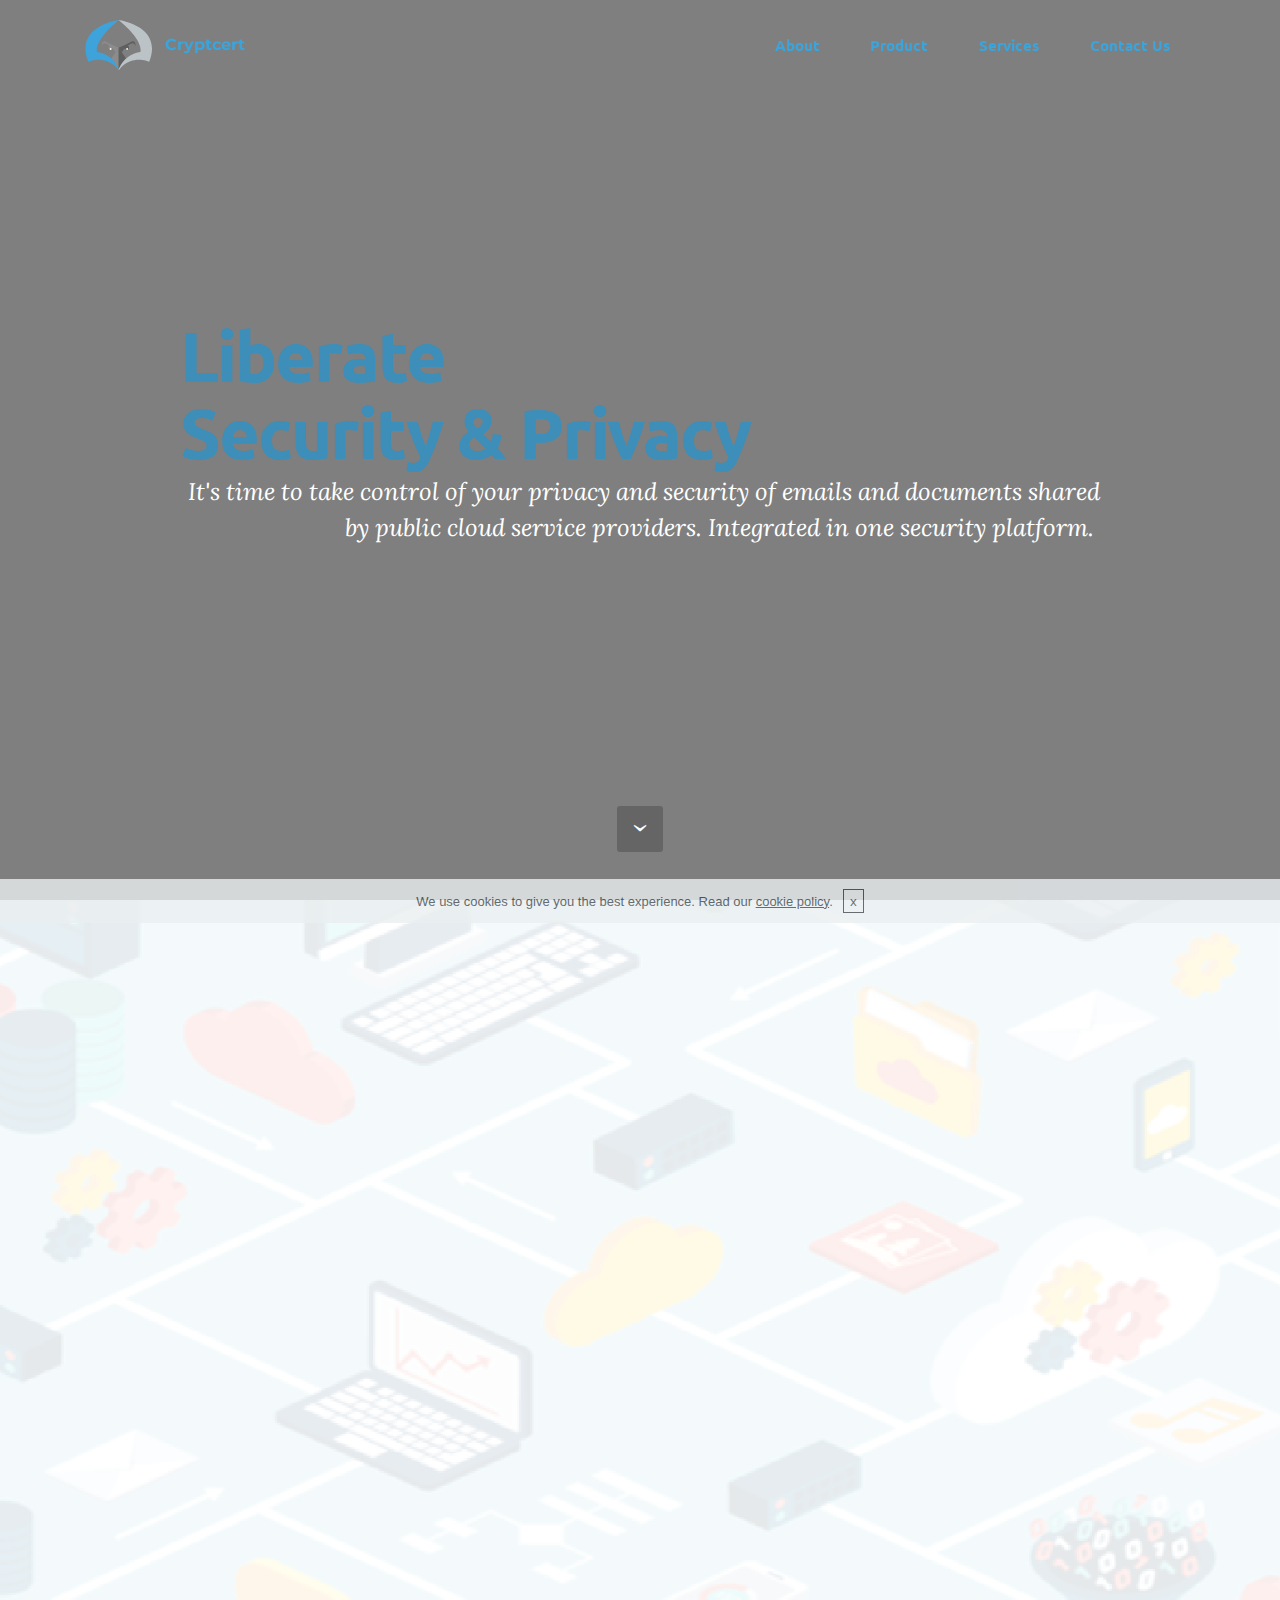
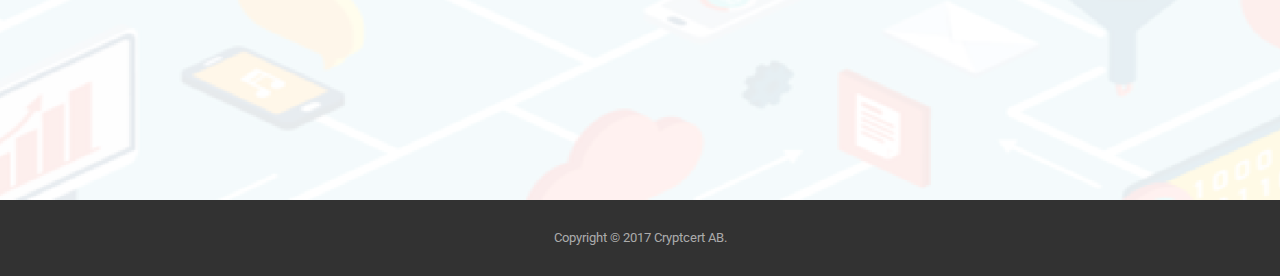
<file: index.html>
<!DOCTYPE html>
<html>
<head>
  <!-- Site made with Mobirise Website Builder v3.12.1, https://mobirise.com -->
  <meta charset="UTF-8">
  <meta http-equiv="X-UA-Compatible" content="IE=edge">
  <meta name="generator" content="Mobirise v3.12.1, mobirise.com">
  <meta name="viewport" content="width=device-width, initial-scale=1">
  <link rel="shortcut icon" href="assets/images/logosvg.svg" type="image/x-icon">
  <meta name="description" content="Cryptcert - Security Privacy Compliance">
  <title>Cryptcert - Security Privacy Compliance</title>
  <link rel="stylesheet" href="https://fonts.googleapis.com/css?family=Lora:400,700,400italic,700italic&amp;subset=latin">
  <link rel="stylesheet" href="https://fonts.googleapis.com/css?family=Montserrat:400,700">
  <link rel="stylesheet" href="https://fonts.googleapis.com/css?family=Raleway:100,100i,200,200i,300,300i,400,400i,500,500i,600,600i,700,700i,800,800i,900,900i">
  <link rel="stylesheet" href="assets/bootstrap-material-design-font/css/material.css">
  <link rel="stylesheet" href="assets/icon54/style.css">
  <link rel="stylesheet" href="assets/icon54-v2/style.css">
  <link rel="stylesheet" href="assets/tether/tether.min.css">
  <link rel="stylesheet" href="assets/bootstrap/css/bootstrap.min.css">
  <link rel="stylesheet" href="assets/dropdown/css/style.css">
  <link rel="stylesheet" href="assets/animate.css/animate.min.css">
  <link rel="stylesheet" href="assets/theme/css/style.css">
  <link rel="stylesheet" href="assets/mobirise3-blocks-plugin/css/style.css">
  <link rel="stylesheet" href="assets/mobirise/css/mbr-additional.css" type="text/css">
  
  
  
</head>
<body>
<section id="ext_menu-3">

    <nav class="navbar navbar-dropdown bg-color transparent navbar-fixed-top">
        <div class="container">

            <div class="mbr-table">
                <div class="mbr-table-cell">

                    <div class="navbar-brand">
                        <a href="index.html" class="navbar-logo"><img src="assets/images/logosvg.svg" alt="Mobirise"></a>
                        <a class="navbar-caption text-warning" href="index.html">Cryptcert</a>
                    </div>

                </div>
                <div class="mbr-table-cell">

                    <button class="navbar-toggler pull-xs-right hidden-md-up" type="button" data-toggle="collapse" data-target="#exCollapsingNavbar">
                        <div class="hamburger-icon"></div>
                    </button>

                    <ul class="nav-dropdown collapse pull-xs-right nav navbar-nav navbar-toggleable-sm" id="exCollapsingNavbar"><li class="nav-item"><a class="nav-link link" href="about.html">About</a></li><li class="nav-item"><a class="nav-link link" href="spider.html">Product</a></li><li class="nav-item"><a class="nav-link link" href="services.html">Services</a></li><li class="nav-item"><a class="nav-link link" href="contact.html">Contact Us</a></li></ul>
                    <button hidden="" class="navbar-toggler navbar-close" type="button" data-toggle="collapse" data-target="#exCollapsingNavbar">
                        <div class="close-icon"></div>
                    </button>

                </div>
            </div>

        </div>
    </nav>

</section>

<section class="engine"><a rel="external" href="https://mobirise.com">mobirise.com</a></section><section class="mbr-section mbr-section-hero mbr-section-full mbr-section-with-arrow mbr-after-navbar" id="header1-2" data-bg-video="https://www.youtube.com/watch?v=uNCr7NdOJgw">

    <div class="mbr-overlay" style="opacity: 0.5; background-color: rgb(0, 0, 0);"></div>

    <div class="mbr-table-cell">

        <div class="container">
            <div class="row">
                <div class="mbr-section col-md-10 col-md-offset-1 text-xs-center">

                    <h1 class="mbr-section-title display-1">Liberate <br>Security &amp; Privacy <br></h1>
                    <p class="mbr-section-lead lead">It's time to take control of your privacy and security of emails and documents shared by public cloud service providers. Integrated in one security platform.&nbsp;<br></p>
                    
                </div>
            </div>
        </div>
    </div>

    <div class="mbr-arrow mbr-arrow-floating" aria-hidden="true"><a href="#extHeader3-1g"><i class="mbr-arrow-icon"></i></a></div>

</section>

<section class="mbr-section mbr-section-hero mbr-section-full extHeader3" id="extHeader3-1g" style="background-image: url(assets/images/picture2-2000x1129.png);">

    <div class="mbr-overlay" style="opacity: 0.9; background-color: rgb(255, 255, 255);">

    </div>
        <div class="mbr-table-cell">
            <div class="container">
                <div class="mbr-section row">
                    <div>
                            <h3 class="mbr-section-title display-2 text-center">Cryptcert brings you... <span style="font-weight: normal;"><em>SPIDER™</em></span></h3>

                            <div class="mbr-section-text lead text-center">
                                <p>A platfrom lets you access all your emails &amp; files with ease. Spider lets you share files and communicate with your customers and colleagues in a truly secure way across your favourite cloud service providers like google, dropbox, etc.</p>
                            </div>

                            <div class="mbr-section-btn text-center"><a class="btn btn-warning" href="spider.html">MORE</a></div>

                    </div>

                    <div class="container">
                        <div class="row">
                            
                            <ul class="features-list">
                                <li>
                                    <i class="icons"><a href="spider.html" class="icon54-v2-star-shield-1 mbr-iconfont mbr-iconfont-features4" style="color: rgb(184, 49, 47);"></a></i>
                                    <h5>Military Grade Encryption</h5>
                                </li>

                                <li>
                                    <i class="icons"><a href="spider.html" class="icon54-v2-tree-view-3 mbr-iconfont mbr-iconfont-features4" style="color: rgb(184, 49, 47);"></a></i>
                                    <h5>Single Integrated Interface</h5>
                                </li>

                                 <li>
                                    <i class="icons"><a href="spider.html" class="icon54-mixer-1 mbr-iconfont mbr-iconfont-features4" style="color: rgb(184, 49, 47);"></a></i>
                                    <h5>Full Control<br></h5>
                                </li>

                                <li>
                                    <i class="icons"><a href="spider.html" class="icon54-v2-key-hold mbr-iconfont mbr-iconfont-features4" style="color: rgb(184, 49, 47);"></a></i>
                                    <h5>Key &amp; Certificates Management</h5>
                                </li>
                            </ul>

                        </div>
                    </div>

                </div> 
            </div> 
        </div>
                      
</section>

<footer class="mbr-small-footer mbr-section mbr-section-nopadding" id="footer1-1n" style="background-color: rgb(50, 50, 50); padding-top: 1.75rem; padding-bottom: 1.75rem;">
    
    <div class="container">
        <p class="text-xs-center">Copyright © 2017 Cryptcert AB.</p>
    </div>
</footer>


  <script src="assets/web/assets/jquery/jquery.min.js"></script>
  <script src="assets/tether/tether.min.js"></script>
  <script src="assets/bootstrap/js/bootstrap.min.js"></script>
  <script src="assets/smooth-scroll/smooth-scroll.js"></script>
  <script src="assets/cookies-alert-plugin/cookies-alert-core.js"></script>
  <script src="assets/cookies-alert-plugin/cookies-alert-script.js"></script>
  <script src="assets/dropdown/js/script.min.js"></script>
  <script src="assets/touch-swipe/jquery.touch-swipe.min.js"></script>
  <script src="assets/viewport-checker/jquery.viewportchecker.js"></script>
  <script src="assets/jquery-mb-ytplayer/jquery.mb.ytplayer.min.js"></script>
  <script src="assets/theme/js/script.js"></script>
  <script src="assets/mobirise3-blocks-plugin/js/script.js"></script>
  
  
  <input name="animation" type="hidden">
   <div id="scrollToTop" class="scrollToTop mbr-arrow-up"><a style="text-align: center;"><i class="mbr-arrow-up-icon"></i></a></div>
  <input name="cookieData" type="hidden" data-cookie-text="We use cookies to give you the best experience. Read our <a href='privacy.html'>cookie policy</a>.">
  </body>
</html>
</file>
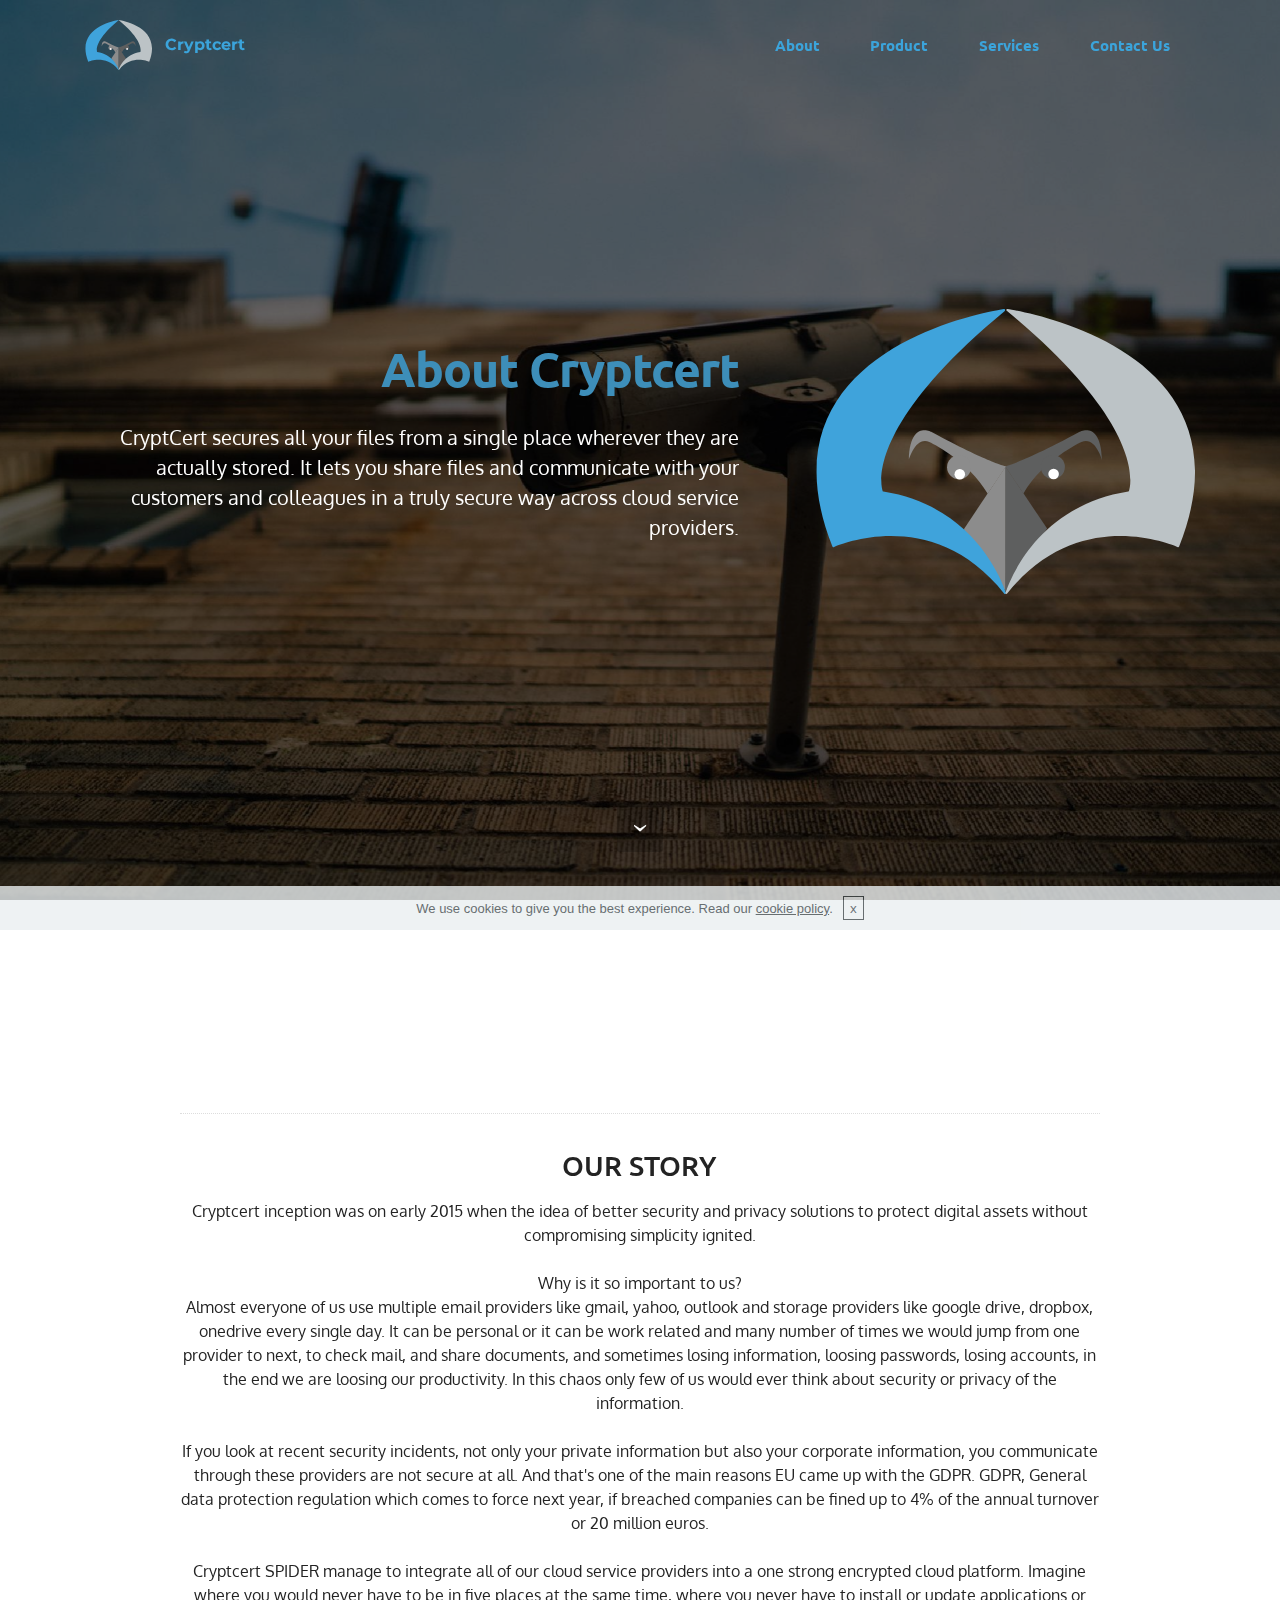
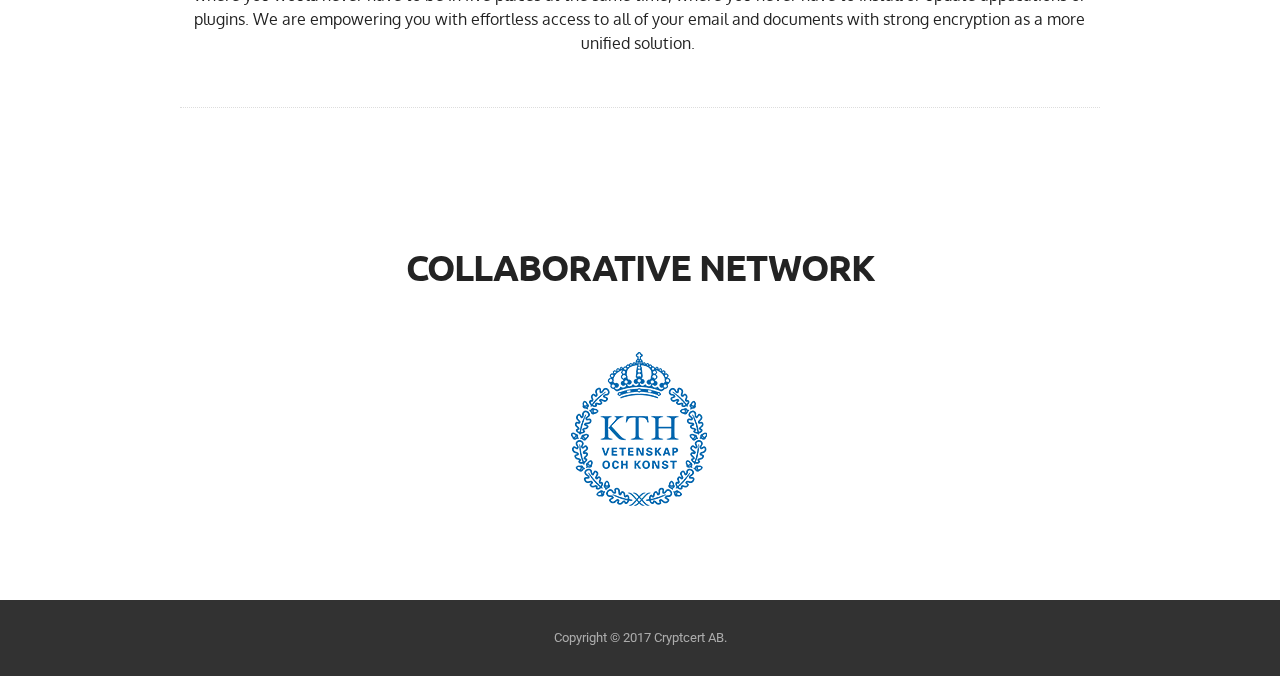
<file: about.html>
<!DOCTYPE html>
<html>
<head>
  <!-- Site made with Mobirise Website Builder v3.12.1, https://mobirise.com -->
  <meta charset="UTF-8">
  <meta http-equiv="X-UA-Compatible" content="IE=edge">
  <meta name="generator" content="Mobirise v3.12.1, mobirise.com">
  <meta name="viewport" content="width=device-width, initial-scale=1">
  <link rel="shortcut icon" href="assets/images/logosvg.svg" type="image/x-icon">
  <meta name="description" content="Cryptcert - About Us">
  <title>Cryptcert - About Us</title>
  <link rel="stylesheet" href="https://fonts.googleapis.com/css?family=Lora:400,700,400italic,700italic&amp;subset=latin">
  <link rel="stylesheet" href="https://fonts.googleapis.com/css?family=Montserrat:400,700">
  <link rel="stylesheet" href="https://fonts.googleapis.com/css?family=Raleway:100,100i,200,200i,300,300i,400,400i,500,500i,600,600i,700,700i,800,800i,900,900i">
  <link rel="stylesheet" href="assets/bootstrap-material-design-font/css/material.css">
  <link rel="stylesheet" href="assets/tether/tether.min.css">
  <link rel="stylesheet" href="assets/bootstrap/css/bootstrap.min.css">
  <link rel="stylesheet" href="assets/dropdown/css/style.css">
  <link rel="stylesheet" href="assets/animate.css/animate.min.css">
  <link rel="stylesheet" href="assets/theme/css/style.css">
  <link rel="stylesheet" href="assets/mobirise3-blocks-plugin/css/style.css">
  <link rel="stylesheet" href="assets/mobirise/css/mbr-additional.css" type="text/css">
  
  
  
</head>
<body>
<section id="ext_menu-k">

    <nav class="navbar navbar-dropdown bg-color transparent navbar-fixed-top">
        <div class="container">

            <div class="mbr-table">
                <div class="mbr-table-cell">

                    <div class="navbar-brand">
                        <a href="index.html" class="navbar-logo"><img src="assets/images/logosvg.svg" alt="Mobirise"></a>
                        <a class="navbar-caption text-warning" href="index.html">Cryptcert</a>
                    </div>

                </div>
                <div class="mbr-table-cell">

                    <button class="navbar-toggler pull-xs-right hidden-md-up" type="button" data-toggle="collapse" data-target="#exCollapsingNavbar">
                        <div class="hamburger-icon"></div>
                    </button>

                    <ul class="nav-dropdown collapse pull-xs-right nav navbar-nav navbar-toggleable-sm" id="exCollapsingNavbar"><li class="nav-item"><a class="nav-link link" href="about.html">About</a></li><li class="nav-item"><a class="nav-link link" href="spider.html">Product</a></li><li class="nav-item"><a class="nav-link link" href="services.html">Services</a></li><li class="nav-item"><a class="nav-link link" href="contact.html">Contact Us</a></li></ul>
                    <button hidden="" class="navbar-toggler navbar-close" type="button" data-toggle="collapse" data-target="#exCollapsingNavbar">
                        <div class="close-icon"></div>
                    </button>

                </div>
            </div>

        </div>
    </nav>

</section>

<section class="engine"><a rel="external" href="https://mobirise.com">Website Builder</a></section><section class="mbr-section mbr-section-hero mbr-section-full header2 mbr-parallax-background mbr-after-navbar" id="header2-1u" style="background-image: url(assets/images/mbr-2000x1334.jpg);">

    <div class="mbr-overlay" style="opacity: 0.6; background-color: rgb(0, 0, 0);">
    </div>

    <div class="mbr-table mbr-table-full">
        <div class="mbr-table-cell">

            <div class="container">
                <div class="mbr-section row">
                    <div class="mbr-table-md-up">
                        
                        
                        

                        <div class="mbr-table-cell col-md-5 content-size text-xs-center text-md-right">

                            <h3 class="mbr-section-title display-2">About Cryptcert</h3>

                            <div class="mbr-section-text">
                                <p>CryptCert secures all your files from a single place wherever they are actually stored. It lets you share files and communicate with your customers and colleagues in a truly secure way across cloud service providers.</p>
                            </div>

                            

                        </div>
                        <div class="mbr-table-cell mbr-valign-top mbr-left-padding-md-up col-md-7 image-size" style="width: 40%;">
                            <div class="mbr-figure"><img src="assets/images/logosvg.svg"></div>
                        </div>

                    </div>
                </div>
            </div>

        </div>
    </div>

    <div class="mbr-arrow mbr-arrow-floating hidden-sm-down" aria-hidden="true"><a href="#extTabs1-18"><i class="mbr-arrow-icon"></i></a></div>

</section>

<section class="mbr-section--bg-adapted mbr-section--relative extTabs1" id="extTabs1-18" style="background-color: rgb(255, 255, 255);">
    <div class="elements-content" style="padding-top: 150px; padding-bottom: 100px;">
        
        <div class="container">
            <div class="row">
                <div class="col-md-10 col-md-offset-1">

                    <div class="clearfix"></div>
                    <ul class="nav nav-tabs" role="tablist"><li class="nav-item" style="display: inline-block;"><a class="nav-link active" role="tab" data-toggle="tab" href="#tab1extTabs1-18" aria-expanded="true">History</a></li><li class="nav-item" style="display: inline-block;"><a class="nav-link" role="tab" data-toggle="tab" href="#tab2extTabs1-18" aria-expanded="false">Mission</a></li><li class="nav-item" style="display: inline-block;"><a class="nav-link" role="tab" data-toggle="tab" href="#tab3extTabs1-18" aria-expanded="false">Vision</a></li><li class="nav-item" style="display: none;"><a class="nav-link" role="tab" data-toggle="tab" href="#tab4extTabs1-18">Awesome</a></li><li class="nav-item" style="display: none;"><a class="nav-link" role="tab" data-toggle="tab" href="#tab5extTabs1-18">Amazing</a></li><li class="nav-item" style="display: none;"><a class="nav-link" role="tab" data-toggle="tab" href="#tab6extTabs1-18">Beautiful</a></li></ul>

                    <div class="tab-content noScroll">
                        <div id="tab1extTabs1-18" class="tab-pane in active" role="tabpanel">
                            <h3 class="">OUR STORY</h3>
                            <div class="row">
                                <div class="col-md-12">
                                    <p><span style="font-size: 1rem; line-height: 1.5;">Cryptcert inception was on early 2015 when the idea of better security and privacy solutions to protect digital assets without compromising simplicity ignited.</span><br><br>Why is it so important to us? <br>Almost everyone of us use multiple email providers like gmail, yahoo, outlook and storage providers like google drive, dropbox, onedrive every single day. It can be personal or it can be work related and many number of times we would  jump from one provider to next, to check mail, and share documents, and sometimes losing information, loosing passwords, losing accounts, in the end we are loosing our productivity. In this chaos only few of us would ever think about security or privacy of the information.<br><br>If you look at recent security incidents, not only your private information but also your corporate information, you communicate through these providers are not secure at all. And that's one of the main reasons EU came up with the GDPR. GDPR, General data protection regulation which comes to force next year, if breached companies can be fined up to 4% of the annual turnover or 20 million euros. <br><br>Cryptcert SPIDER manage to integrate all of our cloud service providers into a one strong encrypted cloud platform. Imagine where you would never have to be in five places at the same time, where you never have to install or update applications or plugins. We are empowering you with effortless access to all of your email and documents with strong encryption as a more unified solution.&nbsp;<br></p>
                                </div>
                            </div>
                        </div>

                        <div id="tab2extTabs1-18" class="tab-pane" role="tabpanel">
                            <h3 class="">OUR MISSION</h3>
                            <div class="row">
                                <div class="col-md-12">
                                    <p>To protect people's security and privacy without compromising simplicity.</p>
                                </div>
                            </div>
                        </div>

                        <div id="tab3extTabs1-18" class="tab-pane" role="tabpanel">
                            <h3 class="">OUR VISION</h3>
                            <div class="row">
                                <div class="col-md-12">
                                    <p>To be the global leader to liberate people's security and privacy.</p>
                                </div>
                            </div>
                        </div>

                        <div id="tab4extTabs1-18" class="tab-pane" role="tabpanel">
                            <h3 class="">Tab heading 4</h3>
                            <div class="row">
                                <div class="col-md-12">
                                    <p>Lorem ipsum dolor sit amet, consectetur adipiscing elit. Pellentesque quis quam in risus pulvinar ultrices eget non sem. Vestibulum ante ipsum primis in faucibus orci luctus et ultrices posuere cubilia Curae proin accumsan odio.</p>
                                </div>
                            </div>
                        </div>

                        <div id="tab5extTabs1-18" class="tab-pane" role="tabpanel">
                            <h3 class="">Tab heading 5</h3>
                            <div class="row">
                                <div class="col-md-12">
                                    <p>Lorem ipsum dolor sit amet, consectetur adipiscing elit. Pellentesque quis quam in risus pulvinar ultrices eget non sem. Vestibulum ante ipsum primis in faucibus orci luctus et ultrices posuere cubilia Curae proin accumsan odio.</p>
                                </div>
                            </div>
                        </div>

                        <div id="tab6extTabs1-18" class="tab-pane" role="tabpanel">
                            <h3 class="">Tab heading 6</h3>
                            <div class="row">
                                <div class="col-md-12">
                                    <p>Lorem ipsum dolor sit amet, consectetur adipiscing elit. Pellentesque quis quam in risus pulvinar ultrices eget non sem. Vestibulum ante ipsum primis in faucibus orci luctus et ultrices posuere cubilia Curae proin accumsan odio.</p>
                                </div>
                            </div>
                        </div>
                    </div>
                </div>
            </div>
        </div>
    </div>
</section>

<section class="mbr-slider mbr-section mbr-section-nopadding carousel slide extTestimonials1 extTestimonials3 extTestimonials5" data-ride="carousel" data-keyboard="false" data-wrap="true" data-interval="false" data-pause="false" id="extTestimonials5-1x" style="background-color: rgb(255, 255, 255); padding-top: 40px; padding-bottom: 0px;">

    

    <div class="mbr-section__container mbr-section__container--middle">
        <div class="container">
            <div class="row">
                <div class="col-xs-12 text-xs-center">
                    <h3 class="mbr-section-title display-2">COLLABORATIVE NETWORK</h3>
                    
                </div>
            </div>
        </div>
    </div>

    <div class="container boxed-slider">
        <div>
            
            <div class="carousel-inner" role="listbox" data-visible="1">
                <div class="carousel-item active">
                    <div class="row">
                        <div class="col-md-12">
                          <div class="wrap-img"><a href="https://www.kth.se/en/innovation" target="_blank"><img src="assets/images/kth-288x155.png"></a></div>                           
                        </div>
                    </div>
                </div>
            </div>

            
            
        </div>
    </div>

</section>

<footer class="mbr-small-footer mbr-section mbr-section-nopadding" id="footer1-1n" style="background-color: rgb(50, 50, 50); padding-top: 1.75rem; padding-bottom: 1.75rem;">
    
    <div class="container">
        <p class="text-xs-center">Copyright © 2017 Cryptcert AB.</p>
    </div>
</footer>


  <script src="assets/web/assets/jquery/jquery.min.js"></script>
  <script src="assets/tether/tether.min.js"></script>
  <script src="assets/bootstrap/js/bootstrap.min.js"></script>
  <script src="assets/smooth-scroll/smooth-scroll.js"></script>
  <script src="assets/cookies-alert-plugin/cookies-alert-core.js"></script>
  <script src="assets/cookies-alert-plugin/cookies-alert-script.js"></script>
  <script src="assets/dropdown/js/script.min.js"></script>
  <script src="assets/touch-swipe/jquery.touch-swipe.min.js"></script>
  <script src="assets/viewport-checker/jquery.viewportchecker.js"></script>
  <script src="assets/jarallax/jarallax.js"></script>
  <script src="assets/bootstrap-carousel-swipe/bootstrap-carousel-swipe.js"></script>
  <script src="assets/theme/js/script.js"></script>
  <script src="assets/mobirise3-blocks-plugin/js/script.js"></script>
  
  
  <input name="animation" type="hidden">
   <div id="scrollToTop" class="scrollToTop mbr-arrow-up"><a style="text-align: center;"><i class="mbr-arrow-up-icon"></i></a></div>
  <input name="cookieData" type="hidden" data-cookie-text="We use cookies to give you the best experience. Read our <a href='privacy.html'>cookie policy</a>.">
  </body>
</html>
</file>
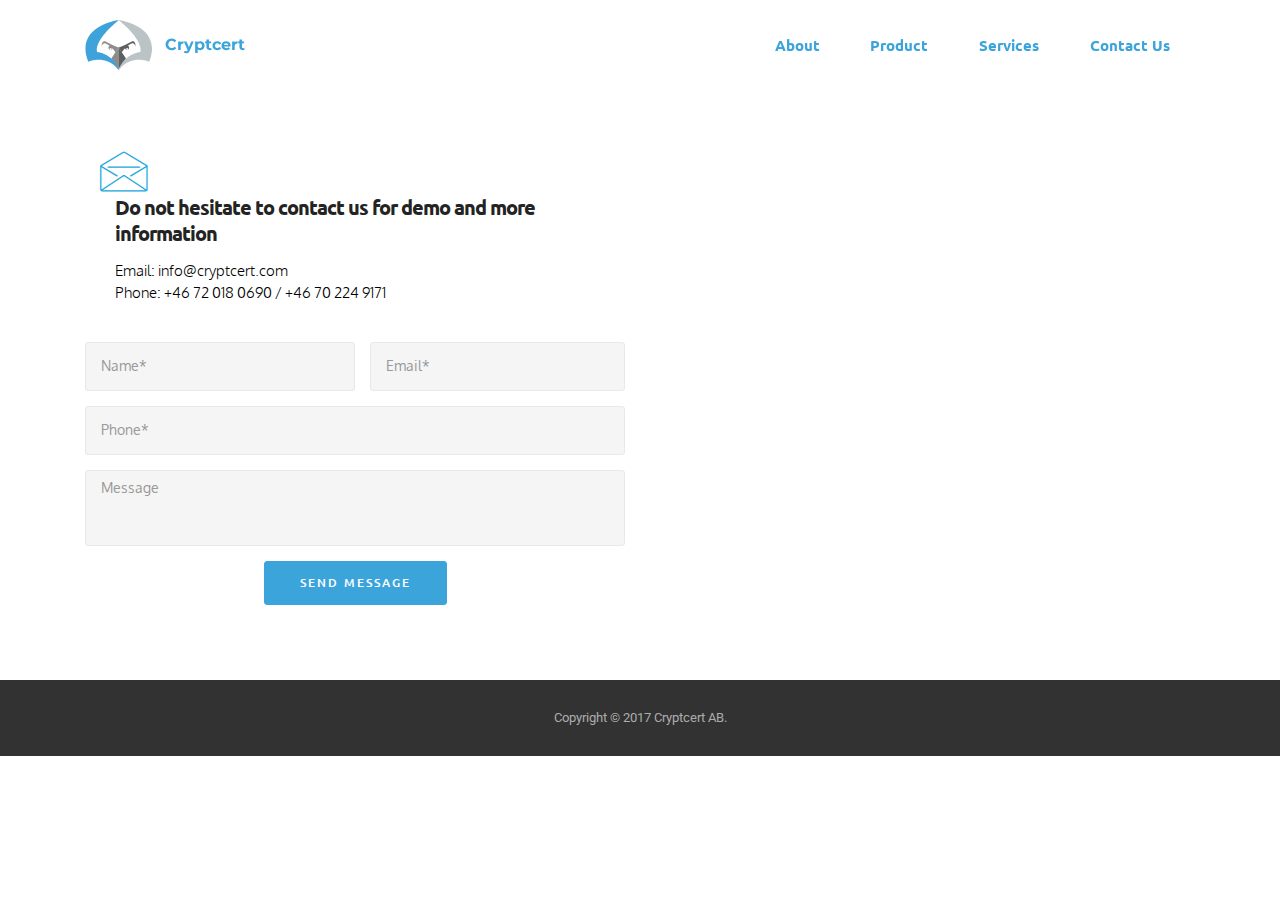
<file: contact.html>
<!DOCTYPE html>
<html>
<head>
  <!-- Site made with Mobirise Website Builder v3.12.1, https://mobirise.com -->
  <meta charset="UTF-8">
  <meta http-equiv="X-UA-Compatible" content="IE=edge">
  <meta name="generator" content="Mobirise v3.12.1, mobirise.com">
  <meta name="viewport" content="width=device-width, initial-scale=1">
  <link rel="shortcut icon" href="assets/images/logosvg.svg" type="image/x-icon">
  <meta name="description" content="Cryptcert - Contact Us">
  <title>Cryptcert - Contact Us</title>
  <link rel="stylesheet" href="https://fonts.googleapis.com/css?family=Lora:400,700,400italic,700italic&amp;subset=latin">
  <link rel="stylesheet" href="https://fonts.googleapis.com/css?family=Montserrat:400,700">
  <link rel="stylesheet" href="https://fonts.googleapis.com/css?family=Raleway:100,100i,200,200i,300,300i,400,400i,500,500i,600,600i,700,700i,800,800i,900,900i">
  <link rel="stylesheet" href="assets/bootstrap-material-design-font/css/material.css">
  <link rel="stylesheet" href="assets/et-line-font-plugin/style.css">
  <link rel="stylesheet" href="assets/tether/tether.min.css">
  <link rel="stylesheet" href="assets/bootstrap/css/bootstrap.min.css">
  <link rel="stylesheet" href="assets/dropdown/css/style.css">
  <link rel="stylesheet" href="assets/animate.css/animate.min.css">
  <link rel="stylesheet" href="assets/theme/css/style.css">
  <link rel="stylesheet" href="assets/mobirise3-blocks-plugin/css/style.css">
  <link rel="stylesheet" href="assets/mobirise/css/mbr-additional.css" type="text/css">
  
  
  
</head>
<body>
<section id="ext_menu-19">

    <nav class="navbar navbar-dropdown bg-color transparent navbar-fixed-top">
        <div class="container">

            <div class="mbr-table">
                <div class="mbr-table-cell">

                    <div class="navbar-brand">
                        <a href="index.html" class="navbar-logo"><img src="assets/images/logosvg.svg" alt="Mobirise"></a>
                        <a class="navbar-caption text-warning" href="index.html">Cryptcert</a>
                    </div>

                </div>
                <div class="mbr-table-cell">

                    <button class="navbar-toggler pull-xs-right hidden-md-up" type="button" data-toggle="collapse" data-target="#exCollapsingNavbar">
                        <div class="hamburger-icon"></div>
                    </button>

                    <ul class="nav-dropdown collapse pull-xs-right nav navbar-nav navbar-toggleable-sm" id="exCollapsingNavbar"><li class="nav-item"><a class="nav-link link" href="about.html">About</a></li><li class="nav-item"><a class="nav-link link" href="spider.html">Product</a></li><li class="nav-item"><a class="nav-link link" href="services.html">Services</a></li><li class="nav-item"><a class="nav-link link" href="contact.html">Contact Us</a></li></ul>
                    <button hidden="" class="navbar-toggler navbar-close" type="button" data-toggle="collapse" data-target="#exCollapsingNavbar">
                        <div class="close-icon"></div>
                    </button>

                </div>
            </div>

        </div>
    </nav>

</section>

<section class="engine"><a rel="external" href="https://mobirise.com">Mobirise</a></section><section class="mbr-section extForm3 mbr-after-navbar" id="extForm3-1o" style="background-color: rgb(255, 255, 255); padding-top: 150px; padding-bottom: 50px;">

    

    <div class="mbr-table">
        <div class="mbr-table-cell">

            <div class="container">
                <div class="row">
                    <div class="mbr-table-md-up">

                        
                        

                        <!-- & -->

                        <div class="mbr-table-cell col-md-6 text-xs-center text-md-left">
                            

                            <div class="row">
                                <div class="col-md-12 parentInverse">
                                    <div class="col-md-12 col-lg-12 inverse-content" style="padding-left: 15px;">
                                            <div class="intro-box right">
                                                <span class="iconBackground"><span class="icon"><span class="etl-icon icon-envelope mbr-iconfont-form1" style="color: rgb(39, 170, 224);"></span></span></span>
                                                <div class="contentInverse" style="padding-left: 15px;">
                                                    <h4 class="h-black text-right">Do not hesitate to contact us for demo and more information</h4>
                                                    
                                                    <p class="mbr-section-text-gray lead h-black">Email: info@cryptcert.com<br>Phone: +46 72 018 0690 / +46 70 224 9171<br></p>
                                                </div>

                                            </div>
                                    </div>
                                </div>
                             </div>
                             <div class="col-md-12" style="padding-left: 0px; padding-right: 0px;" data-form-type="formoid">

                                    <div data-form-alert="true">
                                        <div hidden="" data-form-alert-success="true" class="alert alert-form alert-success text-xs-center">Thanks for filling out form! We will be keep in touch.</div>
                                    </div>
                                    <form action="https://mobirise.com/" method="post" data-form-title="DROP US A LINE">
                                        <input type="hidden" value="ovzk6Rke/KzqzFLzNNy5YK+v/SDje/DA5/PQxJaqTuyDBGBWMP/FaOlbR4/oCGU72FwqGdCc9trpfVsgf/5CBSvnhOLZBzfogEy4RVoL/51uJ/pC6Szi5qyxmXcy7R8G" data-form-email="true">

                                            <div class="col-xs-6">
                                                 <input type="text" class="form-control" name="name" required="" data-form-field="Name" placeholder="Name*">
                                            </div>

                                            <div class="col-xs-6" style="padding-left: 15px">
                                                 <input type="text" class="form-control" name="email" required="" data-form-field="Email" placeholder="Email*">
                                            </div>

                                            <div class="col-xs-12">
                                                 <input type="text" class="form-control" name="phone" required="" data-form-field="Phone" placeholder="Phone*">
                                            </div>

                                            <div class="col-xs-12">
                                                <textarea class="form-control" name="message" rows="3" data-form-field="Message" style="resize:none" placeholder="Message"></textarea>
                                            </div>
                                        <div class="col-xs-12 buttons_wrap" style="margin-top: 10px;"><button type="submit" class="btn btn-warning">SEND MESSAGE</button></div>
                                    </form>

                            </div>

                        </div>
                        <div class="mbr-table mbr-valign-top col-md-6">
                            <div class="mbr-map"><iframe frameborder="0" style="border:0" src="https://www.google.com/maps/embed/v1/place?key=AIzaSyA0Dx_boXQiwvdz8sJHoYeZNVTdoWONYkU&amp;q=place_id:ChIJD4OREUCdX0YRa15EyruLbv8" allowfullscreen=""></iframe></div>
                        </div>

                    </div>
                </div>
            </div>

        </div>
    </div>

</section>

<footer class="mbr-small-footer mbr-section mbr-section-nopadding" id="footer1-1n" style="background-color: rgb(50, 50, 50); padding-top: 1.75rem; padding-bottom: 1.75rem;">
    
    <div class="container">
        <p class="text-xs-center">Copyright © 2017 Cryptcert AB.</p>
    </div>
</footer>


  <script src="assets/web/assets/jquery/jquery.min.js"></script>
  <script src="assets/tether/tether.min.js"></script>
  <script src="assets/bootstrap/js/bootstrap.min.js"></script>
  <script src="assets/smooth-scroll/smooth-scroll.js"></script>
  <script src="assets/cookies-alert-plugin/cookies-alert-core.js"></script>
  <script src="assets/cookies-alert-plugin/cookies-alert-script.js"></script>
  <script src="assets/dropdown/js/script.min.js"></script>
  <script src="assets/touch-swipe/jquery.touch-swipe.min.js"></script>
  <script src="assets/viewport-checker/jquery.viewportchecker.js"></script>
  <script src="assets/theme/js/script.js"></script>
  <script src="assets/mobirise3-blocks-plugin/js/script.js"></script>
  <script src="assets/formoid/formoid.min.js"></script>
  
  
  <input name="animation" type="hidden">
   <div id="scrollToTop" class="scrollToTop mbr-arrow-up"><a style="text-align: center;"><i class="mbr-arrow-up-icon"></i></a></div>
  <input name="cookieData" type="hidden" data-cookie-text="We use cookies to give you the best experience. Read our <a href='privacy.html'>cookie policy</a>.">
  </body>
</html>
</file>
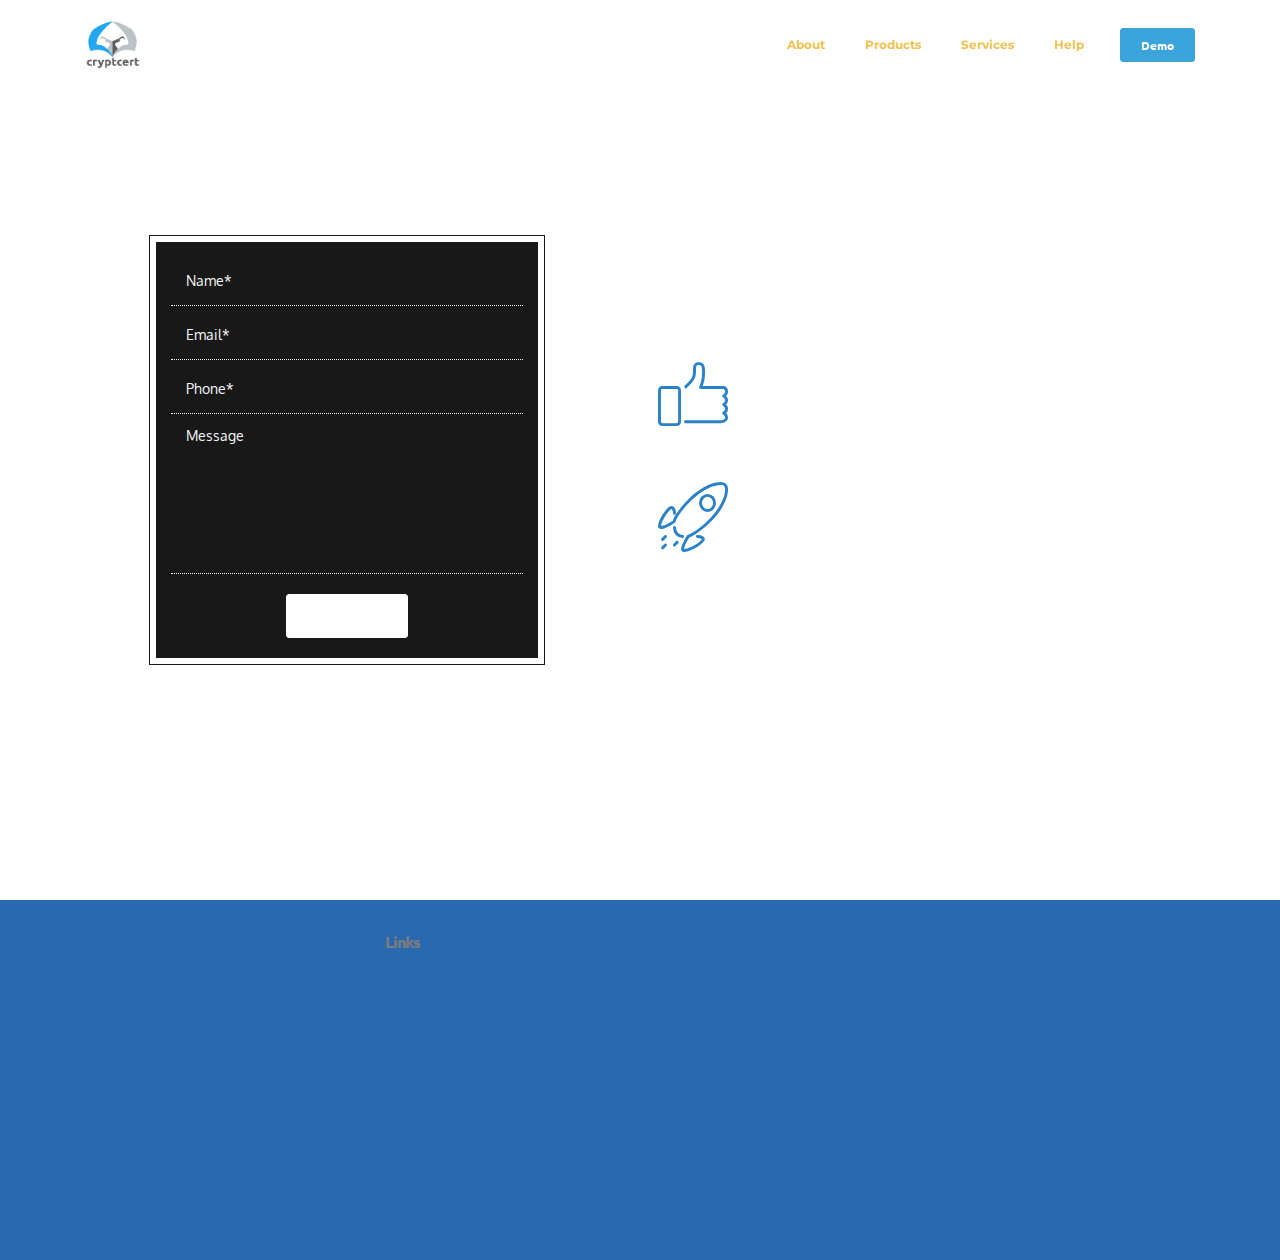
<file: demo.html>
<!DOCTYPE html>
<html>
<head>
  <!-- Site made with Mobirise Website Builder v3.12.1, https://mobirise.com -->
  <meta charset="UTF-8">
  <meta http-equiv="X-UA-Compatible" content="IE=edge">
  <meta name="generator" content="Mobirise v3.12.1, mobirise.com">
  <meta name="viewport" content="width=device-width, initial-scale=1">
  <link rel="shortcut icon" href="assets/images/logoai2-169x128.png" type="image/x-icon">
  <meta name="description" content="Cryptcert - Request Demo">
  <title>Cryptcert - Request Demo</title>
  <link rel="stylesheet" href="https://fonts.googleapis.com/css?family=Lora:400,700,400italic,700italic&amp;subset=latin">
  <link rel="stylesheet" href="https://fonts.googleapis.com/css?family=Montserrat:400,700">
  <link rel="stylesheet" href="https://fonts.googleapis.com/css?family=Raleway:100,100i,200,200i,300,300i,400,400i,500,500i,600,600i,700,700i,800,800i,900,900i">
  <link rel="stylesheet" href="assets/bootstrap-material-design-font/css/material.css">
  <link rel="stylesheet" href="assets/web/assets/mobirise-icons/mobirise-icons.css">
  <link rel="stylesheet" href="assets/tether/tether.min.css">
  <link rel="stylesheet" href="assets/bootstrap/css/bootstrap.min.css">
  <link rel="stylesheet" href="assets/dropdown/css/style.css">
  <link rel="stylesheet" href="assets/animate.css/animate.min.css">
  <link rel="stylesheet" href="assets/theme/css/style.css">
  <link rel="stylesheet" href="assets/mobirise3-blocks-plugin/css/style.css">
  <link rel="stylesheet" href="assets/mobirise/css/mbr-additional.css" type="text/css">
  
  
  
</head>
<body>
<section id="ext_menu-1d">

    <nav class="navbar navbar-dropdown bg-color transparent navbar-fixed-top">
        <div class="container">

            <div class="mbr-table">
                <div class="mbr-table-cell">

                    <div class="navbar-brand">
                        <a href="index.html" class="navbar-logo"><img src="assets/images/cryptcert-140x128.png" alt="Mobirise"></a>
                        <a class="navbar-caption text-white" href="index.html">Cryptcert</a>
                    </div>

                </div>
                <div class="mbr-table-cell">

                    <button class="navbar-toggler pull-xs-right hidden-md-up" type="button" data-toggle="collapse" data-target="#exCollapsingNavbar">
                        <div class="hamburger-icon"></div>
                    </button>

                    <ul class="nav-dropdown collapse pull-xs-right nav navbar-nav navbar-toggleable-sm" id="exCollapsingNavbar"><li class="nav-item"><a class="nav-link link" href="about.html">About</a></li><li class="nav-item"><a class="nav-link link" href="spider.html">Products</a></li><li class="nav-item"><a class="nav-link link" href="services.html">Services</a></li><li class="nav-item"><a class="nav-link link" href="contact.html">Help</a></li><li class="nav-item nav-btn"><a class="nav-link btn btn-warning" href="demo.html">Demo</a></li></ul>
                    <button hidden="" class="navbar-toggler navbar-close" type="button" data-toggle="collapse" data-target="#exCollapsingNavbar">
                        <div class="close-icon"></div>
                    </button>

                </div>
            </div>

        </div>
    </nav>

</section>

<section class="engine"><a rel="external" href="https://mobirise.com">https://mobirise.com/</a></section><section class="mbr-section mbr-section-hero mbr-section-full extHeader4 mbr-after-navbar" id="extHeader4-1e" style="background-color: rgb(255, 255, 255);">

    

    <div class="mbr-table mbr-table-full">
        <div class="mbr-table-cell">

            <div class="container">
                <div class="mbr-section row">
                    <div class="mbr-table-md-up">
                        <div class="formWraper">
                        <div class="mbr-valign-top col-md-10 formblock" style="float: right; border: 1px solid rgb(0, 0, 0);" data-form-type="formoid">
                            <div data-form-alert="true">
                                <div hidden="" data-form-alert-success="true" class="alert alert-form alert-success text-xs-center">Thanks for filling out form! We will be in touch soon.</div>
                            </div>
                            <form action="https://mobirise.com/" method="post" style="background-color: rgb(0, 0, 0);" data-form-title="UNTITLED FORM">
                                <input type="hidden" value="7ScJTFiSr1RkZt6Zalzg2yZyqJBcm0pdhHxRpTcvneI6vCSuXMSRcqEXN/cN9LoLMg8Z91PW/4B6Zcoj8kDqL1UM96OWEyAjSpguyPBWe3fkfdS7dP/s9uNBRO9kiDdl" data-form-email="true" class="light" style="border-bottom-width: 1px; border-bottom-style: dotted; border-bottom-color: rgb(245, 245, 245); color: rgb(245, 245, 245);">

                                    <div class="col-xs-12">
                                         <input type="text" class="form-control light" name="name" required="" data-form-field="Name" placeholder="Name*" style="border-bottom-width: 1px; border-bottom-style: dotted; border-bottom-color: rgb(245, 245, 245); color: rgb(245, 245, 245);">
                                    </div>

                                    <div class="col-xs-12"> 
                                         <input type="text" class="form-control light" name="email" required="" data-form-field="Email" placeholder="Email*" style="border-bottom-width: 1px; border-bottom-style: dotted; border-bottom-color: rgb(245, 245, 245); color: rgb(245, 245, 245);">    
                                    </div>

                                    <div class="col-xs-12">
                                         <input type="text" class="form-control light" name="phone" required="" data-form-field="Phone" placeholder="Phone*" style="border-bottom-width: 1px; border-bottom-style: dotted; border-bottom-color: rgb(245, 245, 245); color: rgb(245, 245, 245);">
                                    </div>

                                    <div class="col-xs-12">
                                        <textarea class="form-control light" name="message" rows="7" data-form-field="Message" style="resize: none; border-bottom-width: 1px; border-bottom-style: dotted; border-bottom-color: rgb(245, 245, 245); color: rgb(245, 245, 245);" placeholder="Message"></textarea>
                                    </div>
                                <div class="col-xs-12" style="margin-top: 10px; text-align: center"><button type="submit" class="btn btn-primary">Submit</button></div>
                            </form>
                        </div>
                        </div>
                        <div class="mbr-table-cell mbr-left-padding-md-up col-md-7 text-xs-center text-md-left">

                                <h2 class="display-2 mbr-section-title">REQUEST DEMO</h2>

                                <div class="row">
                                <div class="col-md-12">
                                <div class="intro-box right">
                                        <i class="icons"><a href="https://mobirise.com" class="mbri-like mbr-iconfont mbr-iconfont-features4" style="color: rgb(44, 130, 201);"></a></i>
                                        <div class="content">
                                            <h4 class="h-white">BOOTSTRAP 4</h4>
                                            <p class="mbr-section-text lead">Full-screen intro with background image, color overlay, icons and a subscribe form.</p>
                                        </div>
                                </div>
                                <div class="intro-box right">
                                        <i class="icons"><a href="https://mobirise.com" class="mbri-rocket mbr-iconfont mbr-iconfont-features4" style="color: rgb(44, 130, 201);"></a></i>
                                        <div class="content">
                                            <h4 class="h-white">MOBILE-READY</h4>
                                            <p class="mbr-section-text lead">Lorem ipsum dolor sit amet consec tetur elit amet voluptas accusamus dolorum veritatis ea odio dolor emque.</p>
                                        </div>
                                </div>
                                </div>
                             </div>

                        </div>

                        
                        

                    </div>
                </div>
            </div>

        </div>
    </div>

    

</section>

<section class="mbr-section mbr-section-md-padding mbr-footer footer2" id="contacts2-1f" style="background-color: rgb(41, 105, 176); padding-top: 30px; padding-bottom: 30px;">
    
    <div class="container">
        <div class="row">
            <div class="mbr-footer-content col-xs-12 col-md-3">
                <p><strong>Address</strong><br>KTH INNOVATION<br>Lindstedtsvägen 24, Floor 4<br>100 44, Stockholm<br><br><br>
<strong>Contacts</strong><br>
Email: info@cryptcert.com<br>
Phone: +46 8790 97 07<br></p>
            </div>
            <div class="mbr-footer-content col-xs-12 col-md-3"><strong>Links</strong><ul><li><a class="text-white" href="https://mobirise.com/">R</a></li><li><a class="text-warning" href="https://mobirise.com/mobirise-free-win.zip">Download for Windows</a></li><li><a class="text-warning" href="https://mobirise.com/mobirise-free-mac.zip">Download for Mac</a></li><li>Contact Us</li></ul></div>
            <div class="col-xs-12 col-md-6">
                <div class="mbr-map"><iframe frameborder="0" style="border:0" src="https://www.google.com/maps/embed/v1/place?key=AIzaSyA0Dx_boXQiwvdz8sJHoYeZNVTdoWONYkU&amp;q=place_id:ChIJD4OREUCdX0YRa15EyruLbv8" allowfullscreen=""></iframe></div>
            </div>
        </div>
    </div>
</section>


  <script src="assets/web/assets/jquery/jquery.min.js"></script>
  <script src="assets/tether/tether.min.js"></script>
  <script src="assets/bootstrap/js/bootstrap.min.js"></script>
  <script src="assets/smooth-scroll/smooth-scroll.js"></script>
  <script src="assets/dropdown/js/script.min.js"></script>
  <script src="assets/touch-swipe/jquery.touch-swipe.min.js"></script>
  <script src="assets/viewport-checker/jquery.viewportchecker.js"></script>
  <script src="assets/theme/js/script.js"></script>
  <script src="assets/mobirise3-blocks-plugin/js/script.js"></script>
  <script src="assets/formoid/formoid.min.js"></script>
  
  
  <input name="animation" type="hidden">
   <div id="scrollToTop" class="scrollToTop mbr-arrow-up"><a style="text-align: center;"><i class="mbr-arrow-up-icon"></i></a></div>
  </body>
</html>
</file>
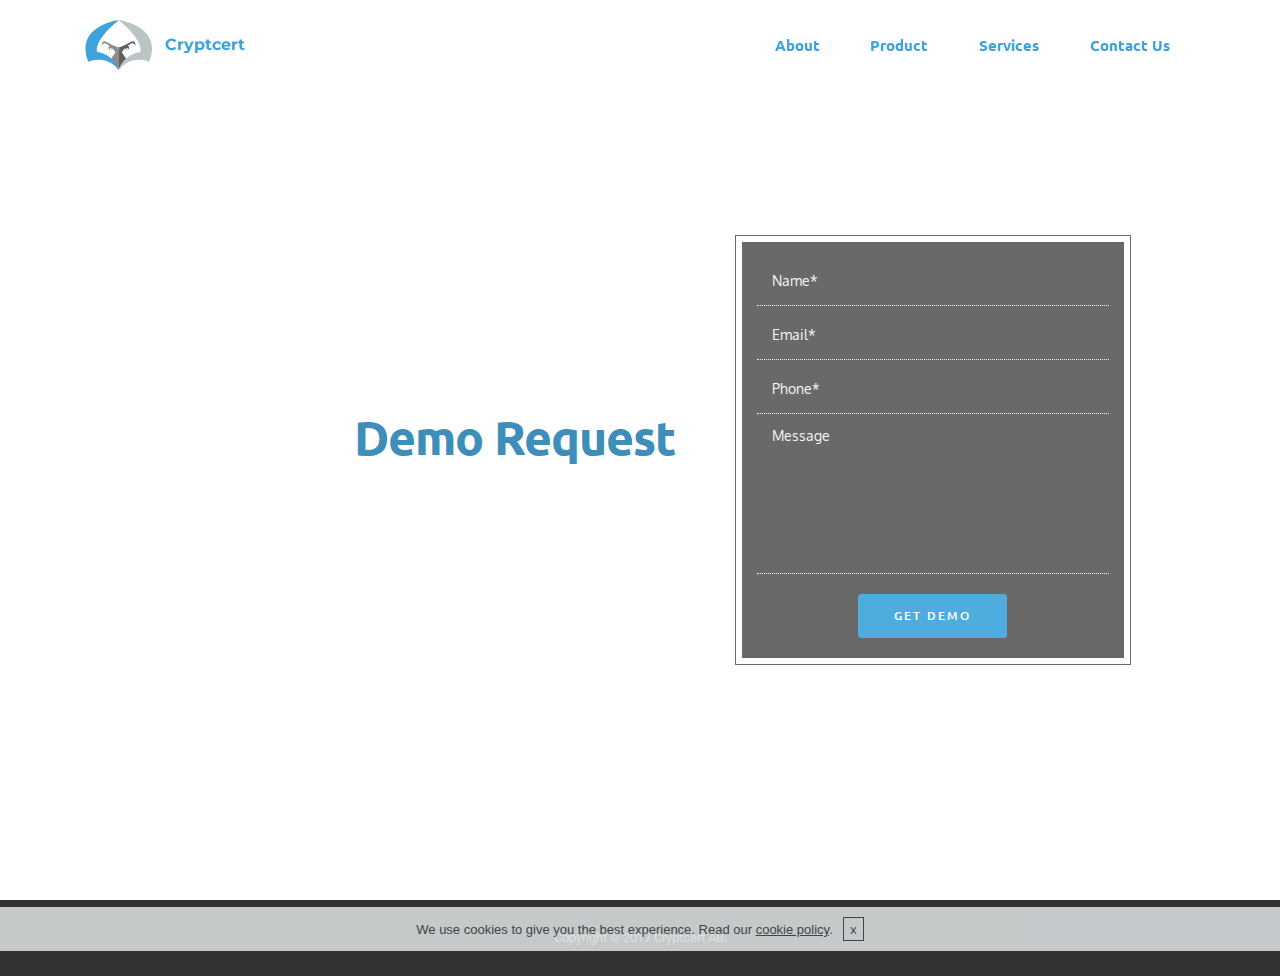
<file: demorequest.html>
<!DOCTYPE html>
<html>
<head>
  <!-- Site made with Mobirise Website Builder v3.12.1, https://mobirise.com -->
  <meta charset="UTF-8">
  <meta http-equiv="X-UA-Compatible" content="IE=edge">
  <meta name="generator" content="Mobirise v3.12.1, mobirise.com">
  <meta name="viewport" content="width=device-width, initial-scale=1">
  <link rel="shortcut icon" href="assets/images/logosvg.svg" type="image/x-icon">
  <meta name="description" content="Cryptcert - Demo Request">
  <title>Cryptcert - Demo Request</title>
  <link rel="stylesheet" href="https://fonts.googleapis.com/css?family=Lora:400,700,400italic,700italic&amp;subset=latin">
  <link rel="stylesheet" href="https://fonts.googleapis.com/css?family=Montserrat:400,700">
  <link rel="stylesheet" href="https://fonts.googleapis.com/css?family=Raleway:100,100i,200,200i,300,300i,400,400i,500,500i,600,600i,700,700i,800,800i,900,900i">
  <link rel="stylesheet" href="assets/bootstrap-material-design-font/css/material.css">
  <link rel="stylesheet" href="assets/et-line-font-plugin/style.css">
  <link rel="stylesheet" href="assets/tether/tether.min.css">
  <link rel="stylesheet" href="assets/bootstrap/css/bootstrap.min.css">
  <link rel="stylesheet" href="assets/dropdown/css/style.css">
  <link rel="stylesheet" href="assets/animate.css/animate.min.css">
  <link rel="stylesheet" href="assets/theme/css/style.css">
  <link rel="stylesheet" href="assets/mobirise3-blocks-plugin/css/style.css">
  <link rel="stylesheet" href="assets/mobirise/css/mbr-additional.css" type="text/css">
  
  
  
</head>
<body>
<section id="ext_menu-20">

    <nav class="navbar navbar-dropdown bg-color transparent navbar-fixed-top">
        <div class="container">

            <div class="mbr-table">
                <div class="mbr-table-cell">

                    <div class="navbar-brand">
                        <a href="index.html" class="navbar-logo"><img src="assets/images/logosvg.svg" alt="Mobirise"></a>
                        <a class="navbar-caption text-warning" href="index.html">Cryptcert</a>
                    </div>

                </div>
                <div class="mbr-table-cell">

                    <button class="navbar-toggler pull-xs-right hidden-md-up" type="button" data-toggle="collapse" data-target="#exCollapsingNavbar">
                        <div class="hamburger-icon"></div>
                    </button>

                    <ul class="nav-dropdown collapse pull-xs-right nav navbar-nav navbar-toggleable-sm" id="exCollapsingNavbar"><li class="nav-item"><a class="nav-link link" href="about.html">About</a></li><li class="nav-item"><a class="nav-link link" href="spider.html">Product</a></li><li class="nav-item"><a class="nav-link link" href="services.html">Services</a></li><li class="nav-item"><a class="nav-link link" href="contact.html">Contact Us</a></li></ul>
                    <button hidden="" class="navbar-toggler navbar-close" type="button" data-toggle="collapse" data-target="#exCollapsingNavbar">
                        <div class="close-icon"></div>
                    </button>

                </div>
            </div>

        </div>
    </nav>

</section>

<section class="engine"><a rel="external" href="https://mobirise.com">Web Site Maker</a></section><section class="mbr-section mbr-section-hero mbr-section-full extHeader4 mbr-after-navbar" id="extHeader4-24" style="background-color: rgb(255, 255, 255);">

    

    <div class="mbr-table mbr-table-full">
        <div class="mbr-table-cell">

            <div class="container">
                <div class="mbr-section row">
                    <div class="mbr-table-md-up">
                        <div class="formWraper">
                        
                        </div>
                        

                        <div class="mbr-table-cell mbr-right-padding-md-up col-md-7 text-xs-center text-md-right">

                                <h2 class="display-2 mbr-section-title">Demo Request</h2>

                                

                        </div>
                        <div class="mbr-valign-top col-md-10  formblock" data-form-type="formoid" style="border: 1px solid rgb(89, 89, 89);">
                            <div data-form-alert="true">
                                <div hidden="" data-form-alert-success="true" class="alert alert-form alert-success text-xs-center">Thank you on your request for our demo. We will be in touch soon!</div>
                            </div>
                            <form action="https://mobirise.com/" method="post" style="background-color: rgb(89, 89, 89);" data-form-title="UNTITLED FORM">
                                <input type="hidden" value="iHIcvdWWAu2/FwRB9dKvyDPZ02O616NK5d4gaXN6qpfd+PInntivXgTT3PVoNmt6d6aYUFdoqFjHqFse/Sa+V8HNq+uPiyeqTEMds/gZyA9Xa94lBoKCoe8aimKqXuWS" data-form-email="true" class="light" style="border-bottom-width: 1px; border-bottom-style: dotted; border-bottom-color: rgb(245, 245, 245); color: rgb(245, 245, 245);">

                                    <div class="col-xs-12">
                                         <input type="text" class="form-control light" name="name" required="" data-form-field="Name" placeholder="Name*" style="border-bottom-width: 1px; border-bottom-style: dotted; border-bottom-color: rgb(245, 245, 245); color: rgb(245, 245, 245);">
                                    </div>

                                    <div class="col-xs-12"> 
                                         <input type="text" class="form-control light" name="email" required="" data-form-field="Email" placeholder="Email*" style="border-bottom-width: 1px; border-bottom-style: dotted; border-bottom-color: rgb(245, 245, 245); color: rgb(245, 245, 245);">    
                                    </div>

                                    <div class="col-xs-12">
                                         <input type="text" class="form-control light" name="phone" required="" data-form-field="Phone" placeholder="Phone*" style="border-bottom-width: 1px; border-bottom-style: dotted; border-bottom-color: rgb(245, 245, 245); color: rgb(245, 245, 245);">
                                    </div>

                                    <div class="col-xs-12">
                                        <textarea class="form-control light" name="message" rows="7" data-form-field="Message" style="resize: none; border-bottom-width: 1px; border-bottom-style: dotted; border-bottom-color: rgb(245, 245, 245); color: rgb(245, 245, 245);" placeholder="Message"></textarea>
                                    </div>
                                <div class="col-xs-12" style="margin-top: 10px; text-align: center"><button type="submit" class="btn btn-warning">GET DEMO</button></div>
                            </form>
                        </div>

                    </div>
                </div>
            </div>

        </div>
    </div>

    

</section>

<footer class="mbr-small-footer mbr-section mbr-section-nopadding" id="footer1-22" style="background-color: rgb(50, 50, 50); padding-top: 1.75rem; padding-bottom: 1.75rem;">
    
    <div class="container">
        <p class="text-xs-center">Copyright © 2017 Cryptcert AB.</p>
    </div>
</footer>


  <script src="assets/web/assets/jquery/jquery.min.js"></script>
  <script src="assets/tether/tether.min.js"></script>
  <script src="assets/bootstrap/js/bootstrap.min.js"></script>
  <script src="assets/smooth-scroll/smooth-scroll.js"></script>
  <script src="assets/cookies-alert-plugin/cookies-alert-core.js"></script>
  <script src="assets/cookies-alert-plugin/cookies-alert-script.js"></script>
  <script src="assets/dropdown/js/script.min.js"></script>
  <script src="assets/touch-swipe/jquery.touch-swipe.min.js"></script>
  <script src="assets/viewport-checker/jquery.viewportchecker.js"></script>
  <script src="assets/theme/js/script.js"></script>
  <script src="assets/mobirise3-blocks-plugin/js/script.js"></script>
  <script src="assets/formoid/formoid.min.js"></script>
  
  
  <input name="animation" type="hidden">
   <div id="scrollToTop" class="scrollToTop mbr-arrow-up"><a style="text-align: center;"><i class="mbr-arrow-up-icon"></i></a></div>
  <input name="cookieData" type="hidden" data-cookie-text="We use cookies to give you the best experience. Read our <a href='privacy.html'>cookie policy</a>.">
  </body>
</html>
</file>
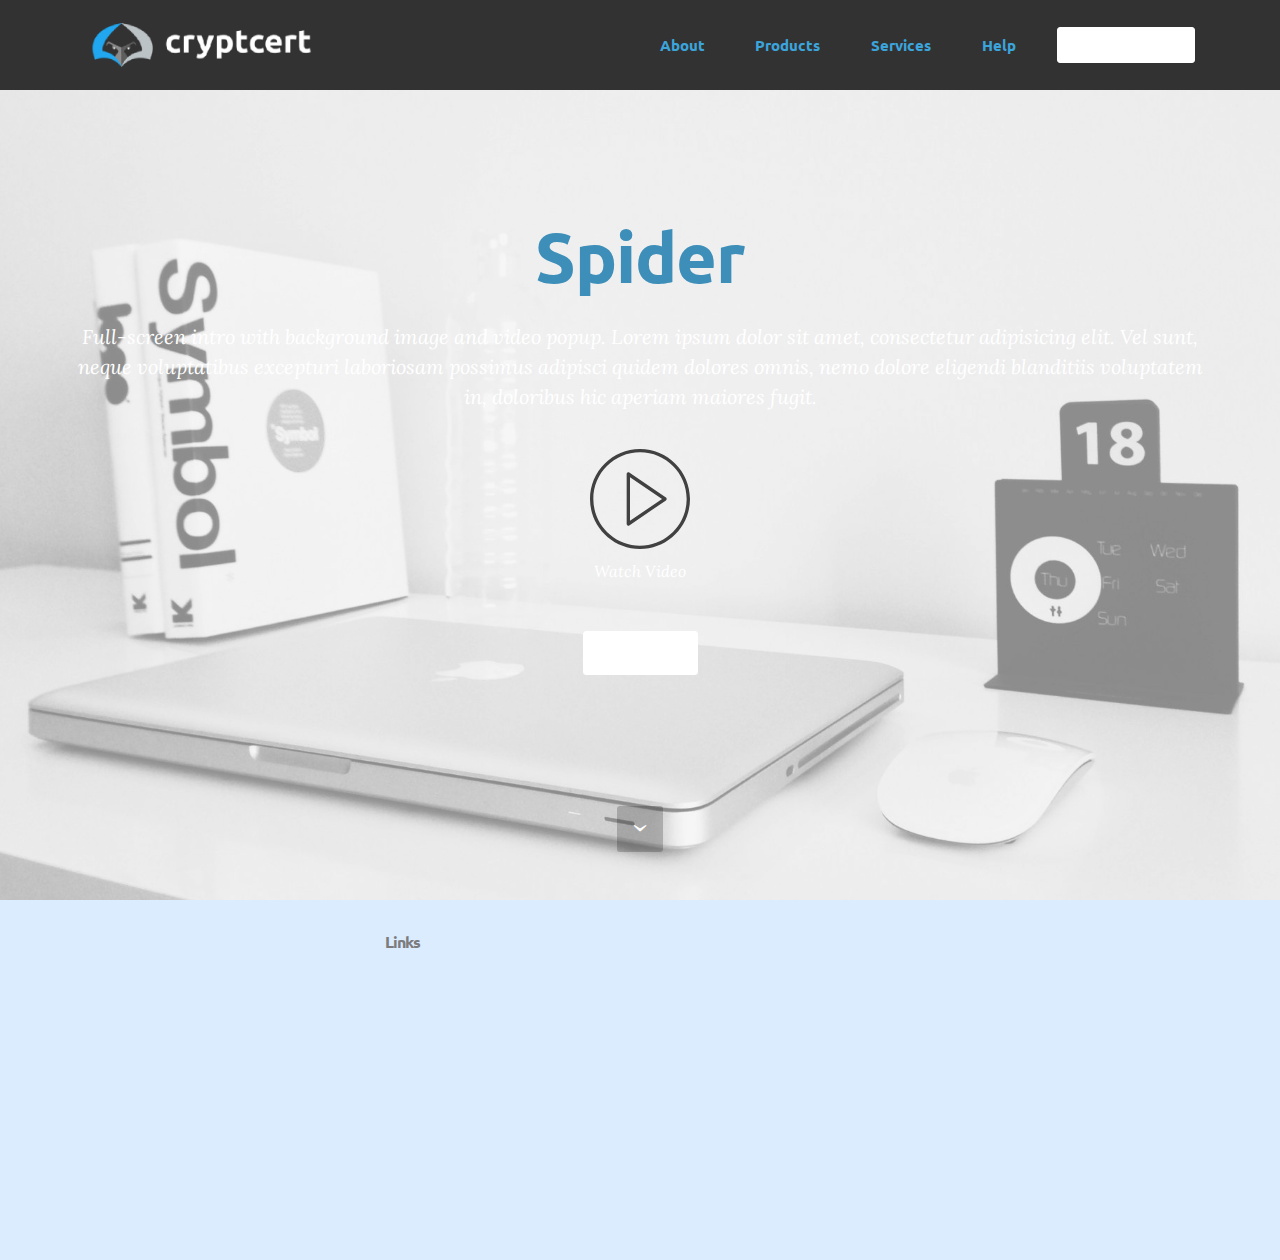
<file: products.html>
<!DOCTYPE html>
<html>
<head>
  <!-- Site made with Mobirise Website Builder v3.11.1, https://mobirise.com -->
  <meta charset="UTF-8">
  <meta http-equiv="X-UA-Compatible" content="IE=edge">
  <meta name="generator" content="Mobirise v3.11.1, mobirise.com">
  <meta name="viewport" content="width=device-width, initial-scale=1">
  <link rel="shortcut icon" href="assets/images/cryptcert-transparent-599x128.png" type="image/x-icon">
  <meta name="description" content="Cryptcert - our product Spider">
  <title>Cryptcert - Spider</title>
  <link rel="stylesheet" href="https://fonts.googleapis.com/css?family=Lora:400,700,400italic,700italic&amp;subset=latin">
  <link rel="stylesheet" href="https://fonts.googleapis.com/css?family=Montserrat:400,700">
  <link rel="stylesheet" href="https://fonts.googleapis.com/css?family=Raleway:100,100i,200,200i,300,300i,400,400i,500,500i,600,600i,700,700i,800,800i,900,900i">
  <link rel="stylesheet" href="assets/bootstrap-material-design-font/css/material.css">
  <link rel="stylesheet" href="assets/tether/tether.min.css">
  <link rel="stylesheet" href="assets/bootstrap/css/bootstrap.min.css">
  <link rel="stylesheet" href="assets/dropdown/css/style.css">
  <link rel="stylesheet" href="assets/animate.css/animate.min.css">
  <link rel="stylesheet" href="assets/theme/css/style.css">
  <link rel="stylesheet" href="assets/mobirise3-blocks-plugin/css/style.css">
  <link rel="stylesheet" href="assets/mobirise/css/mbr-additional.css" type="text/css">
  
  
  
</head>
<body>
<section id="ext_menu-z">

    <nav class="navbar navbar-dropdown navbar-fixed-top">
        <div class="container">

            <div class="mbr-table">
                <div class="mbr-table-cell">

                    <div class="navbar-brand">
                        <a href="index.html" class="navbar-logo"><img src="assets/images/cryptcert-transparent-599x128.png" alt="Mobirise"></a>
                        
                    </div>

                </div>
                <div class="mbr-table-cell">

                    <button class="navbar-toggler pull-xs-right hidden-md-up" type="button" data-toggle="collapse" data-target="#exCollapsingNavbar">
                        <div class="hamburger-icon"></div>
                    </button>

                    <ul class="nav-dropdown collapse pull-xs-right nav navbar-nav navbar-toggleable-sm" id="exCollapsingNavbar"><li class="nav-item"><a class="nav-link link" href="index.html#header6-c">About</a></li><li class="nav-item"><a class="nav-link link" href="index.html#extFeatures8-8">Products</a></li><li class="nav-item"><a class="nav-link link" href="index.html#extFeatures6-x">Services</a></li><li class="nav-item"><a class="nav-link link" href="contact.html">Help</a></li><li class="nav-item nav-btn"><a class="nav-link btn btn-primary" href="demo.html">Request Demo</a></li></ul>
                    <button hidden="" class="navbar-toggler navbar-close" type="button" data-toggle="collapse" data-target="#exCollapsingNavbar">
                        <div class="close-icon"></div>
                    </button>

                </div>
            </div>

        </div>
    </nav>

</section>

<section class="engine"><a rel="external" href="https://mobirise.com">mobirise.com</a></section><section class="mbr-section mbr-section-hero mbr-section-full extHeader5 mbr-after-navbar" id="extHeader5-10" style="background-image: url(assets/images/img-extheader5-bg.jpg);">

    <div class="mbr-overlay" style="opacity: 0.4; background-color: rgb(255, 255, 255);">

    </div>

        <div class="mbr-table-cell">
            <div class="container">
                <div class="mbr-section row">
                    <div>
                            <h3 class="mbr-section-title display-2 text-center startPreset">Spider</h3>

                            <div class="mbr-section-text lead text-center startPreset">
                                <p>Full-screen intro with background image and video popup. Lorem ipsum dolor sit amet, consectetur adipisicing elit. Vel sunt, neque voluptatibus excepturi laboriosam possimus adipisci quidem dolores omnis, nemo dolore eligendi blanditiis voluptatem in, doloribus hic aperiam maiores fugit.</p>
                            </div>
            
                
                            <div class="mbr-figure intro-play-btn-figure"><img src="assets/images/play-button.svg"></div>
    

                            <a class="modalWindow-link"><span class="intro-play-btn h-white"><label class="startPreset" for="modal">Watch Video</label></span></a>

                            <div class="mbr-section-btn text-center"><a class="btn btn-primary" href="https://mobirise.com">MORE</a></div>

                    </div>
         

                </div> 
            </div> 
        </div>
        <div class="mbr-arrow mbr-arrow-floating hidden-sm-down" aria-hidden="true"><a href="#contacts2-12"><i class="mbr-arrow-icon"></i></a></div>

        <div class="modalWindow" id="modalWindow">
            <div class="modalWindow-container">                      
                 <div class="modalWindow-video-container">
                     <div class="modalWindow-video" href="https://www.youtube.com/watch?v=Tq7p44IA-1U">
                         <iframe width="100%" height="100%" src="https://www.youtube.com/embed/Tq7p44IA-1U?rel=0&amp;enablejsapi=1" frameborder="0" allowfullscreen="1"></iframe>
                    </div>
                    <a class="close" role="button" data-dismiss="modal">
                        <span aria-hidden="true" class="closeModal">×</span>
                    </a>
                 </div>
            </div>
        </div> 

</section>

<section class="mbr-section mbr-section-md-padding mbr-footer footer2" id="contacts2-12" style="background-color: rgb(219, 236, 255); padding-top: 30px; padding-bottom: 30px;">
    
    <div class="container">
        <div class="row">
            <div class="mbr-footer-content col-xs-12 col-md-3">
                <p><strong>Address</strong><br>KTH INNOVATION<br>Lindstedtsvägen 24, Floor 4<br>100 44, Stockholm<br><br><br>
<strong>Contacts</strong><br>
Email: info@cryptcert.com<br>
Phone: +46 8790 97 07<br></p>
            </div>
            <div class="mbr-footer-content col-xs-12 col-md-3"><strong>Links</strong><ul><li><a class="text-primary" href="https://mobirise.com/">R</a></li><li><a class="text-primary" href="https://mobirise.com/mobirise-free-win.zip">Download for Windows</a></li><li><a class="text-primary" href="https://mobirise.com/mobirise-free-mac.zip">Download for Mac</a></li><li>Contact Us</li></ul></div>
            <div class="col-xs-12 col-md-6">
                <div class="mbr-map"><iframe frameborder="0" style="border:0" src="https://www.google.com/maps/embed/v1/place?key=AIzaSyA0Dx_boXQiwvdz8sJHoYeZNVTdoWONYkU&amp;q=place_id:ChIJD4OREUCdX0YRa15EyruLbv8" allowfullscreen=""></iframe></div>
            </div>
        </div>
    </div>
</section>


  <script src="assets/web/assets/jquery/jquery.min.js"></script>
  <script src="assets/tether/tether.min.js"></script>
  <script src="assets/bootstrap/js/bootstrap.min.js"></script>
  <script src="assets/smooth-scroll/SmoothScroll.js"></script>
  <script src="assets/dropdown/js/script.min.js"></script>
  <script src="assets/touchSwipe/jquery.touchSwipe.min.js"></script>
  <script src="assets/viewportChecker/jquery.viewportchecker.js"></script>
  <script src="assets/theme/js/script.js"></script>
  <script src="assets/mobirise3-blocks-plugin/js/script.js"></script>
  
  
  <input name="animation" type="hidden">
   <div id="scrollToTop" class="scrollToTop mbr-arrow-up"><a style="text-align: center;"><i class="mbr-arrow-up-icon"></i></a></div>
  </body>
</html>
</file>
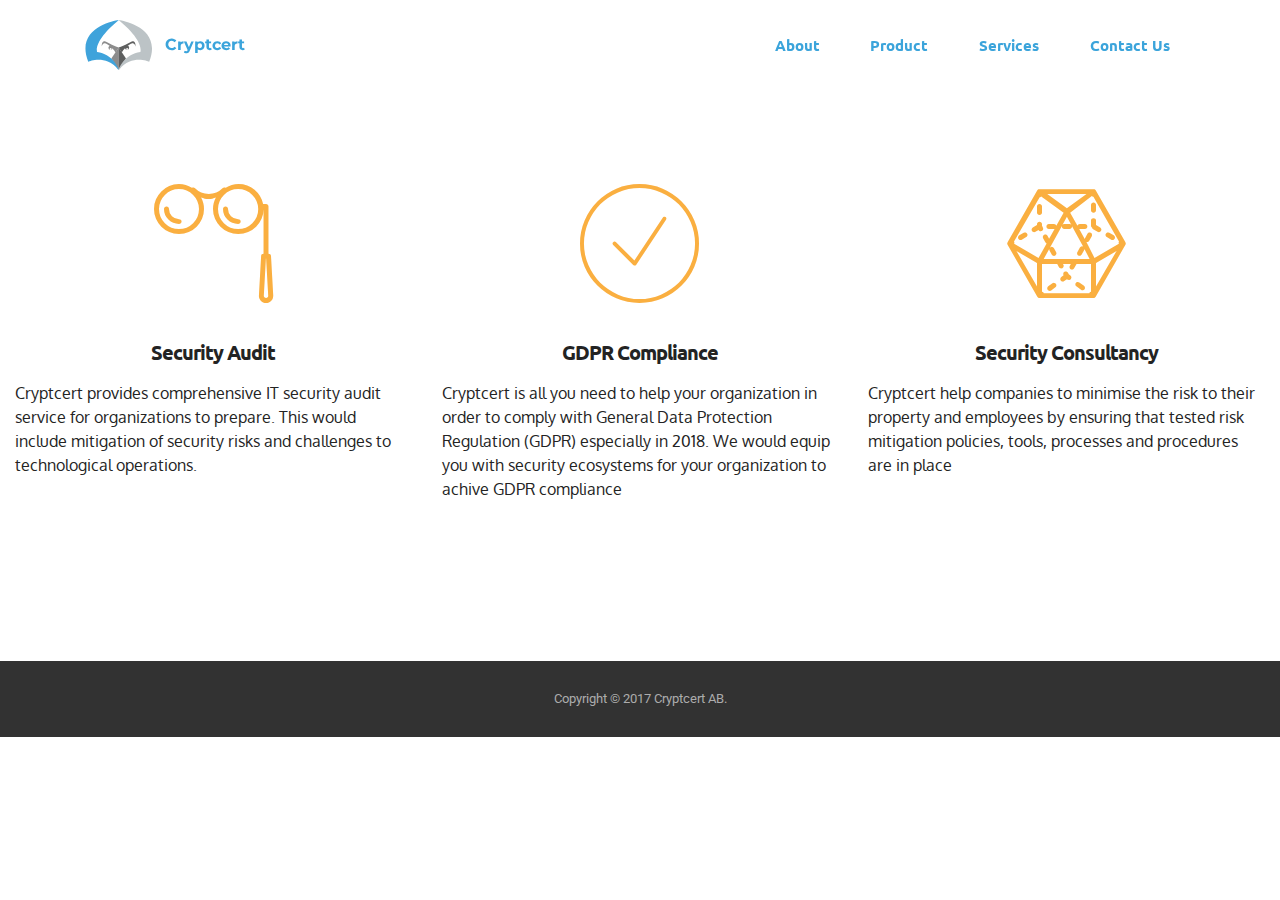
<file: services.html>
<!DOCTYPE html>
<html>
<head>
  <!-- Site made with Mobirise Website Builder v3.12.1, https://mobirise.com -->
  <meta charset="UTF-8">
  <meta http-equiv="X-UA-Compatible" content="IE=edge">
  <meta name="generator" content="Mobirise v3.12.1, mobirise.com">
  <meta name="viewport" content="width=device-width, initial-scale=1">
  <link rel="shortcut icon" href="assets/images/logosvg.svg" type="image/x-icon">
  <meta name="description" content="Cryptcert - Services">
  <title>Cryptcert - Services</title>
  <link rel="stylesheet" href="https://fonts.googleapis.com/css?family=Lora:400,700,400italic,700italic&amp;subset=latin">
  <link rel="stylesheet" href="https://fonts.googleapis.com/css?family=Montserrat:400,700">
  <link rel="stylesheet" href="https://fonts.googleapis.com/css?family=Raleway:100,100i,200,200i,300,300i,400,400i,500,500i,600,600i,700,700i,800,800i,900,900i">
  <link rel="stylesheet" href="assets/bootstrap-material-design-font/css/material.css">
  <link rel="stylesheet" href="assets/et-line-font-plugin/style.css">
  <link rel="stylesheet" href="assets/icons-mind/style.css">
  <link rel="stylesheet" href="assets/icon54/style.css">
  <link rel="stylesheet" href="assets/icon54-v2/style.css">
  <link rel="stylesheet" href="assets/tether/tether.min.css">
  <link rel="stylesheet" href="assets/bootstrap/css/bootstrap.min.css">
  <link rel="stylesheet" href="assets/dropdown/css/style.css">
  <link rel="stylesheet" href="assets/animate.css/animate.min.css">
  <link rel="stylesheet" href="assets/theme/css/style.css">
  <link rel="stylesheet" href="assets/mobirise/css/mbr-additional.css" type="text/css">
  
  
  
</head>
<body>
<section id="ext_menu-13">

    <nav class="navbar navbar-dropdown bg-color transparent navbar-fixed-top">
        <div class="container">

            <div class="mbr-table">
                <div class="mbr-table-cell">

                    <div class="navbar-brand">
                        <a href="index.html" class="navbar-logo"><img src="assets/images/logosvg.svg" alt="Mobirise"></a>
                        <a class="navbar-caption text-warning" href="index.html">Cryptcert</a>
                    </div>

                </div>
                <div class="mbr-table-cell">

                    <button class="navbar-toggler pull-xs-right hidden-md-up" type="button" data-toggle="collapse" data-target="#exCollapsingNavbar">
                        <div class="hamburger-icon"></div>
                    </button>

                    <ul class="nav-dropdown collapse pull-xs-right nav navbar-nav navbar-toggleable-sm" id="exCollapsingNavbar"><li class="nav-item"><a class="nav-link link" href="about.html">About</a></li><li class="nav-item"><a class="nav-link link" href="spider.html">Product</a></li><li class="nav-item"><a class="nav-link link" href="services.html">Services</a></li><li class="nav-item"><a class="nav-link link" href="contact.html">Contact Us</a></li></ul>
                    <button hidden="" class="navbar-toggler navbar-close" type="button" data-toggle="collapse" data-target="#exCollapsingNavbar">
                        <div class="close-icon"></div>
                    </button>

                </div>
            </div>

        </div>
    </nav>

</section>

<section class="engine"><a rel="external" href="https://mobirise.com">Mobirise Site Builder</a></section><section class="mbr-cards mbr-section mbr-section-nopadding mbr-after-navbar" id="features6-16" style="background-color: rgb(255, 255, 255);">

    

    <div class="mbr-cards-row row">
        <div class="mbr-cards-col col-xs-12 col-lg-4" style="padding-top: 160px; padding-bottom: 160px;">
            <div class="container">
              <div class="card cart-block">
                  <div class="card-img"><span class="icon54-v2-glasses-2 mbr-iconfont mbr-iconfont-features3" style="color: rgb(250, 175, 64);"></span></div>
                  <div class="card-block">
                    <h4 class="card-title">Security Audit</h4>
                    
                    <p class="card-text">Cryptcert provides comprehensive IT security audit service for organizations to prepare. This would include mitigation of security risks and challenges to technological operations.</p>
                    
                    </div>
                </div>
            </div>
        </div>
        <div class="mbr-cards-col col-xs-12 col-lg-4" style="padding-top: 160px; padding-bottom: 160px;">
            <div class="container">
                <div class="card cart-block">
                    <div class="card-img"><span class="imind-yes mbr-iconfont mbr-iconfont-features3" style="color: rgb(250, 175, 64);"></span></div>
                    <div class="card-block">
                        <h4 class="card-title">GDPR Compliance</h4>
                        
                        <p class="card-text">Cryptcert is all you need to help your organization in order to comply with General Data Protection Regulation (GDPR) especially in 2018. We would equip you with security ecosystems for your organization to achive GDPR compliance<br></p>
                        
                    </div>
                </div>
            </div>
        </div>
        <div class="mbr-cards-col col-xs-12 col-lg-4" style="padding-top: 160px; padding-bottom: 160px;">
            <div class="container">
                <div class="card cart-block">
                    <div class="card-img"><span class="icon54-v2-dodekaeder-3 mbr-iconfont mbr-iconfont-features3" style="color: rgb(250, 175, 64);"></span></div>
                    <div class="card-block">
                        <h4 class="card-title">Security Consultancy</h4>
                        
                        <p class="card-text">Cryptcert help companies to minimise the risk to their property and employees by ensuring that tested risk mitigation policies, tools, processes and procedures are in place</p>
                        
                    </div>
                </div>
            </div>
        </div>
        
        
        
    </div>
</section>

<footer class="mbr-small-footer mbr-section mbr-section-nopadding" id="footer1-1n" style="background-color: rgb(50, 50, 50); padding-top: 1.75rem; padding-bottom: 1.75rem;">
    
    <div class="container">
        <p class="text-xs-center">Copyright © 2017 Cryptcert AB.</p>
    </div>
</footer>


  <script src="assets/web/assets/jquery/jquery.min.js"></script>
  <script src="assets/tether/tether.min.js"></script>
  <script src="assets/bootstrap/js/bootstrap.min.js"></script>
  <script src="assets/smooth-scroll/smooth-scroll.js"></script>
  <script src="assets/cookies-alert-plugin/cookies-alert-core.js"></script>
  <script src="assets/cookies-alert-plugin/cookies-alert-script.js"></script>
  <script src="assets/dropdown/js/script.min.js"></script>
  <script src="assets/touch-swipe/jquery.touch-swipe.min.js"></script>
  <script src="assets/viewport-checker/jquery.viewportchecker.js"></script>
  <script src="assets/theme/js/script.js"></script>
  
  
  <input name="animation" type="hidden">
   <div id="scrollToTop" class="scrollToTop mbr-arrow-up"><a style="text-align: center;"><i class="mbr-arrow-up-icon"></i></a></div>
  <input name="cookieData" type="hidden" data-cookie-text="We use cookies to give you the best experience. Read our <a href='privacy.html'>cookie policy</a>.">
  </body>
</html>
</file>
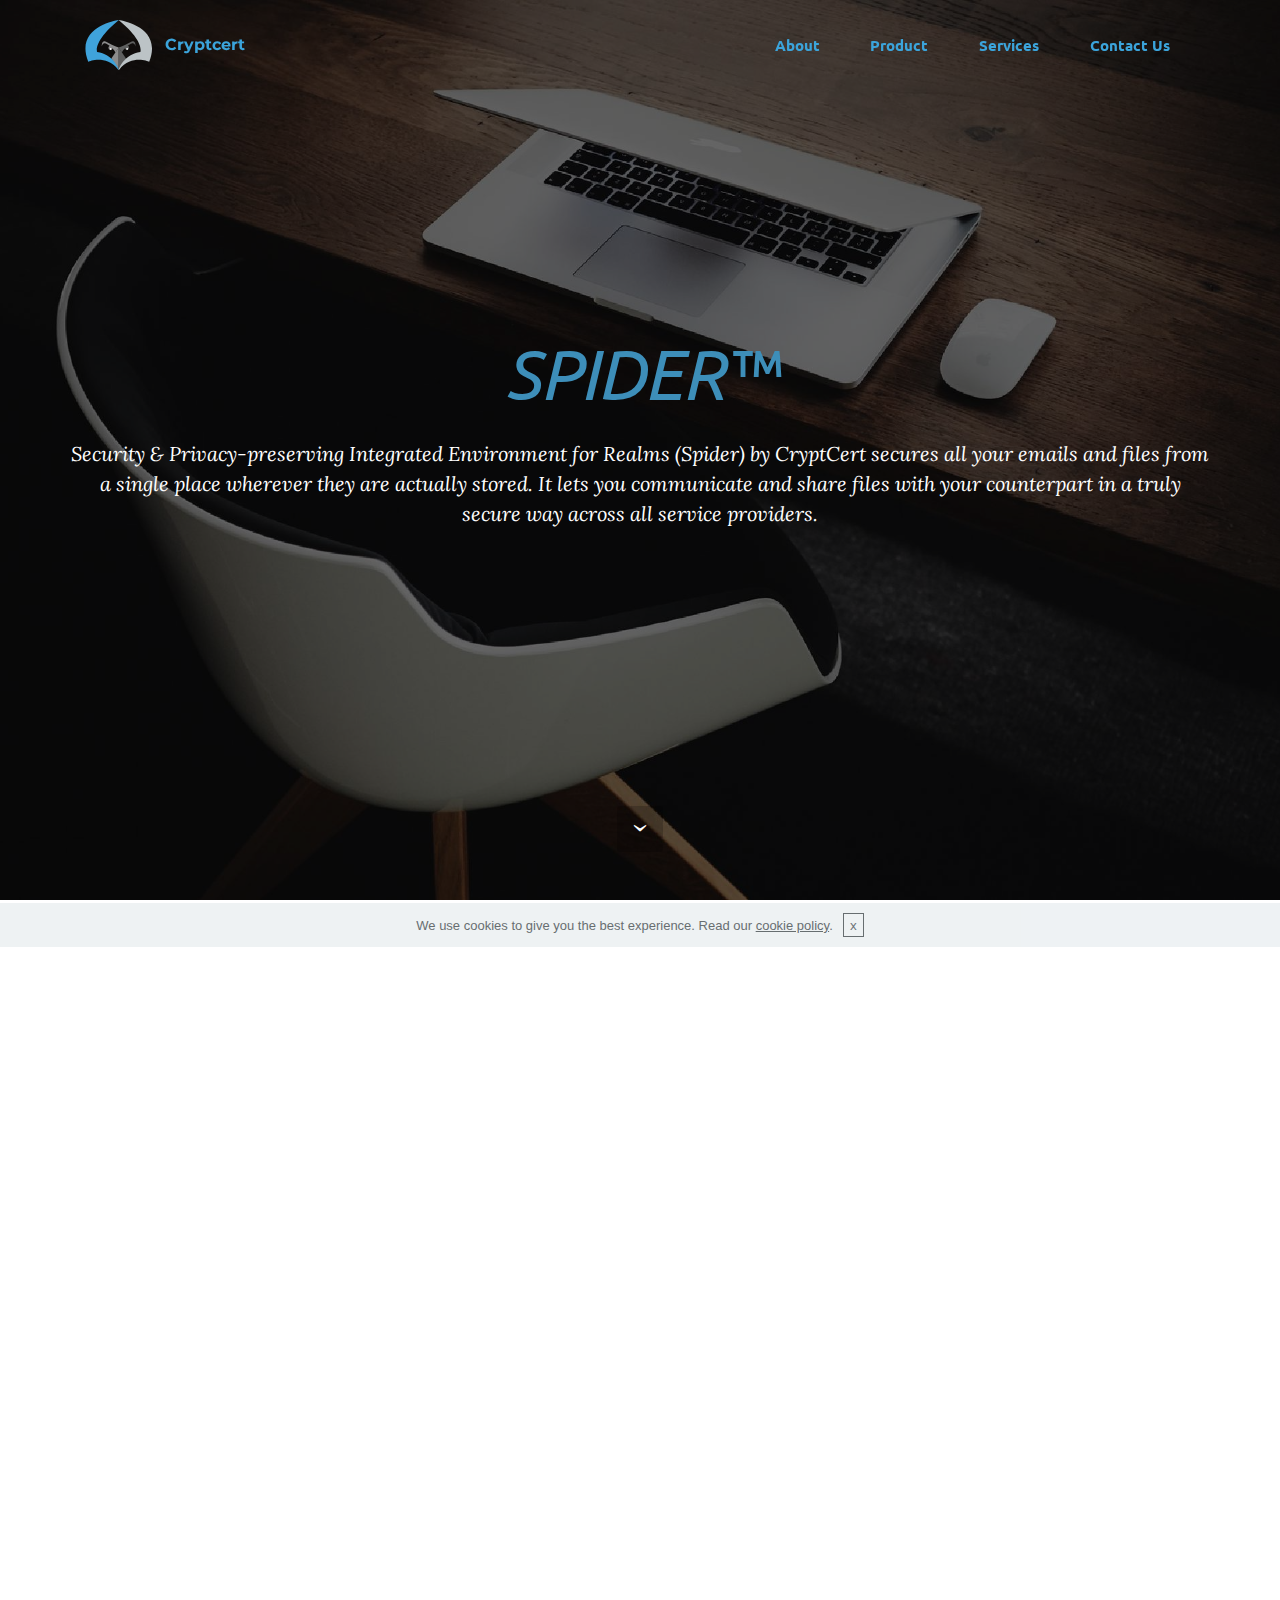
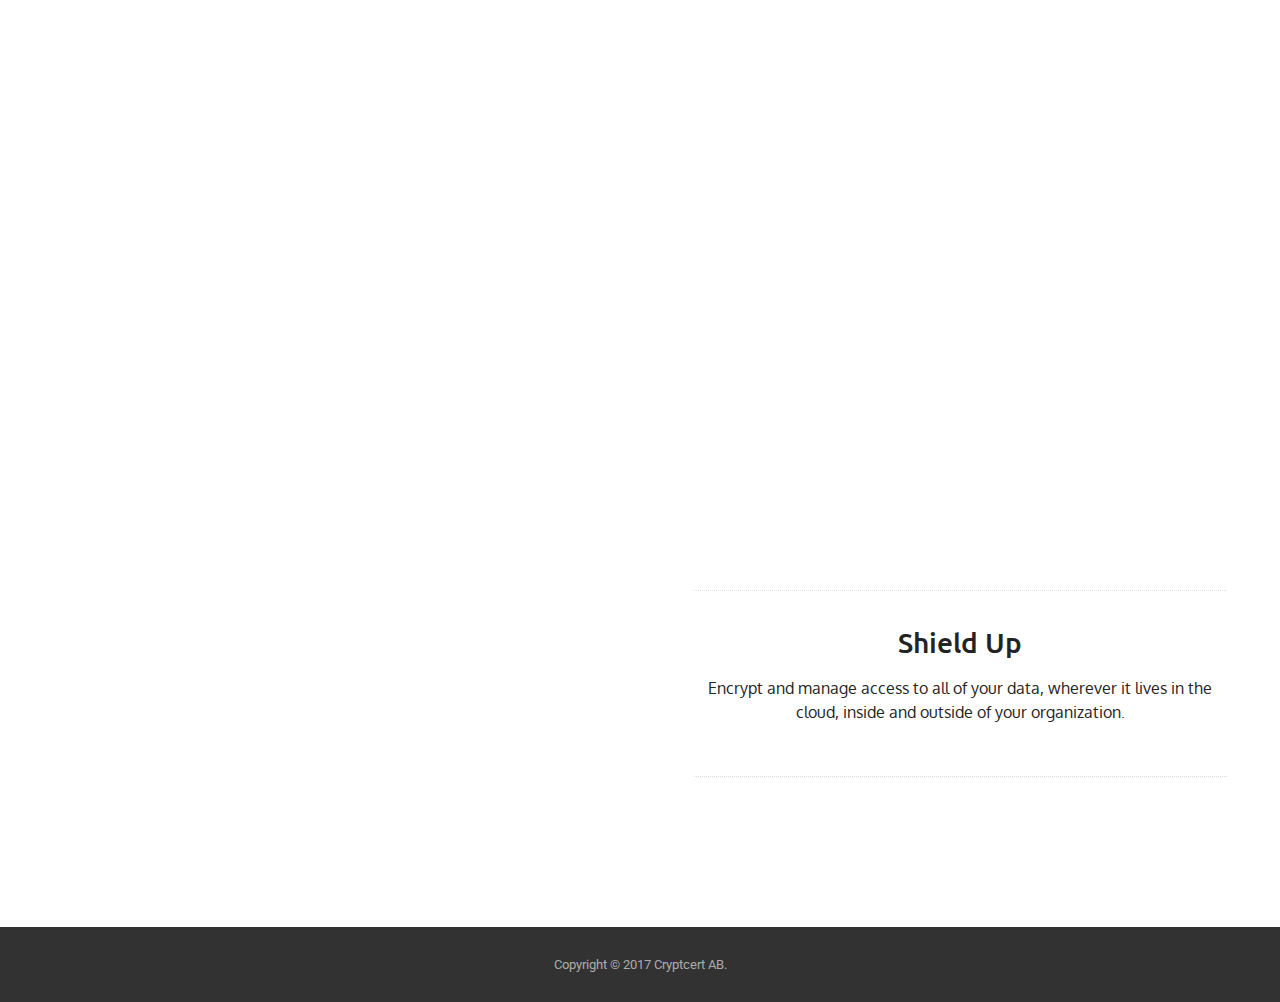
<file: spider.html>
<!DOCTYPE html>
<html>
<head>
  <!-- Site made with Mobirise Website Builder v3.12.1, https://mobirise.com -->
  <meta charset="UTF-8">
  <meta http-equiv="X-UA-Compatible" content="IE=edge">
  <meta name="generator" content="Mobirise v3.12.1, mobirise.com">
  <meta name="viewport" content="width=device-width, initial-scale=1">
  <link rel="shortcut icon" href="assets/images/logosvg.svg" type="image/x-icon">
  <meta name="description" content="Cryptcert - Our Product Spider">
  <title>Cryptcert - Spider</title>
  <link rel="stylesheet" href="https://fonts.googleapis.com/css?family=Lora:400,700,400italic,700italic&amp;subset=latin">
  <link rel="stylesheet" href="https://fonts.googleapis.com/css?family=Montserrat:400,700">
  <link rel="stylesheet" href="https://fonts.googleapis.com/css?family=Raleway:100,100i,200,200i,300,300i,400,400i,500,500i,600,600i,700,700i,800,800i,900,900i">
  <link rel="stylesheet" href="assets/bootstrap-material-design-font/css/material.css">
  <link rel="stylesheet" href="assets/et-line-font-plugin/style.css">
  <link rel="stylesheet" href="assets/icon54/style.css">
  <link rel="stylesheet" href="assets/icon54-v2/style.css">
  <link rel="stylesheet" href="assets/web/assets/mobirise-icons/mobirise-icons.css">
  <link rel="stylesheet" href="assets/icons-mind/style.css">
  <link rel="stylesheet" href="assets/tether/tether.min.css">
  <link rel="stylesheet" href="assets/bootstrap/css/bootstrap.min.css">
  <link rel="stylesheet" href="assets/dropdown/css/style.css">
  <link rel="stylesheet" href="assets/animate.css/animate.min.css">
  <link rel="stylesheet" href="assets/theme/css/style.css">
  <link rel="stylesheet" href="assets/mobirise3-blocks-plugin/css/style.css">
  <link rel="stylesheet" href="assets/mobirise/css/mbr-additional.css" type="text/css">
  
  
  
</head>
<body>
<section id="ext_menu-z">

    <nav class="navbar navbar-dropdown bg-color transparent navbar-fixed-top">
        <div class="container">

            <div class="mbr-table">
                <div class="mbr-table-cell">

                    <div class="navbar-brand">
                        <a href="index.html" class="navbar-logo"><img src="assets/images/logosvg.svg" alt="Mobirise"></a>
                        <a class="navbar-caption text-warning" href="index.html">Cryptcert</a>
                    </div>

                </div>
                <div class="mbr-table-cell">

                    <button class="navbar-toggler pull-xs-right hidden-md-up" type="button" data-toggle="collapse" data-target="#exCollapsingNavbar">
                        <div class="hamburger-icon"></div>
                    </button>

                    <ul class="nav-dropdown collapse pull-xs-right nav navbar-nav navbar-toggleable-sm" id="exCollapsingNavbar"><li class="nav-item"><a class="nav-link link" href="about.html">About</a></li><li class="nav-item"><a class="nav-link link" href="spider.html">Product</a></li><li class="nav-item"><a class="nav-link link" href="services.html">Services</a></li><li class="nav-item"><a class="nav-link link" href="contact.html">Contact Us</a></li></ul>
                    <button hidden="" class="navbar-toggler navbar-close" type="button" data-toggle="collapse" data-target="#exCollapsingNavbar">
                        <div class="close-icon"></div>
                    </button>

                </div>
            </div>

        </div>
    </nav>

</section>

<section class="engine"><a rel="external" href="https://mobirise.com">mobirise.com</a></section><section class="mbr-section mbr-section-hero mbr-section-full extHeader5 mbr-after-navbar" id="extHeader5-10" style="background-image: url(assets/images/mbr-4-2000x1333.jpg);">

    <div class="mbr-overlay" style="opacity: 0.6; background-color: rgb(0, 0, 0);">

    </div>
        <div class="mbr-table-cell">
            <div class="container">
                <div class="mbr-section row">
                    <div>
                            <h3 class="mbr-section-title display-2 text-center startPreset"><span style="font-style: italic; font-weight: normal;">SPIDE</span><span style="font-weight: normal;"><em>R™</em></span></h3>

                            <div class="mbr-section-text lead text-center startPreset">
                                <p>Security &amp; Privacy-preserving Integrated Environment for Realms (Spider) by CryptCert secures all your emails and files from a single place wherever they are actually stored. It lets you communicate and share files with your counterpart in a truly secure way across all service providers.</p>
                            </div>

                    </div>
         

                </div> 
            </div> 
        </div>
        <div class="mbr-arrow mbr-arrow-floating hidden-sm-down" aria-hidden="true"><a href="#header3-1j"><i class="mbr-arrow-icon"></i></a></div>

        <div class="modalWindow" id="modalWindow">
            <div class="modalWindow-container">                      
                 <div class="modalWindow-video-container">
                     <div class="modalWindow-video" href="www">
                         <iframe width="100%" height="100%" src="https://www.youtube.com/embed/Tq7p44IA-1U" frameborder="0" allowfullscreen="1"></iframe>
                    </div>
                    <a class="close" role="button" data-dismiss="modal">
                        <span aria-hidden="true" class="closeModal">×</span>
                    </a>
                 </div>
            </div>
        </div>       
</section>

<section class="mbr-section mbr-section__container article" id="header3-1j" style="background-color: rgb(255, 255, 255); padding-top: 100px; padding-bottom: 20px;">
    <div class="container">
        <div class="row">
            <div class="col-xs-12">
                <h3 class="mbr-section-title display-2">Elements of <span style="font-weight: normal;"><em>SPIDER™</em></span><br></h3>
                
            </div>
        </div>
    </div>
</section>

<section class="mbr-cards mbr-section mbr-section-nopadding" id="features4-1t" style="background-color: rgb(255, 255, 255);">

    

    <div class="mbr-cards-row row">
        <div class="mbr-cards-col col-xs-12 col-lg-3" style="padding-top: 80px; padding-bottom: 80px;">
            <div class="container">
                <div class="card cart-block">
                    <div class="card-img iconbox"><span class="icon54-v2-star-shield-1 mbr-iconfont mbr-iconfont-features4" style="color: rgb(226, 80, 65);"></span></div>
                    <div class="card-block">
                        <h4 class="card-title">Military Grade Encryption</h4>
                        
                        <p class="card-text">Secure all your emails and files using military grade 256-bit encryption add on with your signature</p>
                        
                    </div>
                </div>
            </div>
        </div>
        <div class="mbr-cards-col col-xs-12 col-lg-3" style="padding-top: 80px; padding-bottom: 80px;">
            <div class="container">
                <div class="card cart-block">
                    <div class="card-img iconbox"><span class="icon54-v2-global mbr-iconfont mbr-iconfont-features4" style="color: rgb(226, 80, 65);"></span></div>
                    <div class="card-block">
                        <h4 class="card-title">Blockchain Based Identity<div>&amp; Authentication</div></h4>
                        
                        <p class="card-text">Irrefutable identity verification using digital signatures based on public key cryptography</p>
                        
                    </div>
                </div>
          </div>
        </div>
        <div class="mbr-cards-col col-xs-12 col-lg-3" style="padding-top: 80px; padding-bottom: 80px;">
            <div class="container">
                <div class="card cart-block">
                    <div class="card-img iconbox"><span class="icon54-v2-tree-view-3 mbr-iconfont mbr-iconfont-features4" style="color: rgb(226, 80, 65);"></span></div>
                    <div class="card-block">
                        <h4 class="card-title">Single Integrated Interface</h4>
                        
                        <p class="card-text">Single interface to handle all encryption processes across email &amp; storage providers.&nbsp;Connect all of your cloud storage accounts i.e Google, Dropbox, Microsoft and other providers in one platform</p>
                        
                    </div>
                </div>
            </div>
        </div>
        <div class="mbr-cards-col col-xs-12 col-lg-3" style="padding-top: 80px; padding-bottom: 80px;">
            <div class="container">
                <div class="card cart-block">
                    <div class="card-img iconbox"><span class="icon54-v2-user-fingerprint mbr-iconfont mbr-iconfont-features4" style="color: rgb(209, 72, 65);"></span></div>
                    <div class="card-block">
                        <h4 class="card-title">Digital Signature</h4>
                        
                        <p class="card-text">Choose from the large selection of latest pre-made blocks - jumbotrons, hero images, parallax scrolling, video backgrounds, hamburger menu, sticky header and more.</p>
                        
                    </div>
                </div>
            </div>
        </div>
        
        
    </div>
</section>

<section class="mbr-cards mbr-section mbr-section-nopadding" id="features4-1r" style="background-color: rgb(255, 255, 255);">

    

    <div class="mbr-cards-row row">
        <div class="mbr-cards-col col-xs-12 col-lg-3" style="padding-top: 0px; padding-bottom: 80px;">
            <div class="container">
                <div class="card cart-block">
                    <div class="card-img iconbox"><span class="icon54-v2-key-hold mbr-iconfont mbr-iconfont-features4" style="color: rgb(226, 80, 65);"></span></div>
                    <div class="card-block">
                        <h4 class="card-title">Key &amp; Certificate Management</h4>
                        
                        <p class="card-text">All security keys and certificates could be manage by the user.</p>
                        
                    </div>
                </div>
            </div>
        </div>
        <div class="mbr-cards-col col-xs-12 col-lg-3" style="padding-top: 0px; padding-bottom: 80px;">
            <div class="container">
                <div class="card cart-block">
                    <div class="card-img iconbox"><span class="imind-data-center mbr-iconfont mbr-iconfont-features4" style="color: rgb(226, 80, 65);"></span></div>
                    <div class="card-block">
                        <h4 class="card-title">Transformation of Digital Assets</h4>
                        
                        <p class="card-text">Secure integration to convert data or information from one format to another and transfer though Email or Storage</p>
                        
                    </div>
                </div>
          </div>
        </div>
        <div class="mbr-cards-col col-xs-12 col-lg-3" style="padding-top: 0px; padding-bottom: 80px;">
            <div class="container">
                <div class="card cart-block">
                    <div class="card-img iconbox"><span class="icon54-v2-search-task mbr-iconfont mbr-iconfont-features4" style="color: rgb(226, 80, 65);"></span></div>
                    <div class="card-block">
                        <h4 class="card-title">Audit &amp; Compliance</h4>
                        
                        <p class="card-text">Protects privacy helping to get General Data Protection Regulation (GDPR) compliance.</p>
                        
                    </div>
                </div>
            </div>
        </div>
        <div class="mbr-cards-col col-xs-12 col-lg-3" style="padding-top: 0px; padding-bottom: 80px;">
            <div class="container">
                <div class="card cart-block">
                    <div class="card-img iconbox"><span class="icon54-mixer-1 mbr-iconfont mbr-iconfont-features4" style="color: rgb(226, 80, 65);"></span></div>
                    <div class="card-block">
                        <h4 class="card-title">Full Control</h4>
                        
                        <p class="card-text">Have full control on your accounts. No restriction on your account abilities.</p>
                        
                    </div>
                </div>
            </div>
        </div>
        
        
    </div>
</section>

<section class="mbr-section mbr-section__container article" id="header3-1q" style="background-color: rgb(255, 255, 255); padding-top: 80px; padding-bottom: 20px;">
    <div class="container">
        <div class="row">
            <div class="col-xs-12">
                <h3 class="mbr-section-title display-2">Virtue of <span style="font-weight: normal;"><em>SPIDER™</em></span></h3>
                
            </div>
        </div>
    </div>
</section>

<section class="mbr-section extTabs2" id="extTabs2-1p" style="background-color: rgb(255, 255, 255); padding-top: 50px; padding-bottom: 150px;">

    

    <div class="mbr-table mbr-table-full">
        <div class="mbr-table-cell">

            <div class="container">
                <div class="row">
                    <div class="mbr-table-md-up">
                        
                        <div class="mbr-table-cell mbr-right-padding-md-up mbr-valign-top col-md-7 image-size" style="width: 48%;">
                            <div class="mbr-figure"><img src="assets/images/nextgov-medium-1400x841.jpg"></div>
                        </div>
                        <div class="mbr-table-cell col-md-5 text-xs-center text-md-left content-size">

                            <div class="container">
                                <div class="row">
                                    <div class="col-md-12 col-md-offset-1 tabsBlock">

                                        <div class="clearfix"></div>
                                        <ul class="nav nav-tabs" role="tablist"><li class="nav-item" style="display: inline-block;"><a class="nav-link text-danger active" role="tab" data-toggle="tab" href="#tab1extTabs2-1p" aria-expanded="false">Security</a></li><li class="nav-item" style="display: inline-block;"><a class="nav-link text-danger" role="tab" data-toggle="tab" href="#tab2extTabs2-1p" aria-expanded="false">Compliance</a></li><li class="nav-item" style="display: inline-block;"><a class="nav-link text-danger" role="tab" data-toggle="tab" href="#tab3extTabs2-1p" aria-expanded="false">Privacy</a></li><li class="nav-item" style="display: inline-block;"><a class="nav-link text-danger" role="tab" data-toggle="tab" href="#tab4extTabs2-1p" aria-expanded="false">Satisfaction</a></li><li class="nav-item" style="display: inline-block;"><a class="nav-link text-danger" role="tab" data-toggle="tab" href="#tab5extTabs2-1p" aria-expanded="false">Prevention</a></li><li class="nav-item" style="display: inline-block;"><a class="nav-link text-danger" role="tab" data-toggle="tab" href="#tab6extTabs2-1p" aria-expanded="true">Assurance</a></li></ul>

                                        <div class="tab-content noScroll">
                                            <div id="tab1extTabs2-1p" class="tab-pane in active" role="tabpanel">
                                                <h3 class="">Shield Up</h3>
                                                <div class="row">
                                                    <div class="col-md-12">
                                                        <p>Encrypt and manage access to all of your data, wherever it lives in the cloud, inside and outside of your organization.</p>
                                                    </div>
                                                </div>
                                            </div>

                                            <div id="tab2extTabs2-1p" class="tab-pane" role="tabpanel">
                                                <h3 class="">Comply Straight Away</h3>
                                                <div class="row">
                                                    <div class="col-md-12">
                                                        <p>By using CryptCert you become instantly compliant with a number of new privacy regulations and standards.</p>
                                                    </div>
                                                </div>
                                            </div>

                                            <div id="tab3extTabs2-1p" class="tab-pane" role="tabpanel">
                                                <h3 class="">Secure Yourself</h3>
                                                <div class="row">
                                                    <div class="col-md-12">
                                                        <p>We have lost privacy... even the idea of privacy!<br>Protecting your rights and freedoms should be no longer difficult. It's so easy with SPIDER.<br></p>
                                                    </div>
                                                </div>
                                            </div>

                                            <div id="tab4extTabs2-1p" class="tab-pane" role="tabpanel">
                                                <h3 class=""><p>You Will Love It</p></h3>
                                                <div class="row">
                                                    <div class="col-md-12">
                                                        <p>Let your customers use whatever cloud storage and email service they want to share files and communicate with you.</p>
                                                    </div>
                                                </div>
                                            </div>

                                            <div id="tab5extTabs2-1p" class="tab-pane" role="tabpanel">
                                                <h3 class="">Prevent Leaks</h3>
                                                <div class="row">
                                                    <div class="col-md-12">
                                                        <p>Employees can store company information securely even in their private cloud storage services. Empower employees to secure the company data rather than rely on people following your guidelines 100% of the time.</p>
                                                    </div>
                                                </div>
                                            </div>

                                            <div id="tab6extTabs2-1p" class="tab-pane" role="tabpanel">
                                                <h3 class="">Keep Your Promises</h3>
                                                <div class="row">
                                                    <div class="col-md-12">
                                                        <p>Guarantee your customers true confidentiality of their data, even if it’s stolen or you’re forced legally to provide it to another party.</p>
                                                    </div>
                                                </div>
                                            </div>
                                        </div>
                                    </div>
                                </div>
                            </div>

                        </div>

                        

                    </div>
                </div>
            </div>

        </div>
    </div>
</section>

<footer class="mbr-small-footer mbr-section mbr-section-nopadding" id="footer1-1n" style="background-color: rgb(50, 50, 50); padding-top: 1.75rem; padding-bottom: 1.75rem;">
    
    <div class="container">
        <p class="text-xs-center">Copyright © 2017 Cryptcert AB.</p>
    </div>
</footer>


  <script src="assets/web/assets/jquery/jquery.min.js"></script>
  <script src="assets/tether/tether.min.js"></script>
  <script src="assets/bootstrap/js/bootstrap.min.js"></script>
  <script src="assets/smooth-scroll/smooth-scroll.js"></script>
  <script src="assets/cookies-alert-plugin/cookies-alert-core.js"></script>
  <script src="assets/cookies-alert-plugin/cookies-alert-script.js"></script>
  <script src="assets/dropdown/js/script.min.js"></script>
  <script src="assets/touch-swipe/jquery.touch-swipe.min.js"></script>
  <script src="assets/viewport-checker/jquery.viewportchecker.js"></script>
  <script src="assets/theme/js/script.js"></script>
  <script src="assets/mobirise3-blocks-plugin/js/script.js"></script>
  
  
  <input name="animation" type="hidden">
   <div id="scrollToTop" class="scrollToTop mbr-arrow-up"><a style="text-align: center;"><i class="mbr-arrow-up-icon"></i></a></div>
  <input name="cookieData" type="hidden" data-cookie-text="We use cookies to give you the best experience. Read our <a href='privacy.html'>cookie policy</a>.">
  </body>
</html>
</file>
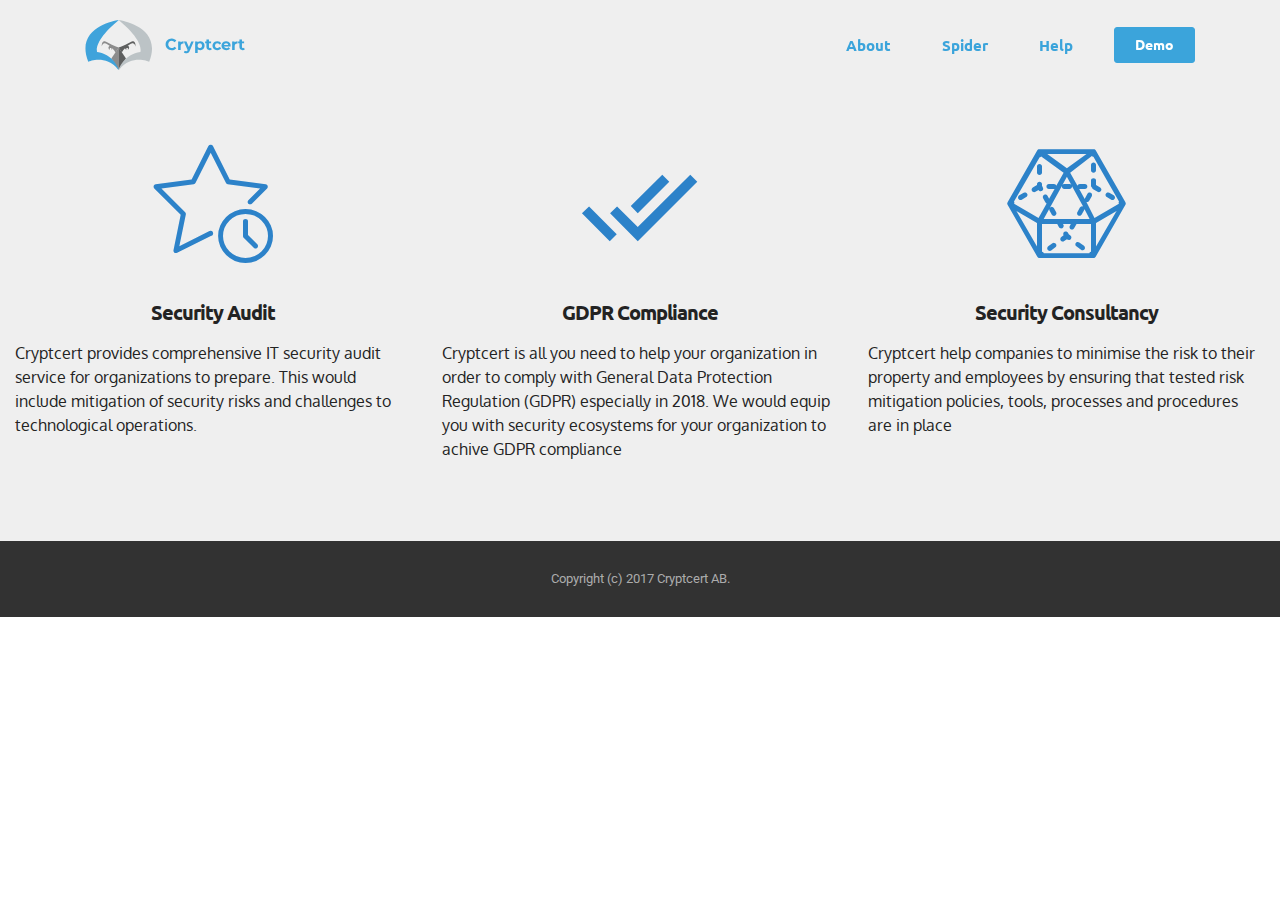
<file: xxxservices.html>
<!DOCTYPE html>
<html>
<head>
  <!-- Site made with Mobirise Website Builder v3.12.1, https://mobirise.com -->
  <meta charset="UTF-8">
  <meta http-equiv="X-UA-Compatible" content="IE=edge">
  <meta name="generator" content="Mobirise v3.12.1, mobirise.com">
  <meta name="viewport" content="width=device-width, initial-scale=1">
  <link rel="shortcut icon" href="assets/images/logosvg.svg" type="image/x-icon">
  <meta name="description" content="Cryptcert - Services">
  <title>Cryptcert - Services</title>
  <link rel="stylesheet" href="https://fonts.googleapis.com/css?family=Lora:400,700,400italic,700italic&amp;subset=latin">
  <link rel="stylesheet" href="https://fonts.googleapis.com/css?family=Montserrat:400,700">
  <link rel="stylesheet" href="https://fonts.googleapis.com/css?family=Raleway:100,100i,200,200i,300,300i,400,400i,500,500i,600,600i,700,700i,800,800i,900,900i">
  <link rel="stylesheet" href="assets/bootstrap-material-design-font/css/material.css">
  <link rel="stylesheet" href="assets/et-line-font-plugin/style.css">
  <link rel="stylesheet" href="assets/icon54/style.css">
  <link rel="stylesheet" href="assets/icon54-v2/style.css">
  <link rel="stylesheet" href="assets/tether/tether.min.css">
  <link rel="stylesheet" href="assets/bootstrap/css/bootstrap.min.css">
  <link rel="stylesheet" href="assets/dropdown/css/style.css">
  <link rel="stylesheet" href="assets/animate.css/animate.min.css">
  <link rel="stylesheet" href="assets/theme/css/style.css">
  <link rel="stylesheet" href="assets/mobirise/css/mbr-additional.css" type="text/css">
  
  
  
</head>
<body>
<section id="ext_menu-13">

    <nav class="navbar navbar-dropdown bg-color transparent navbar-fixed-top">
        <div class="container">

            <div class="mbr-table">
                <div class="mbr-table-cell">

                    <div class="navbar-brand">
                        <a href="index.html" class="navbar-logo"><img src="assets/images/logosvg.svg" alt="Mobirise"></a>
                        <a class="navbar-caption text-warning" href="index.html">Cryptcert</a>
                    </div>

                </div>
                <div class="mbr-table-cell">

                    <button class="navbar-toggler pull-xs-right hidden-md-up" type="button" data-toggle="collapse" data-target="#exCollapsingNavbar">
                        <div class="hamburger-icon"></div>
                    </button>

                    <ul class="nav-dropdown collapse pull-xs-right nav navbar-nav navbar-toggleable-sm" id="exCollapsingNavbar"><li class="nav-item"><a class="nav-link link" href="about.html">About</a></li><li class="nav-item"><a class="nav-link link" href="spider.html">Spider</a></li><li class="nav-item"><a class="nav-link link" href="contact.html">Help</a></li><li class="nav-item nav-btn"><a class="nav-link btn btn-warning" href="https://demo.cryptcert.com/faces/login.xhtml" target="_blank">Demo</a></li></ul>
                    <button hidden="" class="navbar-toggler navbar-close" type="button" data-toggle="collapse" data-target="#exCollapsingNavbar">
                        <div class="close-icon"></div>
                    </button>

                </div>
            </div>

        </div>
    </nav>

</section>

<section class="engine"><a rel="external" href="https://mobirise.com">Mobirise Web Page Builder</a></section><section class="mbr-cards mbr-section mbr-section-nopadding mbr-after-navbar" id="features6-16" style="background-color: rgb(239, 239, 239);">

    

    <div class="mbr-cards-row row">
        <div class="mbr-cards-col col-xs-12 col-lg-4" style="padding-top: 120px; padding-bottom: 80px;">
            <div class="container">
              <div class="card cart-block">
                  <div class="card-img"><a href="https://mobirise.com" class="icon54-v2-timed-rating mbr-iconfont mbr-iconfont-features3" style="color: rgb(44, 130, 201);"></a></div>
                  <div class="card-block">
                    <h4 class="card-title">Security Audit</h4>
                    
                    <p class="card-text">Cryptcert provides comprehensive IT security audit service for organizations to prepare. This would include mitigation of security risks and challenges to technological operations.</p>
                    
                    </div>
                </div>
            </div>
        </div>
        <div class="mbr-cards-col col-xs-12 col-lg-4" style="padding-top: 120px; padding-bottom: 80px;">
            <div class="container">
                <div class="card cart-block">
                    <div class="card-img"><a href="https://mobirise.com" class="mdi-action-done-all mbr-iconfont mbr-iconfont-features3" style="color: rgb(44, 130, 201);"></a></div>
                    <div class="card-block">
                        <h4 class="card-title">GDPR Compliance</h4>
                        
                        <p class="card-text">Cryptcert is all you need to help your organization in order to comply with General Data Protection Regulation (GDPR) especially in 2018. We would equip you with security ecosystems for your organization to achive GDPR compliance<br></p>
                        
                    </div>
                </div>
            </div>
        </div>
        <div class="mbr-cards-col col-xs-12 col-lg-4" style="padding-top: 120px; padding-bottom: 80px;">
            <div class="container">
                <div class="card cart-block">
                    <div class="card-img"><a href="https://mobirise.com" class="icon54-v2-dodekaeder-3 mbr-iconfont mbr-iconfont-features3" style="color: rgb(44, 130, 201);"></a></div>
                    <div class="card-block">
                        <h4 class="card-title">Security Consultancy</h4>
                        
                        <p class="card-text">Cryptcert help companies to minimise the risk to their property and employees by ensuring that tested risk mitigation policies, tools, processes and procedures are in place</p>
                        
                    </div>
                </div>
            </div>
        </div>
        
        
        
    </div>
</section>

<footer class="mbr-small-footer mbr-section mbr-section-nopadding" id="footer1-1n" style="background-color: rgb(50, 50, 50); padding-top: 1.75rem; padding-bottom: 1.75rem;">
    
    <div class="container">
        <p class="text-xs-center">Copyright (c) 2017 Cryptcert AB.</p>
    </div>
</footer>


  <script src="assets/web/assets/jquery/jquery.min.js"></script>
  <script src="assets/tether/tether.min.js"></script>
  <script src="assets/bootstrap/js/bootstrap.min.js"></script>
  <script src="assets/smooth-scroll/smooth-scroll.js"></script>
  <script src="assets/cookies-alert-plugin/cookies-alert-core.js"></script>
  <script src="assets/cookies-alert-plugin/cookies-alert-script.js"></script>
  <script src="assets/dropdown/js/script.min.js"></script>
  <script src="assets/touch-swipe/jquery.touch-swipe.min.js"></script>
  <script src="assets/viewport-checker/jquery.viewportchecker.js"></script>
  <script src="assets/theme/js/script.js"></script>
  
  
  <input name="animation" type="hidden">
   <div id="scrollToTop" class="scrollToTop mbr-arrow-up"><a style="text-align: center;"><i class="mbr-arrow-up-icon"></i></a></div>
  <input name="cookieData" type="hidden" data-cookie-text="We use cookies to give you the best experience. Read our <a href='privacy.html'>cookie policy</a>.">
  </body>
</html>
</file>
<file: assets/bootstrap-material-design-font/css/material.css>
@font-face {
  font-family: 'Material-Design-Icons';
  src: url('../fonts/Material-Design-Icons.eot?3ocs8m');
  src: url('../fonts/Material-Design-Icons.eot?#iefix3ocs8m') format('embedded-opentype'), url('../fonts/Material-Design-Icons.woff?3ocs8m') format('woff'), url('../fonts/Material-Design-Icons.ttf?3ocs8m') format('truetype'), url('../fonts/Material-Design-Icons.svg?3ocs8m#Material-Design-Icons') format('svg');
  font-weight: normal;
  font-style: normal;
}
[class^="mdi-"],
[class*="mdi-"] {
  speak: none;
  display: inline-block;
  font-style: normal;
  font-variant:normal;
  font-weight:normal;
  /*font-size:24px;*/
  line-height:1;
  font-family:'Material-Design-Icons' !important;
  text-rendering: auto;
  
  -webkit-font-smoothing: antialiased;
  -moz-osx-font-smoothing: grayscale;
  -webkit-transform: translate(0, 0);
      -ms-transform: translate(0, 0);
          transform: translate(0, 0);
}
[class^="mdi-"]:before,
[class*="mdi-"]:before {
  display: inline-block;
  speak: none;
  text-decoration: inherit;
}
[class^="mdi-"].pull-left,
[class*="mdi-"].pull-left {
  margin-right: .3em;
}
[class^="mdi-"].pull-right,
[class*="mdi-"].pull-right {
  margin-left: .3em;
}
[class^="mdi-"].mdi-lg:before,
[class*="mdi-"].mdi-lg:before,
[class^="mdi-"].mdi-lg:after,
[class*="mdi-"].mdi-lg:after {
  font-size: 1.33333333em;
  line-height: 0.75em;
  vertical-align: -15%;
}
[class^="mdi-"].mdi-2x:before,
[class*="mdi-"].mdi-2x:before,
[class^="mdi-"].mdi-2x:after,
[class*="mdi-"].mdi-2x:after {
  font-size: 2em;
}
[class^="mdi-"].mdi-3x:before,
[class*="mdi-"].mdi-3x:before,
[class^="mdi-"].mdi-3x:after,
[class*="mdi-"].mdi-3x:after {
  font-size: 3em;
}
[class^="mdi-"].mdi-4x:before,
[class*="mdi-"].mdi-4x:before,
[class^="mdi-"].mdi-4x:after,
[class*="mdi-"].mdi-4x:after {
  font-size: 4em;
}
[class^="mdi-"].mdi-5x:before,
[class*="mdi-"].mdi-5x:before,
[class^="mdi-"].mdi-5x:after,
[class*="mdi-"].mdi-5x:after {
  font-size: 5em;
}
[class^="mdi-device-signal-cellular-"]:after,
[class^="mdi-device-battery-"]:after,
[class^="mdi-device-battery-charging-"]:after,
[class^="mdi-device-signal-cellular-connected-no-internet-"]:after,
[class^="mdi-device-signal-wifi-"]:after,
[class^="mdi-device-signal-wifi-statusbar-not-connected"]:after,
.mdi-device-network-wifi:after {
  opacity: .3;
  position: absolute;
  left: 0;
  top: 0;
  z-index: 1;
  display: inline-block;
  speak: none;
  text-decoration: inherit;
}
[class^="mdi-device-signal-cellular-"]:after {
  content: "\e758";
}
[class^="mdi-device-battery-"]:after {
  content: "\e735";
}
[class^="mdi-device-battery-charging-"]:after {
  content: "\e733";
}
[class^="mdi-device-signal-cellular-connected-no-internet-"]:after {
  content: "\e75d";
}
[class^="mdi-device-signal-wifi-"]:after,
.mdi-device-network-wifi:after {
  content: "\e765";
}
[class^="mdi-device-signal-wifi-statusbasr-not-connected"]:after {
  content: "\e8f7";
}
.mdi-device-signal-cellular-off:after,
.mdi-device-signal-cellular-null:after,
.mdi-device-signal-cellular-no-sim:after,
.mdi-device-signal-wifi-off:after,
.mdi-device-signal-wifi-4-bar:after,
.mdi-device-signal-cellular-4-bar:after,
.mdi-device-battery-alert:after,
.mdi-device-signal-cellular-connected-no-internet-4-bar:after,
.mdi-device-battery-std:after,
.mdi-device-battery-full .mdi-device-battery-unknown:after {
  content: "";
}
.mdi-fw {
  width: 1.28571429em;
  text-align: center;
}
.mdi-ul {
  padding-left: 0;
  margin-left: 2.14285714em;
  list-style-type: none;
}
.mdi-ul > li {
  position: relative;
}
.mdi-li {
  position: absolute;
  left: -2.14285714em;
  width: 2.14285714em;
  top: 0.14285714em;
  text-align: center;
}
.mdi-li.mdi-lg {
  left: -1.85714286em;
}
.mdi-border {
  padding: .2em .25em .15em;
  border: solid 0.08em #eeeeee;
  border-radius: .1em;
}
.mdi-spin {
  -webkit-animation: mdi-spin 2s infinite linear;
  animation: mdi-spin 2s infinite linear;
  -webkit-transform-origin: 50% 50%;
  -ms-transform-origin: 50% 50%;
      transform-origin: 50% 50%;
}
.mdi-pulse {
  -webkit-animation: mdi-spin 1s steps(8) infinite;
  animation: mdi-spin 1s steps(8) infinite;
  -webkit-transform-origin: 50% 50%;
  -ms-transform-origin: 50% 50%;
      transform-origin: 50% 50%;
}
@-webkit-keyframes mdi-spin {
  0% {
    -webkit-transform: rotate(0deg);
    transform: rotate(0deg);
  }
  100% {
    -webkit-transform: rotate(359deg);
    transform: rotate(359deg);
  }
}
@keyframes mdi-spin {
  0% {
    -webkit-transform: rotate(0deg);
    transform: rotate(0deg);
  }
  100% {
    -webkit-transform: rotate(359deg);
    transform: rotate(359deg);
  }
}
.mdi-rotate-90 {
  filter: progid:DXImageTransform.Microsoft.BasicImage(rotation=1);
  -webkit-transform: rotate(90deg);
  -ms-transform: rotate(90deg);
  transform: rotate(90deg);
}
.mdi-rotate-180 {
  filter: progid:DXImageTransform.Microsoft.BasicImage(rotation=2);
  -webkit-transform: rotate(180deg);
  -ms-transform: rotate(180deg);
  transform: rotate(180deg);
}
.mdi-rotate-270 {
  filter: progid:DXImageTransform.Microsoft.BasicImage(rotation=3);
  -webkit-transform: rotate(270deg);
  -ms-transform: rotate(270deg);
  transform: rotate(270deg);
}
.mdi-flip-horizontal {
  filter: progid:DXImageTransform.Microsoft.BasicImage(rotation=0, mirror=1);
  -webkit-transform: scale(-1, 1);
  -ms-transform: scale(-1, 1);
  transform: scale(-1, 1);
}
.mdi-flip-vertical {
  filter: progid:DXImageTransform.Microsoft.BasicImage(rotation=2, mirror=1);
  -webkit-transform: scale(1, -1);
  -ms-transform: scale(1, -1);
  transform: scale(1, -1);
}
:root .mdi-rotate-90,
:root .mdi-rotate-180,
:root .mdi-rotate-270,
:root .mdi-flip-horizontal,
:root .mdi-flip-vertical {
  -webkit-filter: none;
          filter: none;
}
.mdi-stack {
  position: relative;
  display: inline-block;
  width: 2em;
  height: 2em;
  line-height: 2em;
  vertical-align: middle;
}
.mdi-stack-1x,
.mdi-stack-2x {
  position: absolute;
  left: 0;
  width: 100%;
  text-align: center;
}
.mdi-stack-1x {
  line-height: inherit;
}
.mdi-stack-2x {
  font-size: 2em;
}
.mdi-inverse {
  color: #ffffff;
}
/* Start Icons */
.mdi-action-3d-rotation:before {
  content: "\e600";
}
.mdi-action-accessibility:before {
  content: "\e601";
}
.mdi-action-account-balance-wallet:before {
  content: "\e602";
}
.mdi-action-account-balance:before {
  content: "\e603";
}
.mdi-action-account-box:before {
  content: "\e604";
}
.mdi-action-account-child:before {
  content: "\e605";
}
.mdi-action-account-circle:before {
  content: "\e606";
}
.mdi-action-add-shopping-cart:before {
  content: "\e607";
}
.mdi-action-alarm-add:before {
  content: "\e608";
}
.mdi-action-alarm-off:before {
  content: "\e609";
}
.mdi-action-alarm-on:before {
  content: "\e60a";
}
.mdi-action-alarm:before {
  content: "\e60b";
}
.mdi-action-android:before {
  content: "\e60c";
}
.mdi-action-announcement:before {
  content: "\e60d";
}
.mdi-action-aspect-ratio:before {
  content: "\e60e";
}
.mdi-action-assessment:before {
  content: "\e60f";
}
.mdi-action-assignment-ind:before {
  content: "\e610";
}
.mdi-action-assignment-late:before {
  content: "\e611";
}
.mdi-action-assignment-return:before {
  content: "\e612";
}
.mdi-action-assignment-returned:before {
  content: "\e613";
}
.mdi-action-assignment-turned-in:before {
  content: "\e614";
}
.mdi-action-assignment:before {
  content: "\e615";
}
.mdi-action-autorenew:before {
  content: "\e616";
}
.mdi-action-backup:before {
  content: "\e617";
}
.mdi-action-book:before {
  content: "\e618";
}
.mdi-action-bookmark-outline:before {
  content: "\e619";
}
.mdi-action-bookmark:before {
  content: "\e61a";
}
.mdi-action-bug-report:before {
  content: "\e61b";
}
.mdi-action-cached:before {
  content: "\e61c";
}
.mdi-action-check-circle:before {
  content: "\e61d";
}
.mdi-action-class:before {
  content: "\e61e";
}
.mdi-action-credit-card:before {
  content: "\e61f";
}
.mdi-action-dashboard:before {
  content: "\e620";
}
.mdi-action-delete:before {
  content: "\e621";
}
.mdi-action-description:before {
  content: "\e622";
}
.mdi-action-dns:before {
  content: "\e623";
}
.mdi-action-done-all:before {
  content: "\e624";
}
.mdi-action-done:before {
  content: "\e625";
}
.mdi-action-event:before {
  content: "\e626";
}
.mdi-action-exit-to-app:before {
  content: "\e627";
}
.mdi-action-explore:before {
  content: "\e628";
}
.mdi-action-extension:before {
  content: "\e629";
}
.mdi-action-face-unlock:before {
  content: "\e62a";
}
.mdi-action-favorite-outline:before {
  content: "\e62b";
}
.mdi-action-favorite:before {
  content: "\e62c";
}
.mdi-action-find-in-page:before {
  content: "\e62d";
}
.mdi-action-find-replace:before {
  content: "\e62e";
}
.mdi-action-flip-to-back:before {
  content: "\e62f";
}
.mdi-action-flip-to-front:before {
  content: "\e630";
}
.mdi-action-get-app:before {
  content: "\e631";
}
.mdi-action-grade:before {
  content: "\e632";
}
.mdi-action-group-work:before {
  content: "\e633";
}
.mdi-action-help:before {
  content: "\e634";
}
.mdi-action-highlight-remove:before {
  content: "\e635";
}
.mdi-action-history:before {
  content: "\e636";
}
.mdi-action-home:before {
  content: "\e637";
}
.mdi-action-https:before {
  content: "\e638";
}
.mdi-action-info-outline:before {
  content: "\e639";
}
.mdi-action-info:before {
  content: "\e63a";
}
.mdi-action-input:before {
  content: "\e63b";
}
.mdi-action-invert-colors:before {
  content: "\e63c";
}
.mdi-action-label-outline:before {
  content: "\e63d";
}
.mdi-action-label:before {
  content: "\e63e";
}
.mdi-action-language:before {
  content: "\e63f";
}
.mdi-action-launch:before {
  content: "\e640";
}
.mdi-action-list:before {
  content: "\e641";
}
.mdi-action-lock-open:before {
  content: "\e642";
}
.mdi-action-lock-outline:before {
  content: "\e643";
}
.mdi-action-lock:before {
  content: "\e644";
}
.mdi-action-loyalty:before {
  content: "\e645";
}
.mdi-action-markunread-mailbox:before {
  content: "\e646";
}
.mdi-action-note-add:before {
  content: "\e647";
}
.mdi-action-open-in-browser:before {
  content: "\e648";
}
.mdi-action-open-in-new:before {
  content: "\e649";
}
.mdi-action-open-with:before {
  content: "\e64a";
}
.mdi-action-pageview:before {
  content: "\e64b";
}
.mdi-action-payment:before {
  content: "\e64c";
}
.mdi-action-perm-camera-mic:before {
  content: "\e64d";
}
.mdi-action-perm-contact-cal:before {
  content: "\e64e";
}
.mdi-action-perm-data-setting:before {
  content: "\e64f";
}
.mdi-action-perm-device-info:before {
  content: "\e650";
}
.mdi-action-perm-identity:before {
  content: "\e651";
}
.mdi-action-perm-media:before {
  content: "\e652";
}
.mdi-action-perm-phone-msg:before {
  content: "\e653";
}
.mdi-action-perm-scan-wifi:before {
  content: "\e654";
}
.mdi-action-picture-in-picture:before {
  content: "\e655";
}
.mdi-action-polymer:before {
  content: "\e656";
}
.mdi-action-print:before {
  content: "\e657";
}
.mdi-action-query-builder:before {
  content: "\e658";
}
.mdi-action-question-answer:before {
  content: "\e659";
}
.mdi-action-receipt:before {
  content: "\e65a";
}
.mdi-action-redeem:before {
  content: "\e65b";
}
.mdi-action-reorder:before {
  content: "\e65c";
}
.mdi-action-report-problem:before {
  content: "\e65d";
}
.mdi-action-restore:before {
  content: "\e65e";
}
.mdi-action-room:before {
  content: "\e65f";
}
.mdi-action-schedule:before {
  content: "\e660";
}
.mdi-action-search:before {
  content: "\e661";
}
.mdi-action-settings-applications:before {
  content: "\e662";
}
.mdi-action-settings-backup-restore:before {
  content: "\e663";
}
.mdi-action-settings-bluetooth:before {
  content: "\e664";
}
.mdi-action-settings-cell:before {
  content: "\e665";
}
.mdi-action-settings-display:before {
  content: "\e666";
}
.mdi-action-settings-ethernet:before {
  content: "\e667";
}
.mdi-action-settings-input-antenna:before {
  content: "\e668";
}
.mdi-action-settings-input-component:before {
  content: "\e669";
}
.mdi-action-settings-input-composite:before {
  content: "\e66a";
}
.mdi-action-settings-input-hdmi:before {
  content: "\e66b";
}
.mdi-action-settings-input-svideo:before {
  content: "\e66c";
}
.mdi-action-settings-overscan:before {
  content: "\e66d";
}
.mdi-action-settings-phone:before {
  content: "\e66e";
}
.mdi-action-settings-power:before {
  content: "\e66f";
}
.mdi-action-settings-remote:before {
  content: "\e670";
}
.mdi-action-settings-voice:before {
  content: "\e671";
}
.mdi-action-settings:before {
  content: "\e672";
}
.mdi-action-shop-two:before {
  content: "\e673";
}
.mdi-action-shop:before {
  content: "\e674";
}
.mdi-action-shopping-basket:before {
  content: "\e675";
}
.mdi-action-shopping-cart:before {
  content: "\e676";
}
.mdi-action-speaker-notes:before {
  content: "\e677";
}
.mdi-action-spellcheck:before {
  content: "\e678";
}
.mdi-action-star-rate:before {
  content: "\e679";
}
.mdi-action-stars:before {
  content: "\e67a";
}
.mdi-action-store:before {
  content: "\e67b";
}
.mdi-action-subject:before {
  content: "\e67c";
}
.mdi-action-supervisor-account:before {
  content: "\e67d";
}
.mdi-action-swap-horiz:before {
  content: "\e67e";
}
.mdi-action-swap-vert-circle:before {
  content: "\e67f";
}
.mdi-action-swap-vert:before {
  content: "\e680";
}
.mdi-action-system-update-tv:before {
  content: "\e681";
}
.mdi-action-tab-unselected:before {
  content: "\e682";
}
.mdi-action-tab:before {
  content: "\e683";
}
.mdi-action-theaters:before {
  content: "\e684";
}
.mdi-action-thumb-down:before {
  content: "\e685";
}
.mdi-action-thumb-up:before {
  content: "\e686";
}
.mdi-action-thumbs-up-down:before {
  content: "\e687";
}
.mdi-action-toc:before {
  content: "\e688";
}
.mdi-action-today:before {
  content: "\e689";
}
.mdi-action-track-changes:before {
  content: "\e68a";
}
.mdi-action-translate:before {
  content: "\e68b";
}
.mdi-action-trending-down:before {
  content: "\e68c";
}
.mdi-action-trending-neutral:before {
  content: "\e68d";
}
.mdi-action-trending-up:before {
  content: "\e68e";
}
.mdi-action-turned-in-not:before {
  content: "\e68f";
}
.mdi-action-turned-in:before {
  content: "\e690";
}
.mdi-action-verified-user:before {
  content: "\e691";
}
.mdi-action-view-agenda:before {
  content: "\e692";
}
.mdi-action-view-array:before {
  content: "\e693";
}
.mdi-action-view-carousel:before {
  content: "\e694";
}
.mdi-action-view-column:before {
  content: "\e695";
}
.mdi-action-view-day:before {
  content: "\e696";
}
.mdi-action-view-headline:before {
  content: "\e697";
}
.mdi-action-view-list:before {
  content: "\e698";
}
.mdi-action-view-module:before {
  content: "\e699";
}
.mdi-action-view-quilt:before {
  content: "\e69a";
}
.mdi-action-view-stream:before {
  content: "\e69b";
}
.mdi-action-view-week:before {
  content: "\e69c";
}
.mdi-action-visibility-off:before {
  content: "\e69d";
}
.mdi-action-visibility:before {
  content: "\e69e";
}
.mdi-action-wallet-giftcard:before {
  content: "\e69f";
}
.mdi-action-wallet-membership:before {
  content: "\e6a0";
}
.mdi-action-wallet-travel:before {
  content: "\e6a1";
}
.mdi-action-work:before {
  content: "\e6a2";
}
.mdi-alert-error:before {
  content: "\e6a3";
}
.mdi-alert-warning:before {
  content: "\e6a4";
}
.mdi-av-album:before {
  content: "\e6a5";
}
.mdi-av-closed-caption:before {
  content: "\e6a6";
}
.mdi-av-equalizer:before {
  content: "\e6a7";
}
.mdi-av-explicit:before {
  content: "\e6a8";
}
.mdi-av-fast-forward:before {
  content: "\e6a9";
}
.mdi-av-fast-rewind:before {
  content: "\e6aa";
}
.mdi-av-games:before {
  content: "\e6ab";
}
.mdi-av-hearing:before {
  content: "\e6ac";
}
.mdi-av-high-quality:before {
  content: "\e6ad";
}
.mdi-av-loop:before {
  content: "\e6ae";
}
.mdi-av-mic-none:before {
  content: "\e6af";
}
.mdi-av-mic-off:before {
  content: "\e6b0";
}
.mdi-av-mic:before {
  content: "\e6b1";
}
.mdi-av-movie:before {
  content: "\e6b2";
}
.mdi-av-my-library-add:before {
  content: "\e6b3";
}
.mdi-av-my-library-books:before {
  content: "\e6b4";
}
.mdi-av-my-library-music:before {
  content: "\e6b5";
}
.mdi-av-new-releases:before {
  content: "\e6b6";
}
.mdi-av-not-interested:before {
  content: "\e6b7";
}
.mdi-av-pause-circle-fill:before {
  content: "\e6b8";
}
.mdi-av-pause-circle-outline:before {
  content: "\e6b9";
}
.mdi-av-pause:before {
  content: "\e6ba";
}
.mdi-av-play-arrow:before {
  content: "\e6bb";
}
.mdi-av-play-circle-fill:before {
  content: "\e6bc";
}
.mdi-av-play-circle-outline:before {
  content: "\e6bd";
}
.mdi-av-play-shopping-bag:before {
  content: "\e6be";
}
.mdi-av-playlist-add:before {
  content: "\e6bf";
}
.mdi-av-queue-music:before {
  content: "\e6c0";
}
.mdi-av-queue:before {
  content: "\e6c1";
}
.mdi-av-radio:before {
  content: "\e6c2";
}
.mdi-av-recent-actors:before {
  content: "\e6c3";
}
.mdi-av-repeat-one:before {
  content: "\e6c4";
}
.mdi-av-repeat:before {
  content: "\e6c5";
}
.mdi-av-replay:before {
  content: "\e6c6";
}
.mdi-av-shuffle:before {
  content: "\e6c7";
}
.mdi-av-skip-next:before {
  content: "\e6c8";
}
.mdi-av-skip-previous:before {
  content: "\e6c9";
}
.mdi-av-snooze:before {
  content: "\e6ca";
}
.mdi-av-stop:before {
  content: "\e6cb";
}
.mdi-av-subtitles:before {
  content: "\e6cc";
}
.mdi-av-surround-sound:before {
  content: "\e6cd";
}
.mdi-av-timer:before {
  content: "\e6ce";
}
.mdi-av-video-collection:before {
  content: "\e6cf";
}
.mdi-av-videocam-off:before {
  content: "\e6d0";
}
.mdi-av-videocam:before {
  content: "\e6d1";
}
.mdi-av-volume-down:before {
  content: "\e6d2";
}
.mdi-av-volume-mute:before {
  content: "\e6d3";
}
.mdi-av-volume-off:before {
  content: "\e6d4";
}
.mdi-av-volume-up:before {
  content: "\e6d5";
}
.mdi-av-web:before {
  content: "\e6d6";
}
.mdi-communication-business:before {
  content: "\e6d7";
}
.mdi-communication-call-end:before {
  content: "\e6d8";
}
.mdi-communication-call-made:before {
  content: "\e6d9";
}
.mdi-communication-call-merge:before {
  content: "\e6da";
}
.mdi-communication-call-missed:before {
  content: "\e6db";
}
.mdi-communication-call-received:before {
  content: "\e6dc";
}
.mdi-communication-call-split:before {
  content: "\e6dd";
}
.mdi-communication-call:before {
  content: "\e6de";
}
.mdi-communication-chat:before {
  content: "\e6df";
}
.mdi-communication-clear-all:before {
  content: "\e6e0";
}
.mdi-communication-comment:before {
  content: "\e6e1";
}
.mdi-communication-contacts:before {
  content: "\e6e2";
}
.mdi-communication-dialer-sip:before {
  content: "\e6e3";
}
.mdi-communication-dialpad:before {
  content: "\e6e4";
}
.mdi-communication-dnd-on:before {
  content: "\e6e5";
}
.mdi-communication-email:before {
  content: "\e6e6";
}
.mdi-communication-forum:before {
  content: "\e6e7";
}
.mdi-communication-import-export:before {
  content: "\e6e8";
}
.mdi-communication-invert-colors-off:before {
  content: "\e6e9";
}
.mdi-communication-invert-colors-on:before {
  content: "\e6ea";
}
.mdi-communication-live-help:before {
  content: "\e6eb";
}
.mdi-communication-location-off:before {
  content: "\e6ec";
}
.mdi-communication-location-on:before {
  content: "\e6ed";
}
.mdi-communication-message:before {
  content: "\e6ee";
}
.mdi-communication-messenger:before {
  content: "\e6ef";
}
.mdi-communication-no-sim:before {
  content: "\e6f0";
}
.mdi-communication-phone:before {
  content: "\e6f1";
}
.mdi-communication-portable-wifi-off:before {
  content: "\e6f2";
}
.mdi-communication-quick-contacts-dialer:before {
  content: "\e6f3";
}
.mdi-communication-quick-contacts-mail:before {
  content: "\e6f4";
}
.mdi-communication-ring-volume:before {
  content: "\e6f5";
}
.mdi-communication-stay-current-landscape:before {
  content: "\e6f6";
}
.mdi-communication-stay-current-portrait:before {
  content: "\e6f7";
}
.mdi-communication-stay-primary-landscape:before {
  content: "\e6f8";
}
.mdi-communication-stay-primary-portrait:before {
  content: "\e6f9";
}
.mdi-communication-swap-calls:before {
  content: "\e6fa";
}
.mdi-communication-textsms:before {
  content: "\e6fb";
}
.mdi-communication-voicemail:before {
  content: "\e6fc";
}
.mdi-communication-vpn-key:before {
  content: "\e6fd";
}
.mdi-content-add-box:before {
  content: "\e6fe";
}
.mdi-content-add-circle-outline:before {
  content: "\e6ff";
}
.mdi-content-add-circle:before {
  content: "\e700";
}
.mdi-content-add:before {
  content: "\e701";
}
.mdi-content-archive:before {
  content: "\e702";
}
.mdi-content-backspace:before {
  content: "\e703";
}
.mdi-content-block:before {
  content: "\e704";
}
.mdi-content-clear:before {
  content: "\e705";
}
.mdi-content-content-copy:before {
  content: "\e706";
}
.mdi-content-content-cut:before {
  content: "\e707";
}
.mdi-content-content-paste:before {
  content: "\e708";
}
.mdi-content-create:before {
  content: "\e709";
}
.mdi-content-drafts:before {
  content: "\e70a";
}
.mdi-content-filter-list:before {
  content: "\e70b";
}
.mdi-content-flag:before {
  content: "\e70c";
}
.mdi-content-forward:before {
  content: "\e70d";
}
.mdi-content-gesture:before {
  content: "\e70e";
}
.mdi-content-inbox:before {
  content: "\e70f";
}
.mdi-content-link:before {
  content: "\e710";
}
.mdi-content-mail:before {
  content: "\e711";
}
.mdi-content-markunread:before {
  content: "\e712";
}
.mdi-content-redo:before {
  content: "\e713";
}
.mdi-content-remove-circle-outline:before {
  content: "\e714";
}
.mdi-content-remove-circle:before {
  content: "\e715";
}
.mdi-content-remove:before {
  content: "\e716";
}
.mdi-content-reply-all:before {
  content: "\e717";
}
.mdi-content-reply:before {
  content: "\e718";
}
.mdi-content-report:before {
  content: "\e719";
}
.mdi-content-save:before {
  content: "\e71a";
}
.mdi-content-select-all:before {
  content: "\e71b";
}
.mdi-content-send:before {
  content: "\e71c";
}
.mdi-content-sort:before {
  content: "\e71d";
}
.mdi-content-text-format:before {
  content: "\e71e";
}
.mdi-content-undo:before {
  content: "\e71f";
}
.mdi-editor-attach-file:before {
  content: "\e776";
}
.mdi-editor-attach-money:before {
  content: "\e777";
}
.mdi-editor-border-all:before {
  content: "\e778";
}
.mdi-editor-border-bottom:before {
  content: "\e779";
}
.mdi-editor-border-clear:before {
  content: "\e77a";
}
.mdi-editor-border-color:before {
  content: "\e77b";
}
.mdi-editor-border-horizontal:before {
  content: "\e77c";
}
.mdi-editor-border-inner:before {
  content: "\e77d";
}
.mdi-editor-border-left:before {
  content: "\e77e";
}
.mdi-editor-border-outer:before {
  content: "\e77f";
}
.mdi-editor-border-right:before {
  content: "\e780";
}
.mdi-editor-border-style:before {
  content: "\e781";
}
.mdi-editor-border-top:before {
  content: "\e782";
}
.mdi-editor-border-vertical:before {
  content: "\e783";
}
.mdi-editor-format-align-center:before {
  content: "\e784";
}
.mdi-editor-format-align-justify:before {
  content: "\e785";
}
.mdi-editor-format-align-left:before {
  content: "\e786";
}
.mdi-editor-format-align-right:before {
  content: "\e787";
}
.mdi-editor-format-bold:before {
  content: "\e788";
}
.mdi-editor-format-clear:before {
  content: "\e789";
}
.mdi-editor-format-color-fill:before {
  content: "\e78a";
}
.mdi-editor-format-color-reset:before {
  content: "\e78b";
}
.mdi-editor-format-color-text:before {
  content: "\e78c";
}
.mdi-editor-format-indent-decrease:before {
  content: "\e78d";
}
.mdi-editor-format-indent-increase:before {
  content: "\e78e";
}
.mdi-editor-format-italic:before {
  content: "\e78f";
}
.mdi-editor-format-line-spacing:before {
  content: "\e790";
}
.mdi-editor-format-list-bulleted:before {
  content: "\e791";
}
.mdi-editor-format-list-numbered:before {
  content: "\e792";
}
.mdi-editor-format-paint:before {
  content: "\e793";
}
.mdi-editor-format-quote:before {
  content: "\e794";
}
.mdi-editor-format-size:before {
  content: "\e795";
}
.mdi-editor-format-strikethrough:before {
  content: "\e796";
}
.mdi-editor-format-textdirection-l-to-r:before {
  content: "\e797";
}
.mdi-editor-format-textdirection-r-to-l:before {
  content: "\e798";
}
.mdi-editor-format-underline:before {
  content: "\e799";
}
.mdi-editor-functions:before {
  content: "\e79a";
}
.mdi-editor-insert-chart:before {
  content: "\e79b";
}
.mdi-editor-insert-comment:before {
  content: "\e79c";
}
.mdi-editor-insert-drive-file:before {
  content: "\e79d";
}
.mdi-editor-insert-emoticon:before {
  content: "\e79e";
}
.mdi-editor-insert-invitation:before {
  content: "\e79f";
}
.mdi-editor-insert-link:before {
  content: "\e7a0";
}
.mdi-editor-insert-photo:before {
  content: "\e7a1";
}
.mdi-editor-merge-type:before {
  content: "\e7a2";
}
.mdi-editor-mode-comment:before {
  content: "\e7a3";
}
.mdi-editor-mode-edit:before {
  content: "\e7a4";
}
.mdi-editor-publish:before {
  content: "\e7a5";
}
.mdi-editor-vertical-align-bottom:before {
  content: "\e7a6";
}
.mdi-editor-vertical-align-center:before {
  content: "\e7a7";
}
.mdi-editor-vertical-align-top:before {
  content: "\e7a8";
}
.mdi-editor-wrap-text:before {
  content: "\e7a9";
}
.mdi-file-attachment:before {
  content: "\e7aa";
}
.mdi-file-cloud-circle:before {
  content: "\e7ab";
}
.mdi-file-cloud-done:before {
  content: "\e7ac";
}
.mdi-file-cloud-download:before {
  content: "\e7ad";
}
.mdi-file-cloud-off:before {
  content: "\e7ae";
}
.mdi-file-cloud-queue:before {
  content: "\e7af";
}
.mdi-file-cloud-upload:before {
  content: "\e7b0";
}
.mdi-file-cloud:before {
  content: "\e7b1";
}
.mdi-file-file-download:before {
  content: "\e7b2";
}
.mdi-file-file-upload:before {
  content: "\e7b3";
}
.mdi-file-folder-open:before {
  content: "\e7b4";
}
.mdi-file-folder-shared:before {
  content: "\e7b5";
}
.mdi-file-folder:before {
  content: "\e7b6";
}
.mdi-device-access-alarm:before {
  content: "\e720";
}
.mdi-device-access-alarms:before {
  content: "\e721";
}
.mdi-device-access-time:before {
  content: "\e722";
}
.mdi-device-add-alarm:before {
  content: "\e723";
}
.mdi-device-airplanemode-off:before {
  content: "\e724";
}
.mdi-device-airplanemode-on:before {
  content: "\e725";
}
.mdi-device-battery-20:before {
  content: "\e726";
}
.mdi-device-battery-30:before {
  content: "\e727";
}
.mdi-device-battery-50:before {
  content: "\e728";
}
.mdi-device-battery-60:before {
  content: "\e729";
}
.mdi-device-battery-80:before {
  content: "\e72a";
}
.mdi-device-battery-90:before {
  content: "\e72b";
}
.mdi-device-battery-alert:before {
  content: "\e72c";
}
.mdi-device-battery-charging-20:before {
  content: "\e72d";
}
.mdi-device-battery-charging-30:before {
  content: "\e72e";
}
.mdi-device-battery-charging-50:before {
  content: "\e72f";
}
.mdi-device-battery-charging-60:before {
  content: "\e730";
}
.mdi-device-battery-charging-80:before {
  content: "\e731";
}
.mdi-device-battery-charging-90:before {
  content: "\e732";
}
.mdi-device-battery-charging-full:before {
  content: "\e733";
}
.mdi-device-battery-full:before {
  content: "\e734";
}
.mdi-device-battery-std:before {
  content: "\e735";
}
.mdi-device-battery-unknown:before {
  content: "\e736";
}
.mdi-device-bluetooth-connected:before {
  content: "\e737";
}
.mdi-device-bluetooth-disabled:before {
  content: "\e738";
}
.mdi-device-bluetooth-searching:before {
  content: "\e739";
}
.mdi-device-bluetooth:before {
  content: "\e73a";
}
.mdi-device-brightness-auto:before {
  content: "\e73b";
}
.mdi-device-brightness-high:before {
  content: "\e73c";
}
.mdi-device-brightness-low:before {
  content: "\e73d";
}
.mdi-device-brightness-medium:before {
  content: "\e73e";
}
.mdi-device-data-usage:before {
  content: "\e73f";
}
.mdi-device-developer-mode:before {
  content: "\e740";
}
.mdi-device-devices:before {
  content: "\e741";
}
.mdi-device-dvr:before {
  content: "\e742";
}
.mdi-device-gps-fixed:before {
  content: "\e743";
}
.mdi-device-gps-not-fixed:before {
  content: "\e744";
}
.mdi-device-gps-off:before {
  content: "\e745";
}
.mdi-device-location-disabled:before {
  content: "\e746";
}
.mdi-device-location-searching:before {
  content: "\e747";
}
.mdi-device-multitrack-audio:before {
  content: "\e748";
}
.mdi-device-network-cell:before {
  content: "\e749";
}
.mdi-device-network-wifi:before {
  content: "\e74a";
}
.mdi-device-nfc:before {
  content: "\e74b";
}
.mdi-device-now-wallpaper:before {
  content: "\e74c";
}
.mdi-device-now-widgets:before {
  content: "\e74d";
}
.mdi-device-screen-lock-landscape:before {
  content: "\e74e";
}
.mdi-device-screen-lock-portrait:before {
  content: "\e74f";
}
.mdi-device-screen-lock-rotation:before {
  content: "\e750";
}
.mdi-device-screen-rotation:before {
  content: "\e751";
}
.mdi-device-sd-storage:before {
  content: "\e752";
}
.mdi-device-settings-system-daydream:before {
  content: "\e753";
}
.mdi-device-signal-cellular-0-bar:before {
  content: "\e754";
}
.mdi-device-signal-cellular-1-bar:before {
  content: "\e755";
}
.mdi-device-signal-cellular-2-bar:before {
  content: "\e756";
}
.mdi-device-signal-cellular-3-bar:before {
  content: "\e757";
}
.mdi-device-signal-cellular-4-bar:before {
  content: "\e758";
}
.mdi-signal-wifi-statusbar-connected-no-internet-after:before {
  content: "\e8f6";
}
.mdi-device-signal-cellular-connected-no-internet-0-bar:before {
  content: "\e759";
}
.mdi-device-signal-cellular-connected-no-internet-1-bar:before {
  content: "\e75a";
}
.mdi-device-signal-cellular-connected-no-internet-2-bar:before {
  content: "\e75b";
}
.mdi-device-signal-cellular-connected-no-internet-3-bar:before {
  content: "\e75c";
}
.mdi-device-signal-cellular-connected-no-internet-4-bar:before {
  content: "\e75d";
}
.mdi-device-signal-cellular-no-sim:before {
  content: "\e75e";
}
.mdi-device-signal-cellular-null:before {
  content: "\e75f";
}
.mdi-device-signal-cellular-off:before {
  content: "\e760";
}
.mdi-device-signal-wifi-0-bar:before {
  content: "\e761";
}
.mdi-device-signal-wifi-1-bar:before {
  content: "\e762";
}
.mdi-device-signal-wifi-2-bar:before {
  content: "\e763";
}
.mdi-device-signal-wifi-3-bar:before {
  content: "\e764";
}
.mdi-device-signal-wifi-4-bar:before {
  content: "\e765";
}
.mdi-device-signal-wifi-off:before {
  content: "\e766";
}
.mdi-device-signal-wifi-statusbar-1-bar:before {
  content: "\e767";
}
.mdi-device-signal-wifi-statusbar-2-bar:before {
  content: "\e768";
}
.mdi-device-signal-wifi-statusbar-3-bar:before {
  content: "\e769";
}
.mdi-device-signal-wifi-statusbar-4-bar:before {
  content: "\e76a";
}
.mdi-device-signal-wifi-statusbar-connected-no-internet-:before {
  content: "\e76b";
}
.mdi-device-signal-wifi-statusbar-connected-no-internet:before {
  content: "\e76f";
}
.mdi-device-signal-wifi-statusbar-connected-no-internet-2:before {
  content: "\e76c";
}
.mdi-device-signal-wifi-statusbar-connected-no-internet-3:before {
  content: "\e76d";
}
.mdi-device-signal-wifi-statusbar-connected-no-internet-4:before {
  content: "\e76e";
}
.mdi-signal-wifi-statusbar-not-connected-after:before {
  content: "\e8f7";
}
.mdi-device-signal-wifi-statusbar-not-connected:before {
  content: "\e770";
}
.mdi-device-signal-wifi-statusbar-null:before {
  content: "\e771";
}
.mdi-device-storage:before {
  content: "\e772";
}
.mdi-device-usb:before {
  content: "\e773";
}
.mdi-device-wifi-lock:before {
  content: "\e774";
}
.mdi-device-wifi-tethering:before {
  content: "\e775";
}
.mdi-hardware-cast-connected:before {
  content: "\e7b7";
}
.mdi-hardware-cast:before {
  content: "\e7b8";
}
.mdi-hardware-computer:before {
  content: "\e7b9";
}
.mdi-hardware-desktop-mac:before {
  content: "\e7ba";
}
.mdi-hardware-desktop-windows:before {
  content: "\e7bb";
}
.mdi-hardware-dock:before {
  content: "\e7bc";
}
.mdi-hardware-gamepad:before {
  content: "\e7bd";
}
.mdi-hardware-headset-mic:before {
  content: "\e7be";
}
.mdi-hardware-headset:before {
  content: "\e7bf";
}
.mdi-hardware-keyboard-alt:before {
  content: "\e7c0";
}
.mdi-hardware-keyboard-arrow-down:before {
  content: "\e7c1";
}
.mdi-hardware-keyboard-arrow-left:before {
  content: "\e7c2";
}
.mdi-hardware-keyboard-arrow-right:before {
  content: "\e7c3";
}
.mdi-hardware-keyboard-arrow-up:before {
  content: "\e7c4";
}
.mdi-hardware-keyboard-backspace:before {
  content: "\e7c5";
}
.mdi-hardware-keyboard-capslock:before {
  content: "\e7c6";
}
.mdi-hardware-keyboard-control:before {
  content: "\e7c7";
}
.mdi-hardware-keyboard-hide:before {
  content: "\e7c8";
}
.mdi-hardware-keyboard-return:before {
  content: "\e7c9";
}
.mdi-hardware-keyboard-tab:before {
  content: "\e7ca";
}
.mdi-hardware-keyboard-voice:before {
  content: "\e7cb";
}
.mdi-hardware-keyboard:before {
  content: "\e7cc";
}
.mdi-hardware-laptop-chromebook:before {
  content: "\e7cd";
}
.mdi-hardware-laptop-mac:before {
  content: "\e7ce";
}
.mdi-hardware-laptop-windows:before {
  content: "\e7cf";
}
.mdi-hardware-laptop:before {
  content: "\e7d0";
}
.mdi-hardware-memory:before {
  content: "\e7d1";
}
.mdi-hardware-mouse:before {
  content: "\e7d2";
}
.mdi-hardware-phone-android:before {
  content: "\e7d3";
}
.mdi-hardware-phone-iphone:before {
  content: "\e7d4";
}
.mdi-hardware-phonelink-off:before {
  content: "\e7d5";
}
.mdi-hardware-phonelink:before {
  content: "\e7d6";
}
.mdi-hardware-security:before {
  content: "\e7d7";
}
.mdi-hardware-sim-card:before {
  content: "\e7d8";
}
.mdi-hardware-smartphone:before {
  content: "\e7d9";
}
.mdi-hardware-speaker:before {
  content: "\e7da";
}
.mdi-hardware-tablet-android:before {
  content: "\e7db";
}
.mdi-hardware-tablet-mac:before {
  content: "\e7dc";
}
.mdi-hardware-tablet:before {
  content: "\e7dd";
}
.mdi-hardware-tv:before {
  content: "\e7de";
}
.mdi-hardware-watch:before {
  content: "\e7df";
}
.mdi-image-add-to-photos:before {
  content: "\e7e0";
}
.mdi-image-adjust:before {
  content: "\e7e1";
}
.mdi-image-assistant-photo:before {
  content: "\e7e2";
}
.mdi-image-audiotrack:before {
  content: "\e7e3";
}
.mdi-image-blur-circular:before {
  content: "\e7e4";
}
.mdi-image-blur-linear:before {
  content: "\e7e5";
}
.mdi-image-blur-off:before {
  content: "\e7e6";
}
.mdi-image-blur-on:before {
  content: "\e7e7";
}
.mdi-image-brightness-1:before {
  content: "\e7e8";
}
.mdi-image-brightness-2:before {
  content: "\e7e9";
}
.mdi-image-brightness-3:before {
  content: "\e7ea";
}
.mdi-image-brightness-4:before {
  content: "\e7eb";
}
.mdi-image-brightness-5:before {
  content: "\e7ec";
}
.mdi-image-brightness-6:before {
  content: "\e7ed";
}
.mdi-image-brightness-7:before {
  content: "\e7ee";
}
.mdi-image-brush:before {
  content: "\e7ef";
}
.mdi-image-camera-alt:before {
  content: "\e7f0";
}
.mdi-image-camera-front:before {
  content: "\e7f1";
}
.mdi-image-camera-rear:before {
  content: "\e7f2";
}
.mdi-image-camera-roll:before {
  content: "\e7f3";
}
.mdi-image-camera:before {
  content: "\e7f4";
}
.mdi-image-center-focus-strong:before {
  content: "\e7f5";
}
.mdi-image-center-focus-weak:before {
  content: "\e7f6";
}
.mdi-image-collections:before {
  content: "\e7f7";
}
.mdi-image-color-lens:before {
  content: "\e7f8";
}
.mdi-image-colorize:before {
  content: "\e7f9";
}
.mdi-image-compare:before {
  content: "\e7fa";
}
.mdi-image-control-point-duplicate:before {
  content: "\e7fb";
}
.mdi-image-control-point:before {
  content: "\e7fc";
}
.mdi-image-crop-3-2:before {
  content: "\e7fd";
}
.mdi-image-crop-5-4:before {
  content: "\e7fe";
}
.mdi-image-crop-7-5:before {
  content: "\e7ff";
}
.mdi-image-crop-16-9:before {
  content: "\e800";
}
.mdi-image-crop-din:before {
  content: "\e801";
}
.mdi-image-crop-free:before {
  content: "\e802";
}
.mdi-image-crop-landscape:before {
  content: "\e803";
}
.mdi-image-crop-original:before {
  content: "\e804";
}
.mdi-image-crop-portrait:before {
  content: "\e805";
}
.mdi-image-crop-square:before {
  content: "\e806";
}
.mdi-image-crop:before {
  content: "\e807";
}
.mdi-image-dehaze:before {
  content: "\e808";
}
.mdi-image-details:before {
  content: "\e809";
}
.mdi-image-edit:before {
  content: "\e80a";
}
.mdi-image-exposure-minus-1:before {
  content: "\e80b";
}
.mdi-image-exposure-minus-2:before {
  content: "\e80c";
}
.mdi-image-exposure-plus-1:before {
  content: "\e80d";
}
.mdi-image-exposure-plus-2:before {
  content: "\e80e";
}
.mdi-image-exposure-zero:before {
  content: "\e80f";
}
.mdi-image-exposure:before {
  content: "\e810";
}
.mdi-image-filter-1:before {
  content: "\e811";
}
.mdi-image-filter-2:before {
  content: "\e812";
}
.mdi-image-filter-3:before {
  content: "\e813";
}
.mdi-image-filter-4:before {
  content: "\e814";
}
.mdi-image-filter-5:before {
  content: "\e815";
}
.mdi-image-filter-6:before {
  content: "\e816";
}
.mdi-image-filter-7:before {
  content: "\e817";
}
.mdi-image-filter-8:before {
  content: "\e818";
}
.mdi-image-filter-9-plus:before {
  content: "\e819";
}
.mdi-image-filter-9:before {
  content: "\e81a";
}
.mdi-image-filter-b-and-w:before {
  content: "\e81b";
}
.mdi-image-filter-center-focus:before {
  content: "\e81c";
}
.mdi-image-filter-drama:before {
  content: "\e81d";
}
.mdi-image-filter-frames:before {
  content: "\e81e";
}
.mdi-image-filter-hdr:before {
  content: "\e81f";
}
.mdi-image-filter-none:before {
  content: "\e820";
}
.mdi-image-filter-tilt-shift:before {
  content: "\e821";
}
.mdi-image-filter-vintage:before {
  content: "\e822";
}
.mdi-image-filter:before {
  content: "\e823";
}
.mdi-image-flare:before {
  content: "\e824";
}
.mdi-image-flash-auto:before {
  content: "\e825";
}
.mdi-image-flash-off:before {
  content: "\e826";
}
.mdi-image-flash-on:before {
  content: "\e827";
}
.mdi-image-flip:before {
  content: "\e828";
}
.mdi-image-gradient:before {
  content: "\e829";
}
.mdi-image-grain:before {
  content: "\e82a";
}
.mdi-image-grid-off:before {
  content: "\e82b";
}
.mdi-image-grid-on:before {
  content: "\e82c";
}
.mdi-image-hdr-off:before {
  content: "\e82d";
}
.mdi-image-hdr-on:before {
  content: "\e82e";
}
.mdi-image-hdr-strong:before {
  content: "\e82f";
}
.mdi-image-hdr-weak:before {
  content: "\e830";
}
.mdi-image-healing:before {
  content: "\e831";
}
.mdi-image-image-aspect-ratio:before {
  content: "\e832";
}
.mdi-image-image:before {
  content: "\e833";
}
.mdi-image-iso:before {
  content: "\e834";
}
.mdi-image-landscape:before {
  content: "\e835";
}
.mdi-image-leak-add:before {
  content: "\e836";
}
.mdi-image-leak-remove:before {
  content: "\e837";
}
.mdi-image-lens:before {
  content: "\e838";
}
.mdi-image-looks-3:before {
  content: "\e839";
}
.mdi-image-looks-4:before {
  content: "\e83a";
}
.mdi-image-looks-5:before {
  content: "\e83b";
}
.mdi-image-looks-6:before {
  content: "\e83c";
}
.mdi-image-looks-one:before {
  content: "\e83d";
}
.mdi-image-looks-two:before {
  content: "\e83e";
}
.mdi-image-looks:before {
  content: "\e83f";
}
.mdi-image-loupe:before {
  content: "\e840";
}
.mdi-image-movie-creation:before {
  content: "\e841";
}
.mdi-image-nature-people:before {
  content: "\e842";
}
.mdi-image-nature:before {
  content: "\e843";
}
.mdi-image-navigate-before:before {
  content: "\e844";
}
.mdi-image-navigate-next:before {
  content: "\e845";
}
.mdi-image-palette:before {
  content: "\e846";
}
.mdi-image-panorama-fisheye:before {
  content: "\e847";
}
.mdi-image-panorama-horizontal:before {
  content: "\e848";
}
.mdi-image-panorama-vertical:before {
  content: "\e849";
}
.mdi-image-panorama-wide-angle:before {
  content: "\e84a";
}
.mdi-image-panorama:before {
  content: "\e84b";
}
.mdi-image-photo-album:before {
  content: "\e84c";
}
.mdi-image-photo-camera:before {
  content: "\e84d";
}
.mdi-image-photo-library:before {
  content: "\e84e";
}
.mdi-image-photo:before {
  content: "\e84f";
}
.mdi-image-portrait:before {
  content: "\e850";
}
.mdi-image-remove-red-eye:before {
  content: "\e851";
}
.mdi-image-rotate-left:before {
  content: "\e852";
}
.mdi-image-rotate-right:before {
  content: "\e853";
}
.mdi-image-slideshow:before {
  content: "\e854";
}
.mdi-image-straighten:before {
  content: "\e855";
}
.mdi-image-style:before {
  content: "\e856";
}
.mdi-image-switch-camera:before {
  content: "\e857";
}
.mdi-image-switch-video:before {
  content: "\e858";
}
.mdi-image-tag-faces:before {
  content: "\e859";
}
.mdi-image-texture:before {
  content: "\e85a";
}
.mdi-image-timelapse:before {
  content: "\e85b";
}
.mdi-image-timer-3:before {
  content: "\e85c";
}
.mdi-image-timer-10:before {
  content: "\e85d";
}
.mdi-image-timer-auto:before {
  content: "\e85e";
}
.mdi-image-timer-off:before {
  content: "\e85f";
}
.mdi-image-timer:before {
  content: "\e860";
}
.mdi-image-tonality:before {
  content: "\e861";
}
.mdi-image-transform:before {
  content: "\e862";
}
.mdi-image-tune:before {
  content: "\e863";
}
.mdi-image-wb-auto:before {
  content: "\e864";
}
.mdi-image-wb-cloudy:before {
  content: "\e865";
}
.mdi-image-wb-incandescent:before {
  content: "\e866";
}
.mdi-image-wb-irradescent:before {
  content: "\e867";
}
.mdi-image-wb-sunny:before {
  content: "\e868";
}
.mdi-maps-beenhere:before {
  content: "\e869";
}
.mdi-maps-directions-bike:before {
  content: "\e86a";
}
.mdi-maps-directions-bus:before {
  content: "\e86b";
}
.mdi-maps-directions-car:before {
  content: "\e86c";
}
.mdi-maps-directions-ferry:before {
  content: "\e86d";
}
.mdi-maps-directions-subway:before {
  content: "\e86e";
}
.mdi-maps-directions-train:before {
  content: "\e86f";
}
.mdi-maps-directions-transit:before {
  content: "\e870";
}
.mdi-maps-directions-walk:before {
  content: "\e871";
}
.mdi-maps-directions:before {
  content: "\e872";
}
.mdi-maps-flight:before {
  content: "\e873";
}
.mdi-maps-hotel:before {
  content: "\e874";
}
.mdi-maps-layers-clear:before {
  content: "\e875";
}
.mdi-maps-layers:before {
  content: "\e876";
}
.mdi-maps-local-airport:before {
  content: "\e877";
}
.mdi-maps-local-atm:before {
  content: "\e878";
}
.mdi-maps-local-attraction:before {
  content: "\e879";
}
.mdi-maps-local-bar:before {
  content: "\e87a";
}
.mdi-maps-local-cafe:before {
  content: "\e87b";
}
.mdi-maps-local-car-wash:before {
  content: "\e87c";
}
.mdi-maps-local-convenience-store:before {
  content: "\e87d";
}
.mdi-maps-local-drink:before {
  content: "\e87e";
}
.mdi-maps-local-florist:before {
  content: "\e87f";
}
.mdi-maps-local-gas-station:before {
  content: "\e880";
}
.mdi-maps-local-grocery-store:before {
  content: "\e881";
}
.mdi-maps-local-hospital:before {
  content: "\e882";
}
.mdi-maps-local-hotel:before {
  content: "\e883";
}
.mdi-maps-local-laundry-service:before {
  content: "\e884";
}
.mdi-maps-local-library:before {
  content: "\e885";
}
.mdi-maps-local-mall:before {
  content: "\e886";
}
.mdi-maps-local-movies:before {
  content: "\e887";
}
.mdi-maps-local-offer:before {
  content: "\e888";
}
.mdi-maps-local-parking:before {
  content: "\e889";
}
.mdi-maps-local-pharmacy:before {
  content: "\e88a";
}
.mdi-maps-local-phone:before {
  content: "\e88b";
}
.mdi-maps-local-pizza:before {
  content: "\e88c";
}
.mdi-maps-local-play:before {
  content: "\e88d";
}
.mdi-maps-local-post-office:before {
  content: "\e88e";
}
.mdi-maps-local-print-shop:before {
  content: "\e88f";
}
.mdi-maps-local-restaurant:before {
  content: "\e890";
}
.mdi-maps-local-see:before {
  content: "\e891";
}
.mdi-maps-local-shipping:before {
  content: "\e892";
}
.mdi-maps-local-taxi:before {
  content: "\e893";
}
.mdi-maps-location-history:before {
  content: "\e894";
}
.mdi-maps-map:before {
  content: "\e895";
}
.mdi-maps-my-location:before {
  content: "\e896";
}
.mdi-maps-navigation:before {
  content: "\e897";
}
.mdi-maps-pin-drop:before {
  content: "\e898";
}
.mdi-maps-place:before {
  content: "\e899";
}
.mdi-maps-rate-review:before {
  content: "\e89a";
}
.mdi-maps-restaurant-menu:before {
  content: "\e89b";
}
.mdi-maps-satellite:before {
  content: "\e89c";
}
.mdi-maps-store-mall-directory:before {
  content: "\e89d";
}
.mdi-maps-terrain:before {
  content: "\e89e";
}
.mdi-maps-traffic:before {
  content: "\e89f";
}
.mdi-navigation-apps:before {
  content: "\e8a0";
}
.mdi-navigation-arrow-back:before {
  content: "\e8a1";
}
.mdi-navigation-arrow-drop-down-circle:before {
  content: "\e8a2";
}
.mdi-navigation-arrow-drop-down:before {
  content: "\e8a3";
}
.mdi-navigation-arrow-drop-up:before {
  content: "\e8a4";
}
.mdi-navigation-arrow-forward:before {
  content: "\e8a5";
}
.mdi-navigation-cancel:before {
  content: "\e8a6";
}
.mdi-navigation-check:before {
  content: "\e8a7";
}
.mdi-navigation-chevron-left:before {
  content: "\e8a8";
}
.mdi-navigation-chevron-right:before {
  content: "\e8a9";
}
.mdi-navigation-close:before {
  content: "\e8aa";
}
.mdi-navigation-expand-less:before {
  content: "\e8ab";
}
.mdi-navigation-expand-more:before {
  content: "\e8ac";
}
.mdi-navigation-fullscreen-exit:before {
  content: "\e8ad";
}
.mdi-navigation-fullscreen:before {
  content: "\e8ae";
}
.mdi-navigation-menu:before {
  content: "\e8af";
}
.mdi-navigation-more-horiz:before {
  content: "\e8b0";
}
.mdi-navigation-more-vert:before {
  content: "\e8b1";
}
.mdi-navigation-refresh:before {
  content: "\e8b2";
}
.mdi-navigation-unfold-less:before {
  content: "\e8b3";
}
.mdi-navigation-unfold-more:before {
  content: "\e8b4";
}
.mdi-notification-adb:before {
  content: "\e8b5";
}
.mdi-notification-bluetooth-audio:before {
  content: "\e8b6";
}
.mdi-notification-disc-full:before {
  content: "\e8b7";
}
.mdi-notification-dnd-forwardslash:before {
  content: "\e8b8";
}
.mdi-notification-do-not-disturb:before {
  content: "\e8b9";
}
.mdi-notification-drive-eta:before {
  content: "\e8ba";
}
.mdi-notification-event-available:before {
  content: "\e8bb";
}
.mdi-notification-event-busy:before {
  content: "\e8bc";
}
.mdi-notification-event-note:before {
  content: "\e8bd";
}
.mdi-notification-folder-special:before {
  content: "\e8be";
}
.mdi-notification-mms:before {
  content: "\e8bf";
}
.mdi-notification-more:before {
  content: "\e8c0";
}
.mdi-notification-network-locked:before {
  content: "\e8c1";
}
.mdi-notification-phone-bluetooth-speaker:before {
  content: "\e8c2";
}
.mdi-notification-phone-forwarded:before {
  content: "\e8c3";
}
.mdi-notification-phone-in-talk:before {
  content: "\e8c4";
}
.mdi-notification-phone-locked:before {
  content: "\e8c5";
}
.mdi-notification-phone-missed:before {
  content: "\e8c6";
}
.mdi-notification-phone-paused:before {
  content: "\e8c7";
}
.mdi-notification-play-download:before {
  content: "\e8c8";
}
.mdi-notification-play-install:before {
  content: "\e8c9";
}
.mdi-notification-sd-card:before {
  content: "\e8ca";
}
.mdi-notification-sim-card-alert:before {
  content: "\e8cb";
}
.mdi-notification-sms-failed:before {
  content: "\e8cc";
}
.mdi-notification-sms:before {
  content: "\e8cd";
}
.mdi-notification-sync-disabled:before {
  content: "\e8ce";
}
.mdi-notification-sync-problem:before {
  content: "\e8cf";
}
.mdi-notification-sync:before {
  content: "\e8d0";
}
.mdi-notification-system-update:before {
  content: "\e8d1";
}
.mdi-notification-tap-and-play:before {
  content: "\e8d2";
}
.mdi-notification-time-to-leave:before {
  content: "\e8d3";
}
.mdi-notification-vibration:before {
  content: "\e8d4";
}
.mdi-notification-voice-chat:before {
  content: "\e8d5";
}
.mdi-notification-vpn-lock:before {
  content: "\e8d6";
}
.mdi-social-cake:before {
  content: "\e8d7";
}
.mdi-social-domain:before {
  content: "\e8d8";
}
.mdi-social-group-add:before {
  content: "\e8d9";
}
.mdi-social-group:before {
  content: "\e8da";
}
.mdi-social-location-city:before {
  content: "\e8db";
}
.mdi-social-mood:before {
  content: "\e8dc";
}
.mdi-social-notifications-none:before {
  content: "\e8dd";
}
.mdi-social-notifications-off:before {
  content: "\e8de";
}
.mdi-social-notifications-on:before {
  content: "\e8df";
}
.mdi-social-notifications-paused:before {
  content: "\e8e0";
}
.mdi-social-notifications:before {
  content: "\e8e1";
}
.mdi-social-pages:before {
  content: "\e8e2";
}
.mdi-social-party-mode:before {
  content: "\e8e3";
}
.mdi-social-people-outline:before {
  content: "\e8e4";
}
.mdi-social-people:before {
  content: "\e8e5";
}
.mdi-social-person-add:before {
  content: "\e8e6";
}
.mdi-social-person-outline:before {
  content: "\e8e7";
}
.mdi-social-person:before {
  content: "\e8e8";
}
.mdi-social-plus-one:before {
  content: "\e8e9";
}
.mdi-social-poll:before {
  content: "\e8ea";
}
.mdi-social-public:before {
  content: "\e8eb";
}
.mdi-social-school:before {
  content: "\e8ec";
}
.mdi-social-share:before {
  content: "\e8ed";
}
.mdi-social-whatshot:before {
  content: "\e8ee";
}
.mdi-toggle-check-box-outline-blank:before {
  content: "\e8ef";
}
.mdi-toggle-check-box:before {
  content: "\e8f0";
}
.mdi-toggle-radio-button-off:before {
  content: "\e8f1";
}
.mdi-toggle-radio-button-on:before {
  content: "\e8f2";
}
.mdi-toggle-star-half:before {
  content: "\e8f3";
}
.mdi-toggle-star-outline:before {
  content: "\e8f4";
}
.mdi-toggle-star:before {
  content: "\e8f5";
}
</file>
<file: assets/icon54/style.css>
@font-face {
    font-family: 'icon54';
    src:    url('fonts/icon54.eot?uf6sbu');
    src:    url('fonts/icon54.eot?uf6sbu#iefix') format('embedded-opentype'),
        url('fonts/icon54.ttf?uf6sbu') format('truetype'),
        url('fonts/icon54.woff?uf6sbu') format('woff'),
        url('fonts/icon54.svg?uf6sbu#icon54') format('svg');
    font-weight: normal;
    font-style: normal;
}

[class^="icon54-"], [class*=" icon54-"] {
    /* use !important to prevent issues with browser extensions that change fonts */
    font-family: 'icon54' !important;
    speak: none;
    font-style: normal;
    font-weight: normal;
    font-variant: normal;
    text-transform: none;
    line-height: 1;

    /* Better Font Rendering =========== */
    -webkit-font-smoothing: antialiased;
    -moz-osx-font-smoothing: grayscale;
}

.icon54-add-bag:before {
    content: "\e900";
}
.icon54-add-cart2:before {
    content: "\e901";
}
.icon54-add-chat1:before {
    content: "\e902";
}
.icon54-add-chat2:before {
    content: "\e903";
}
.icon54-add-chat3:before {
    content: "\e904";
}
.icon54-bitcoin-bag:before {
    content: "\e905";
}
.icon54-bitcoin-cart:before {
    content: "\e906";
}
.icon54-cart:before {
    content: "\e907";
}
.icon54-char-search2:before {
    content: "\e908";
}
.icon54-chat-1:before {
    content: "\e909";
}
.icon54-chat-2:before {
    content: "\e90a";
}
.icon54-chat-3:before {
    content: "\e90b";
}
.icon54-chat-bubble1:before {
    content: "\e90c";
}
.icon54-chat-bubble2:before {
    content: "\e90d";
}
.icon54-chat-bubble4:before {
    content: "\e90e";
}
.icon54-chat-bubble5:before {
    content: "\e90f";
}
.icon54-chat-buble3:before {
    content: "\e910";
}
.icon54-chat-delete1:before {
    content: "\e911";
}
.icon54-chat-delete2:before {
    content: "\e912";
}
.icon54-chat-delete3:before {
    content: "\e913";
}
.icon54-chat-error1:before {
    content: "\e914";
}
.icon54-chat-error2:before {
    content: "\e915";
}
.icon54-chat-error3:before {
    content: "\e916";
}
.icon54-chat-help1:before {
    content: "\e917";
}
.icon54-chat-help2:before {
    content: "\e918";
}
.icon54-chat-help3:before {
    content: "\e919";
}
.icon54-chat-remouve1:before {
    content: "\e91a";
}
.icon54-chat-remouve2:before {
    content: "\e91b";
}
.icon54-chat-remouve3:before {
    content: "\e91c";
}
.icon54-chat-search1:before {
    content: "\e91d";
}
.icon54-chat-search3:before {
    content: "\e91e";
}
.icon54-chat-settings1:before {
    content: "\e91f";
}
.icon54-chat-settings2:before {
    content: "\e920";
}
.icon54-chat-settings3:before {
    content: "\e921";
}
.icon54-chat-user1:before {
    content: "\e922";
}
.icon54-chat-user2:before {
    content: "\e923";
}
.icon54-chat-user3:before {
    content: "\e924";
}
.icon54-chat-user4:before {
    content: "\e925";
}
.icon54-check-out:before {
    content: "\e926";
}
.icon54-clear-bag:before {
    content: "\e927";
}
.icon54-clear-cart2:before {
    content: "\e928";
}
.icon54-conference-chat:before {
    content: "\e929";
}
.icon54-conference-speach:before {
    content: "\e92a";
}
.icon54-credit-card:before {
    content: "\e92b";
}
.icon54-cuppon:before {
    content: "\e92c";
}
.icon54-dismiss-bag:before {
    content: "\e92d";
}
.icon54-dismiss-cart:before {
    content: "\e92e";
}
.icon54-dismiss-chat1:before {
    content: "\e92f";
}
.icon54-dismiss-chat2:before {
    content: "\e930";
}
.icon54-dismiss-chat3:before {
    content: "\e931";
}
.icon54-dollar-bag:before {
    content: "\e932";
}
.icon54-dollar-cart:before {
    content: "\e933";
}
.icon54-done-bag:before {
    content: "\e934";
}
.icon54-done-cat:before {
    content: "\e935";
}
.icon54-dream-bubble1:before {
    content: "\e936";
}
.icon54-dream-bubble2:before {
    content: "\e937";
}
.icon54-dreamimg-2:before {
    content: "\e938";
}
.icon54-dreaming-1:before {
    content: "\e939";
}
.icon54-euro-bag:before {
    content: "\e93a";
}
.icon54-euro-cart:before {
    content: "\e93b";
}
.icon54-favorite-bag:before {
    content: "\e93c";
}
.icon54-favorite-cart:before {
    content: "\e93d";
}
.icon54-favorite-chat1:before {
    content: "\e93e";
}
.icon54-favorite-chat2:before {
    content: "\e93f";
}
.icon54-favorite-chat3:before {
    content: "\e940";
}
.icon54-full-cart2:before {
    content: "\e941";
}
.icon54-gift-box2:before {
    content: "\e942";
}
.icon54-gift-card2:before {
    content: "\e943";
}
.icon54-home-bag:before {
    content: "\e944";
}
.icon54-hot-offer:before {
    content: "\e945";
}
.icon54-mobile-shopping1:before {
    content: "\e946";
}
.icon54-mobile-shopping2:before {
    content: "\e947";
}
.icon54-on-sale2:before {
    content: "\e948";
}
.icon54-on-sale:before {
    content: "\e949";
}
.icon54-online-shopping1:before {
    content: "\e94a";
}
.icon54-online-store:before {
    content: "\e94b";
}
.icon54-open-box:before {
    content: "\e94c";
}
.icon54-pound-bag:before {
    content: "\e94d";
}
.icon54-pound-cart:before {
    content: "\e94e";
}
.icon54-remouve-bag:before {
    content: "\e94f";
}
.icon54-remouve-cart2:before {
    content: "\e950";
}
.icon54-rotate-2:before {
    content: "\e951";
}
.icon54-search-bag:before {
    content: "\e952";
}
.icon54-search-cart:before {
    content: "\e953";
}
.icon54-secure-shopping3:before {
    content: "\e954";
}
.icon54-secure-shopping4:before {
    content: "\e955";
}
.icon54-secure-shopping5:before {
    content: "\e956";
}
.icon54-share-conversation1:before {
    content: "\e957";
}
.icon54-share-conversation2:before {
    content: "\e958";
}
.icon54-share-conversation3:before {
    content: "\e959";
}
.icon54-shipping-box:before {
    content: "\e95a";
}
.icon54-shipping-scedule:before {
    content: "\e95b";
}
.icon54-shipping:before {
    content: "\e95c";
}
.icon54-shopping-bag:before {
    content: "\e95d";
}
.icon54-video-message:before {
    content: "\e95e";
}
.icon54-voice-message:before {
    content: "\e95f";
}
.icon54-web-shop1:before {
    content: "\e960";
}
.icon54-web-shop2:before {
    content: "\e961";
}
.icon54-web-shop3:before {
    content: "\e962";
}
.icon54-d-blockchart1:before {
    content: "\e963";
}
.icon54-112:before {
    content: "\e964";
}
.icon54-911:before {
    content: "\e965";
}
.icon54-add-call:before {
    content: "\e966";
}
.icon54-balloons:before {
    content: "\e967";
}
.icon54-baseball-cap:before {
    content: "\e968";
}
.icon54-bat-man:before {
    content: "\e969";
}
.icon54-block-call:before {
    content: "\e96a";
}
.icon54-block-chart1:before {
    content: "\e96b";
}
.icon54-block-chart2:before {
    content: "\e96c";
}
.icon54-block-chart3:before {
    content: "\e96d";
}
.icon54-bluetuth-phonespeaker:before {
    content: "\e96e";
}
.icon54-call-24h:before {
    content: "\e96f";
}
.icon54-call-center24h:before {
    content: "\e970";
}
.icon54-call-forward:before {
    content: "\e971";
}
.icon54-call-made:before {
    content: "\e972";
}
.icon54-call-recieved:before {
    content: "\e973";
}
.icon54-call-reservation:before {
    content: "\e974";
}
.icon54-clear-call:before {
    content: "\e975";
}
.icon54-crain-hook:before {
    content: "\e976";
}
.icon54-decreasing-chart1:before {
    content: "\e977";
}
.icon54-decreasing-chart2:before {
    content: "\e978";
}
.icon54-delayed-call:before {
    content: "\e979";
}
.icon54-diagram-1:before {
    content: "\e97a";
}
.icon54-diagram-2:before {
    content: "\e97b";
}
.icon54-diagram-3:before {
    content: "\e97c";
}
.icon54-diagram-4:before {
    content: "\e97d";
}
.icon54-dial-pad2:before {
    content: "\e97e";
}
.icon54-dot-chart1:before {
    content: "\e97f";
}
.icon54-dot-chart2:before {
    content: "\e980";
}
.icon54-dot-chart3:before {
    content: "\e981";
}
.icon54-enter-1:before {
    content: "\e982";
}
.icon54-enter-2:before {
    content: "\e983";
}
.icon54-exit-1:before {
    content: "\e984";
}
.icon54-exit-2:before {
    content: "\e985";
}
.icon54-fax-phone:before {
    content: "\e986";
}
.icon54-fragment-chart:before {
    content: "\e987";
}
.icon54-hold-theline:before {
    content: "\e988";
}
.icon54-id-tag:before {
    content: "\e989";
}
.icon54-increasing-chart1:before {
    content: "\e98a";
}
.icon54-increasing-chart2:before {
    content: "\e98b";
}
.icon54-key-2:before {
    content: "\e98c";
}
.icon54-key-hole1:before {
    content: "\e98d";
}
.icon54-key-hole2:before {
    content: "\e98e";
}
.icon54-landscape-chart:before {
    content: "\e98f";
}
.icon54-line-chart1:before {
    content: "\e990";
}
.icon54-line-chart2:before {
    content: "\e991";
}
.icon54-line-chart3:before {
    content: "\e992";
}
.icon54-lock-1:before {
    content: "\e993";
}
.icon54-lock-call:before {
    content: "\e994";
}
.icon54-lock-user1:before {
    content: "\e995";
}
.icon54-lock-user2:before {
    content: "\e996";
}
.icon54-login-form1:before {
    content: "\e997";
}
.icon54-login-form2:before {
    content: "\e998";
}
.icon54-marge-call:before {
    content: "\e999";
}
.icon54-missed-call:before {
    content: "\e99a";
}
.icon54-name-tag:before {
    content: "\e99b";
}
.icon54-open-lock:before {
    content: "\e99c";
}
.icon54-pause-call:before {
    content: "\e99d";
}
.icon54-phone-1:before {
    content: "\e99e";
}
.icon54-phone-2:before {
    content: "\e99f";
}
.icon54-phone-3:before {
    content: "\e9a0";
}
.icon54-phone-4:before {
    content: "\e9a1";
}
.icon54-phone-book:before {
    content: "\e9a2";
}
.icon54-phone-box:before {
    content: "\e9a3";
}
.icon54-phone-intalk:before {
    content: "\e9a4";
}
.icon54-phone-ring:before {
    content: "\e9a5";
}
.icon54-phone-shopping:before {
    content: "\e9a6";
}
.icon54-pie-chart1:before {
    content: "\e9a7";
}
.icon54-pie-chart2:before {
    content: "\e9a8";
}
.icon54-pie-chart3:before {
    content: "\e9a9";
}
.icon54-pin-code:before {
    content: "\e9aa";
}
.icon54-public-phone:before {
    content: "\e9ab";
}
.icon54-recall:before {
    content: "\e9ac";
}
.icon54-record-call:before {
    content: "\e9ad";
}
.icon54-remouve-call:before {
    content: "\e9ae";
}
.icon54-ring-chart1:before {
    content: "\e9af";
}
.icon54-ring-chart2:before {
    content: "\e9b0";
}
.icon54-signal-0:before {
    content: "\e9b1";
}
.icon54-signal-1:before {
    content: "\e9b2";
}
.icon54-signal-2:before {
    content: "\e9b3";
}
.icon54-signal-3:before {
    content: "\e9b4";
}
.icon54-signal-4:before {
    content: "\e9b5";
}
.icon54-signal-5:before {
    content: "\e9b6";
}
.icon54-sinus:before {
    content: "\e9b7";
}
.icon54-split-call:before {
    content: "\e9b8";
}
.icon54-success-chart:before {
    content: "\e9b9";
}
.icon54-table-chart1:before {
    content: "\e9ba";
}
.icon54-table-chart2:before {
    content: "\e9bb";
}
.icon54-tangent:before {
    content: "\e9bc";
}
.icon54-bedroom:before {
    content: "\e9bd";
}
.icon54-fingertouch:before {
    content: "\e9be";
}
.icon54-hour:before {
    content: "\e9bf";
}
.icon54-bedroom2:before {
    content: "\e9c0";
}
.icon54-files:before {
    content: "\e9c1";
}
.icon54-fingertouch2:before {
    content: "\e9c2";
}
.icon54-files2:before {
    content: "\e9c3";
}
.icon54-fingertouch3:before {
    content: "\e9c4";
}
.icon54-starbed:before {
    content: "\e9c5";
}
.icon54-g-network:before {
    content: "\e9c6";
}
.icon54-gp-doc:before {
    content: "\e9c7";
}
.icon54-fingerroatate:before {
    content: "\e9c8";
}
.icon54-fingertouch4:before {
    content: "\e9c9";
}
.icon54-g-network2:before {
    content: "\e9ca";
}
.icon54-starhotel1:before {
    content: "\e9cb";
}
.icon54-starhotel2:before {
    content: "\e9cc";
}
.icon54-ball:before {
    content: "\e9cd";
}
.icon54-min:before {
    content: "\e9ce";
}
.icon54-by7:before {
    content: "\e9cf";
}
.icon54-min2:before {
    content: "\e9d0";
}
.icon54-min3:before {
    content: "\e9d1";
}
.icon54-abascus-calculator:before {
    content: "\e9d2";
}
.icon54-accordion:before {
    content: "\e9d3";
}
.icon54-acrobat-file:before {
    content: "\e9d4";
}
.icon54-add-basket:before {
    content: "\e9d5";
}
.icon54-add-bookmark:before {
    content: "\e9d6";
}
.icon54-add-card:before {
    content: "\e9d7";
}
.icon54-add-cart:before {
    content: "\e9d8";
}
.icon54-add-cloud:before {
    content: "\e9d9";
}
.icon54-add-doc:before {
    content: "\e9da";
}
.icon54-add-file:before {
    content: "\e9db";
}
.icon54-add-folder:before {
    content: "\e9dc";
}
.icon54-add-location:before {
    content: "\e9dd";
}
.icon54-add-mail:before {
    content: "\e9de";
}
.icon54-add-wifi:before {
    content: "\e9df";
}
.icon54-addon-setting:before {
    content: "\e9e0";
}
.icon54-addvertise:before {
    content: "\e9e1";
}
.icon54-adobe-flashplayer:before {
    content: "\e9e2";
}
.icon54-adobe:before {
    content: "\e9e3";
}
.icon54-aif-doc:before {
    content: "\e9e4";
}
.icon54-air-conditioner2:before {
    content: "\e9e5";
}
.icon54-air-conditioner:before {
    content: "\e9e6";
}
.icon54-air-conditioner1:before {
    content: "\e9e7";
}
.icon54-airbnb:before {
    content: "\e9e8";
}
.icon54-alambic:before {
    content: "\e9e9";
}
.icon54-alarm-clock1:before {
    content: "\e9ea";
}
.icon54-alarm-clock2:before {
    content: "\e9eb";
}
.icon54-alarm-clock3:before {
    content: "\e9ec";
}
.icon54-alarm-sound:before {
    content: "\e9ed";
}
.icon54-align-center:before {
    content: "\e9ee";
}
.icon54-align-left:before {
    content: "\e9ef";
}
.icon54-align-right:before {
    content: "\e9f0";
}
.icon54-all-directions:before {
    content: "\e9f1";
}
.icon54-allert-card:before {
    content: "\e9f2";
}
.icon54-alligator:before {
    content: "\e9f3";
}
.icon54-alphabet-list:before {
    content: "\e9f4";
}
.icon54-alu-recycle:before {
    content: "\e9f5";
}
.icon54-amazon:before {
    content: "\e9f6";
}
.icon54-ambulance-1:before {
    content: "\e9f7";
}
.icon54-ambulance:before {
    content: "\e9f8";
}
.icon54-amd:before {
    content: "\e9f9";
}
.icon54-amex-2:before {
    content: "\e9fa";
}
.icon54-amex:before {
    content: "\e9fb";
}
.icon54-amplifier-1:before {
    content: "\e9fc";
}
.icon54-amplifier-2:before {
    content: "\e9fd";
}
.icon54-analogue-antenna:before {
    content: "\e9fe";
}
.icon54-anchor:before {
    content: "\e9ff";
}
.icon54-android:before {
    content: "\ea00";
}
.icon54-angel2:before {
    content: "\ea01";
}
.icon54-angel:before {
    content: "\ea02";
}
.icon54-angry-birds2:before {
    content: "\ea03";
}
.icon54-angry-birds:before {
    content: "\ea04";
}
.icon54-anonymous-1:before {
    content: "\ea05";
}
.icon54-anonymous-2:before {
    content: "\ea06";
}
.icon54-ant:before {
    content: "\ea07";
}
.icon54-antilop:before {
    content: "\ea08";
}
.icon54-app-setting:before {
    content: "\ea09";
}
.icon54-apple2:before {
    content: "\ea0a";
}
.icon54-apple:before {
    content: "\ea0b";
}
.icon54-appstore-2:before {
    content: "\ea0c";
}
.icon54-arc-phisics:before {
    content: "\ea0d";
}
.icon54-arcade:before {
    content: "\ea0e";
}
.icon54-archery-1:before {
    content: "\ea0f";
}
.icon54-archery-2:before {
    content: "\ea10";
}
.icon54-aries:before {
    content: "\ea11";
}
.icon54-army-solider:before {
    content: "\ea12";
}
.icon54-artboard:before {
    content: "\ea13";
}
.icon54-astronaut:before {
    content: "\ea14";
}
.icon54-at-symbol:before {
    content: "\ea15";
}
.icon54-ati:before {
    content: "\ea16";
}
.icon54-atm-1:before {
    content: "\ea17";
}
.icon54-atm-2:before {
    content: "\ea18";
}
.icon54-atm-3:before {
    content: "\ea19";
}
.icon54-atom:before {
    content: "\ea1a";
}
.icon54-atomic-reactor:before {
    content: "\ea1b";
}
.icon54-attach-file:before {
    content: "\ea1c";
}
.icon54-attache-mail:before {
    content: "\ea1d";
}
.icon54-attacher:before {
    content: "\ea1e";
}
.icon54-attention-cloud:before {
    content: "\ea1f";
}
.icon54-attention1-doc:before {
    content: "\ea20";
}
.icon54-attention2-doc:before {
    content: "\ea21";
}
.icon54-auction:before {
    content: "\ea22";
}
.icon54-auto-flash:before {
    content: "\ea23";
}
.icon54-auto-gearbox:before {
    content: "\ea24";
}
.icon54-aux-cabel:before {
    content: "\ea25";
}
.icon54-avi-doc:before {
    content: "\ea26";
}
.icon54-backward-button:before {
    content: "\ea27";
}
.icon54-backward:before {
    content: "\ea28";
}
.icon54-bacteria-1:before {
    content: "\ea29";
}
.icon54-bacteria-4:before {
    content: "\ea2a";
}
.icon54-bad-pig:before {
    content: "\ea2b";
}
.icon54-badminton:before {
    content: "\ea2c";
}
.icon54-bag-1:before {
    content: "\ea2d";
}
.icon54-bag-2:before {
    content: "\ea2e";
}
.icon54-balance-1:before {
    content: "\ea2f";
}
.icon54-balance-2:before {
    content: "\ea30";
}
.icon54-bald-male:before {
    content: "\ea31";
}
.icon54-ball-pen:before {
    content: "\ea32";
}
.icon54-baloon:before {
    content: "\ea33";
}
.icon54-banana:before {
    content: "\ea34";
}
.icon54-banch:before {
    content: "\ea35";
}
.icon54-bank-1:before {
    content: "\ea36";
}
.icon54-bank-2:before {
    content: "\ea37";
}
.icon54-bank3:before {
    content: "\ea38";
}
.icon54-barbeque:before {
    content: "\ea39";
}
.icon54-barcode-scanner:before {
    content: "\ea3a";
}
.icon54-barcode:before {
    content: "\ea3b";
}
.icon54-barrow:before {
    content: "\ea3c";
}
.icon54-baseball-2:before {
    content: "\ea3d";
}
.icon54-baseball:before {
    content: "\ea3e";
}
.icon54-basket-1:before {
    content: "\ea3f";
}
.icon54-basket-2:before {
    content: "\ea40";
}
.icon54-basket-ball:before {
    content: "\ea41";
}
.icon54-basket:before {
    content: "\ea42";
}
.icon54-bass-key:before {
    content: "\ea43";
}
.icon54-bat:before {
    content: "\ea44";
}
.icon54-bath-robe:before {
    content: "\ea45";
}
.icon54-battery2:before {
    content: "\ea46";
}
.icon54-battery-0:before {
    content: "\ea47";
}
.icon54-battery-1:before {
    content: "\ea48";
}
.icon54-battery-2:before {
    content: "\ea49";
}
.icon54-battery-3:before {
    content: "\ea4a";
}
.icon54-battery-4:before {
    content: "\ea4b";
}
.icon54-battery:before {
    content: "\ea4c";
}
.icon54-battrey-charge:before {
    content: "\ea4d";
}
.icon54-beach-ball:before {
    content: "\ea4e";
}
.icon54-beanie-hat:before {
    content: "\ea4f";
}
.icon54-bear:before {
    content: "\ea50";
}
.icon54-beard-man:before {
    content: "\ea51";
}
.icon54-beatle:before {
    content: "\ea52";
}
.icon54-beats:before {
    content: "\ea53";
}
.icon54-bee:before {
    content: "\ea54";
}
.icon54-beer-mug:before {
    content: "\ea55";
}
.icon54-behance:before {
    content: "\ea56";
}
.icon54-bell2:before {
    content: "\ea57";
}
.icon54-bell:before {
    content: "\ea58";
}
.icon54-bellboy:before {
    content: "\ea59";
}
.icon54-bellhop:before {
    content: "\ea5a";
}
.icon54-belt:before {
    content: "\ea5b";
}
.icon54-benjo:before {
    content: "\ea5c";
}
.icon54-bezier-1:before {
    content: "\ea5d";
}
.icon54-bezier-2:before {
    content: "\ea5e";
}
.icon54-big-eye:before {
    content: "\ea5f";
}
.icon54-big-jack:before {
    content: "\ea60";
}
.icon54-big-shopping:before {
    content: "\ea61";
}
.icon54-big-smile:before {
    content: "\ea62";
}
.icon54-bike-1:before {
    content: "\ea63";
}
.icon54-bike-2:before {
    content: "\ea64";
}
.icon54-bike-3:before {
    content: "\ea65";
}
.icon54-bike:before {
    content: "\ea66";
}
.icon54-bikini:before {
    content: "\ea67";
}
.icon54-binders:before {
    content: "\ea68";
}
.icon54-bing:before {
    content: "\ea69";
}
.icon54-binocular:before {
    content: "\ea6a";
}
.icon54-bio-1:before {
    content: "\ea6b";
}
.icon54-bio-2:before {
    content: "\ea6c";
}
.icon54-bio-ennergy:before {
    content: "\ea6d";
}
.icon54-bio-gas:before {
    content: "\ea6e";
}
.icon54-biohazzard:before {
    content: "\ea6f";
}
.icon54-bitcoin-2:before {
    content: "\ea70";
}
.icon54-bitcoin-3:before {
    content: "\ea71";
}
.icon54-bitcoin-cloud:before {
    content: "\ea72";
}
.icon54-bitcoin-doc:before {
    content: "\ea73";
}
.icon54-black-friday:before {
    content: "\ea74";
}
.icon54-blank-file:before {
    content: "\ea75";
}
.icon54-blend-tool:before {
    content: "\ea76";
}
.icon54-blogger:before {
    content: "\ea77";
}
.icon54-blood-drop:before {
    content: "\ea78";
}
.icon54-bluetuth:before {
    content: "\ea79";
}
.icon54-blututh-headset:before {
    content: "\ea7a";
}
.icon54-boiled-egg:before {
    content: "\ea7b";
}
.icon54-bold:before {
    content: "\ea7c";
}
.icon54-bomb:before {
    content: "\ea7d";
}
.icon54-bomber-man:before {
    content: "\ea7e";
}
.icon54-bookmark-1:before {
    content: "\ea7f";
}
.icon54-bookmark-2:before {
    content: "\ea80";
}
.icon54-bookmark-3:before {
    content: "\ea81";
}
.icon54-bookmark-4:before {
    content: "\ea82";
}
.icon54-bookmark-settings:before {
    content: "\ea83";
}
.icon54-bookmark-site2:before {
    content: "\ea84";
}
.icon54-bookmark-site:before {
    content: "\ea85";
}
.icon54-bookmarked-file:before {
    content: "\ea86";
}
.icon54-boot:before {
    content: "\ea87";
}
.icon54-botcoin-1:before {
    content: "\ea88";
}
.icon54-bow-tie:before {
    content: "\ea89";
}
.icon54-bow:before {
    content: "\ea8a";
}
.icon54-bowler-hat:before {
    content: "\ea8b";
}
.icon54-bowling-ball:before {
    content: "\ea8c";
}
.icon54-bowling:before {
    content: "\ea8d";
}
.icon54-boxing-bag:before {
    content: "\ea8e";
}
.icon54-boxing-glov:before {
    content: "\ea8f";
}
.icon54-boxing-helmet:before {
    content: "\ea90";
}
.icon54-boxing-ring:before {
    content: "\ea91";
}
.icon54-bra:before {
    content: "\ea92";
}
.icon54-brain:before {
    content: "\ea93";
}
.icon54-bread:before {
    content: "\ea94";
}
.icon54-breakout:before {
    content: "\ea95";
}
.icon54-bridge:before {
    content: "\ea96";
}
.icon54-briefcase-1:before {
    content: "\ea97";
}
.icon54-briefcase-2:before {
    content: "\ea98";
}
.icon54-brightness-2:before {
    content: "\ea99";
}
.icon54-brightness-3:before {
    content: "\ea9a";
}
.icon54-brigthness-1:before {
    content: "\ea9b";
}
.icon54-broken-glas:before {
    content: "\ea9c";
}
.icon54-broken-heart:before {
    content: "\ea9d";
}
.icon54-broken-link:before {
    content: "\ea9e";
}
.icon54-brush-1:before {
    content: "\ea9f";
}
.icon54-brush-2:before {
    content: "\eaa0";
}
.icon54-bucket:before {
    content: "\eaa1";
}
.icon54-buddybuilding:before {
    content: "\eaa2";
}
.icon54-bug-protect:before {
    content: "\eaa3";
}
.icon54-bullet-list:before {
    content: "\eaa4";
}
.icon54-bulleted-list:before {
    content: "\eaa5";
}
.icon54-bus-1:before {
    content: "\eaa6";
}
.icon54-bus-2:before {
    content: "\eaa7";
}
.icon54-bus-3:before {
    content: "\eaa8";
}
.icon54-busi-2:before {
    content: "\eaa9";
}
.icon54-business-man:before {
    content: "\eaaa";
}
.icon54-business-woman:before {
    content: "\eaab";
}
.icon54-busy-1:before {
    content: "\eaac";
}
.icon54-butterfly:before {
    content: "\eaad";
}
.icon54-button:before {
    content: "\eaae";
}
.icon54-cab:before {
    content: "\eaaf";
}
.icon54-cabine-lift:before {
    content: "\eab0";
}
.icon54-cactus:before {
    content: "\eab1";
}
.icon54-caffe-bean:before {
    content: "\eab2";
}
.icon54-caffe-mug:before {
    content: "\eab3";
}
.icon54-calculator-1:before {
    content: "\eab4";
}
.icon54-calculator-2:before {
    content: "\eab5";
}
.icon54-calculator-3:before {
    content: "\eab6";
}
.icon54-calculator-4:before {
    content: "\eab7";
}
.icon54-calendar-clock:before {
    content: "\eab8";
}
.icon54-calendar:before {
    content: "\eab9";
}
.icon54-call:before {
    content: "\eaba";
}
.icon54-camel:before {
    content: "\eabb";
}
.icon54-camera-12:before {
    content: "\eabc";
}
.icon54-camera-1:before {
    content: "\eabd";
}
.icon54-camera-22:before {
    content: "\eabe";
}
.icon54-camera-2:before {
    content: "\eabf";
}
.icon54-camera-3:before {
    content: "\eac0";
}
.icon54-camera-42:before {
    content: "\eac1";
}
.icon54-camera-4:before {
    content: "\eac2";
}
.icon54-camera-5:before {
    content: "\eac3";
}
.icon54-camera-6:before {
    content: "\eac4";
}
.icon54-camera-7:before {
    content: "\eac5";
}
.icon54-camera-8:before {
    content: "\eac6";
}
.icon54-camera-9:before {
    content: "\eac7";
}
.icon54-camera-rear:before {
    content: "\eac8";
}
.icon54-camera-roll:before {
    content: "\eac9";
}
.icon54-camp-bag:before {
    content: "\eaca";
}
.icon54-camp-fire2:before {
    content: "\eacb";
}
.icon54-camp-fire:before {
    content: "\eacc";
}
.icon54-camping-knief:before {
    content: "\eacd";
}
.icon54-candell:before {
    content: "\eace";
}
.icon54-candy-stick:before {
    content: "\eacf";
}
.icon54-candy:before {
    content: "\ead0";
}
.icon54-captain-america:before {
    content: "\ead1";
}
.icon54-car-1:before {
    content: "\ead2";
}
.icon54-car-2:before {
    content: "\ead3";
}
.icon54-car-3:before {
    content: "\ead4";
}
.icon54-car-airpump:before {
    content: "\ead5";
}
.icon54-car-secure:before {
    content: "\ead6";
}
.icon54-car-service:before {
    content: "\ead7";
}
.icon54-car-wash:before {
    content: "\ead8";
}
.icon54-card-pay:before {
    content: "\ead9";
}
.icon54-card-validity:before {
    content: "\eada";
}
.icon54-cargo-ship:before {
    content: "\eadb";
}
.icon54-carnaval:before {
    content: "\eadc";
}
.icon54-carrot:before {
    content: "\eadd";
}
.icon54-cart-1:before {
    content: "\eade";
}
.icon54-cart-2:before {
    content: "\eadf";
}
.icon54-cart-done:before {
    content: "\eae0";
}
.icon54-cash-pay:before {
    content: "\eae1";
}
.icon54-cash-payment:before {
    content: "\eae2";
}
.icon54-cassette:before {
    content: "\eae3";
}
.icon54-cat:before {
    content: "\eae4";
}
.icon54-cd-case:before {
    content: "\eae5";
}
.icon54-cello:before {
    content: "\eae6";
}
.icon54-celsius:before {
    content: "\eae7";
}
.icon54-chaplin:before {
    content: "\eae8";
}
.icon54-character-spacing:before {
    content: "\eae9";
}
.icon54-check-file:before {
    content: "\eaea";
}
.icon54-check:before {
    content: "\eaeb";
}
.icon54-checkout-bitcoin1:before {
    content: "\eaec";
}
.icon54-checkout-bitcoin2:before {
    content: "\eaed";
}
.icon54-checkout-dollar1:before {
    content: "\eaee";
}
.icon54-checkout-dollar2:before {
    content: "\eaef";
}
.icon54-checkout-euro1:before {
    content: "\eaf0";
}
.icon54-checkout-euro2:before {
    content: "\eaf1";
}
.icon54-checkout-pound1:before {
    content: "\eaf2";
}
.icon54-checout-pound2:before {
    content: "\eaf3";
}
.icon54-cheese:before {
    content: "\eaf4";
}
.icon54-cheetah:before {
    content: "\eaf5";
}
.icon54-chef:before {
    content: "\eaf6";
}
.icon54-cherry:before {
    content: "\eaf7";
}
.icon54-chess:before {
    content: "\eaf8";
}
.icon54-chicken-leg:before {
    content: "\eaf9";
}
.icon54-chicken:before {
    content: "\eafa";
}
.icon54-chilly:before {
    content: "\eafb";
}
.icon54-chimney:before {
    content: "\eafc";
}
.icon54-chip:before {
    content: "\eafd";
}
.icon54-christmas-decoration:before {
    content: "\eafe";
}
.icon54-christmas-light:before {
    content: "\eaff";
}
.icon54-christmas-star:before {
    content: "\eb00";
}
.icon54-christmas-tree:before {
    content: "\eb01";
}
.icon54-chrome:before {
    content: "\eb02";
}
.icon54-circus:before {
    content: "\eb03";
}
.icon54-clear-basket:before {
    content: "\eb04";
}
.icon54-clear-bookmark:before {
    content: "\eb05";
}
.icon54-clear-cart:before {
    content: "\eb06";
}
.icon54-clear-file:before {
    content: "\eb07";
}
.icon54-clear-folder:before {
    content: "\eb08";
}
.icon54-clear-format:before {
    content: "\eb09";
}
.icon54-clear-formatting:before {
    content: "\eb0a";
}
.icon54-clear-location:before {
    content: "\eb0b";
}
.icon54-clear-network:before {
    content: "\eb0c";
}
.icon54-click-1:before {
    content: "\eb0d";
}
.icon54-click-2:before {
    content: "\eb0e";
}
.icon54-clock-1:before {
    content: "\eb0f";
}
.icon54-clock-2:before {
    content: "\eb10";
}
.icon54-clone-cloud:before {
    content: "\eb11";
}
.icon54-close-2:before {
    content: "\eb12";
}
.icon54-closr-1:before {
    content: "\eb13";
}
.icon54-cloud2:before {
    content: "\eb14";
}
.icon54-cloud-download:before {
    content: "\eb15";
}
.icon54-cloud-drive:before {
    content: "\eb16";
}
.icon54-cloud-folder2:before {
    content: "\eb17";
}
.icon54-cloud-folder:before {
    content: "\eb18";
}
.icon54-cloud-help:before {
    content: "\eb19";
}
.icon54-cloud-list:before {
    content: "\eb1a";
}
.icon54-cloud-network:before {
    content: "\eb1b";
}
.icon54-cloud-server:before {
    content: "\eb1c";
}
.icon54-cloud-setting:before {
    content: "\eb1d";
}
.icon54-cloud-upload:before {
    content: "\eb1e";
}
.icon54-cloud:before {
    content: "\eb1f";
}
.icon54-cloudy-day:before {
    content: "\eb20";
}
.icon54-cloudy-fog:before {
    content: "\eb21";
}
.icon54-cloudy-night:before {
    content: "\eb22";
}
.icon54-cloudy:before {
    content: "\eb23";
}
.icon54-clown:before {
    content: "\eb24";
}
.icon54-clubs-acecard:before {
    content: "\eb25";
}
.icon54-cmera-3:before {
    content: "\eb26";
}
.icon54-cmyk:before {
    content: "\eb27";
}
.icon54-coal-railcar:before {
    content: "\eb28";
}
.icon54-coat-rank:before {
    content: "\eb29";
}
.icon54-coat:before {
    content: "\eb2a";
}
.icon54-coce-withglass:before {
    content: "\eb2b";
}
.icon54-cockroach:before {
    content: "\eb2c";
}
.icon54-coctail-glass1:before {
    content: "\eb2d";
}
.icon54-coctail-glass2:before {
    content: "\eb2e";
}
.icon54-coding:before {
    content: "\eb2f";
}
.icon54-coffe-togo:before {
    content: "\eb30";
}
.icon54-coffe:before {
    content: "\eb31";
}
.icon54-coin-andcash:before {
    content: "\eb32";
}
.icon54-coins-1:before {
    content: "\eb33";
}
.icon54-coins-2:before {
    content: "\eb34";
}
.icon54-coins-3:before {
    content: "\eb35";
}
.icon54-combine-file:before {
    content: "\eb36";
}
.icon54-compact-disc:before {
    content: "\eb37";
}
.icon54-compas-rose:before {
    content: "\eb38";
}
.icon54-compass-1:before {
    content: "\eb39";
}
.icon54-compass-2:before {
    content: "\eb3a";
}
.icon54-compose-mail1:before {
    content: "\eb3b";
}
.icon54-compose-mail2:before {
    content: "\eb3c";
}
.icon54-computer-download:before {
    content: "\eb3d";
}
.icon54-computer-network1:before {
    content: "\eb3e";
}
.icon54-computer-network2:before {
    content: "\eb3f";
}
.icon54-computer-upload:before {
    content: "\eb40";
}
.icon54-concert-lighting:before {
    content: "\eb41";
}
.icon54-concrete-truck:before {
    content: "\eb42";
}
.icon54-conga-1:before {
    content: "\eb43";
}
.icon54-conga-2:before {
    content: "\eb44";
}
.icon54-contact-book1:before {
    content: "\eb45";
}
.icon54-contact-book2:before {
    content: "\eb46";
}
.icon54-contact-folder:before {
    content: "\eb47";
}
.icon54-contact-info:before {
    content: "\eb48";
}
.icon54-container-railcar:before {
    content: "\eb49";
}
.icon54-contract-1:before {
    content: "\eb4a";
}
.icon54-contract-2:before {
    content: "\eb4b";
}
.icon54-converse:before {
    content: "\eb4c";
}
.icon54-convert-bitcoin:before {
    content: "\eb4d";
}
.icon54-convert-curency:before {
    content: "\eb4e";
}
.icon54-cookie-man:before {
    content: "\eb4f";
}
.icon54-copy-machine:before {
    content: "\eb50";
}
.icon54-corn:before {
    content: "\eb51";
}
.icon54-coroflot:before {
    content: "\eb52";
}
.icon54-corrector:before {
    content: "\eb53";
}
.icon54-countdown-1:before {
    content: "\eb54";
}
.icon54-countdown-2:before {
    content: "\eb55";
}
.icon54-countdown-3:before {
    content: "\eb56";
}
.icon54-countdown-4:before {
    content: "\eb57";
}
.icon54-countdown-5:before {
    content: "\eb58";
}
.icon54-cow:before {
    content: "\eb59";
}
.icon54-crain-truck2:before {
    content: "\eb5a";
}
.icon54-crain-truck:before {
    content: "\eb5b";
}
.icon54-crain:before {
    content: "\eb5c";
}
.icon54-credit-card1:before {
    content: "\eb5d";
}
.icon54-credit-card2:before {
    content: "\eb5e";
}
.icon54-credit-card3:before {
    content: "\eb5f";
}
.icon54-criminal:before {
    content: "\eb60";
}
.icon54-croissant:before {
    content: "\eb61";
}
.icon54-cronometer:before {
    content: "\eb62";
}
.icon54-crop-image:before {
    content: "\eb63";
}
.icon54-crop-tool:before {
    content: "\eb64";
}
.icon54-crown-1:before {
    content: "\eb65";
}
.icon54-crown-2:before {
    content: "\eb66";
}
.icon54-crunchyroll:before {
    content: "\eb67";
}
.icon54-cry-hard:before {
    content: "\eb68";
}
.icon54-cry:before {
    content: "\eb69";
}
.icon54-css-3:before {
    content: "\eb6a";
}
.icon54-cup-1:before {
    content: "\eb6b";
}
.icon54-cup-2:before {
    content: "\eb6c";
}
.icon54-cup-3:before {
    content: "\eb6d";
}
.icon54-cursor-select1:before {
    content: "\eb6e";
}
.icon54-cusror-select2:before {
    content: "\eb6f";
}
.icon54-cuter:before {
    content: "\eb70";
}
.icon54-cylinder-hat:before {
    content: "\eb71";
}
.icon54-cymbal:before {
    content: "\eb72";
}
.icon54-cystern-railcar:before {
    content: "\eb73";
}
.icon54-cystern-truck:before {
    content: "\eb74";
}
.icon54-dailybooth:before {
    content: "\eb75";
}
.icon54-darth-vader:before {
    content: "\eb76";
}
.icon54-darts:before {
    content: "\eb77";
}
.icon54-decode-file:before {
    content: "\eb78";
}
.icon54-decrease-indent:before {
    content: "\eb79";
}
.icon54-decrease-margin:before {
    content: "\eb7a";
}
.icon54-deer:before {
    content: "\eb7b";
}
.icon54-delete-mail:before {
    content: "\eb7c";
}
.icon54-delicious:before {
    content: "\eb7d";
}
.icon54-desert:before {
    content: "\eb7e";
}
.icon54-design-software:before {
    content: "\eb7f";
}
.icon54-designfloat:before {
    content: "\eb80";
}
.icon54-designmoo:before {
    content: "\eb81";
}
.icon54-desktop-security:before {
    content: "\eb82";
}
.icon54-deviant-art:before {
    content: "\eb83";
}
.icon54-devil:before {
    content: "\eb84";
}
.icon54-dial-pad:before {
    content: "\eb85";
}
.icon54-diamond-acecard:before {
    content: "\eb86";
}
.icon54-diamond:before {
    content: "\eb87";
}
.icon54-dice2:before {
    content: "\eb88";
}
.icon54-dice:before {
    content: "\eb89";
}
.icon54-digg:before {
    content: "\eb8a";
}
.icon54-digital-alarmclock:before {
    content: "\eb8b";
}
.icon54-digital-design:before {
    content: "\eb8c";
}
.icon54-diigo:before {
    content: "\eb8d";
}
.icon54-direction-control1:before {
    content: "\eb8e";
}
.icon54-direction-control2:before {
    content: "\eb8f";
}
.icon54-direction-select1:before {
    content: "\eb90";
}
.icon54-direction-select2:before {
    content: "\eb91";
}
.icon54-directions-2:before {
    content: "\eb92";
}
.icon54-directions:before {
    content: "\eb93";
}
.icon54-disc-doc:before {
    content: "\eb94";
}
.icon54-discount-bitcoin:before {
    content: "\eb95";
}
.icon54-discount-coupon:before {
    content: "\eb96";
}
.icon54-discount-dollar:before {
    content: "\eb97";
}
.icon54-discount-euro:before {
    content: "\eb98";
}
.icon54-discount-pound:before {
    content: "\eb99";
}
.icon54-disk-cutter:before {
    content: "\eb9a";
}
.icon54-dismiss-bookmark:before {
    content: "\eb9b";
}
.icon54-dismiss-card:before {
    content: "\eb9c";
}
.icon54-dismiss-cloud:before {
    content: "\eb9d";
}
.icon54-dismiss-doc:before {
    content: "\eb9e";
}
.icon54-dismiss-file:before {
    content: "\eb9f";
}
.icon54-dismiss-firewall:before {
    content: "\eba0";
}
.icon54-dismiss-folder:before {
    content: "\eba1";
}
.icon54-dismiss-mail:before {
    content: "\eba2";
}
.icon54-dismiss-network:before {
    content: "\eba3";
}
.icon54-dismiss-settings:before {
    content: "\eba4";
}
.icon54-dispacher-1:before {
    content: "\eba5";
}
.icon54-dispacher-2:before {
    content: "\eba6";
}
.icon54-distance-1:before {
    content: "\eba7";
}
.icon54-distance-2:before {
    content: "\eba8";
}
.icon54-diving-mask:before {
    content: "\eba9";
}
.icon54-dj-mixer:before {
    content: "\ebaa";
}
.icon54-dna:before {
    content: "\ebab";
}
.icon54-do-notdisturbe:before {
    content: "\ebac";
}
.icon54-document-cutter:before {
    content: "\ebad";
}
.icon54-document-file:before {
    content: "\ebae";
}
.icon54-documents:before {
    content: "\ebaf";
}
.icon54-dodgem:before {
    content: "\ebb0";
}
.icon54-dog:before {
    content: "\ebb1";
}
.icon54-dollar-1:before {
    content: "\ebb2";
}
.icon54-dollar-2:before {
    content: "\ebb3";
}
.icon54-dollar-3:before {
    content: "\ebb4";
}
.icon54-dollar-card:before {
    content: "\ebb5";
}
.icon54-dollar-cloud:before {
    content: "\ebb6";
}
.icon54-dollar-doc:before {
    content: "\ebb7";
}
.icon54-dollar-fall:before {
    content: "\ebb8";
}
.icon54-dollar-rise:before {
    content: "\ebb9";
}
.icon54-dolphin:before {
    content: "\ebba";
}
.icon54-domino:before {
    content: "\ebbb";
}
.icon54-donate-blood:before {
    content: "\ebbc";
}
.icon54-donate:before {
    content: "\ebbd";
}
.icon54-done-basket:before {
    content: "\ebbe";
}
.icon54-done-bookmark:before {
    content: "\ebbf";
}
.icon54-done-card:before {
    content: "\ebc0";
}
.icon54-done-cloud:before {
    content: "\ebc1";
}
.icon54-done-doc:before {
    content: "\ebc2";
}
.icon54-done-folder:before {
    content: "\ebc3";
}
.icon54-done-location:before {
    content: "\ebc4";
}
.icon54-done-mail:before {
    content: "\ebc5";
}
.icon54-donkey:before {
    content: "\ebc6";
}
.icon54-dont-touchround:before {
    content: "\ebc7";
}
.icon54-dont-touch:before {
    content: "\ebc8";
}
.icon54-donut:before {
    content: "\ebc9";
}
.icon54-door-hanger:before {
    content: "\ebca";
}
.icon54-double-click1:before {
    content: "\ebcb";
}
.icon54-double-click2:before {
    content: "\ebcc";
}
.icon54-double-tap:before {
    content: "\ebcd";
}
.icon54-dove:before {
    content: "\ebce";
}
.icon54-down-1:before {
    content: "\ebcf";
}
.icon54-down-2:before {
    content: "\ebd0";
}
.icon54-down-3:before {
    content: "\ebd1";
}
.icon54-down-4:before {
    content: "\ebd2";
}
.icon54-down-5:before {
    content: "\ebd3";
}
.icon54-down-6:before {
    content: "\ebd4";
}
.icon54-down-7:before {
    content: "\ebd5";
}
.icon54-down-8:before {
    content: "\ebd6";
}
.icon54-down-9:before {
    content: "\ebd7";
}
.icon54-down-10:before {
    content: "\ebd8";
}
.icon54-down-11:before {
    content: "\ebd9";
}
.icon54-down-12:before {
    content: "\ebda";
}
.icon54-down-left1:before {
    content: "\ebdb";
}
.icon54-down-right1:before {
    content: "\ebdc";
}
.icon54-download-bookmark:before {
    content: "\ebdd";
}
.icon54-download-doc:before {
    content: "\ebde";
}
.icon54-download-file:before {
    content: "\ebdf";
}
.icon54-download-folder:before {
    content: "\ebe0";
}
.icon54-download:before {
    content: "\ebe1";
}
.icon54-drag-drop:before {
    content: "\ebe2";
}
.icon54-drag-down:before {
    content: "\ebe3";
}
.icon54-drag-hand1:before {
    content: "\ebe4";
}
.icon54-drag-hand2:before {
    content: "\ebe5";
}
.icon54-drag-location:before {
    content: "\ebe6";
}
.icon54-drag-up:before {
    content: "\ebe7";
}
.icon54-dress-1:before {
    content: "\ebe8";
}
.icon54-dress-2:before {
    content: "\ebe9";
}
.icon54-dribbble:before {
    content: "\ebea";
}
.icon54-driller:before {
    content: "\ebeb";
}
.icon54-drive-file:before {
    content: "\ebec";
}
.icon54-drive-folder:before {
    content: "\ebed";
}
.icon54-drool:before {
    content: "\ebee";
}
.icon54-dropbox-file:before {
    content: "\ebef";
}
.icon54-dropbox-folder:before {
    content: "\ebf0";
}
.icon54-dropbox:before {
    content: "\ebf1";
}
.icon54-drowing:before {
    content: "\ebf2";
}
.icon54-drum-1:before {
    content: "\ebf3";
}
.icon54-drum-2:before {
    content: "\ebf4";
}
.icon54-drum-sticks:before {
    content: "\ebf5";
}
.icon54-drupal:before {
    content: "\ebf6";
}
.icon54-duck:before {
    content: "\ebf7";
}
.icon54-dumbbell:before {
    content: "\ebf8";
}
.icon54-dumper-truck:before {
    content: "\ebf9";
}
.icon54-dvd-case:before {
    content: "\ebfa";
}
.icon54-dvd-disc:before {
    content: "\ebfb";
}
.icon54-dvd-sign:before {
    content: "\ebfc";
}
.icon54-dzone:before {
    content: "\ebfd";
}
.icon54-eagle-1:before {
    content: "\ebfe";
}
.icon54-eagle-2:before {
    content: "\ebff";
}
.icon54-earphone-1:before {
    content: "\ec00";
}
.icon54-earphone-2:before {
    content: "\ec01";
}
.icon54-eatrh-support:before {
    content: "\ec02";
}
.icon54-ebay:before {
    content: "\ec03";
}
.icon54-ebooks-folder:before {
    content: "\ec04";
}
.icon54-eco-badge:before {
    content: "\ec05";
}
.icon54-eco-bulb1:before {
    content: "\ec06";
}
.icon54-eco-bulb2:before {
    content: "\ec07";
}
.icon54-eco-earth:before {
    content: "\ec08";
}
.icon54-ecuation:before {
    content: "\ec09";
}
.icon54-edge:before {
    content: "\ec0a";
}
.icon54-edit-doc:before {
    content: "\ec0b";
}
.icon54-edit-wifi:before {
    content: "\ec0c";
}
.icon54-egg-holder:before {
    content: "\ec0d";
}
.icon54-einstein:before {
    content: "\ec0e";
}
.icon54-electric-guitar1:before {
    content: "\ec0f";
}
.icon54-electric-guitar2:before {
    content: "\ec10";
}
.icon54-electric-plug:before {
    content: "\ec11";
}
.icon54-elephant:before {
    content: "\ec12";
}
.icon54-elevator:before {
    content: "\ec13";
}
.icon54-elf:before {
    content: "\ec14";
}
.icon54-elvis:before {
    content: "\ec15";
}
.icon54-email-file:before {
    content: "\ec16";
}
.icon54-email-folder:before {
    content: "\ec17";
}
.icon54-encode-file:before {
    content: "\ec18";
}
.icon54-end-call:before {
    content: "\ec19";
}
.icon54-energy-drink:before {
    content: "\ec1a";
}
.icon54-enter-pin2:before {
    content: "\ec1b";
}
.icon54-enter-pin:before {
    content: "\ec1c";
}
.icon54-envato:before {
    content: "\ec1d";
}
.icon54-eraser-tool:before {
    content: "\ec1e";
}
.icon54-eroor-folder:before {
    content: "\ec1f";
}
.icon54-error-bookmark:before {
    content: "\ec20";
}
.icon54-error-card:before {
    content: "\ec21";
}
.icon54-error-cloud:before {
    content: "\ec22";
}
.icon54-error-doc:before {
    content: "\ec23";
}
.icon54-espresso:before {
    content: "\ec24";
}
.icon54-ethernet:before {
    content: "\ec25";
}
.icon54-euro-1:before {
    content: "\ec26";
}
.icon54-euro-2:before {
    content: "\ec27";
}
.icon54-euro-3:before {
    content: "\ec28";
}
.icon54-euro-card:before {
    content: "\ec29";
}
.icon54-euro-cloud:before {
    content: "\ec2a";
}
.icon54-euro-doc:before {
    content: "\ec2b";
}
.icon54-euro-fall:before {
    content: "\ec2c";
}
.icon54-euro-rise:before {
    content: "\ec2d";
}
.icon54-evernote:before {
    content: "\ec2e";
}
.icon54-evil:before {
    content: "\ec2f";
}
.icon54-excavator-1:before {
    content: "\ec30";
}
.icon54-excavator-2:before {
    content: "\ec31";
}
.icon54-excel:before {
    content: "\ec32";
}
.icon54-exit-sign:before {
    content: "\ec33";
}
.icon54-expensive:before {
    content: "\ec34";
}
.icon54-expisior:before {
    content: "\ec35";
}
.icon54-eyedropper:before {
    content: "\ec36";
}
.icon54-facebook-1:before {
    content: "\ec37";
}
.icon54-facebook-2:before {
    content: "\ec38";
}
.icon54-facebook-messenger:before {
    content: "\ec39";
}
.icon54-factory-1:before {
    content: "\ec3a";
}
.icon54-factory-2:before {
    content: "\ec3b";
}
.icon54-factory-3:before {
    content: "\ec3c";
}
.icon54-factory-chimneys:before {
    content: "\ec3d";
}
.icon54-factory-line:before {
    content: "\ec3e";
}
.icon54-fahrenheit:before {
    content: "\ec3f";
}
.icon54-fan:before {
    content: "\ec40";
}
.icon54-favorit-file:before {
    content: "\ec41";
}
.icon54-favorit-location:before {
    content: "\ec42";
}
.icon54-favorit-network:before {
    content: "\ec43";
}
.icon54-favorite-card:before {
    content: "\ec44";
}
.icon54-favorite-cloud:before {
    content: "\ec45";
}
.icon54-favorite-doc:before {
    content: "\ec46";
}
.icon54-favorite-folder:before {
    content: "\ec47";
}
.icon54-favorite-mail:before {
    content: "\ec48";
}
.icon54-favorite-store:before {
    content: "\ec49";
}
.icon54-favorite-wifi:before {
    content: "\ec4a";
}
.icon54-favorite:before {
    content: "\ec4b";
}
.icon54-feather:before {
    content: "\ec4c";
}
.icon54-feedburner:before {
    content: "\ec4d";
}
.icon54-feeling-sick:before {
    content: "\ec4e";
}
.icon54-female-1:before {
    content: "\ec4f";
}
.icon54-female-2:before {
    content: "\ec50";
}
.icon54-female-user:before {
    content: "\ec51";
}
.icon54-fever:before {
    content: "\ec52";
}
.icon54-file-error:before {
    content: "\ec53";
}
.icon54-file-settings:before {
    content: "\ec54";
}
.icon54-film-clapper:before {
    content: "\ec55";
}
.icon54-film-roll:before {
    content: "\ec56";
}
.icon54-film-stripe:before {
    content: "\ec57";
}
.icon54-filter:before {
    content: "\ec58";
}
.icon54-financial-care1:before {
    content: "\ec59";
}
.icon54-financial-care2:before {
    content: "\ec5a";
}
.icon54-financial-care3:before {
    content: "\ec5b";
}
.icon54-finder:before {
    content: "\ec5c";
}
.icon54-finger-print:before {
    content: "\ec5d";
}
.icon54-fire-alarm:before {
    content: "\ec5e";
}
.icon54-fire-extinguisher:before {
    content: "\ec5f";
}
.icon54-fire-fighjter:before {
    content: "\ec60";
}
.icon54-firefox:before {
    content: "\ec61";
}
.icon54-firewall-attention:before {
    content: "\ec62";
}
.icon54-firewall-error:before {
    content: "\ec63";
}
.icon54-firewall-off:before {
    content: "\ec64";
}
.icon54-firewall-ok:before {
    content: "\ec65";
}
.icon54-firewall-on:before {
    content: "\ec66";
}
.icon54-firewall-settings:before {
    content: "\ec67";
}
.icon54-firewall:before {
    content: "\ec68";
}
.icon54-fireworks-1:before {
    content: "\ec69";
}
.icon54-fireworks-2:before {
    content: "\ec6a";
}
.icon54-fish:before {
    content: "\ec6b";
}
.icon54-fishing:before {
    content: "\ec6c";
}
.icon54-flamingo:before {
    content: "\ec6d";
}
.icon54-flash-1:before {
    content: "\ec6e";
}
.icon54-flash-light:before {
    content: "\ec6f";
}
.icon54-flash-off:before {
    content: "\ec70";
}
.icon54-flash-on:before {
    content: "\ec71";
}
.icon54-flash-video:before {
    content: "\ec72";
}
.icon54-flickr-2:before {
    content: "\ec73";
}
.icon54-flickr:before {
    content: "\ec74";
}
.icon54-flower:before {
    content: "\ec75";
}
.icon54-flusk-holder:before {
    content: "\ec76";
}
.icon54-flute2:before {
    content: "\ec77";
}
.icon54-flute:before {
    content: "\ec78";
}
.icon54-flv-doc:before {
    content: "\ec79";
}
.icon54-fly:before {
    content: "\ec7a";
}
.icon54-focus-auto:before {
    content: "\ec7b";
}
.icon54-focus-center:before {
    content: "\ec7c";
}
.icon54-fog-day:before {
    content: "\ec7d";
}
.icon54-fog-night:before {
    content: "\ec7e";
}
.icon54-fog:before {
    content: "\ec7f";
}
.icon54-folder-1:before {
    content: "\ec80";
}
.icon54-folder-tree:before {
    content: "\ec81";
}
.icon54-folder-withdoc:before {
    content: "\ec82";
}
.icon54-font-szie:before {
    content: "\ec83";
}
.icon54-foodspotting:before {
    content: "\ec84";
}
.icon54-football:before {
    content: "\ec85";
}
.icon54-fork-knife:before {
    content: "\ec86";
}
.icon54-fork-lifter:before {
    content: "\ec87";
}
.icon54-formal-coat:before {
    content: "\ec88";
}
.icon54-formal-pants:before {
    content: "\ec89";
}
.icon54-forrest:before {
    content: "\ec8a";
}
.icon54-forrst:before {
    content: "\ec8b";
}
.icon54-forward-allmail:before {
    content: "\ec8c";
}
.icon54-forward-button:before {
    content: "\ec8d";
}
.icon54-forward-mail:before {
    content: "\ec8e";
}
.icon54-forward:before {
    content: "\ec8f";
}
.icon54-foursquare:before {
    content: "\ec90";
}
.icon54-fox:before {
    content: "\ec91";
}
.icon54-free-tag1:before {
    content: "\ec92";
}
.icon54-free-tag2:before {
    content: "\ec93";
}
.icon54-french-fries:before {
    content: "\ec94";
}
.icon54-fried-egg:before {
    content: "\ec95";
}
.icon54-frog:before {
    content: "\ec96";
}
.icon54-front-camera:before {
    content: "\ec97";
}
.icon54-full-cart:before {
    content: "\ec98";
}
.icon54-full-hd:before {
    content: "\ec99";
}
.icon54-full-moon:before {
    content: "\ec9a";
}
.icon54-gallery-1:before {
    content: "\ec9b";
}
.icon54-gallery-2:before {
    content: "\ec9c";
}
.icon54-game-console1:before {
    content: "\ec9d";
}
.icon54-game-console2:before {
    content: "\ec9e";
}
.icon54-game-console3:before {
    content: "\ec9f";
}
.icon54-game-console:before {
    content: "\eca0";
}
.icon54-gameboy-1:before {
    content: "\eca1";
}
.icon54-gameboy-2:before {
    content: "\eca2";
}
.icon54-games-folder:before {
    content: "\eca3";
}
.icon54-gas-can:before {
    content: "\eca4";
}
.icon54-gas-container:before {
    content: "\eca5";
}
.icon54-gas-pump2:before {
    content: "\eca6";
}
.icon54-gas-pump:before {
    content: "\eca7";
}
.icon54-gdgt:before {
    content: "\eca8";
}
.icon54-gear-12:before {
    content: "\eca9";
}
.icon54-gear-1:before {
    content: "\ecaa";
}
.icon54-gear-2:before {
    content: "\ecab";
}
.icon54-gear-3:before {
    content: "\ecac";
}
.icon54-gear-4:before {
    content: "\ecad";
}
.icon54-gear-box:before {
    content: "\ecae";
}
.icon54-geek-1:before {
    content: "\ecaf";
}
.icon54-geek-2:before {
    content: "\ecb0";
}
.icon54-gem:before {
    content: "\ecb1";
}
.icon54-geooveshark:before {
    content: "\ecb2";
}
.icon54-gift-box:before {
    content: "\ecb3";
}
.icon54-gift-card:before {
    content: "\ecb4";
}
.icon54-giraffe:before {
    content: "\ecb5";
}
.icon54-github:before {
    content: "\ecb6";
}
.icon54-glases-1:before {
    content: "\ecb7";
}
.icon54-glases-2:before {
    content: "\ecb8";
}
.icon54-glitter-eye:before {
    content: "\ecb9";
}
.icon54-global-network1:before {
    content: "\ecba";
}
.icon54-global-network2:before {
    content: "\ecbb";
}
.icon54-global-position:before {
    content: "\ecbc";
}
.icon54-globe-1:before {
    content: "\ecbd";
}
.icon54-globe-2:before {
    content: "\ecbe";
}
.icon54-globe-4:before {
    content: "\ecbf";
}
.icon54-globe:before {
    content: "\ecc0";
}
.icon54-glue:before {
    content: "\ecc1";
}
.icon54-gmail:before {
    content: "\ecc2";
}
.icon54-gold-bars1:before {
    content: "\ecc3";
}
.icon54-gold-bars2:before {
    content: "\ecc4";
}
.icon54-golf-ball:before {
    content: "\ecc5";
}
.icon54-golf:before {
    content: "\ecc6";
}
.icon54-gong:before {
    content: "\ecc7";
}
.icon54-google-:before {
    content: "\ecc8";
}
.icon54-google-1:before {
    content: "\ecc9";
}
.icon54-google-2:before {
    content: "\ecca";
}
.icon54-google-camera:before {
    content: "\eccb";
}
.icon54-google-drive:before {
    content: "\eccc";
}
.icon54-google-earth:before {
    content: "\eccd";
}
.icon54-google-maps:before {
    content: "\ecce";
}
.icon54-google-play:before {
    content: "\eccf";
}
.icon54-google-walet:before {
    content: "\ecd0";
}
.icon54-gorilla:before {
    content: "\ecd1";
}
.icon54-gowala:before {
    content: "\ecd2";
}
.icon54-gps-fixed:before {
    content: "\ecd3";
}
.icon54-gps-notfixed:before {
    content: "\ecd4";
}
.icon54-gps-off:before {
    content: "\ecd5";
}
.icon54-grab-hand:before {
    content: "\ecd6";
}
.icon54-gradient-tool:before {
    content: "\ecd7";
}
.icon54-grid-tool:before {
    content: "\ecd8";
}
.icon54-grill:before {
    content: "\ecd9";
}
.icon54-guitar-amplifier:before {
    content: "\ecda";
}
.icon54-guitar-head1:before {
    content: "\ecdb";
}
.icon54-guitar-head2:before {
    content: "\ecdc";
}
.icon54-guitar:before {
    content: "\ecdd";
}
.icon54-hailstorm-day:before {
    content: "\ecde";
}
.icon54-hailstorm-night:before {
    content: "\ecdf";
}
.icon54-hailstorm:before {
    content: "\ece0";
}
.icon54-hairdryer:before {
    content: "\ece1";
}
.icon54-half-life:before {
    content: "\ece2";
}
.icon54-ham:before {
    content: "\ece3";
}
.icon54-hamburger:before {
    content: "\ece4";
}
.icon54-hammer2:before {
    content: "\ece5";
}
.icon54-hammer:before {
    content: "\ece6";
}
.icon54-hamster:before {
    content: "\ece7";
}
.icon54-handshake:before {
    content: "\ece8";
}
.icon54-hanger:before {
    content: "\ece9";
}
.icon54-hangout:before {
    content: "\ecea";
}
.icon54-happy-wink:before {
    content: "\eceb";
}
.icon54-happy:before {
    content: "\ecec";
}
.icon54-harph-1:before {
    content: "\eced";
}
.icon54-harph-2:before {
    content: "\ecee";
}
.icon54-harry-potter:before {
    content: "\ecef";
}
.icon54-hash-tag:before {
    content: "\ecf0";
}
.icon54-hat:before {
    content: "\ecf1";
}
.icon54-hawk:before {
    content: "\ecf2";
}
.icon54-hdmi:before {
    content: "\ecf3";
}
.icon54-hdr-off:before {
    content: "\ecf4";
}
.icon54-hdr-on:before {
    content: "\ecf5";
}
.icon54-headache:before {
    content: "\ecf6";
}
.icon54-headset-1:before {
    content: "\ecf7";
}
.icon54-headset-2:before {
    content: "\ecf8";
}
.icon54-heart2:before {
    content: "\ecf9";
}
.icon54-heart-acecard:before {
    content: "\ecfa";
}
.icon54-heart-beat:before {
    content: "\ecfb";
}
.icon54-heart:before {
    content: "\ecfc";
}
.icon54-heat-balloon:before {
    content: "\ecfd";
}
.icon54-heater:before {
    content: "\ecfe";
}
.icon54-heels:before {
    content: "\ecff";
}
.icon54-helicopter:before {
    content: "\ed00";
}
.icon54-helmet-1:before {
    content: "\ed01";
}
.icon54-helmet-2:before {
    content: "\ed02";
}
.icon54-helmet-3:before {
    content: "\ed03";
}
.icon54-hide-file:before {
    content: "\ed04";
}
.icon54-hiden-file:before {
    content: "\ed05";
}
.icon54-hiden-folder:before {
    content: "\ed06";
}
.icon54-hidrant:before {
    content: "\ed07";
}
.icon54-hipo:before {
    content: "\ed08";
}
.icon54-hokey-disc:before {
    content: "\ed09";
}
.icon54-hokey-skate:before {
    content: "\ed0a";
}
.icon54-hokey:before {
    content: "\ed0b";
}
.icon54-hold:before {
    content: "\ed0c";
}
.icon54-hole-puncher:before {
    content: "\ed0d";
}
.icon54-home-location:before {
    content: "\ed0e";
}
.icon54-home-security:before {
    content: "\ed0f";
}
.icon54-home-wifi:before {
    content: "\ed10";
}
.icon54-hoodie:before {
    content: "\ed11";
}
.icon54-horn-trompet:before {
    content: "\ed12";
}
.icon54-horn:before {
    content: "\ed13";
}
.icon54-horse-shoe:before {
    content: "\ed14";
}
.icon54-horse:before {
    content: "\ed15";
}
.icon54-hospital-1:before {
    content: "\ed16";
}
.icon54-hospital-bed:before {
    content: "\ed17";
}
.icon54-hot-dog1:before {
    content: "\ed18";
}
.icon54-hotdog-2:before {
    content: "\ed19";
}
.icon54-hotel-bell:before {
    content: "\ed1a";
}
.icon54-hotel-sign1:before {
    content: "\ed1b";
}
.icon54-hotel:before {
    content: "\ed1c";
}
.icon54-hotspot-mobile:before {
    content: "\ed1d";
}
.icon54-html-5:before {
    content: "\ed1e";
}
.icon54-hypnotized:before {
    content: "\ed1f";
}
.icon54-hypster:before {
    content: "\ed20";
}
.icon54-icecream:before {
    content: "\ed21";
}
.icon54-icloud:before {
    content: "\ed22";
}
.icon54-icq:before {
    content: "\ed23";
}
.icon54-illustrator:before {
    content: "\ed24";
}
.icon54-image-file:before {
    content: "\ed25";
}
.icon54-imdb:before {
    content: "\ed26";
}
.icon54-in-lineimage:before {
    content: "\ed27";
}
.icon54-in-love:before {
    content: "\ed28";
}
.icon54-inbox-google:before {
    content: "\ed29";
}
.icon54-inbox-in:before {
    content: "\ed2a";
}
.icon54-inbox-letter:before {
    content: "\ed2b";
}
.icon54-inbox-out:before {
    content: "\ed2c";
}
.icon54-inbox:before {
    content: "\ed2d";
}
.icon54-increase-indent:before {
    content: "\ed2e";
}
.icon54-increase-margin:before {
    content: "\ed2f";
}
.icon54-info-point:before {
    content: "\ed30";
}
.icon54-infuzion:before {
    content: "\ed31";
}
.icon54-initial:before {
    content: "\ed32";
}
.icon54-insert-image:before {
    content: "\ed33";
}
.icon54-inshurance-2:before {
    content: "\ed34";
}
.icon54-inshurance:before {
    content: "\ed35";
}
.icon54-instagram:before {
    content: "\ed36";
}
.icon54-intel:before {
    content: "\ed37";
}
.icon54-internet-explorer:before {
    content: "\ed38";
}
.icon54-iron-man:before {
    content: "\ed39";
}
.icon54-isert-tabel:before {
    content: "\ed3a";
}
.icon54-italic:before {
    content: "\ed3b";
}
.icon54-jack-hammer:before {
    content: "\ed3c";
}
.icon54-jack-sparrow:before {
    content: "\ed3d";
}
.icon54-jacket:before {
    content: "\ed3e";
}
.icon54-jason:before {
    content: "\ed3f";
}
.icon54-jeans:before {
    content: "\ed40";
}
.icon54-jeep:before {
    content: "\ed41";
}
.icon54-jetplnade:before {
    content: "\ed42";
}
.icon54-joy-stick:before {
    content: "\ed43";
}
.icon54-juice:before {
    content: "\ed44";
}
.icon54-justify-center:before {
    content: "\ed45";
}
.icon54-justify-left:before {
    content: "\ed46";
}
.icon54-justify-right:before {
    content: "\ed47";
}
.icon54-karate:before {
    content: "\ed48";
}
.icon54-keep-out:before {
    content: "\ed49";
}
.icon54-kerneling:before {
    content: "\ed4a";
}
.icon54-key-1:before {
    content: "\ed4b";
}
.icon54-key-22:before {
    content: "\ed4c";
}
.icon54-key-3:before {
    content: "\ed4d";
}
.icon54-key-tosuccess:before {
    content: "\ed4e";
}
.icon54-kickstarter:before {
    content: "\ed4f";
}
.icon54-kidneys:before {
    content: "\ed50";
}
.icon54-kiss:before {
    content: "\ed51";
}
.icon54-kite:before {
    content: "\ed52";
}
.icon54-koala:before {
    content: "\ed53";
}
.icon54-ladys-t-shirt:before {
    content: "\ed54";
}
.icon54-ladys-underwear:before {
    content: "\ed55";
}
.icon54-lama:before {
    content: "\ed56";
}
.icon54-lamp-1:before {
    content: "\ed57";
}
.icon54-lamp-2:before {
    content: "\ed58";
}
.icon54-lamp-3:before {
    content: "\ed59";
}
.icon54-landing-plane:before {
    content: "\ed5a";
}
.icon54-lasso-tool:before {
    content: "\ed5b";
}
.icon54-last-fm:before {
    content: "\ed5c";
}
.icon54-laugh-hard:before {
    content: "\ed5d";
}
.icon54-layer-2:before {
    content: "\ed5e";
}
.icon54-layer-4:before {
    content: "\ed5f";
}
.icon54-layer-30:before {
    content: "\ed60";
}
.icon54-layer-56:before {
    content: "\ed61";
}
.icon54-leaf-1:before {
    content: "\ed62";
}
.icon54-left-1:before {
    content: "\ed63";
}
.icon54-left-2:before {
    content: "\ed64";
}
.icon54-left-3:before {
    content: "\ed65";
}
.icon54-left-4:before {
    content: "\ed66";
}
.icon54-left-5:before {
    content: "\ed67";
}
.icon54-left-6:before {
    content: "\ed68";
}
.icon54-left-7:before {
    content: "\ed69";
}
.icon54-left-8:before {
    content: "\ed6a";
}
.icon54-left-9:before {
    content: "\ed6b";
}
.icon54-left-10:before {
    content: "\ed6c";
}
.icon54-left-11:before {
    content: "\ed6d";
}
.icon54-left-12:before {
    content: "\ed6e";
}
.icon54-left-13:before {
    content: "\ed6f";
}
.icon54-left-14:before {
    content: "\ed70";
}
.icon54-lego-brick:before {
    content: "\ed71";
}
.icon54-lego-head:before {
    content: "\ed72";
}
.icon54-lens-1:before {
    content: "\ed73";
}
.icon54-lens-2:before {
    content: "\ed74";
}
.icon54-lifter:before {
    content: "\ed75";
}
.icon54-lifting-phisics:before {
    content: "\ed76";
}
.icon54-ligatures2:before {
    content: "\ed77";
}
.icon54-ligatures:before {
    content: "\ed78";
}
.icon54-light-1:before {
    content: "\ed79";
}
.icon54-light-2:before {
    content: "\ed7a";
}
.icon54-light-bulb:before {
    content: "\ed7b";
}
.icon54-light-switch:before {
    content: "\ed7c";
}
.icon54-lightning-day:before {
    content: "\ed7d";
}
.icon54-lightning-night:before {
    content: "\ed7e";
}
.icon54-lightning:before {
    content: "\ed7f";
}
.icon54-line-spacing2:before {
    content: "\ed80";
}
.icon54-line-spacing:before {
    content: "\ed81";
}
.icon54-line-tool:before {
    content: "\ed82";
}
.icon54-link-select1:before {
    content: "\ed83";
}
.icon54-link-select2:before {
    content: "\ed84";
}
.icon54-link:before {
    content: "\ed85";
}
.icon54-linkedin:before {
    content: "\ed86";
}
.icon54-lion:before {
    content: "\ed87";
}
.icon54-list-doc:before {
    content: "\ed88";
}
.icon54-list-folder:before {
    content: "\ed89";
}
.icon54-litter:before {
    content: "\ed8a";
}
.icon54-liver:before {
    content: "\ed8b";
}
.icon54-load-button:before {
    content: "\ed8c";
}
.icon54-load-cloud1:before {
    content: "\ed8d";
}
.icon54-load-cloud2:before {
    content: "\ed8e";
}
.icon54-load-cloud3:before {
    content: "\ed8f";
}
.icon54-load-doc:before {
    content: "\ed90";
}
.icon54-load-file:before {
    content: "\ed91";
}
.icon54-load-folder:before {
    content: "\ed92";
}
.icon54-local-airport:before {
    content: "\ed93";
}
.icon54-local-bank:before {
    content: "\ed94";
}
.icon54-local-gasstation:before {
    content: "\ed95";
}
.icon54-local-hospital:before {
    content: "\ed96";
}
.icon54-local-library:before {
    content: "\ed97";
}
.icon54-local-monument:before {
    content: "\ed98";
}
.icon54-local-parking:before {
    content: "\ed99";
}
.icon54-local-port:before {
    content: "\ed9a";
}
.icon54-local-pub:before {
    content: "\ed9b";
}
.icon54-local-restaurant:before {
    content: "\ed9c";
}
.icon54-local-transport:before {
    content: "\ed9d";
}
.icon54-location-1:before {
    content: "\ed9e";
}
.icon54-location-3:before {
    content: "\ed9f";
}
.icon54-location-4:before {
    content: "\eda0";
}
.icon54-location-a:before {
    content: "\eda1";
}
.icon54-location-b:before {
    content: "\eda2";
}
.icon54-locatoin-2:before {
    content: "\eda3";
}
.icon54-lock-12:before {
    content: "\eda4";
}
.icon54-lock-2:before {
    content: "\eda5";
}
.icon54-lock-mail:before {
    content: "\eda6";
}
.icon54-lock-screenrotation:before {
    content: "\eda7";
}
.icon54-lock-wifi:before {
    content: "\eda8";
}
.icon54-locked-parking:before {
    content: "\eda9";
}
.icon54-locl-shop:before {
    content: "\edaa";
}
.icon54-locomotive:before {
    content: "\edab";
}
.icon54-lol:before {
    content: "\edac";
}
.icon54-loudspeaker:before {
    content: "\edad";
}
.icon54-love-mail:before {
    content: "\edae";
}
.icon54-loyalty-card2:before {
    content: "\edaf";
}
.icon54-loyalty-card:before {
    content: "\edb0";
}
.icon54-luggage:before {
    content: "\edb1";
}
.icon54-lungs:before {
    content: "\edb2";
}
.icon54-macro:before {
    content: "\edb3";
}
.icon54-magic-hat:before {
    content: "\edb4";
}
.icon54-magic-wand:before {
    content: "\edb5";
}
.icon54-magnet:before {
    content: "\edb6";
}
.icon54-magnetic-field:before {
    content: "\edb7";
}
.icon54-maid:before {
    content: "\edb8";
}
.icon54-mail-at:before {
    content: "\edb9";
}
.icon54-mail-box1:before {
    content: "\edba";
}
.icon54-mail-box2:before {
    content: "\edbb";
}
.icon54-mail-box3:before {
    content: "\edbc";
}
.icon54-mail-error:before {
    content: "\edbd";
}
.icon54-mail-help:before {
    content: "\edbe";
}
.icon54-mail-inbox:before {
    content: "\edbf";
}
.icon54-mail-notification:before {
    content: "\edc0";
}
.icon54-mail-outbox:before {
    content: "\edc1";
}
.icon54-mail-settings:before {
    content: "\edc2";
}
.icon54-mail:before {
    content: "\edc3";
}
.icon54-mailing-list:before {
    content: "\edc4";
}
.icon54-male-1:before {
    content: "\edc5";
}
.icon54-male-2:before {
    content: "\edc6";
}
.icon54-mans-shoe:before {
    content: "\edc7";
}
.icon54-mans-uderweare:before {
    content: "\edc8";
}
.icon54-map-1:before {
    content: "\edc9";
}
.icon54-map-2:before {
    content: "\edca";
}
.icon54-map-3:before {
    content: "\edcb";
}
.icon54-map-pin1:before {
    content: "\edcc";
}
.icon54-map-pin2:before {
    content: "\edcd";
}
.icon54-map-pin3:before {
    content: "\edce";
}
.icon54-map-pin4:before {
    content: "\edcf";
}
.icon54-map-pin5:before {
    content: "\edd0";
}
.icon54-map-pin6:before {
    content: "\edd1";
}
.icon54-map-screen:before {
    content: "\edd2";
}
.icon54-mario-mushroom:before {
    content: "\edd3";
}
.icon54-marker:before {
    content: "\edd4";
}
.icon54-marry-goround:before {
    content: "\edd5";
}
.icon54-martini-glass:before {
    content: "\edd6";
}
.icon54-master-card2:before {
    content: "\edd7";
}
.icon54-master-card:before {
    content: "\edd8";
}
.icon54-master-yoda:before {
    content: "\edd9";
}
.icon54-medal-1:before {
    content: "\edda";
}
.icon54-medal-2:before {
    content: "\eddb";
}
.icon54-medal-3:before {
    content: "\eddc";
}
.icon54-medic:before {
    content: "\eddd";
}
.icon54-medical-bag:before {
    content: "\edde";
}
.icon54-medical-symbol:before {
    content: "\eddf";
}
.icon54-medicine-mixing:before {
    content: "\ede0";
}
.icon54-medicine:before {
    content: "\ede1";
}
.icon54-metro:before {
    content: "\ede2";
}
.icon54-metronome:before {
    content: "\ede3";
}
.icon54-microphone-1:before {
    content: "\ede4";
}
.icon54-microphone-2:before {
    content: "\ede5";
}
.icon54-microphone-3:before {
    content: "\ede6";
}
.icon54-microscope:before {
    content: "\ede7";
}
.icon54-microsoft-store:before {
    content: "\ede8";
}
.icon54-midi-doc:before {
    content: "\ede9";
}
.icon54-milk:before {
    content: "\edea";
}
.icon54-mini-bar:before {
    content: "\edeb";
}
.icon54-mini-bus:before {
    content: "\edec";
}
.icon54-mini-truck2:before {
    content: "\eded";
}
.icon54-mini-truck:before {
    content: "\edee";
}
.icon54-mini-van:before {
    content: "\edef";
}
.icon54-mining-helmet:before {
    content: "\edf0";
}
.icon54-mining-pick:before {
    content: "\edf1";
}
.icon54-mining-railcar:before {
    content: "\edf2";
}
.icon54-minion-1:before {
    content: "\edf3";
}
.icon54-minion-2:before {
    content: "\edf4";
}
.icon54-mirc:before {
    content: "\edf5";
}
.icon54-mirror2:before {
    content: "\edf6";
}
.icon54-mirror:before {
    content: "\edf7";
}
.icon54-mistletoe:before {
    content: "\edf8";
}
.icon54-mixer-1:before {
    content: "\edf9";
}
.icon54-mixer-2:before {
    content: "\edfa";
}
.icon54-mobile-1:before {
    content: "\edfb";
}
.icon54-mobile-2:before {
    content: "\edfc";
}
.icon54-mobile-3:before {
    content: "\edfd";
}
.icon54-mobile-4:before {
    content: "\edfe";
}
.icon54-mobile-5:before {
    content: "\edff";
}
.icon54-mobile-map:before {
    content: "\ee00";
}
.icon54-mobile-network:before {
    content: "\ee01";
}
.icon54-mobile-security:before {
    content: "\ee02";
}
.icon54-mobile-touch:before {
    content: "\ee03";
}
.icon54-molecule-1:before {
    content: "\ee04";
}
.icon54-molecule-2:before {
    content: "\ee05";
}
.icon54-money-bag2:before {
    content: "\ee06";
}
.icon54-money-bag:before {
    content: "\ee07";
}
.icon54-money-eye:before {
    content: "\ee08";
}
.icon54-money-network:before {
    content: "\ee09";
}
.icon54-money-protect:before {
    content: "\ee0a";
}
.icon54-monkey:before {
    content: "\ee0b";
}
.icon54-moon-2:before {
    content: "\ee0c";
}
.icon54-moon-3:before {
    content: "\ee0d";
}
.icon54-mosquito:before {
    content: "\ee0e";
}
.icon54-motorcycle:before {
    content: "\ee0f";
}
.icon54-mountain:before {
    content: "\ee10";
}
.icon54-mouse-pointer1:before {
    content: "\ee11";
}
.icon54-mouse-pointer2:before {
    content: "\ee12";
}
.icon54-mouse:before {
    content: "\ee13";
}
.icon54-mov-doc:before {
    content: "\ee14";
}
.icon54-mp3-doc:before {
    content: "\ee15";
}
.icon54-mp3-player1:before {
    content: "\ee16";
}
.icon54-mp3-player2:before {
    content: "\ee17";
}
.icon54-mp4-doc:before {
    content: "\ee18";
}
.icon54-mpg-doc:before {
    content: "\ee19";
}
.icon54-mpu-doc:before {
    content: "\ee1a";
}
.icon54-multimeter:before {
    content: "\ee1b";
}
.icon54-mushroom-cloud:before {
    content: "\ee1c";
}
.icon54-music-doc:before {
    content: "\ee1d";
}
.icon54-music-folder2:before {
    content: "\ee1e";
}
.icon54-music-folder:before {
    content: "\ee1f";
}
.icon54-music-note1:before {
    content: "\ee20";
}
.icon54-music-note2:before {
    content: "\ee21";
}
.icon54-music-note3:before {
    content: "\ee22";
}
.icon54-music-note4:before {
    content: "\ee23";
}
.icon54-music-note5:before {
    content: "\ee24";
}
.icon54-music-note6:before {
    content: "\ee25";
}
.icon54-music-note7:before {
    content: "\ee26";
}
.icon54-mute-headset:before {
    content: "\ee27";
}
.icon54-mute-microphone:before {
    content: "\ee28";
}
.icon54-my-space:before {
    content: "\ee29";
}
.icon54-n-w-8:before {
    content: "\ee2a";
}
.icon54-n-w-9:before {
    content: "\ee2b";
}
.icon54-navigation-1:before {
    content: "\ee2c";
}
.icon54-navigation-2:before {
    content: "\ee2d";
}
.icon54-needle:before {
    content: "\ee2e";
}
.icon54-negative-temperature:before {
    content: "\ee2f";
}
.icon54-nest:before {
    content: "\ee30";
}
.icon54-network-add:before {
    content: "\ee31";
}
.icon54-network-cable:before {
    content: "\ee32";
}
.icon54-network-error:before {
    content: "\ee33";
}
.icon54-network-file:before {
    content: "\ee34";
}
.icon54-network-folder:before {
    content: "\ee35";
}
.icon54-network-plug:before {
    content: "\ee36";
}
.icon54-network-question:before {
    content: "\ee37";
}
.icon54-network-settings:before {
    content: "\ee38";
}
.icon54-networking-1:before {
    content: "\ee39";
}
.icon54-networking-2:before {
    content: "\ee3a";
}
.icon54-new-mail:before {
    content: "\ee3b";
}
.icon54-new-tag1:before {
    content: "\ee3c";
}
.icon54-new-tag2:before {
    content: "\ee3d";
}
.icon54-new-tag3:before {
    content: "\ee3e";
}
.icon54-new-tag5:before {
    content: "\ee3f";
}
.icon54-new-tga4:before {
    content: "\ee40";
}
.icon54-newtons-cradle:before {
    content: "\ee41";
}
.icon54-next-button:before {
    content: "\ee42";
}
.icon54-night-mode:before {
    content: "\ee43";
}
.icon54-ninja:before {
    content: "\ee44";
}
.icon54-nird:before {
    content: "\ee45";
}
.icon54-no-batery:before {
    content: "\ee46";
}
.icon54-no-sim:before {
    content: "\ee47";
}
.icon54-no-television:before {
    content: "\ee48";
}
.icon54-no-wifi2:before {
    content: "\ee49";
}
.icon54-no-wifi:before {
    content: "\ee4a";
}
.icon54-nuclear-symbol2:before {
    content: "\ee4b";
}
.icon54-nuclear-symbol:before {
    content: "\ee4c";
}
.icon54-numbered-list2:before {
    content: "\ee4d";
}
.icon54-numbered-list:before {
    content: "\ee4e";
}
.icon54-nurse:before {
    content: "\ee4f";
}
.icon54-nvidia:before {
    content: "\ee50";
}
.icon54-observatory:before {
    content: "\ee51";
}
.icon54-odnoklassniki:before {
    content: "\ee52";
}
.icon54-office-chair:before {
    content: "\ee53";
}
.icon54-office:before {
    content: "\ee54";
}
.icon54-oil-extractor:before {
    content: "\ee55";
}
.icon54-oil-tower:before {
    content: "\ee56";
}
.icon54-old-clock:before {
    content: "\ee57";
}
.icon54-old-man:before {
    content: "\ee58";
}
.icon54-omega:before {
    content: "\ee59";
}
.icon54-on-air1:before {
    content: "\ee5a";
}
.icon54-on-air2:before {
    content: "\ee5b";
}
.icon54-one-click1:before {
    content: "\ee5c";
}
.icon54-one-click2:before {
    content: "\ee5d";
}
.icon54-open-1:before {
    content: "\ee5e";
}
.icon54-open-2:before {
    content: "\ee5f";
}
.icon54-open-bookmark:before {
    content: "\ee60";
}
.icon54-open-folder:before {
    content: "\ee61";
}
.icon54-open-hand1:before {
    content: "\ee62";
}
.icon54-open-hand2:before {
    content: "\ee63";
}
.icon54-open-hand:before {
    content: "\ee64";
}
.icon54-open-mail2:before {
    content: "\ee65";
}
.icon54-open-mail:before {
    content: "\ee66";
}
.icon54-open-sourceiniciative:before {
    content: "\ee67";
}
.icon54-opera:before {
    content: "\ee68";
}
.icon54-ornament:before {
    content: "\ee69";
}
.icon54-ornamnt-2:before {
    content: "\ee6a";
}
.icon54-owl:before {
    content: "\ee6b";
}
.icon54-packman:before {
    content: "\ee6c";
}
.icon54-pacman-ghost:before {
    content: "\ee6d";
}
.icon54-page-break:before {
    content: "\ee6e";
}
.icon54-page-size:before {
    content: "\ee6f";
}
.icon54-paint-bucket:before {
    content: "\ee70";
}
.icon54-paint-format:before {
    content: "\ee71";
}
.icon54-paint-roller:before {
    content: "\ee72";
}
.icon54-painting-stand:before {
    content: "\ee73";
}
.icon54-palm-tree:before {
    content: "\ee74";
}
.icon54-palm:before {
    content: "\ee75";
}
.icon54-panda:before {
    content: "\ee76";
}
.icon54-panorama:before {
    content: "\ee77";
}
.icon54-paper-clip1:before {
    content: "\ee78";
}
.icon54-paper-clip2:before {
    content: "\ee79";
}
.icon54-paper-clip3:before {
    content: "\ee7a";
}
.icon54-paper-roll:before {
    content: "\ee7b";
}
.icon54-paprika:before {
    content: "\ee7c";
}
.icon54-parabolic-antena:before {
    content: "\ee7d";
}
.icon54-paragraph-tool:before {
    content: "\ee7e";
}
.icon54-park:before {
    content: "\ee7f";
}
.icon54-parrot:before {
    content: "\ee80";
}
.icon54-party-hat:before {
    content: "\ee81";
}
.icon54-party-ribbon:before {
    content: "\ee82";
}
.icon54-paste-here:before {
    content: "\ee83";
}
.icon54-path:before {
    content: "\ee84";
}
.icon54-pause-button:before {
    content: "\ee85";
}
.icon54-pause:before {
    content: "\ee86";
}
.icon54-paypal-1:before {
    content: "\ee87";
}
.icon54-paypal-2:before {
    content: "\ee88";
}
.icon54-peace:before {
    content: "\ee89";
}
.icon54-pear:before {
    content: "\ee8a";
}
.icon54-pelican:before {
    content: "\ee8b";
}
.icon54-pen-holder:before {
    content: "\ee8c";
}
.icon54-pen-tool:before {
    content: "\ee8d";
}
.icon54-pencil-sharpener:before {
    content: "\ee8e";
}
.icon54-pencil-tool:before {
    content: "\ee8f";
}
.icon54-penguin:before {
    content: "\ee90";
}
.icon54-pet-bottle:before {
    content: "\ee91";
}
.icon54-pet-recycle:before {
    content: "\ee92";
}
.icon54-pharmaceutical-symbol:before {
    content: "\ee93";
}
.icon54-phone-download:before {
    content: "\ee94";
}
.icon54-phone-upload:before {
    content: "\ee95";
}
.icon54-photo-library:before {
    content: "\ee96";
}
.icon54-photoshop:before {
    content: "\ee97";
}
.icon54-piano-keyboard:before {
    content: "\ee98";
}
.icon54-piano:before {
    content: "\ee99";
}
.icon54-picasa:before {
    content: "\ee9a";
}
.icon54-pickup-1:before {
    content: "\ee9b";
}
.icon54-pickup-2:before {
    content: "\ee9c";
}
.icon54-pickup-3:before {
    content: "\ee9d";
}
.icon54-pickup:before {
    content: "\ee9e";
}
.icon54-picture-1:before {
    content: "\ee9f";
}
.icon54-picture-2:before {
    content: "\eea0";
}
.icon54-picture-3:before {
    content: "\eea1";
}
.icon54-picture-folder:before {
    content: "\eea2";
}
.icon54-pie:before {
    content: "\eea3";
}
.icon54-pikachu:before {
    content: "\eea4";
}
.icon54-pills:before {
    content: "\eea5";
}
.icon54-pin:before {
    content: "\eea6";
}
.icon54-pine-tree:before {
    content: "\eea7";
}
.icon54-pinterest:before {
    content: "\eea8";
}
.icon54-pirate:before {
    content: "\eea9";
}
.icon54-pizza-slice:before {
    content: "\eeaa";
}
.icon54-pizza:before {
    content: "\eeab";
}
.icon54-plane-1:before {
    content: "\eeac";
}
.icon54-plane-2:before {
    content: "\eead";
}
.icon54-plane-3:before {
    content: "\eeae";
}
.icon54-plane-4:before {
    content: "\eeaf";
}
.icon54-plane-front:before {
    content: "\eeb0";
}
.icon54-planet:before {
    content: "\eeb1";
}
.icon54-plant-2:before {
    content: "\eeb2";
}
.icon54-plant-care:before {
    content: "\eeb3";
}
.icon54-plant:before {
    content: "\eeb4";
}
.icon54-play-button:before {
    content: "\eeb5";
}
.icon54-play-stor:before {
    content: "\eeb6";
}
.icon54-play-store2:before {
    content: "\eeb7";
}
.icon54-play:before {
    content: "\eeb8";
}
.icon54-player-1:before {
    content: "\eeb9";
}
.icon54-player-2:before {
    content: "\eeba";
}
.icon54-playground:before {
    content: "\eebb";
}
.icon54-playing:before {
    content: "\eebc";
}
.icon54-plurk:before {
    content: "\eebd";
}
.icon54-podium:before {
    content: "\eebe";
}
.icon54-pointer-help1:before {
    content: "\eebf";
}
.icon54-pointer-help2:before {
    content: "\eec0";
}
.icon54-pointer-working1:before {
    content: "\eec1";
}
.icon54-pointer-working2:before {
    content: "\eec2";
}
.icon54-poke:before {
    content: "\eec3";
}
.icon54-pokemon:before {
    content: "\eec4";
}
.icon54-police-car:before {
    content: "\eec5";
}
.icon54-police:before {
    content: "\eec6";
}
.icon54-pong:before {
    content: "\eec7";
}
.icon54-pool2:before {
    content: "\eec8";
}
.icon54-pool:before {
    content: "\eec9";
}
.icon54-postit:before {
    content: "\eeca";
}
.icon54-pound-1:before {
    content: "\eecb";
}
.icon54-pound-2:before {
    content: "\eecc";
}
.icon54-pound-3:before {
    content: "\eecd";
}
.icon54-pound-card:before {
    content: "\eece";
}
.icon54-pound-cloud:before {
    content: "\eecf";
}
.icon54-pound-doc:before {
    content: "\eed0";
}
.icon54-pound-fall:before {
    content: "\eed1";
}
.icon54-pound-rise:before {
    content: "\eed2";
}
.icon54-power-socket1:before {
    content: "\eed3";
}
.icon54-power-socket2:before {
    content: "\eed4";
}
.icon54-powerpoint:before {
    content: "\eed5";
}
.icon54-pozitive-temperature:before {
    content: "\eed6";
}
.icon54-precision-seledt1:before {
    content: "\eed7";
}
.icon54-precision-seledt2:before {
    content: "\eed8";
}
.icon54-precision-seledt3:before {
    content: "\eed9";
}
.icon54-predator:before {
    content: "\eeda";
}
.icon54-present-box:before {
    content: "\eedb";
}
.icon54-presentation-2:before {
    content: "\eedc";
}
.icon54-presentation-3:before {
    content: "\eedd";
}
.icon54-presentation-file:before {
    content: "\eede";
}
.icon54-pressure-checker:before {
    content: "\eedf";
}
.icon54-prev-button:before {
    content: "\eee0";
}
.icon54-prezentation-1:before {
    content: "\eee1";
}
.icon54-price-tag1:before {
    content: "\eee2";
}
.icon54-price-tag2:before {
    content: "\eee3";
}
.icon54-print:before {
    content: "\eee4";
}
.icon54-prisoner:before {
    content: "\eee5";
}
.icon54-projector:before {
    content: "\eee6";
}
.icon54-protect-wifi:before {
    content: "\eee7";
}
.icon54-protection-helmet:before {
    content: "\eee8";
}
.icon54-public-wifi:before {
    content: "\eee9";
}
.icon54-pulley-phisics:before {
    content: "\eeea";
}
.icon54-punk:before {
    content: "\eeeb";
}
.icon54-puzzle-piece:before {
    content: "\eeec";
}
.icon54-qr-code:before {
    content: "\eeed";
}
.icon54-question-bookmark:before {
    content: "\eeee";
}
.icon54-question-doc:before {
    content: "\eeef";
}
.icon54-question-file:before {
    content: "\eef0";
}
.icon54-question-folder:before {
    content: "\eef1";
}
.icon54-quicktime-doc:before {
    content: "\eef2";
}
.icon54-quicktime-player:before {
    content: "\eef3";
}
.icon54-quiet:before {
    content: "\eef4";
}
.icon54-quote-1:before {
    content: "\eef5";
}
.icon54-quote-2:before {
    content: "\eef6";
}
.icon54-rabit:before {
    content: "\eef7";
}
.icon54-raccoon:before {
    content: "\eef8";
}
.icon54-radio-1:before {
    content: "\eef9";
}
.icon54-radio-2:before {
    content: "\eefa";
}
.icon54-radio-3:before {
    content: "\eefb";
}
.icon54-rain-day:before {
    content: "\eefc";
}
.icon54-rain-night:before {
    content: "\eefd";
}
.icon54-rain-storm:before {
    content: "\eefe";
}
.icon54-raining:before {
    content: "\eeff";
}
.icon54-rattles-1:before {
    content: "\ef00";
}
.icon54-rattles-2:before {
    content: "\ef01";
}
.icon54-razor-blade:before {
    content: "\ef02";
}
.icon54-rec-button:before {
    content: "\ef03";
}
.icon54-reception:before {
    content: "\ef04";
}
.icon54-recieve-mail:before {
    content: "\ef05";
}
.icon54-recycle-1:before {
    content: "\ef06";
}
.icon54-recycle-2:before {
    content: "\ef07";
}
.icon54-recycle-binfile:before {
    content: "\ef08";
}
.icon54-recycle-container:before {
    content: "\ef09";
}
.icon54-recycle-water:before {
    content: "\ef0a";
}
.icon54-reddit:before {
    content: "\ef0b";
}
.icon54-redo:before {
    content: "\ef0c";
}
.icon54-reflection-tool:before {
    content: "\ef0d";
}
.icon54-refresh-folder:before {
    content: "\ef0e";
}
.icon54-refresh-mail:before {
    content: "\ef0f";
}
.icon54-refresh-network:before {
    content: "\ef10";
}
.icon54-refresh-wifi:before {
    content: "\ef11";
}
.icon54-registry-1:before {
    content: "\ef12";
}
.icon54-registry-2:before {
    content: "\ef13";
}
.icon54-registry-3:before {
    content: "\ef14";
}
.icon54-registry-list:before {
    content: "\ef15";
}
.icon54-relativity:before {
    content: "\ef16";
}
.icon54-reload-mail:before {
    content: "\ef17";
}
.icon54-remote-control:before {
    content: "\ef18";
}
.icon54-remouve-basket:before {
    content: "\ef19";
}
.icon54-remouve-bookmark:before {
    content: "\ef1a";
}
.icon54-remouve-card:before {
    content: "\ef1b";
}
.icon54-remouve-cart:before {
    content: "\ef1c";
}
.icon54-remouve-cloud:before {
    content: "\ef1d";
}
.icon54-remouve-doc:before {
    content: "\ef1e";
}
.icon54-remouve-file:before {
    content: "\ef1f";
}
.icon54-remouve-folder:before {
    content: "\ef20";
}
.icon54-remouve-location:before {
    content: "\ef21";
}
.icon54-remouve-network:before {
    content: "\ef22";
}
.icon54-remouve-wifi:before {
    content: "\ef23";
}
.icon54-renew-card:before {
    content: "\ef24";
}
.icon54-repeat-doc:before {
    content: "\ef25";
}
.icon54-replay-doc:before {
    content: "\ef26";
}
.icon54-reply-all:before {
    content: "\ef27";
}
.icon54-reply:before {
    content: "\ef28";
}
.icon54-reset-settings:before {
    content: "\ef29";
}
.icon54-resize-corner:before {
    content: "\ef2a";
}
.icon54-responsive-design:before {
    content: "\ef2b";
}
.icon54-restaurant:before {
    content: "\ef2c";
}
.icon54-retina-scan:before {
    content: "\ef2d";
}
.icon54-rgb:before {
    content: "\ef2e";
}
.icon54-rhyno:before {
    content: "\ef2f";
}
.icon54-right-1:before {
    content: "\ef30";
}
.icon54-right-2:before {
    content: "\ef31";
}
.icon54-right-3:before {
    content: "\ef32";
}
.icon54-right-4:before {
    content: "\ef33";
}
.icon54-right-5:before {
    content: "\ef34";
}
.icon54-right-6:before {
    content: "\ef35";
}
.icon54-right-7:before {
    content: "\ef36";
}
.icon54-right-8:before {
    content: "\ef37";
}
.icon54-right-9:before {
    content: "\ef38";
}
.icon54-right-10:before {
    content: "\ef39";
}
.icon54-right-11:before {
    content: "\ef3a";
}
.icon54-right-12:before {
    content: "\ef3b";
}
.icon54-right-13:before {
    content: "\ef3c";
}
.icon54-right-14:before {
    content: "\ef3d";
}
.icon54-roadster:before {
    content: "\ef3e";
}
.icon54-roasted-chicken:before {
    content: "\ef3f";
}
.icon54-rocket-2:before {
    content: "\ef40";
}
.icon54-rocket:before {
    content: "\ef41";
}
.icon54-roller-coaster:before {
    content: "\ef42";
}
.icon54-rolling-skate:before {
    content: "\ef43";
}
.icon54-room-key:before {
    content: "\ef44";
}
.icon54-room-service2:before {
    content: "\ef45";
}
.icon54-room-service:before {
    content: "\ef46";
}
.icon54-rotate-camera:before {
    content: "\ef47";
}
.icon54-rotate-left:before {
    content: "\ef48";
}
.icon54-rotate-right:before {
    content: "\ef49";
}
.icon54-rotate:before {
    content: "\ef4a";
}
.icon54-rotation-tool:before {
    content: "\ef4b";
}
.icon54-round-swipe:before {
    content: "\ef4c";
}
.icon54-rss:before {
    content: "\ef4d";
}
.icon54-rubber:before {
    content: "\ef4e";
}
.icon54-rudolf-deer:before {
    content: "\ef4f";
}
.icon54-ruler-1:before {
    content: "\ef50";
}
.icon54-ruler-2:before {
    content: "\ef51";
}
.icon54-ruler-tool:before {
    content: "\ef52";
}
.icon54-s-e-1:before {
    content: "\ef53";
}
.icon54-s-e-4:before {
    content: "\ef54";
}
.icon54-s-e-5:before {
    content: "\ef55";
}
.icon54-s-e-7:before {
    content: "\ef56";
}
.icon54-s-e-11:before {
    content: "\ef57";
}
.icon54-s-e-12:before {
    content: "\ef58";
}
.icon54-s-w-1:before {
    content: "\ef59";
}
.icon54-s-w-4:before {
    content: "\ef5a";
}
.icon54-s-w-5:before {
    content: "\ef5b";
}
.icon54-s-w-7:before {
    content: "\ef5c";
}
.icon54-s-w-8:before {
    content: "\ef5d";
}
.icon54-s-w-9:before {
    content: "\ef5e";
}
.icon54-s-w-11:before {
    content: "\ef5f";
}
.icon54-s-w-12:before {
    content: "\ef60";
}
.icon54-safari:before {
    content: "\ef61";
}
.icon54-safe-box1:before {
    content: "\ef62";
}
.icon54-safe-box2:before {
    content: "\ef63";
}
.icon54-safty-pin1:before {
    content: "\ef64";
}
.icon54-safty-pin2:before {
    content: "\ef65";
}
.icon54-sale-1:before {
    content: "\ef66";
}
.icon54-sale-2:before {
    content: "\ef67";
}
.icon54-sale-tag1:before {
    content: "\ef68";
}
.icon54-salt-pepper:before {
    content: "\ef69";
}
.icon54-sand-clock:before {
    content: "\ef6a";
}
.icon54-sandwich:before {
    content: "\ef6b";
}
.icon54-santa-bag:before {
    content: "\ef6c";
}
.icon54-santa-claus2:before {
    content: "\ef6d";
}
.icon54-santa-claus:before {
    content: "\ef6e";
}
.icon54-santa-hat1:before {
    content: "\ef6f";
}
.icon54-santa-hat2:before {
    content: "\ef70";
}
.icon54-santa-slide:before {
    content: "\ef71";
}
.icon54-satellite:before {
    content: "\ef72";
}
.icon54-save-fromcloud:before {
    content: "\ef73";
}
.icon54-save-settings:before {
    content: "\ef74";
}
.icon54-save-tocloud:before {
    content: "\ef75";
}
.icon54-saxophone:before {
    content: "\ef76";
}
.icon54-scale-tool:before {
    content: "\ef77";
}
.icon54-school-bus:before {
    content: "\ef78";
}
.icon54-scooter-2:before {
    content: "\ef79";
}
.icon54-scooter:before {
    content: "\ef7a";
}
.icon54-scorll-leftright1:before {
    content: "\ef7b";
}
.icon54-scorll-leftright2:before {
    content: "\ef7c";
}
.icon54-scream:before {
    content: "\ef7d";
}
.icon54-screen-lock:before {
    content: "\ef7e";
}
.icon54-screen-rotation:before {
    content: "\ef7f";
}
.icon54-screw:before {
    content: "\ef80";
}
.icon54-screwdriver2:before {
    content: "\ef81";
}
.icon54-screwdriver:before {
    content: "\ef82";
}
.icon54-scroll-alldirection1:before {
    content: "\ef83";
}
.icon54-scroll-alldirection2:before {
    content: "\ef84";
}
.icon54-scroll-down:before {
    content: "\ef85";
}
.icon54-scroll-up:before {
    content: "\ef86";
}
.icon54-seadog:before {
    content: "\ef87";
}
.icon54-search-cloud:before {
    content: "\ef88";
}
.icon54-search-doc:before {
    content: "\ef89";
}
.icon54-search-file:before {
    content: "\ef8a";
}
.icon54-search-folder:before {
    content: "\ef8b";
}
.icon54-search-job:before {
    content: "\ef8c";
}
.icon54-search-mail:before {
    content: "\ef8d";
}
.icon54-search-money:before {
    content: "\ef8e";
}
.icon54-search-network:before {
    content: "\ef8f";
}
.icon54-search-wifi:before {
    content: "\ef90";
}
.icon54-seatbelt:before {
    content: "\ef91";
}
.icon54-secure-card:before {
    content: "\ef92";
}
.icon54-secure-file:before {
    content: "\ef93";
}
.icon54-secure-folder:before {
    content: "\ef94";
}
.icon54-secure-shopping1:before {
    content: "\ef95";
}
.icon54-secure-shopping2:before {
    content: "\ef96";
}
.icon54-security-camera1:before {
    content: "\ef97";
}
.icon54-security-camera2:before {
    content: "\ef98";
}
.icon54-security-camera3:before {
    content: "\ef99";
}
.icon54-sedan:before {
    content: "\ef9a";
}
.icon54-select-1:before {
    content: "\ef9b";
}
.icon54-select-2:before {
    content: "\ef9c";
}
.icon54-selection-tool:before {
    content: "\ef9d";
}
.icon54-send-mail1:before {
    content: "\ef9e";
}
.icon54-send-mail2:before {
    content: "\ef9f";
}
.icon54-send-mail:before {
    content: "\efa0";
}
.icon54-send-money:before {
    content: "\efa1";
}
.icon54-settings-attention:before {
    content: "\efa2";
}
.icon54-settings-doc:before {
    content: "\efa3";
}
.icon54-settings-done:before {
    content: "\efa4";
}
.icon54-settings-error:before {
    content: "\efa5";
}
.icon54-settings-folder:before {
    content: "\efa6";
}
.icon54-settings-help:before {
    content: "\efa7";
}
.icon54-settings-window:before {
    content: "\efa8";
}
.icon54-sextant:before {
    content: "\efa9";
}
.icon54-shake:before {
    content: "\efaa";
}
.icon54-share-cloud:before {
    content: "\efab";
}
.icon54-share-file1:before {
    content: "\efac";
}
.icon54-share-file2:before {
    content: "\efad";
}
.icon54-share-folder:before {
    content: "\efae";
}
.icon54-shark:before {
    content: "\efaf";
}
.icon54-shear-tool:before {
    content: "\efb0";
}
.icon54-sheep:before {
    content: "\efb1";
}
.icon54-sheet-file:before {
    content: "\efb2";
}
.icon54-ship-1:before {
    content: "\efb3";
}
.icon54-ship-2:before {
    content: "\efb4";
}
.icon54-shirt-1:before {
    content: "\efb5";
}
.icon54-shirt-2:before {
    content: "\efb6";
}
.icon54-shopping-list:before {
    content: "\efb7";
}
.icon54-shorts:before {
    content: "\efb8";
}
.icon54-shower-1:before {
    content: "\efb9";
}
.icon54-shower-2:before {
    content: "\efba";
}
.icon54-shuffle-doc:before {
    content: "\efbb";
}
.icon54-shufle-folder:before {
    content: "\efbc";
}
.icon54-shy:before {
    content: "\efbd";
}
.icon54-sign-contract:before {
    content: "\efbe";
}
.icon54-sign-post:before {
    content: "\efbf";
}
.icon54-silo-storage:before {
    content: "\efc0";
}
.icon54-sim-card:before {
    content: "\efc1";
}
.icon54-sims:before {
    content: "\efc2";
}
.icon54-simulator:before {
    content: "\efc3";
}
.icon54-siutecase:before {
    content: "\efc4";
}
.icon54-skate-board:before {
    content: "\efc5";
}
.icon54-skeleton:before {
    content: "\efc6";
}
.icon54-skirt:before {
    content: "\efc7";
}
.icon54-skrill:before {
    content: "\efc8";
}
.icon54-skull2:before {
    content: "\efc9";
}
.icon54-skull:before {
    content: "\efca";
}
.icon54-skype:before {
    content: "\efcb";
}
.icon54-sleeping:before {
    content: "\efcc";
}
.icon54-slide-leftright:before {
    content: "\efcd";
}
.icon54-slippers:before {
    content: "\efce";
}
.icon54-slot-7:before {
    content: "\efcf";
}
.icon54-slot-machine:before {
    content: "\efd0";
}
.icon54-small-jack:before {
    content: "\efd1";
}
.icon54-smile:before {
    content: "\efd2";
}
.icon54-snail:before {
    content: "\efd3";
}
.icon54-snake:before {
    content: "\efd4";
}
.icon54-snooze:before {
    content: "\efd5";
}
.icon54-snow-day:before {
    content: "\efd6";
}
.icon54-snow-flake:before {
    content: "\efd7";
}
.icon54-snow-man:before {
    content: "\efd8";
}
.icon54-snow-night:before {
    content: "\efd9";
}
.icon54-snow-rainday:before {
    content: "\efda";
}
.icon54-snow-rainnight:before {
    content: "\efdb";
}
.icon54-snow-rain:before {
    content: "\efdc";
}
.icon54-snow:before {
    content: "\efdd";
}
.icon54-snowbulb:before {
    content: "\efde";
}
.icon54-snowing:before {
    content: "\efdf";
}
.icon54-soccer-ball:before {
    content: "\efe0";
}
.icon54-soda-can:before {
    content: "\efe1";
}
.icon54-solar-panel:before {
    content: "\efe2";
}
.icon54-solar-system:before {
    content: "\efe3";
}
.icon54-solider:before {
    content: "\efe4";
}
.icon54-sonic:before {
    content: "\efe5";
}
.icon54-sonny-see:before {
    content: "\efe6";
}
.icon54-soop:before {
    content: "\efe7";
}
.icon54-sound-cloud:before {
    content: "\efe8";
}
.icon54-sound-off:before {
    content: "\efe9";
}
.icon54-sound-wave1:before {
    content: "\efea";
}
.icon54-sound-wave2:before {
    content: "\efeb";
}
.icon54-sound-wave3:before {
    content: "\efec";
}
.icon54-spa-towel:before {
    content: "\efed";
}
.icon54-space-invaders:before {
    content: "\efee";
}
.icon54-spade-acecard:before {
    content: "\efef";
}
.icon54-speaker-1:before {
    content: "\eff0";
}
.icon54-speaker-2:before {
    content: "\eff1";
}
.icon54-speaker-3:before {
    content: "\eff2";
}
.icon54-speaker-4:before {
    content: "\eff3";
}
.icon54-speakers-1:before {
    content: "\eff4";
}
.icon54-speakers-phone:before {
    content: "\eff5";
}
.icon54-speed-meter:before {
    content: "\eff6";
}
.icon54-spider:before {
    content: "\eff7";
}
.icon54-split-file:before {
    content: "\eff8";
}
.icon54-split:before {
    content: "\eff9";
}
.icon54-sport-car1:before {
    content: "\effa";
}
.icon54-sport-flusk:before {
    content: "\effb";
}
.icon54-sport-shirt:before {
    content: "\effc";
}
.icon54-sport-shoe:before {
    content: "\effd";
}
.icon54-spotifi:before {
    content: "\effe";
}
.icon54-sprayer-tool:before {
    content: "\efff";
}
.icon54-sputnic:before {
    content: "\f000";
}
.icon54-spy:before {
    content: "\f001";
}
.icon54-squirel:before {
    content: "\f002";
}
.icon54-sroll-updown1:before {
    content: "\f003";
}
.icon54-sroll-updown2:before {
    content: "\f004";
}
.icon54-stamp-1:before {
    content: "\f005";
}
.icon54-stamp-2:before {
    content: "\f006";
}
.icon54-stamp:before {
    content: "\f007";
}
.icon54-star-night:before {
    content: "\f008";
}
.icon54-star:before {
    content: "\f009";
}
.icon54-starfish:before {
    content: "\f00a";
}
.icon54-steak:before {
    content: "\f00b";
}
.icon54-steam:before {
    content: "\f00c";
}
.icon54-stetoscope:before {
    content: "\f00d";
}
.icon54-steve-jobs:before {
    content: "\f00e";
}
.icon54-stock-ofmoney:before {
    content: "\f00f";
}
.icon54-stomach:before {
    content: "\f010";
}
.icon54-stop-button:before {
    content: "\f011";
}
.icon54-stop-watch1:before {
    content: "\f012";
}
.icon54-stop-watch2:before {
    content: "\f013";
}
.icon54-store:before {
    content: "\f014";
}
.icon54-storm-day:before {
    content: "\f015";
}
.icon54-storm-night:before {
    content: "\f016";
}
.icon54-stormtrooper:before {
    content: "\f017";
}
.icon54-strait:before {
    content: "\f018";
}
.icon54-strategy-1:before {
    content: "\f019";
}
.icon54-street-view:before {
    content: "\f01a";
}
.icon54-striketrough:before {
    content: "\f01b";
}
.icon54-student:before {
    content: "\f01c";
}
.icon54-stumbleupon:before {
    content: "\f01d";
}
.icon54-subscript:before {
    content: "\f01e";
}
.icon54-sum:before {
    content: "\f01f";
}
.icon54-sun-glases:before {
    content: "\f020";
}
.icon54-sun:before {
    content: "\f021";
}
.icon54-sunglass:before {
    content: "\f022";
}
.icon54-sunny-fields:before {
    content: "\f023";
}
.icon54-super-mario:before {
    content: "\f024";
}
.icon54-superscript:before {
    content: "\f025";
}
.icon54-sushi:before {
    content: "\f026";
}
.icon54-swan:before {
    content: "\f027";
}
.icon54-swarm:before {
    content: "\f028";
}
.icon54-sweating:before {
    content: "\f029";
}
.icon54-swiming-short:before {
    content: "\f02a";
}
.icon54-swimwear:before {
    content: "\f02b";
}
.icon54-swipe-leftright:before {
    content: "\f02c";
}
.icon54-swipe-left:before {
    content: "\f02d";
}
.icon54-swipe-right:before {
    content: "\f02e";
}
.icon54-switch-1:before {
    content: "\f02f";
}
.icon54-switch-2:before {
    content: "\f030";
}
.icon54-switch-3:before {
    content: "\f031";
}
.icon54-switch-4:before {
    content: "\f032";
}
.icon54-switch-5:before {
    content: "\f033";
}
.icon54-sync-cloud:before {
    content: "\f034";
}
.icon54-syncronize-files:before {
    content: "\f035";
}
.icon54-syncronize-folder2:before {
    content: "\f036";
}
.icon54-syncronize-folders:before {
    content: "\f037";
}
.icon54-synthesizer:before {
    content: "\f038";
}
.icon54-syringe:before {
    content: "\f039";
}
.icon54-t-shirt-2:before {
    content: "\f03a";
}
.icon54-t-shirt:before {
    content: "\f03b";
}
.icon54-table-tenis:before {
    content: "\f03c";
}
.icon54-tablet-download:before {
    content: "\f03d";
}
.icon54-tablet-security:before {
    content: "\f03e";
}
.icon54-tablet-touch:before {
    content: "\f03f";
}
.icon54-tablet-upload:before {
    content: "\f040";
}
.icon54-tag-1:before {
    content: "\f041";
}
.icon54-tag-2:before {
    content: "\f042";
}
.icon54-take-offplane:before {
    content: "\f043";
}
.icon54-tap:before {
    content: "\f044";
}
.icon54-tape-1:before {
    content: "\f045";
}
.icon54-tape-2:before {
    content: "\f046";
}
.icon54-tape-meter:before {
    content: "\f047";
}
.icon54-target-group:before {
    content: "\f048";
}
.icon54-target-money:before {
    content: "\f049";
}
.icon54-target:before {
    content: "\f04a";
}
.icon54-taxi:before {
    content: "\f04b";
}
.icon54-tea-mug:before {
    content: "\f04c";
}
.icon54-teamviewer:before {
    content: "\f04d";
}
.icon54-tect-cursor:before {
    content: "\f04e";
}
.icon54-telephone:before {
    content: "\f04f";
}
.icon54-telescope:before {
    content: "\f050";
}
.icon54-television:before {
    content: "\f051";
}
.icon54-temperatur-night:before {
    content: "\f052";
}
.icon54-temperature-day:before {
    content: "\f053";
}
.icon54-tempometer:before {
    content: "\f054";
}
.icon54-tenis-ball:before {
    content: "\f055";
}
.icon54-tenis:before {
    content: "\f056";
}
.icon54-tent:before {
    content: "\f057";
}
.icon54-termometer2:before {
    content: "\f058";
}
.icon54-termometer:before {
    content: "\f059";
}
.icon54-test-flusk1:before {
    content: "\f05a";
}
.icon54-test-flusk2:before {
    content: "\f05b";
}
.icon54-test-tube:before {
    content: "\f05c";
}
.icon54-tetris:before {
    content: "\f05d";
}
.icon54-text-box2:before {
    content: "\f05e";
}
.icon54-text-box:before {
    content: "\f05f";
}
.icon54-text-color:before {
    content: "\f060";
}
.icon54-text-select1:before {
    content: "\f061";
}
.icon54-text-select2:before {
    content: "\f062";
}
.icon54-text-size:before {
    content: "\f063";
}
.icon54-theatre-scene:before {
    content: "\f064";
}
.icon54-theatre:before {
    content: "\f065";
}
.icon54-thin-pen:before {
    content: "\f066";
}
.icon54-thoung-out:before {
    content: "\f067";
}
.icon54-thread:before {
    content: "\f068";
}
.icon54-thumbs-down:before {
    content: "\f069";
}
.icon54-thumbs-up:before {
    content: "\f06a";
}
.icon54-thunder-stormday:before {
    content: "\f06b";
}
.icon54-thunder-stormnight:before {
    content: "\f06c";
}
.icon54-thunderstorm:before {
    content: "\f06d";
}
.icon54-tic-tactoe:before {
    content: "\f06e";
}
.icon54-ticket:before {
    content: "\f06f";
}
.icon54-tie:before {
    content: "\f070";
}
.icon54-tiger:before {
    content: "\f071";
}
.icon54-time-doc:before {
    content: "\f072";
}
.icon54-time-folder:before {
    content: "\f073";
}
.icon54-timemoney:before {
    content: "\f074";
}
.icon54-timer-egg:before {
    content: "\f075";
}
.icon54-toast:before {
    content: "\f076";
}
.icon54-toilet-paper:before {
    content: "\f077";
}
.icon54-toilet-pump:before {
    content: "\f078";
}
.icon54-toilet:before {
    content: "\f079";
}
.icon54-tomato:before {
    content: "\f07a";
}
.icon54-tools:before {
    content: "\f07b";
}
.icon54-tooth:before {
    content: "\f07c";
}
.icon54-tornado:before {
    content: "\f07d";
}
.icon54-total-commander:before {
    content: "\f07e";
}
.icon54-touch-lock:before {
    content: "\f07f";
}
.icon54-towel:before {
    content: "\f080";
}
.icon54-traffic-cone:before {
    content: "\f081";
}
.icon54-trafic-light1:before {
    content: "\f082";
}
.icon54-trafic-light2:before {
    content: "\f083";
}
.icon54-train-1:before {
    content: "\f084";
}
.icon54-train-2:before {
    content: "\f085";
}
.icon54-train-3:before {
    content: "\f086";
}
.icon54-tram:before {
    content: "\f087";
}
.icon54-translate2:before {
    content: "\f088";
}
.icon54-translate:before {
    content: "\f089";
}
.icon54-transmition-tower:before {
    content: "\f08a";
}
.icon54-trash-protection:before {
    content: "\f08b";
}
.icon54-trashcan:before {
    content: "\f08c";
}
.icon54-tree-1:before {
    content: "\f08d";
}
.icon54-treehouse:before {
    content: "\f08e";
}
.icon54-tresure-chest:before {
    content: "\f08f";
}
.icon54-tripit:before {
    content: "\f090";
}
.icon54-troleybus:before {
    content: "\f091";
}
.icon54-trompet-1:before {
    content: "\f092";
}
.icon54-trompet-2:before {
    content: "\f093";
}
.icon54-truck-1:before {
    content: "\f094";
}
.icon54-truck-2:before {
    content: "\f095";
}
.icon54-truck:before {
    content: "\f096";
}
.icon54-tub:before {
    content: "\f097";
}
.icon54-tuenti:before {
    content: "\f098";
}
.icon54-tumblr:before {
    content: "\f099";
}
.icon54-turn-page:before {
    content: "\f09a";
}
.icon54-turtle:before {
    content: "\f09b";
}
.icon54-twitch:before {
    content: "\f09c";
}
.icon54-twitter-1:before {
    content: "\f09d";
}
.icon54-twitter-2:before {
    content: "\f09e";
}
.icon54-type-tool:before {
    content: "\f09f";
}
.icon54-ubuntu:before {
    content: "\f0a0";
}
.icon54-ufo:before {
    content: "\f0a1";
}
.icon54-umbrella:before {
    content: "\f0a2";
}
.icon54-unavailable-1:before {
    content: "\f0a3";
}
.icon54-unavailable-2:before {
    content: "\f0a4";
}
.icon54-unclean-water:before {
    content: "\f0a5";
}
.icon54-underline:before {
    content: "\f0a6";
}
.icon54-undo:before {
    content: "\f0a7";
}
.icon54-unlock:before {
    content: "\f0a8";
}
.icon54-up-1:before {
    content: "\f0a9";
}
.icon54-up-2:before {
    content: "\f0aa";
}
.icon54-up-3:before {
    content: "\f0ab";
}
.icon54-up-4:before {
    content: "\f0ac";
}
.icon54-up-5:before {
    content: "\f0ad";
}
.icon54-up-6:before {
    content: "\f0ae";
}
.icon54-up-7:before {
    content: "\f0af";
}
.icon54-up-8:before {
    content: "\f0b0";
}
.icon54-up-9:before {
    content: "\f0b1";
}
.icon54-up-10:before {
    content: "\f0b2";
}
.icon54-up-11:before {
    content: "\f0b3";
}
.icon54-up-12:before {
    content: "\f0b4";
}
.icon54-update-time:before {
    content: "\f0b5";
}
.icon54-upload-bookmark:before {
    content: "\f0b6";
}
.icon54-upload-doc:before {
    content: "\f0b7";
}
.icon54-upload-file:before {
    content: "\f0b8";
}
.icon54-upload-folder:before {
    content: "\f0b9";
}
.icon54-upload-fond:before {
    content: "\f0ba";
}
.icon54-upload:before {
    content: "\f0bb";
}
.icon54-usb-modem:before {
    content: "\f0bc";
}
.icon54-user-security1:before {
    content: "\f0bd";
}
.icon54-user-security2:before {
    content: "\f0be";
}
.icon54-user:before {
    content: "\f0bf";
}
.icon54-vase:before {
    content: "\f0c0";
}
.icon54-vector-file:before {
    content: "\f0c1";
}
.icon54-vest:before {
    content: "\f0c2";
}
.icon54-vhs-cassette:before {
    content: "\f0c3";
}
.icon54-viddler:before {
    content: "\f0c4";
}
.icon54-video-disc:before {
    content: "\f0c5";
}
.icon54-video-file:before {
    content: "\f0c6";
}
.icon54-video-folder2:before {
    content: "\f0c7";
}
.icon54-video-folder:before {
    content: "\f0c8";
}
.icon54-vimeo:before {
    content: "\f0c9";
}
.icon54-violine-key:before {
    content: "\f0ca";
}
.icon54-violine:before {
    content: "\f0cb";
}
.icon54-virus-1:before {
    content: "\f0cc";
}
.icon54-virus-2:before {
    content: "\f0cd";
}
.icon54-visa-2:before {
    content: "\f0ce";
}
.icon54-visa:before {
    content: "\f0cf";
}
.icon54-vk:before {
    content: "\f0d0";
}
.icon54-vlc-player:before {
    content: "\f0d1";
}
.icon54-voice-mail:before {
    content: "\f0d2";
}
.icon54-voley-ball:before {
    content: "\f0d3";
}
.icon54-volume-10:before {
    content: "\f0d4";
}
.icon54-volume-11:before {
    content: "\f0d5";
}
.icon54-volume-12:before {
    content: "\f0d6";
}
.icon54-volume-13:before {
    content: "\f0d7";
}
.icon54-volume-1down:before {
    content: "\f0d8";
}
.icon54-volume-1mute:before {
    content: "\f0d9";
}
.icon54-volume-1up:before {
    content: "\f0da";
}
.icon54-volume-20:before {
    content: "\f0db";
}
.icon54-volume-21:before {
    content: "\f0dc";
}
.icon54-volume-22:before {
    content: "\f0dd";
}
.icon54-volume-23:before {
    content: "\f0de";
}
.icon54-volume-2down:before {
    content: "\f0df";
}
.icon54-volume-2mute:before {
    content: "\f0e0";
}
.icon54-volume-2up:before {
    content: "\f0e1";
}
.icon54-volume-controler:before {
    content: "\f0e2";
}
.icon54-vomiting:before {
    content: "\f0e3";
}
.icon54-vulverine:before {
    content: "\f0e4";
}
.icon54-vw-bug:before {
    content: "\f0e5";
}
.icon54-vw-t1:before {
    content: "\f0e6";
}
.icon54-wach-4:before {
    content: "\f0e7";
}
.icon54-waiter:before {
    content: "\f0e8";
}
.icon54-waitress:before {
    content: "\f0e9";
}
.icon54-wall:before {
    content: "\f0ea";
}
.icon54-wallet-1:before {
    content: "\f0eb";
}
.icon54-wallet-2:before {
    content: "\f0ec";
}
.icon54-wallet-3:before {
    content: "\f0ed";
}
.icon54-watch-1:before {
    content: "\f0ee";
}
.icon54-watch-2:before {
    content: "\f0ef";
}
.icon54-watch-3:before {
    content: "\f0f0";
}
.icon54-water-tap:before {
    content: "\f0f1";
}
.icon54-watering-can:before {
    content: "\f0f2";
}
.icon54-wattpad:before {
    content: "\f0f3";
}
.icon54-wav-doc:before {
    content: "\f0f4";
}
.icon54-wb-incandescent:before {
    content: "\f0f5";
}
.icon54-wb-irradescent:before {
    content: "\f0f6";
}
.icon54-wb-suny:before {
    content: "\f0f7";
}
.icon54-wechat:before {
    content: "\f0f8";
}
.icon54-weight-libra:before {
    content: "\f0f9";
}
.icon54-weight-lift:before {
    content: "\f0fa";
}
.icon54-weight:before {
    content: "\f0fb";
}
.icon54-whatsapp:before {
    content: "\f0fc";
}
.icon54-wheel-chair:before {
    content: "\f0fd";
}
.icon54-wheel-swing:before {
    content: "\f0fe";
}
.icon54-whistle:before {
    content: "\f0ff";
}
.icon54-wierd-1:before {
    content: "\f100";
}
.icon54-wierd-2:before {
    content: "\f101";
}
.icon54-wifi-1:before {
    content: "\f102";
}
.icon54-wifi-2:before {
    content: "\f103";
}
.icon54-wifi-3:before {
    content: "\f104";
}
.icon54-wifi-4:before {
    content: "\f105";
}
.icon54-wifi-cloud:before {
    content: "\f106";
}
.icon54-wifi-delay:before {
    content: "\f107";
}
.icon54-wifi-error1:before {
    content: "\f108";
}
.icon54-wifi-error2:before {
    content: "\f109";
}
.icon54-wifi-question:before {
    content: "\f10a";
}
.icon54-wifi-router:before {
    content: "\f10b";
}
.icon54-wifi-settings:before {
    content: "\f10c";
}
.icon54-wii-console:before {
    content: "\f10d";
}
.icon54-wind-game:before {
    content: "\f10e";
}
.icon54-wind-turbine:before {
    content: "\f10f";
}
.icon54-wind:before {
    content: "\f110";
}
.icon54-window:before {
    content: "\f111";
}
.icon54-windows-mediaplayer:before {
    content: "\f112";
}
.icon54-windows:before {
    content: "\f113";
}
.icon54-windshield-cleaner:before {
    content: "\f114";
}
.icon54-wine-bottle:before {
    content: "\f115";
}
.icon54-wine-glass:before {
    content: "\f116";
}
.icon54-wink:before {
    content: "\f117";
}
.icon54-winter-temperature:before {
    content: "\f118";
}
.icon54-wireles-headset:before {
    content: "\f119";
}
.icon54-withrow-fond:before {
    content: "\f11a";
}
.icon54-wma-doc2:before {
    content: "\f11b";
}
.icon54-wma-doc:before {
    content: "\f11c";
}
.icon54-wolf:before {
    content: "\f11d";
}
.icon54-wondering:before {
    content: "\f11e";
}
.icon54-word:before {
    content: "\f11f";
}
.icon54-wordpress:before {
    content: "\f120";
}
.icon54-worker:before {
    content: "\f121";
}
.icon54-world-ofwarcraft:before {
    content: "\f122";
}
.icon54-world-wideweb:before {
    content: "\f123";
}
.icon54-worms-armagedon:before {
    content: "\f124";
}
.icon54-wow:before {
    content: "\f125";
}
.icon54-wrap-imagecenter:before {
    content: "\f126";
}
.icon54-wrap-imageleft:before {
    content: "\f127";
}
.icon54-wrap-imageright:before {
    content: "\f128";
}
.icon54-wrench-1:before {
    content: "\f129";
}
.icon54-wrench-2:before {
    content: "\f12a";
}
.icon54-wrench-3:before {
    content: "\f12b";
}
.icon54-wrench-4:before {
    content: "\f12c";
}
.icon54-x-eye:before {
    content: "\f12d";
}
.icon54-x-mouth:before {
    content: "\f12e";
}
.icon54-xilophone:before {
    content: "\f12f";
}
.icon54-xing:before {
    content: "\f130";
}
.icon54-xmas-soks:before {
    content: "\f131";
}
.icon54-xmas-tag:before {
    content: "\f132";
}
.icon54-yagermeister:before {
    content: "\f133";
}
.icon54-yahoo-messenger:before {
    content: "\f134";
}
.icon54-yahoo:before {
    content: "\f135";
}
.icon54-yammer:before {
    content: "\f136";
}
.icon54-yelling:before {
    content: "\f137";
}
.icon54-you-rock:before {
    content: "\f138";
}
.icon54-youtube-1:before {
    content: "\f139";
}
.icon54-youtube-2:before {
    content: "\f13a";
}
.icon54-zip-file:before {
    content: "\f13b";
}
.icon54-zip-folder:before {
    content: "\f13c";
}
.icon54-zipper:before {
    content: "\f13d";
}
.icon54-zombie:before {
    content: "\f13e";
}
.icon54-zoom-in2:before {
    content: "\f13f";
}
.icon54-zoom-in3:before {
    content: "\f140";
}
.icon54-zoom-in:before {
    content: "\f141";
}
.icon54-zoom-out2:before {
    content: "\f142";
}
.icon54-zoom-out3:before {
    content: "\f143";
}
.icon54-zoom-out:before {
    content: "\f144";
}
.icon54-zootool:before {
    content: "\f145";
}
</file>
<file: assets/icon54-v2/style.css>
@font-face {
  font-family: 'icon54-v2';
  src:  url('fonts/icon54-v2.eot?3tvhdh');
  src:  url('fonts/icon54-v2.eot?3tvhdh#iefix') format('embedded-opentype'),
    url('fonts/icon54-v2.ttf?3tvhdh') format('truetype'),
    url('fonts/icon54-v2.woff?3tvhdh') format('woff'),
    url('fonts/icon54-v2.svg?3tvhdh#icon54-v2') format('svg');
  font-weight: normal;
  font-style: normal;
}

[class^="icon54-v2-"], [class*=" icon54-v2-"] {
  /* use !important to prevent issues with browser extensions that change fonts */
  font-family: 'icon54-v2' !important;
  speak: none;
  font-style: normal;
  font-weight: normal;
  font-variant: normal;
  text-transform: none;
  line-height: 1;

  /* Better Font Rendering =========== */
  -webkit-font-smoothing: antialiased;
  -moz-osx-font-smoothing: grayscale;
}

.icon54-v2-israel:before {
  content: "\e900";
}
.icon54-v2-year-aniversary-23:before {
  content: "\e901";
}
.icon54-v2-year-aniversary3:before {
  content: "\e902";
}
.icon54-v2-st-place:before {
  content: "\e903";
}
.icon54-v2-nd-place:before {
  content: "\e904";
}
.icon54-v2-rd-place:before {
  content: "\e905";
}
.icon54-v2-stars:before {
  content: "\e906";
}
.icon54-v2-year-aniversary-2:before {
  content: "\e907";
}
.icon54-v2-year-aniversary:before {
  content: "\e908";
}
.icon54-v2-year-aniversary-22:before {
  content: "\e909";
}
.icon54-v2-year-aniversary2:before {
  content: "\e90a";
}
.icon54-v2-accessibility:before {
  content: "\e90b";
}
.icon54-v2-acorn:before {
  content: "\e90c";
}
.icon54-v2-add-app:before {
  content: "\e90d";
}
.icon54-v2-add-award-badge:before {
  content: "\e90e";
}
.icon54-v2-add-heart:before {
  content: "\e90f";
}
.icon54-v2-add-rating:before {
  content: "\e910";
}
.icon54-v2-addon:before {
  content: "\e911";
}
.icon54-v2-air-balloon:before {
  content: "\e912";
}
.icon54-v2-air-condition:before {
  content: "\e913";
}
.icon54-v2-airplane:before {
  content: "\e914";
}
.icon54-v2-airport:before {
  content: "\e915";
}
.icon54-v2-allert-app:before {
  content: "\e916";
}
.icon54-v2-allow-copying:before {
  content: "\e917";
}
.icon54-v2-allow-redistribution:before {
  content: "\e918";
}
.icon54-v2-almond:before {
  content: "\e919";
}
.icon54-v2-analitics:before {
  content: "\e91a";
}
.icon54-v2-ananas:before {
  content: "\e91b";
}
.icon54-v2-anchor:before {
  content: "\e91c";
}
.icon54-v2-angle-ruler:before {
  content: "\e91d";
}
.icon54-v2-app-1:before {
  content: "\e91e";
}
.icon54-v2-app-2:before {
  content: "\e91f";
}
.icon54-v2-app-error:before {
  content: "\e920";
}
.icon54-v2-app-settings:before {
  content: "\e921";
}
.icon54-v2-app-tile-task:before {
  content: "\e922";
}
.icon54-v2-app-window:before {
  content: "\e923";
}
.icon54-v2-apple:before {
  content: "\e924";
}
.icon54-v2-application-user:before {
  content: "\e925";
}
.icon54-v2-application:before {
  content: "\e926";
}
.icon54-v2-arc-de-triomphe:before {
  content: "\e927";
}
.icon54-v2-architecture:before {
  content: "\e928";
}
.icon54-v2-arrived:before {
  content: "\e929";
}
.icon54-v2-arriving:before {
  content: "\e92a";
}
.icon54-v2-artichoke:before {
  content: "\e92b";
}
.icon54-v2-asparagus:before {
  content: "\e92c";
}
.icon54-v2-attach-app:before {
  content: "\e92d";
}
.icon54-v2-attention:before {
  content: "\e92e";
}
.icon54-v2-avocado:before {
  content: "\e92f";
}
.icon54-v2-award-1:before {
  content: "\e930";
}
.icon54-v2-award-2:before {
  content: "\e931";
}
.icon54-v2-award-badge-shopping:before {
  content: "\e932";
}
.icon54-v2-award-stamp-2:before {
  content: "\e933";
}
.icon54-v2-award-stamp:before {
  content: "\e934";
}
.icon54-v2-axe:before {
  content: "\e935";
}
.icon54-v2-badge-star:before {
  content: "\e936";
}
.icon54-v2-bag-conveyer:before {
  content: "\e937";
}
.icon54-v2-bag-weight:before {
  content: "\e938";
}
.icon54-v2-bag:before {
  content: "\e939";
}
.icon54-v2-bakelite:before {
  content: "\e93a";
}
.icon54-v2-ball:before {
  content: "\e93b";
}
.icon54-v2-banana:before {
  content: "\e93c";
}
.icon54-v2-bank-1:before {
  content: "\e93d";
}
.icon54-v2-bank-2:before {
  content: "\e93e";
}
.icon54-v2-barber-shop:before {
  content: "\e93f";
}
.icon54-v2-barber's-razor:before {
  content: "\e940";
}
.icon54-v2-barcode-app:before {
  content: "\e941";
}
.icon54-v2-barn:before {
  content: "\e942";
}
.icon54-v2-barrow:before {
  content: "\e943";
}
.icon54-v2-basketball-cup:before {
  content: "\e944";
}
.icon54-v2-beard-1:before {
  content: "\e945";
}
.icon54-v2-beard-2:before {
  content: "\e946";
}
.icon54-v2-beard-3:before {
  content: "\e947";
}
.icon54-v2-beard-4:before {
  content: "\e948";
}
.icon54-v2-berlin-tv-tower:before {
  content: "\e949";
}
.icon54-v2-bicycle-1:before {
  content: "\e94a";
}
.icon54-v2-bicycle-2:before {
  content: "\e94b";
}
.icon54-v2-big-ben:before {
  content: "\e94c";
}
.icon54-v2-binar-code-2:before {
  content: "\e94d";
}
.icon54-v2-binar-code:before {
  content: "\e94e";
}
.icon54-v2-bishop-1:before {
  content: "\e94f";
}
.icon54-v2-bishop-2:before {
  content: "\e950";
}
.icon54-v2-bitcoin-app:before {
  content: "\e951";
}
.icon54-v2-blueberries:before {
  content: "\e952";
}
.icon54-v2-bologna:before {
  content: "\e953";
}
.icon54-v2-booklet-female-1:before {
  content: "\e954";
}
.icon54-v2-booklet-female-2:before {
  content: "\e955";
}
.icon54-v2-booklet-male-1:before {
  content: "\e956";
}
.icon54-v2-booklet-male-2:before {
  content: "\e957";
}
.icon54-v2-bookmark-app:before {
  content: "\e958";
}
.icon54-v2-bow-1:before {
  content: "\e959";
}
.icon54-v2-bow-2:before {
  content: "\e95a";
}
.icon54-v2-brick:before {
  content: "\e95b";
}
.icon54-v2-bridge-1:before {
  content: "\e95c";
}
.icon54-v2-bridge-2:before {
  content: "\e95d";
}
.icon54-v2-broccoli:before {
  content: "\e95e";
}
.icon54-v2-bucket:before {
  content: "\e95f";
}
.icon54-v2-bug-fix:before {
  content: "\e960";
}
.icon54-v2-bug:before {
  content: "\e961";
}
.icon54-v2-bulldozer:before {
  content: "\e962";
}
.icon54-v2-burj-khalifa-dubai:before {
  content: "\e963";
}
.icon54-v2-bus-station:before {
  content: "\e964";
}
.icon54-v2-c-plus-plus-1:before {
  content: "\e965";
}
.icon54-v2-c-plus-plus-2:before {
  content: "\e966";
}
.icon54-v2-cabbage:before {
  content: "\e967";
}
.icon54-v2-calippers:before {
  content: "\e968";
}
.icon54-v2-camera:before {
  content: "\e969";
}
.icon54-v2-caravan:before {
  content: "\e96a";
}
.icon54-v2-carrot:before {
  content: "\e96b";
}
.icon54-v2-cashew:before {
  content: "\e96c";
}
.icon54-v2-castle:before {
  content: "\e96d";
}
.icon54-v2-castte:before {
  content: "\e96e";
}
.icon54-v2-cement-trovel:before {
  content: "\e96f";
}
.icon54-v2-cemetery:before {
  content: "\e970";
}
.icon54-v2-central-television-beijing:before {
  content: "\e971";
}
.icon54-v2-chain-sawe:before {
  content: "\e972";
}
.icon54-v2-chat-app:before {
  content: "\e973";
}
.icon54-v2-cherry-tomato:before {
  content: "\e974";
}
.icon54-v2-cherry:before {
  content: "\e975";
}
.icon54-v2-chess-board:before {
  content: "\e976";
}
.icon54-v2-chess-clock:before {
  content: "\e977";
}
.icon54-v2-chili:before {
  content: "\e978";
}
.icon54-v2-chinese-lettuce:before {
  content: "\e979";
}
.icon54-v2-church-1:before {
  content: "\e97a";
}
.icon54-v2-church-2:before {
  content: "\e97b";
}
.icon54-v2-circle-star:before {
  content: "\e97c";
}
.icon54-v2-clean-code:before {
  content: "\e97d";
}
.icon54-v2-clear-rating:before {
  content: "\e97e";
}
.icon54-v2-clipboard:before {
  content: "\e97f";
}
.icon54-v2-cloud-app:before {
  content: "\e980";
}
.icon54-v2-clove:before {
  content: "\e981";
}
.icon54-v2-cocktail:before {
  content: "\e982";
}
.icon54-v2-cocoa-pod:before {
  content: "\e983";
}
.icon54-v2-coconut:before {
  content: "\e984";
}
.icon54-v2-code-1:before {
  content: "\e985";
}
.icon54-v2-code-2:before {
  content: "\e986";
}
.icon54-v2-code-doc:before {
  content: "\e987";
}
.icon54-v2-colosseum:before {
  content: "\e988";
}
.icon54-v2-comb-1:before {
  content: "\e989";
}
.icon54-v2-comb-2:before {
  content: "\e98a";
}
.icon54-v2-compass:before {
  content: "\e98b";
}
.icon54-v2-computer-app:before {
  content: "\e98c";
}
.icon54-v2-computer-user:before {
  content: "\e98d";
}
.icon54-v2-connecting-users:before {
  content: "\e98e";
}
.icon54-v2-content-view:before {
  content: "\e98f";
}
.icon54-v2-cop-badge:before {
  content: "\e990";
}
.icon54-v2-copyright-app:before {
  content: "\e991";
}
.icon54-v2-copyright-doc:before {
  content: "\e992";
}
.icon54-v2-copyright:before {
  content: "\e993";
}
.icon54-v2-crain-hook:before {
  content: "\e994";
}
.icon54-v2-crain:before {
  content: "\e995";
}
.icon54-v2-creative-commun-doc:before {
  content: "\e996";
}
.icon54-v2-creative-commun:before {
  content: "\e997";
}
.icon54-v2-css-2:before {
  content: "\e998";
}
.icon54-v2-css-3:before {
  content: "\e999";
}
.icon54-v2-css1:before {
  content: "\e99a";
}
.icon54-v2-cup-2:before {
  content: "\e99b";
}
.icon54-v2-cup-3:before {
  content: "\e99c";
}
.icon54-v2-cut:before {
  content: "\e99d";
}
.icon54-v2-cutlery:before {
  content: "\e99e";
}
.icon54-v2-cutter:before {
  content: "\e99f";
}
.icon54-v2-database:before {
  content: "\e9a0";
}
.icon54-v2-deer:before {
  content: "\e9a1";
}
.icon54-v2-departed:before {
  content: "\e9a2";
}
.icon54-v2-departing:before {
  content: "\e9a3";
}
.icon54-v2-detail-view:before {
  content: "\e9a4";
}
.icon54-v2-detailes-pane:before {
  content: "\e9a5";
}
.icon54-v2-diploma:before {
  content: "\e9a6";
}
.icon54-v2-disabled-man:before {
  content: "\e9a7";
}
.icon54-v2-disc-cutter:before {
  content: "\e9a8";
}
.icon54-v2-discount-sticker:before {
  content: "\e9a9";
}
.icon54-v2-dislike:before {
  content: "\e9aa";
}
.icon54-v2-dismiss-app:before {
  content: "\e9ab";
}
.icon54-v2-dismiss-award-badge:before {
  content: "\e9ac";
}
.icon54-v2-dismiss-heart:before {
  content: "\e9ad";
}
.icon54-v2-dismiss-rating:before {
  content: "\e9ae";
}
.icon54-v2-diving-goggles:before {
  content: "\e9af";
}
.icon54-v2-dog-tag:before {
  content: "\e9b0";
}
.icon54-v2-dollar-app:before {
  content: "\e9b1";
}
.icon54-v2-done-app:before {
  content: "\e9b2";
}
.icon54-v2-done-award-badge:before {
  content: "\e9b3";
}
.icon54-v2-done-heart:before {
  content: "\e9b4";
}
.icon54-v2-done-rating:before {
  content: "\e9b5";
}
.icon54-v2-door:before {
  content: "\e9b6";
}
.icon54-v2-download-app:before {
  content: "\e9b7";
}
.icon54-v2-download:before {
  content: "\e9b8";
}
.icon54-v2-drag-and-drop:before {
  content: "\e9b9";
}
.icon54-v2-drilling-machine-2:before {
  content: "\e9ba";
}
.icon54-v2-drilling-machine:before {
  content: "\e9bb";
}
.icon54-v2-drive-app:before {
  content: "\e9bc";
}
.icon54-v2-driver-licence-female:before {
  content: "\e9bd";
}
.icon54-v2-driver-license-male:before {
  content: "\e9be";
}
.icon54-v2-dropbox-app:before {
  content: "\e9bf";
}
.icon54-v2-dubai:before {
  content: "\e9c0";
}
.icon54-v2-durian:before {
  content: "\e9c1";
}
.icon54-v2-earth-map:before {
  content: "\e9c2";
}
.icon54-v2-easter-island:before {
  content: "\e9c3";
}
.icon54-v2-eat-heart:before {
  content: "\e9c4";
}
.icon54-v2-eating-award-badge:before {
  content: "\e9c5";
}
.icon54-v2-edit-app:before {
  content: "\e9c6";
}
.icon54-v2-eggplant:before {
  content: "\e9c7";
}
.icon54-v2-egypt-pyramid:before {
  content: "\e9c8";
}
.icon54-v2-eiffel-tower:before {
  content: "\e9c9";
}
.icon54-v2-elevator:before {
  content: "\e9ca";
}
.icon54-v2-email-app-1:before {
  content: "\e9cb";
}
.icon54-v2-email-app-2:before {
  content: "\e9cc";
}
.icon54-v2-empire-state-building:before {
  content: "\e9cd";
}
.icon54-v2-empty-star:before {
  content: "\e9ce";
}
.icon54-v2-equalizer:before {
  content: "\e9cf";
}
.icon54-v2-escalator-down:before {
  content: "\e9d0";
}
.icon54-v2-escalator-up:before {
  content: "\e9d1";
}
.icon54-v2-euro-app:before {
  content: "\e9d2";
}
.icon54-v2-exhibition:before {
  content: "\e9d3";
}
.icon54-v2-exit-full-screen:before {
  content: "\e9d4";
}
.icon54-v2-exit:before {
  content: "\e9d5";
}
.icon54-v2-factory:before {
  content: "\e9d6";
}
.icon54-v2-favorite-app-1:before {
  content: "\e9d7";
}
.icon54-v2-favorite-app:before {
  content: "\e9d8";
}
.icon54-v2-favorite-restaurant:before {
  content: "\e9d9";
}
.icon54-v2-female-circle-1:before {
  content: "\e9da";
}
.icon54-v2-female-circle-2:before {
  content: "\e9db";
}
.icon54-v2-female-group-1:before {
  content: "\e9dc";
}
.icon54-v2-female-group-2:before {
  content: "\e9dd";
}
.icon54-v2-fennel:before {
  content: "\e9de";
}
.icon54-v2-ferris-wheel:before {
  content: "\e9df";
}
.icon54-v2-figs:before {
  content: "\e9e0";
}
.icon54-v2-fire-station:before {
  content: "\e9e1";
}
.icon54-v2-firewall:before {
  content: "\e9e2";
}
.icon54-v2-first-ad:before {
  content: "\e9e3";
}
.icon54-v2-flashlight:before {
  content: "\e9e4";
}
.icon54-v2-flippers:before {
  content: "\e9e5";
}
.icon54-v2-flow-chart-4:before {
  content: "\e9e6";
}
.icon54-v2-flow-chat-1:before {
  content: "\e9e7";
}
.icon54-v2-flow-chat-2:before {
  content: "\e9e8";
}
.icon54-v2-folder-female:before {
  content: "\e9e9";
}
.icon54-v2-folder-male:before {
  content: "\e9ea";
}
.icon54-v2-footer:before {
  content: "\e9eb";
}
.icon54-v2-fork-lift:before {
  content: "\e9ec";
}
.icon54-v2-fountain:before {
  content: "\e9ed";
}
.icon54-v2-fow-chat-3:before {
  content: "\e9ee";
}
.icon54-v2-fragile:before {
  content: "\e9ef";
}
.icon54-v2-free-sticker:before {
  content: "\e9f0";
}
.icon54-v2-fuel-station:before {
  content: "\e9f1";
}
.icon54-v2-full-screen:before {
  content: "\e9f2";
}
.icon54-v2-full-star:before {
  content: "\e9f3";
}
.icon54-v2-gallery-app:before {
  content: "\e9f4";
}
.icon54-v2-gallery-view:before {
  content: "\e9f5";
}
.icon54-v2-game-app:before {
  content: "\e9f6";
}
.icon54-v2-garlic:before {
  content: "\e9f7";
}
.icon54-v2-ginger:before {
  content: "\e9f8";
}
.icon54-v2-glasses-1:before {
  content: "\e9f9";
}
.icon54-v2-glasses-2:before {
  content: "\e9fa";
}
.icon54-v2-glasses-3:before {
  content: "\e9fb";
}
.icon54-v2-glasses-4:before {
  content: "\e9fc";
}
.icon54-v2-glasses-5:before {
  content: "\e9fd";
}
.icon54-v2-global-award-badge:before {
  content: "\e9fe";
}
.icon54-v2-global-heart:before {
  content: "\e9ff";
}
.icon54-v2-global-rating:before {
  content: "\ea00";
}
.icon54-v2-global-user:before {
  content: "\ea01";
}
.icon54-v2-global:before {
  content: "\ea02";
}
.icon54-v2-golden-gate-bridge:before {
  content: "\ea03";
}
.icon54-v2-golden-globe:before {
  content: "\ea04";
}
.icon54-v2-grain:before {
  content: "\ea05";
}
.icon54-v2-grape:before {
  content: "\ea06";
}
.icon54-v2-great-wall:before {
  content: "\ea07";
}
.icon54-v2-grid-1:before {
  content: "\ea08";
}
.icon54-v2-grid-2:before {
  content: "\ea09";
}
.icon54-v2-group-1:before {
  content: "\ea0a";
}
.icon54-v2-group-2:before {
  content: "\ea0b";
}
.icon54-v2-group-defense:before {
  content: "\ea0c";
}
.icon54-v2-group-download:before {
  content: "\ea0d";
}
.icon54-v2-group-shopping:before {
  content: "\ea0e";
}
.icon54-v2-group-statistics:before {
  content: "\ea0f";
}
.icon54-v2-group-upload:before {
  content: "\ea10";
}
.icon54-v2-hair-band:before {
  content: "\ea11";
}
.icon54-v2-half-star:before {
  content: "\ea12";
}
.icon54-v2-hammer:before {
  content: "\ea13";
}
.icon54-v2-hand-washing:before {
  content: "\ea14";
}
.icon54-v2-hanger:before {
  content: "\ea15";
}
.icon54-v2-haricot:before {
  content: "\ea16";
}
.icon54-v2-hat-1:before {
  content: "\ea17";
}
.icon54-v2-hat-2:before {
  content: "\ea18";
}
.icon54-v2-hat-3:before {
  content: "\ea19";
}
.icon54-v2-hat-4:before {
  content: "\ea1a";
}
.icon54-v2-hat-portrait-frame:before {
  content: "\ea1b";
}
.icon54-v2-hazelnut:before {
  content: "\ea1c";
}
.icon54-v2-header:before {
  content: "\ea1d";
}
.icon54-v2-headset:before {
  content: "\ea1e";
}
.icon54-v2-heart-flag:before {
  content: "\ea1f";
}
.icon54-v2-heart-full:before {
  content: "\ea20";
}
.icon54-v2-heart-half:before {
  content: "\ea21";
}
.icon54-v2-heart-shopping:before {
  content: "\ea22";
}
.icon54-v2-heart-waiting:before {
  content: "\ea23";
}
.icon54-v2-hearts-empty:before {
  content: "\ea24";
}
.icon54-v2-heavy:before {
  content: "\ea25";
}
.icon54-v2-helmet:before {
  content: "\ea26";
}
.icon54-v2-high-voltage:before {
  content: "\ea27";
}
.icon54-v2-hoist:before {
  content: "\ea28";
}
.icon54-v2-hoist2:before {
  content: "\ea29";
}
.icon54-v2-hold-heart:before {
  content: "\ea2a";
}
.icon54-v2-hold-male:before {
  content: "\ea2b";
}
.icon54-v2-hold-star:before {
  content: "\ea2c";
}
.icon54-v2-home-app:before {
  content: "\ea2d";
}
.icon54-v2-home:before {
  content: "\ea2e";
}
.icon54-v2-honeymelon:before {
  content: "\ea2f";
}
.icon54-v2-hospital:before {
  content: "\ea30";
}
.icon54-v2-hot-drink:before {
  content: "\ea31";
}
.icon54-v2-hot-sticker:before {
  content: "\ea32";
}
.icon54-v2-hotel-1:before {
  content: "\ea33";
}
.icon54-v2-hotel-2:before {
  content: "\ea34";
}
.icon54-v2-hotel-3:before {
  content: "\ea35";
}
.icon54-v2-hotel-4:before {
  content: "\ea36";
}
.icon54-v2-house-1:before {
  content: "\ea37";
}
.icon54-v2-house-2:before {
  content: "\ea38";
}
.icon54-v2-house-3:before {
  content: "\ea39";
}
.icon54-v2-house-4:before {
  content: "\ea3a";
}
.icon54-v2-house-5:before {
  content: "\ea3b";
}
.icon54-v2-house-6:before {
  content: "\ea3c";
}
.icon54-v2-house-7:before {
  content: "\ea3d";
}
.icon54-v2-house-8:before {
  content: "\ea3e";
}
.icon54-v2-house-9:before {
  content: "\ea3f";
}
.icon54-v2-html-1:before {
  content: "\ea40";
}
.icon54-v2-html-2:before {
  content: "\ea41";
}
.icon54-v2-html-5:before {
  content: "\ea42";
}
.icon54-v2-http-1:before {
  content: "\ea43";
}
.icon54-v2-http-2:before {
  content: "\ea44";
}
.icon54-v2-id-female:before {
  content: "\ea45";
}
.icon54-v2-id-male:before {
  content: "\ea46";
}
.icon54-v2-id-photo:before {
  content: "\ea47";
}
.icon54-v2-information-booklet:before {
  content: "\ea48";
}
.icon54-v2-information:before {
  content: "\ea49";
}
.icon54-v2-ironing-1:before {
  content: "\ea4a";
}
.icon54-v2-ironing-2:before {
  content: "\ea4b";
}
.icon54-v2-jack-hammer:before {
  content: "\ea4c";
}
.icon54-v2-java-1:before {
  content: "\ea4d";
}
.icon54-v2-java-2:before {
  content: "\ea4e";
}
.icon54-v2-java-script:before {
  content: "\ea4f";
}
.icon54-v2-jet-ski:before {
  content: "\ea50";
}
.icon54-v2-jsx-1:before {
  content: "\ea51";
}
.icon54-v2-jsx-2:before {
  content: "\ea52";
}
.icon54-v2-kenu:before {
  content: "\ea53";
}
.icon54-v2-kilimanjaro:before {
  content: "\ea54";
}
.icon54-v2-king-1:before {
  content: "\ea55";
}
.icon54-v2-king-2:before {
  content: "\ea56";
}
.icon54-v2-kiwi:before {
  content: "\ea57";
}
.icon54-v2-knight-1:before {
  content: "\ea58";
}
.icon54-v2-knight-2:before {
  content: "\ea59";
}
.icon54-v2-ladder:before {
  content: "\ea5a";
}
.icon54-v2-ladies-bag:before {
  content: "\ea5b";
}
.icon54-v2-large-icons-view:before {
  content: "\ea5c";
}
.icon54-v2-left-items:before {
  content: "\ea5d";
}
.icon54-v2-left-sidebar:before {
  content: "\ea5e";
}
.icon54-v2-lemon-1:before {
  content: "\ea5f";
}
.icon54-v2-lemon-2:before {
  content: "\ea60";
}
.icon54-v2-letter:before {
  content: "\ea61";
}
.icon54-v2-lettuce:before {
  content: "\ea62";
}
.icon54-v2-life-jacket:before {
  content: "\ea63";
}
.icon54-v2-lighthouse:before {
  content: "\ea64";
}
.icon54-v2-like:before {
  content: "\ea65";
}
.icon54-v2-lips:before {
  content: "\ea66";
}
.icon54-v2-list-view:before {
  content: "\ea67";
}
.icon54-v2-load-app:before {
  content: "\ea68";
}
.icon54-v2-lock-app-2:before {
  content: "\ea69";
}
.icon54-v2-lock-app:before {
  content: "\ea6a";
}
.icon54-v2-lock-award-badge:before {
  content: "\ea6b";
}
.icon54-v2-lock-group:before {
  content: "\ea6c";
}
.icon54-v2-lock-heart:before {
  content: "\ea6d";
}
.icon54-v2-lock-rating:before {
  content: "\ea6e";
}
.icon54-v2-lollipop-1:before {
  content: "\ea6f";
}
.icon54-v2-lollipop-2:before {
  content: "\ea70";
}
.icon54-v2-luggage-keeping:before {
  content: "\ea71";
}
.icon54-v2-luggage-weight:before {
  content: "\ea72";
}
.icon54-v2-machu-picchu:before {
  content: "\ea73";
}
.icon54-v2-mail-app:before {
  content: "\ea74";
}
.icon54-v2-maize:before {
  content: "\ea75";
}
.icon54-v2-male-and-female-1:before {
  content: "\ea76";
}
.icon54-v2-male-and-female-2:before {
  content: "\ea77";
}
.icon54-v2-male-circle-1:before {
  content: "\ea78";
}
.icon54-v2-male-circle-2:before {
  content: "\ea79";
}
.icon54-v2-male-group-1:before {
  content: "\ea7a";
}
.icon54-v2-male-group-2:before {
  content: "\ea7b";
}
.icon54-v2-man-with-briefcase:before {
  content: "\ea7c";
}
.icon54-v2-man:before {
  content: "\ea7d";
}
.icon54-v2-mango:before {
  content: "\ea7e";
}
.icon54-v2-map:before {
  content: "\ea7f";
}
.icon54-v2-mark-bubble-1:before {
  content: "\ea80";
}
.icon54-v2-mark-bubble-2:before {
  content: "\ea81";
}
.icon54-v2-mark-bubble-3:before {
  content: "\ea82";
}
.icon54-v2-mark-group:before {
  content: "\ea83";
}
.icon54-v2-maximize:before {
  content: "\ea84";
}
.icon54-v2-medal-1:before {
  content: "\ea85";
}
.icon54-v2-medal-2:before {
  content: "\ea86";
}
.icon54-v2-medal-3:before {
  content: "\ea87";
}
.icon54-v2-medal-4:before {
  content: "\ea88";
}
.icon54-v2-medal-5:before {
  content: "\ea89";
}
.icon54-v2-medium-icons-view:before {
  content: "\ea8a";
}
.icon54-v2-melon:before {
  content: "\ea8b";
}
.icon54-v2-military-award-1:before {
  content: "\ea8c";
}
.icon54-v2-military-award-2:before {
  content: "\ea8d";
}
.icon54-v2-military-award-3:before {
  content: "\ea8e";
}
.icon54-v2-military-award-4:before {
  content: "\ea8f";
}
.icon54-v2-militay-shield:before {
  content: "\ea90";
}
.icon54-v2-minimize-2:before {
  content: "\ea91";
}
.icon54-v2-minimize:before {
  content: "\ea92";
}
.icon54-v2-mosque:before {
  content: "\ea93";
}
.icon54-v2-mountains:before {
  content: "\ea94";
}
.icon54-v2-mouse-app:before {
  content: "\ea95";
}
.icon54-v2-mouve-piece:before {
  content: "\ea96";
}
.icon54-v2-multy-task-2:before {
  content: "\ea97";
}
.icon54-v2-multy-task:before {
  content: "\ea98";
}
.icon54-v2-museum:before {
  content: "\ea99";
}
.icon54-v2-mushroom-1:before {
  content: "\ea9a";
}
.icon54-v2-mushroom-2:before {
  content: "\ea9b";
}
.icon54-v2-music-app:before {
  content: "\ea9c";
}
.icon54-v2-mustache-1:before {
  content: "\ea9d";
}
.icon54-v2-mysql-1:before {
  content: "\ea9e";
}
.icon54-v2-mysql-2:before {
  content: "\ea9f";
}
.icon54-v2-mysql-database:before {
  content: "\eaa0";
}
.icon54-v2-name-plate-female-1:before {
  content: "\eaa1";
}
.icon54-v2-name-plate-female-2:before {
  content: "\eaa2";
}
.icon54-v2-name-plate-female-3:before {
  content: "\eaa3";
}
.icon54-v2-name-plate-male-1:before {
  content: "\eaa4";
}
.icon54-v2-name-plate-male-2:before {
  content: "\eaa5";
}
.icon54-v2-name-plate-male-3:before {
  content: "\eaa6";
}
.icon54-v2-nativity-facade-barcelona:before {
  content: "\eaa7";
}
.icon54-v2-network-app:before {
  content: "\eaa8";
}
.icon54-v2-new-sticker:before {
  content: "\eaa9";
}
.icon54-v2-no-air-condition:before {
  content: "\eaaa";
}
.icon54-v2-no-bleaching:before {
  content: "\eaab";
}
.icon54-v2-no-copyright-doc:before {
  content: "\eaac";
}
.icon54-v2-no-copyright:before {
  content: "\eaad";
}
.icon54-v2-no-creative-commun:before {
  content: "\eaae";
}
.icon54-v2-no-cut:before {
  content: "\eaaf";
}
.icon54-v2-no-dogs:before {
  content: "\eab0";
}
.icon54-v2-no-fishing:before {
  content: "\eab1";
}
.icon54-v2-no-food:before {
  content: "\eab2";
}
.icon54-v2-no-hoist:before {
  content: "\eab3";
}
.icon54-v2-no-icecream:before {
  content: "\eab4";
}
.icon54-v2-no-ironing:before {
  content: "\eab5";
}
.icon54-v2-no-pack-up:before {
  content: "\eab6";
}
.icon54-v2-no-phone:before {
  content: "\eab7";
}
.icon54-v2-no-resel:before {
  content: "\eab8";
}
.icon54-v2-no-resell-doc:before {
  content: "\eab9";
}
.icon54-v2-no-shower:before {
  content: "\eaba";
}
.icon54-v2-no-smoking:before {
  content: "\eabb";
}
.icon54-v2-no-step:before {
  content: "\eabc";
}
.icon54-v2-no-stream:before {
  content: "\eabd";
}
.icon54-v2-no-swimming:before {
  content: "\eabe";
}
.icon54-v2-no-touch:before {
  content: "\eabf";
}
.icon54-v2-no-wet-ironing:before {
  content: "\eac0";
}
.icon54-v2-no-wetting:before {
  content: "\eac1";
}
.icon54-v2-nophoto:before {
  content: "\eac2";
}
.icon54-v2-not-arrived:before {
  content: "\eac3";
}
.icon54-v2-not-departed:before {
  content: "\eac4";
}
.icon54-v2-not-drinking-water:before {
  content: "\eac5";
}
.icon54-v2-not-loud:before {
  content: "\eac6";
}
.icon54-v2-nuclear-reactor:before {
  content: "\eac7";
}
.icon54-v2-nuclear:before {
  content: "\eac8";
}
.icon54-v2-obelisc:before {
  content: "\eac9";
}
.icon54-v2-office-1:before {
  content: "\eaca";
}
.icon54-v2-office-2:before {
  content: "\eacb";
}
.icon54-v2-office-3:before {
  content: "\eacc";
}
.icon54-v2-office-4:before {
  content: "\eacd";
}
.icon54-v2-office-5:before {
  content: "\eace";
}
.icon54-v2-office-6:before {
  content: "\eacf";
}
.icon54-v2-old-camera-1:before {
  content: "\ead0";
}
.icon54-v2-old-camera-2:before {
  content: "\ead1";
}
.icon54-v2-old-sticky-1:before {
  content: "\ead2";
}
.icon54-v2-old-sticky-2:before {
  content: "\ead3";
}
.icon54-v2-old-sticky-3:before {
  content: "\ead4";
}
.icon54-v2-old-telephone:before {
  content: "\ead5";
}
.icon54-v2-olive:before {
  content: "\ead6";
}
.icon54-v2-onion:before {
  content: "\ead7";
}
.icon54-v2-oscar:before {
  content: "\ead8";
}
.icon54-v2-pack-up:before {
  content: "\ead9";
}
.icon54-v2-pagoda-myanmar:before {
  content: "\eada";
}
.icon54-v2-pagoda:before {
  content: "\eadb";
}
.icon54-v2-paifang-china:before {
  content: "\eadc";
}
.icon54-v2-paint-brush:before {
  content: "\eadd";
}
.icon54-v2-paint-bucket:before {
  content: "\eade";
}
.icon54-v2-paint-roller:before {
  content: "\eadf";
}
.icon54-v2-palm-tree:before {
  content: "\eae0";
}
.icon54-v2-pantheon:before {
  content: "\eae1";
}
.icon54-v2-papaya:before {
  content: "\eae2";
}
.icon54-v2-park:before {
  content: "\eae3";
}
.icon54-v2-party-glasses:before {
  content: "\eae4";
}
.icon54-v2-passport:before {
  content: "\eae5";
}
.icon54-v2-pawn-1:before {
  content: "\eae6";
}
.icon54-v2-pawn-2:before {
  content: "\eae7";
}
.icon54-v2-pay-doc:before {
  content: "\eae8";
}
.icon54-v2-pea:before {
  content: "\eae9";
}
.icon54-v2-peach-1:before {
  content: "\eaea";
}
.icon54-v2-peach-2:before {
  content: "\eaeb";
}
.icon54-v2-peanut:before {
  content: "\eaec";
}
.icon54-v2-pear:before {
  content: "\eaed";
}
.icon54-v2-pecan:before {
  content: "\eaee";
}
.icon54-v2-pentagon:before {
  content: "\eaef";
}
.icon54-v2-pepper:before {
  content: "\eaf0";
}
.icon54-v2-personal-award-badge:before {
  content: "\eaf1";
}
.icon54-v2-personal-heart:before {
  content: "\eaf2";
}
.icon54-v2-personal-use:before {
  content: "\eaf3";
}
.icon54-v2-pesronal-use-doc:before {
  content: "\eaf4";
}
.icon54-v2-phone-user:before {
  content: "\eaf5";
}
.icon54-v2-php-1:before {
  content: "\eaf6";
}
.icon54-v2-php-2:before {
  content: "\eaf7";
}
.icon54-v2-pin-app:before {
  content: "\eaf8";
}
.icon54-v2-pipe-1:before {
  content: "\eaf9";
}
.icon54-v2-pipe-2:before {
  content: "\eafa";
}
.icon54-v2-pisa:before {
  content: "\eafb";
}
.icon54-v2-pistachio:before {
  content: "\eafc";
}
.icon54-v2-playground:before {
  content: "\eafd";
}
.icon54-v2-pliers:before {
  content: "\eafe";
}
.icon54-v2-plugin:before {
  content: "\eaff";
}
.icon54-v2-plum:before {
  content: "\eb00";
}
.icon54-v2-pocket-watch:before {
  content: "\eb01";
}
.icon54-v2-podium:before {
  content: "\eb02";
}
.icon54-v2-police:before {
  content: "\eb03";
}
.icon54-v2-pomegranate:before {
  content: "\eb04";
}
.icon54-v2-port:before {
  content: "\eb05";
}
.icon54-v2-portrait-frame:before {
  content: "\eb06";
}
.icon54-v2-post-it:before {
  content: "\eb07";
}
.icon54-v2-post-office:before {
  content: "\eb08";
}
.icon54-v2-potato:before {
  content: "\eb09";
}
.icon54-v2-presentation-1:before {
  content: "\eb0a";
}
.icon54-v2-presentation-2:before {
  content: "\eb0b";
}
.icon54-v2-presentation-3:before {
  content: "\eb0c";
}
.icon54-v2-preview-pane:before {
  content: "\eb0d";
}
.icon54-v2-profile-app:before {
  content: "\eb0e";
}
.icon54-v2-profile-cardiograph:before {
  content: "\eb0f";
}
.icon54-v2-profile-economy:before {
  content: "\eb10";
}
.icon54-v2-profile-favourites:before {
  content: "\eb11";
}
.icon54-v2-profile-head:before {
  content: "\eb12";
}
.icon54-v2-profile-history:before {
  content: "\eb13";
}
.icon54-v2-profile-lightbulb:before {
  content: "\eb14";
}
.icon54-v2-profile-music:before {
  content: "\eb15";
}
.icon54-v2-profile-settings:before {
  content: "\eb16";
}
.icon54-v2-profile-star:before {
  content: "\eb17";
}
.icon54-v2-profile-voltage:before {
  content: "\eb18";
}
.icon54-v2-profile:before {
  content: "\eb19";
}
.icon54-v2-programing:before {
  content: "\eb1a";
}
.icon54-v2-property-rights:before {
  content: "\eb1b";
}
.icon54-v2-public-app:before {
  content: "\eb1c";
}
.icon54-v2-public-domain:before {
  content: "\eb1d";
}
.icon54-v2-pumpkin:before {
  content: "\eb1e";
}
.icon54-v2-puond-app:before {
  content: "\eb1f";
}
.icon54-v2-queen-1:before {
  content: "\eb20";
}
.icon54-v2-queen-2:before {
  content: "\eb21";
}
.icon54-v2-question-app:before {
  content: "\eb22";
}
.icon54-v2-radio:before {
  content: "\eb23";
}
.icon54-v2-radish:before {
  content: "\eb24";
}
.icon54-v2-raspberry:before {
  content: "\eb25";
}
.icon54-v2-razor-blade:before {
  content: "\eb26";
}
.icon54-v2-razor:before {
  content: "\eb27";
}
.icon54-v2-recording-app:before {
  content: "\eb28";
}
.icon54-v2-rectangle-star:before {
  content: "\eb29";
}
.icon54-v2-refresh-app:before {
  content: "\eb2a";
}
.icon54-v2-registered-mark:before {
  content: "\eb2b";
}
.icon54-v2-reload-app:before {
  content: "\eb2c";
}
.icon54-v2-remouve-app:before {
  content: "\eb2d";
}
.icon54-v2-remouve-rating:before {
  content: "\eb2e";
}
.icon54-v2-remove-award-badge:before {
  content: "\eb2f";
}
.icon54-v2-remove-heart:before {
  content: "\eb30";
}
.icon54-v2-restore:before {
  content: "\eb31";
}
.icon54-v2-retina-scann-app:before {
  content: "\eb32";
}
.icon54-v2-retro-perfume:before {
  content: "\eb33";
}
.icon54-v2-rialto-venice:before {
  content: "\eb34";
}
.icon54-v2-ribbon:before {
  content: "\eb35";
}
.icon54-v2-right-sidebar:before {
  content: "\eb36";
}
.icon54-v2-rio-de-jan:before {
  content: "\eb37";
}
.icon54-v2-road-roller:before {
  content: "\eb38";
}
.icon54-v2-rode-signe:before {
  content: "\eb39";
}
.icon54-v2-rook-1:before {
  content: "\eb3a";
}
.icon54-v2-rook-2:before {
  content: "\eb3b";
}
.icon54-v2-route-66:before {
  content: "\eb3c";
}
.icon54-v2-rudder:before {
  content: "\eb3d";
}
.icon54-v2-sailboat:before {
  content: "\eb3e";
}
.icon54-v2-sate-sticker:before {
  content: "\eb3f";
}
.icon54-v2-saw:before {
  content: "\eb40";
}
.icon54-v2-school:before {
  content: "\eb41";
}
.icon54-v2-scissors:before {
  content: "\eb42";
}
.icon54-v2-search-app-1:before {
  content: "\eb43";
}
.icon54-v2-search-app-2:before {
  content: "\eb44";
}
.icon54-v2-search-code:before {
  content: "\eb45";
}
.icon54-v2-search-female:before {
  content: "\eb46";
}
.icon54-v2-search-male:before {
  content: "\eb47";
}
.icon54-v2-search-within-app:before {
  content: "\eb48";
}
.icon54-v2-searching-group:before {
  content: "\eb49";
}
.icon54-v2-security-gate:before {
  content: "\eb4a";
}
.icon54-v2-sfinx:before {
  content: "\eb4b";
}
.icon54-v2-shanghai-tv-tower:before {
  content: "\eb4c";
}
.icon54-v2-share-app-1:before {
  content: "\eb4d";
}
.icon54-v2-share-app:before {
  content: "\eb4e";
}
.icon54-v2-share-with-group:before {
  content: "\eb4f";
}
.icon54-v2-sharring-rights:before {
  content: "\eb50";
}
.icon54-v2-shaving-brush:before {
  content: "\eb51";
}
.icon54-v2-sherif-star:before {
  content: "\eb52";
}
.icon54-v2-shoe-1:before {
  content: "\eb53";
}
.icon54-v2-shoe-2:before {
  content: "\eb54";
}
.icon54-v2-shop-rating:before {
  content: "\eb55";
}
.icon54-v2-shop:before {
  content: "\eb56";
}
.icon54-v2-shovel:before {
  content: "\eb57";
}
.icon54-v2-signpost:before {
  content: "\eb58";
}
.icon54-v2-sillence:before {
  content: "\eb59";
}
.icon54-v2-single-female:before {
  content: "\eb5a";
}
.icon54-v2-single-male:before {
  content: "\eb5b";
}
.icon54-v2-ski:before {
  content: "\eb5c";
}
.icon54-v2-sleeping-bag:before {
  content: "\eb5d";
}
.icon54-v2-small-icons-view:before {
  content: "\eb5e";
}
.icon54-v2-smoking-area:before {
  content: "\eb5f";
}
.icon54-v2-social-media:before {
  content: "\eb60";
}
.icon54-v2-space-needle-seattle:before {
  content: "\eb61";
}
.icon54-v2-speach-bubble-1:before {
  content: "\eb62";
}
.icon54-v2-speach-bubble-2:before {
  content: "\eb63";
}
.icon54-v2-speach-bubble-3:before {
  content: "\eb64";
}
.icon54-v2-speach-bubble-4:before {
  content: "\eb65";
}
.icon54-v2-speach-bubble-5:before {
  content: "\eb66";
}
.icon54-v2-speach-bubble-6:before {
  content: "\eb67";
}
.icon54-v2-speach-bubble-7:before {
  content: "\eb68";
}
.icon54-v2-speach-bubble-8:before {
  content: "\eb69";
}
.icon54-v2-speach-bubble-9:before {
  content: "\eb6a";
}
.icon54-v2-speach-bubble-10:before {
  content: "\eb6b";
}
.icon54-v2-speach-bubble-11:before {
  content: "\eb6c";
}
.icon54-v2-speach-bubbles-1:before {
  content: "\eb6d";
}
.icon54-v2-speach-bubbles-2:before {
  content: "\eb6e";
}
.icon54-v2-speach-bubbles-3:before {
  content: "\eb6f";
}
.icon54-v2-speach-bubbles-5:before {
  content: "\eb70";
}
.icon54-v2-speach-bubbles-6:before {
  content: "\eb71";
}
.icon54-v2-speach-bubbles-7:before {
  content: "\eb72";
}
.icon54-v2-speach-bubbles-8:before {
  content: "\eb73";
}
.icon54-v2-speach-bubbles-9:before {
  content: "\eb74";
}
.icon54-v2-speach-bubbles-10:before {
  content: "\eb75";
}
.icon54-v2-speach-bubbles-11:before {
  content: "\eb76";
}
.icon54-v2-speach-bubbles-12:before {
  content: "\eb77";
}
.icon54-v2-speash-bubbles-4:before {
  content: "\eb78";
}
.icon54-v2-speech:before {
  content: "\eb79";
}
.icon54-v2-spinach:before {
  content: "\eb7a";
}
.icon54-v2-st-petersburg:before {
  content: "\eb7b";
}
.icon54-v2-stadium:before {
  content: "\eb7c";
}
.icon54-v2-stairs-down:before {
  content: "\eb7d";
}
.icon54-v2-stairs-up:before {
  content: "\eb7e";
}
.icon54-v2-standing-position:before {
  content: "\eb7f";
}
.icon54-v2-star-bookmark:before {
  content: "\eb80";
}
.icon54-v2-star-flag:before {
  content: "\eb81";
}
.icon54-v2-star-shield-1:before {
  content: "\eb82";
}
.icon54-v2-star-shield-2:before {
  content: "\eb83";
}
.icon54-v2-star-user:before {
  content: "\eb84";
}
.icon54-v2-stonehenge:before {
  content: "\eb85";
}
.icon54-v2-storage:before {
  content: "\eb86";
}
.icon54-v2-strawberry:before {
  content: "\eb87";
}
.icon54-v2-suitcase:before {
  content: "\eb88";
}
.icon54-v2-sunflower-seed:before {
  content: "\eb89";
}
.icon54-v2-sunshade:before {
  content: "\eb8a";
}
.icon54-v2-super-bowl-cup:before {
  content: "\eb8b";
}
.icon54-v2-surfboard:before {
  content: "\eb8c";
}
.icon54-v2-surveillance:before {
  content: "\eb8d";
}
.icon54-v2-suspenders:before {
  content: "\eb8e";
}
.icon54-v2-sweet-potato:before {
  content: "\eb8f";
}
.icon54-v2-switch-app:before {
  content: "\eb90";
}
.icon54-v2-switch-males:before {
  content: "\eb91";
}
.icon54-v2-sydney:before {
  content: "\eb92";
}
.icon54-v2-synagogue:before {
  content: "\eb93";
}
.icon54-v2-tablet-user:before {
  content: "\eb94";
}
.icon54-v2-taj-mahal:before {
  content: "\eb95";
}
.icon54-v2-targeted-head:before {
  content: "\eb96";
}
.icon54-v2-task-manager:before {
  content: "\eb97";
}
.icon54-v2-telephone:before {
  content: "\eb98";
}
.icon54-v2-tent:before {
  content: "\eb99";
}
.icon54-v2-text-editor:before {
  content: "\eb9a";
}
.icon54-v2-theater:before {
  content: "\eb9b";
}
.icon54-v2-theme:before {
  content: "\eb9c";
}
.icon54-v2-ticket:before {
  content: "\eb9d";
}
.icon54-v2-tie-1:before {
  content: "\eb9e";
}
.icon54-v2-tie-2:before {
  content: "\eb9f";
}
.icon54-v2-tie-3:before {
  content: "\eba0";
}
.icon54-v2-tie-4:before {
  content: "\eba1";
}
.icon54-v2-tiles-view:before {
  content: "\eba2";
}
.icon54-v2-time-app:before {
  content: "\eba3";
}
.icon54-v2-timed-rating:before {
  content: "\eba4";
}
.icon54-v2-tomato:before {
  content: "\eba5";
}
.icon54-v2-tower-bridge:before {
  content: "\eba6";
}
.icon54-v2-trade-mark:before {
  content: "\eba7";
}
.icon54-v2-trafic-cone:before {
  content: "\eba8";
}
.icon54-v2-translate:before {
  content: "\eba9";
}
.icon54-v2-trash:before {
  content: "\ebaa";
}
.icon54-v2-tree-grid:before {
  content: "\ebab";
}
.icon54-v2-tree-view-2:before {
  content: "\ebac";
}
.icon54-v2-tree-view-3:before {
  content: "\ebad";
}
.icon54-v2-tree-view:before {
  content: "\ebae";
}
.icon54-v2-triangle-ruler:before {
  content: "\ebaf";
}
.icon54-v2-trowel-and-brick:before {
  content: "\ebb0";
}
.icon54-v2-trowel-and-wall:before {
  content: "\ebb1";
}
.icon54-v2-truck-1:before {
  content: "\ebb2";
}
.icon54-v2-turin:before {
  content: "\ebb3";
}
.icon54-v2-two-females-1:before {
  content: "\ebb4";
}
.icon54-v2-two-males-1:before {
  content: "\ebb5";
}
.icon54-v2-tyle:before {
  content: "\ebb6";
}
.icon54-v2-uefa-euro-cup:before {
  content: "\ebb7";
}
.icon54-v2-umbrella:before {
  content: "\ebb8";
}
.icon54-v2-uninstal-app:before {
  content: "\ebb9";
}
.icon54-v2-university:before {
  content: "\ebba";
}
.icon54-v2-upload-app:before {
  content: "\ebbb";
}
.icon54-v2-upload:before {
  content: "\ebbc";
}
.icon54-v2-user-app:before {
  content: "\ebbd";
}
.icon54-v2-user-budget:before {
  content: "\ebbe";
}
.icon54-v2-user-calendar:before {
  content: "\ebbf";
}
.icon54-v2-user-cloud:before {
  content: "\ebc0";
}
.icon54-v2-user-cup:before {
  content: "\ebc1";
}
.icon54-v2-user-database:before {
  content: "\ebc2";
}
.icon54-v2-user-fingerprint:before {
  content: "\ebc3";
}
.icon54-v2-user-flowchart:before {
  content: "\ebc4";
}
.icon54-v2-user-geometry:before {
  content: "\ebc5";
}
.icon54-v2-user-hierarchy:before {
  content: "\ebc6";
}
.icon54-v2-user-mail:before {
  content: "\ebc7";
}
.icon54-v2-user-password:before {
  content: "\ebc8";
}
.icon54-v2-user-path:before {
  content: "\ebc9";
}
.icon54-v2-user-place:before {
  content: "\ebca";
}
.icon54-v2-user-rating:before {
  content: "\ebcb";
}
.icon54-v2-user-security-card:before {
  content: "\ebcc";
}
.icon54-v2-user-security-female:before {
  content: "\ebcd";
}
.icon54-v2-user-security-male:before {
  content: "\ebce";
}
.icon54-v2-user-settings:before {
  content: "\ebcf";
}
.icon54-v2-user-store:before {
  content: "\ebd0";
}
.icon54-v2-user-target:before {
  content: "\ebd1";
}
.icon54-v2-vector-app:before {
  content: "\ebd2";
}
.icon54-v2-vest:before {
  content: "\ebd3";
}
.icon54-v2-victory:before {
  content: "\ebd4";
}
.icon54-v2-video-app-1:before {
  content: "\ebd5";
}
.icon54-v2-video-app-2:before {
  content: "\ebd6";
}
.icon54-v2-vip-star:before {
  content: "\ebd7";
}
.icon54-v2-vote-2:before {
  content: "\ebd8";
}
.icon54-v2-vote-3:before {
  content: "\ebd9";
}
.icon54-v2-vote-4:before {
  content: "\ebda";
}
.icon54-v2-vote-stamp-2:before {
  content: "\ebdb";
}
.icon54-v2-vote-stamp:before {
  content: "\ebdc";
}
.icon54-v2-vote:before {
  content: "\ebdd";
}
.icon54-v2-voted:before {
  content: "\ebde";
}
.icon54-v2-waiting-app:before {
  content: "\ebdf";
}
.icon54-v2-waiting-award-badge:before {
  content: "\ebe0";
}
.icon54-v2-waiting-room:before {
  content: "\ebe1";
}
.icon54-v2-washing-1:before {
  content: "\ebe2";
}
.icon54-v2-washing-2:before {
  content: "\ebe3";
}
.icon54-v2-washing-3:before {
  content: "\ebe4";
}
.icon54-v2-watch-1:before {
  content: "\ebe5";
}
.icon54-v2-watch-2:before {
  content: "\ebe6";
}
.icon54-v2-wet-ironing:before {
  content: "\ebe7";
}
.icon54-v2-white-house:before {
  content: "\ebe8";
}
.icon54-v2-white-radish:before {
  content: "\ebe9";
}
.icon54-v2-windmill:before {
  content: "\ebea";
}
.icon54-v2-wing-star:before {
  content: "\ebeb";
}
.icon54-v2-woman:before {
  content: "\ebec";
}
.icon54-v2-women's-collar:before {
  content: "\ebed";
}
.icon54-v2-worlld-cup:before {
  content: "\ebee";
}
.icon54-v2-wrench-tool:before {
  content: "\ebef";
}
.icon54-v2-writing-group:before {
  content: "\ebf0";
}
.icon54-v2-www-doc:before {
  content: "\ebf1";
}
.icon54-v2-xml-1:before {
  content: "\ebf2";
}
.icon54-v2-xml-2:before {
  content: "\ebf3";
}
.icon54-v2-yacht:before {
  content: "\ebf4";
}
.icon54-v2-zeppelin:before {
  content: "\ebf5";
}
.icon54-v2-zucchini:before {
  content: "\ebf6";
}
.icon54-v2-d-file:before {
  content: "\ebf7";
}
.icon54-v2-ds:before {
  content: "\ebf8";
}
.icon54-v2-add-house:before {
  content: "\ebf9";
}
.icon54-v2-add-note:before {
  content: "\ebfa";
}
.icon54-v2-add-post-it:before {
  content: "\ebfb";
}
.icon54-v2-add-task:before {
  content: "\ebfc";
}
.icon54-v2-atach-post-it:before {
  content: "\ebfd";
}
.icon54-v2-atention-note:before {
  content: "\ebfe";
}
.icon54-v2-atention-task:before {
  content: "\ebff";
}
.icon54-v2-attache-note:before {
  content: "\ec00";
}
.icon54-v2-attache-task:before {
  content: "\ec01";
}
.icon54-v2-attention-house:before {
  content: "\ec02";
}
.icon54-v2-attention-post-it:before {
  content: "\ec03";
}
.icon54-v2-bad-1:before {
  content: "\ec04";
}
.icon54-v2-bad-2:before {
  content: "\ec05";
}
.icon54-v2-bad-3:before {
  content: "\ec06";
}
.icon54-v2-bad-4:before {
  content: "\ec07";
}
.icon54-v2-basic-shape-2:before {
  content: "\ec08";
}
.icon54-v2-basic-shape:before {
  content: "\ec09";
}
.icon54-v2-bathroom-cabinet-1:before {
  content: "\ec0a";
}
.icon54-v2-batroom-cabinet-2:before {
  content: "\ec0b";
}
.icon54-v2-bench:before {
  content: "\ec0c";
}
.icon54-v2-brick-gouse:before {
  content: "\ec0d";
}
.icon54-v2-cabinet-1:before {
  content: "\ec0e";
}
.icon54-v2-cabinet-2:before {
  content: "\ec0f";
}
.icon54-v2-cabinet-3:before {
  content: "\ec10";
}
.icon54-v2-cabinet-4:before {
  content: "\ec11";
}
.icon54-v2-cabinet-5:before {
  content: "\ec12";
}
.icon54-v2-chair-1:before {
  content: "\ec13";
}
.icon54-v2-chair-2:before {
  content: "\ec14";
}
.icon54-v2-chair-3:before {
  content: "\ec15";
}
.icon54-v2-change-house:before {
  content: "\ec16";
}
.icon54-v2-circle:before {
  content: "\ec17";
}
.icon54-v2-clear-house:before {
  content: "\ec18";
}
.icon54-v2-clear-note:before {
  content: "\ec19";
}
.icon54-v2-clear-post-it:before {
  content: "\ec1a";
}
.icon54-v2-clear-task:before {
  content: "\ec1b";
}
.icon54-v2-clipboard-pencil:before {
  content: "\ec1c";
}
.icon54-v2-clipboard2:before {
  content: "\ec1d";
}
.icon54-v2-cliped-post-it:before {
  content: "\ec1e";
}
.icon54-v2-cone-2:before {
  content: "\ec1f";
}
.icon54-v2-cone-3:before {
  content: "\ec20";
}
.icon54-v2-cone:before {
  content: "\ec21";
}
.icon54-v2-corel-file:before {
  content: "\ec22";
}
.icon54-v2-couch-1:before {
  content: "\ec23";
}
.icon54-v2-couch-2:before {
  content: "\ec24";
}
.icon54-v2-couch-3:before {
  content: "\ec25";
}
.icon54-v2-cube-2:before {
  content: "\ec26";
}
.icon54-v2-cube-3:before {
  content: "\ec27";
}
.icon54-v2-cube:before {
  content: "\ec28";
}
.icon54-v2-cylinder-2:before {
  content: "\ec29";
}
.icon54-v2-cylinder-3:before {
  content: "\ec2a";
}
.icon54-v2-cylinder:before {
  content: "\ec2b";
}
.icon54-v2-dekaeder-2:before {
  content: "\ec2c";
}
.icon54-v2-dekaeder-3:before {
  content: "\ec2d";
}
.icon54-v2-dekaeder:before {
  content: "\ec2e";
}
.icon54-v2-delete-note:before {
  content: "\ec2f";
}
.icon54-v2-delete-post-it:before {
  content: "\ec30";
}
.icon54-v2-delete-task:before {
  content: "\ec31";
}
.icon54-v2-design-document:before {
  content: "\ec32";
}
.icon54-v2-dodekaeder-1:before {
  content: "\ec33";
}
.icon54-v2-dodekaeder-2:before {
  content: "\ec34";
}
.icon54-v2-dodekaeder-3:before {
  content: "\ec35";
}
.icon54-v2-dodekaeder-4:before {
  content: "\ec36";
}
.icon54-v2-dollar-house:before {
  content: "\ec37";
}
.icon54-v2-done-house:before {
  content: "\ec38";
}
.icon54-v2-done-note:before {
  content: "\ec39";
}
.icon54-v2-done-post-it:before {
  content: "\ec3a";
}
.icon54-v2-done-task:before {
  content: "\ec3b";
}
.icon54-v2-download-note:before {
  content: "\ec3c";
}
.icon54-v2-download-post-it:before {
  content: "\ec3d";
}
.icon54-v2-download-task:before {
  content: "\ec3e";
}
.icon54-v2-dream-house:before {
  content: "\ec3f";
}
.icon54-v2-dwg:before {
  content: "\ec40";
}
.icon54-v2-dxf:before {
  content: "\ec41";
}
.icon54-v2-eco-house:before {
  content: "\ec42";
}
.icon54-v2-edit-note:before {
  content: "\ec43";
}
.icon54-v2-edit-post-it:before {
  content: "\ec44";
}
.icon54-v2-edit-task:before {
  content: "\ec45";
}
.icon54-v2-emf:before {
  content: "\ec46";
}
.icon54-v2-eps:before {
  content: "\ec47";
}
.icon54-v2-euro-house:before {
  content: "\ec48";
}
.icon54-v2-favorite-house:before {
  content: "\ec49";
}
.icon54-v2-fence:before {
  content: "\ec4a";
}
.icon54-v2-for-rent:before {
  content: "\ec4b";
}
.icon54-v2-for-sale:before {
  content: "\ec4c";
}
.icon54-v2-garage:before {
  content: "\ec4d";
}
.icon54-v2-garden:before {
  content: "\ec4e";
}
.icon54-v2-globe-house:before {
  content: "\ec4f";
}
.icon54-v2-hexaeder-1:before {
  content: "\ec50";
}
.icon54-v2-hexaeder-2:before {
  content: "\ec51";
}
.icon54-v2-hexaeder-3:before {
  content: "\ec52";
}
.icon54-v2-hexaeder:before {
  content: "\ec53";
}
.icon54-v2-hexagon:before {
  content: "\ec54";
}
.icon54-v2-hexagonal-cone-2:before {
  content: "\ec55";
}
.icon54-v2-hexagonal-cone-3:before {
  content: "\ec56";
}
.icon54-v2-hexagonal-cone:before {
  content: "\ec57";
}
.icon54-v2-hexagonal-cylinder-2:before {
  content: "\ec58";
}
.icon54-v2-hexagonal-cylinder-3:before {
  content: "\ec59";
}
.icon54-v2-hexagonal-cylinder:before {
  content: "\ec5a";
}
.icon54-v2-house-12:before {
  content: "\ec5b";
}
.icon54-v2-house-22:before {
  content: "\ec5c";
}
.icon54-v2-house-care:before {
  content: "\ec5d";
}
.icon54-v2-house-delay:before {
  content: "\ec5e";
}
.icon54-v2-house-dimensions:before {
  content: "\ec5f";
}
.icon54-v2-house-discount:before {
  content: "\ec60";
}
.icon54-v2-house-insurance:before {
  content: "\ec61";
}
.icon54-v2-house-key-2:before {
  content: "\ec62";
}
.icon54-v2-house-key-3:before {
  content: "\ec63";
}
.icon54-v2-house-key:before {
  content: "\ec64";
}
.icon54-v2-house-location:before {
  content: "\ec65";
}
.icon54-v2-ikosaeder-2:before {
  content: "\ec66";
}
.icon54-v2-ikosaeder:before {
  content: "\ec67";
}
.icon54-v2-illustrator-file:before {
  content: "\ec68";
}
.icon54-v2-indesign:before {
  content: "\ec69";
}
.icon54-v2-key-hold:before {
  content: "\ec6a";
}
.icon54-v2-lamp-1:before {
  content: "\ec6b";
}
.icon54-v2-lamp-2:before {
  content: "\ec6c";
}
.icon54-v2-lamp-3:before {
  content: "\ec6d";
}
.icon54-v2-layer-43:before {
  content: "\ec6e";
}
.icon54-v2-mail-note:before {
  content: "\ec6f";
}
.icon54-v2-mail-post-it:before {
  content: "\ec70";
}
.icon54-v2-mail-task:before {
  content: "\ec71";
}
.icon54-v2-max:before {
  content: "\ec72";
}
.icon54-v2-mirror-1:before {
  content: "\ec73";
}
.icon54-v2-mirror-2:before {
  content: "\ec74";
}
.icon54-v2-note-1:before {
  content: "\ec75";
}
.icon54-v2-note-2:before {
  content: "\ec76";
}
.icon54-v2-note-book-1:before {
  content: "\ec77";
}
.icon54-v2-note-book-2:before {
  content: "\ec78";
}
.icon54-v2-note-pencil-1:before {
  content: "\ec79";
}
.icon54-v2-note-pencil-2:before {
  content: "\ec7a";
}
.icon54-v2-notebook-3:before {
  content: "\ec7b";
}
.icon54-v2-octaeder-2:before {
  content: "\ec7c";
}
.icon54-v2-octaeder-3:before {
  content: "\ec7d";
}
.icon54-v2-octaeder:before {
  content: "\ec7e";
}
.icon54-v2-office-building:before {
  content: "\ec7f";
}
.icon54-v2-office-chair:before {
  content: "\ec80";
}
.icon54-v2-office-desk-2:before {
  content: "\ec81";
}
.icon54-v2-office-desk:before {
  content: "\ec82";
}
.icon54-v2-otf:before {
  content: "\ec83";
}
.icon54-v2-pentagonal-cone-2:before {
  content: "\ec84";
}
.icon54-v2-pentagonal-cone-3:before {
  content: "\ec85";
}
.icon54-v2-pentagonal-cone:before {
  content: "\ec86";
}
.icon54-v2-pentagonal-cylinder-2:before {
  content: "\ec87";
}
.icon54-v2-pentagonal-cylinder-3:before {
  content: "\ec88";
}
.icon54-v2-pentagonal-cylinder:before {
  content: "\ec89";
}
.icon54-v2-personal-note:before {
  content: "\ec8a";
}
.icon54-v2-personal-post-it:before {
  content: "\ec8b";
}
.icon54-v2-personal-task:before {
  content: "\ec8c";
}
.icon54-v2-photoshop:before {
  content: "\ec8d";
}
.icon54-v2-pined-post-it:before {
  content: "\ec8e";
}
.icon54-v2-piramid-2:before {
  content: "\ec8f";
}
.icon54-v2-piramid-3:before {
  content: "\ec90";
}
.icon54-v2-piramyd-1:before {
  content: "\ec91";
}
.icon54-v2-post-it-block:before {
  content: "\ec92";
}
.icon54-v2-post-it-pencil:before {
  content: "\ec93";
}
.icon54-v2-post-it-settings:before {
  content: "\ec94";
}
.icon54-v2-pound-house:before {
  content: "\ec95";
}
.icon54-v2-question-house:before {
  content: "\ec96";
}
.icon54-v2-question-note:before {
  content: "\ec97";
}
.icon54-v2-question-post-it:before {
  content: "\ec98";
}
.icon54-v2-question-task:before {
  content: "\ec99";
}
.icon54-v2-qxd:before {
  content: "\ec9a";
}
.icon54-v2-rectangle-2:before {
  content: "\ec9b";
}
.icon54-v2-rectangle:before {
  content: "\ec9c";
}
.icon54-v2-remouve-house:before {
  content: "\ec9d";
}
.icon54-v2-remouve-note:before {
  content: "\ec9e";
}
.icon54-v2-remouve-post-it:before {
  content: "\ec9f";
}
.icon54-v2-remouve-task:before {
  content: "\eca0";
}
.icon54-v2-rent-hanger:before {
  content: "\eca1";
}
.icon54-v2-rent-sale-sign:before {
  content: "\eca2";
}
.icon54-v2-rent-sign-2:before {
  content: "\eca3";
}
.icon54-v2-rent-sign:before {
  content: "\eca4";
}
.icon54-v2-sale-hanger:before {
  content: "\eca5";
}
.icon54-v2-sale-sign-2:before {
  content: "\eca6";
}
.icon54-v2-sale-sign:before {
  content: "\eca7";
}
.icon54-v2-search-house-2:before {
  content: "\eca8";
}
.icon54-v2-search-house:before {
  content: "\eca9";
}
.icon54-v2-search-note:before {
  content: "\ecaa";
}
.icon54-v2-search-post-it:before {
  content: "\ecab";
}
.icon54-v2-search-task:before {
  content: "\ecac";
}
.icon54-v2-secure-house:before {
  content: "\ecad";
}
.icon54-v2-setting-house:before {
  content: "\ecae";
}
.icon54-v2-settings-note:before {
  content: "\ecaf";
}
.icon54-v2-shape-file-2:before {
  content: "\ecb0";
}
.icon54-v2-shape-file:before {
  content: "\ecb1";
}
.icon54-v2-share-note:before {
  content: "\ecb2";
}
.icon54-v2-share-post-it:before {
  content: "\ecb3";
}
.icon54-v2-share-task:before {
  content: "\ecb4";
}
.icon54-v2-sofa-1:before {
  content: "\ecb5";
}
.icon54-v2-sofa-2:before {
  content: "\ecb6";
}
.icon54-v2-sofa-3:before {
  content: "\ecb7";
}
.icon54-v2-sold-hanger:before {
  content: "\ecb8";
}
.icon54-v2-sold-sign-2:before {
  content: "\ecb9";
}
.icon54-v2-sold-sign:before {
  content: "\ecba";
}
.icon54-v2-sphere-2:before {
  content: "\ecbb";
}
.icon54-v2-sphere-3:before {
  content: "\ecbc";
}
.icon54-v2-sphere:before {
  content: "\ecbd";
}
.icon54-v2-star-house:before {
  content: "\ecbe";
}
.icon54-v2-storage2:before {
  content: "\ecbf";
}
.icon54-v2-sttings-task:before {
  content: "\ecc0";
}
.icon54-v2-svg:before {
  content: "\ecc1";
}
.icon54-v2-swf:before {
  content: "\ecc2";
}
.icon54-v2-table-1:before {
  content: "\ecc3";
}
.icon54-v2-table-2:before {
  content: "\ecc4";
}
.icon54-v2-table-3:before {
  content: "\ecc5";
}
.icon54-v2-tasks-1:before {
  content: "\ecc6";
}
.icon54-v2-tetraeder-2:before {
  content: "\ecc7";
}
.icon54-v2-tetraeder-3:before {
  content: "\ecc8";
}
.icon54-v2-tetraeder:before {
  content: "\ecc9";
}
.icon54-v2-tga:before {
  content: "\ecca";
}
.icon54-v2-tiff:before {
  content: "\eccb";
}
.icon54-v2-triangle:before {
  content: "\eccc";
}
.icon54-v2-true-type:before {
  content: "\eccd";
}
.icon54-v2-ttf:before {
  content: "\ecce";
}
.icon54-v2-tv-desk-2:before {
  content: "\eccf";
}
.icon54-v2-tv-desk:before {
  content: "\ecd0";
}
.icon54-v2-upload-note:before {
  content: "\ecd1";
}
.icon54-v2-upload-post-it:before {
  content: "\ecd2";
}
.icon54-v2-upload-task:before {
  content: "\ecd3";
}
.icon54-v2-vector-file:before {
  content: "\ecd4";
}
.icon54-v2-wardeobe-1:before {
  content: "\ecd5";
}
.icon54-v2-wardrobe-2:before {
  content: "\ecd6";
}
.icon54-v2-wardrobe-3:before {
  content: "\ecd7";
}
.icon54-v2-wardrobe-mirror:before {
  content: "\ecd8";
}
</file>
<file: assets/dropdown/css/style.css>
.navbar-dropdown {
  left: 0;
  padding: 0;
  position: absolute;
  right: 0;
  top: 0;
  transition: all 0.45s ease;
  z-index: 1030; }
  .navbar-dropdown .navbar-brand {
    float: none;
    font-size: 0;
    padding: 1.25rem 0;
    position: relative;
    transition: padding 0.25s ease;
    white-space: nowrap; }
    .navbar-dropdown .navbar-brand::before {
      content: "";
      display: inline-block;
      height: 100%;
      vertical-align: middle; }
  .navbar-dropdown .navbar-logo,
  .navbar-dropdown .navbar-caption {
    display: inline-block;
    vertical-align: middle; }
  .navbar-dropdown .navbar-logo {
    margin-right: 0.8rem;
    transition: margin 0.3s ease-in-out; }
    .navbar-dropdown .navbar-logo img {
      height: 3.125rem;
      transition: all 0.3s ease-in-out; }
  .navbar-dropdown .mbr-table-cell {
    height: 5.625rem; }
  .navbar-dropdown .navbar-caption {
    font-family: "Montserrat";
    font-size: 1rem;
    font-weight: 700;
    white-space: normal; }
    .navbar-dropdown .navbar-caption, .navbar-dropdown .navbar-caption:hover {
      color: inherit;
      text-decoration: none; }
  .navbar-dropdown.navbar-fixed-top {
    position: fixed; }
  .navbar-dropdown.bg-color.transparent {
    background: none !important; }
  .navbar-dropdown.navbar-short .navbar-brand {
    padding: 0.625rem 0; }
  .navbar-dropdown.navbar-short .navbar-logo {
    margin-right: 0.5rem; }
    .navbar-dropdown.navbar-short .navbar-logo img {
      height: 2.375rem; }
  .navbar-dropdown.navbar-short .mbr-table-cell {
    height: 3.625rem; }
  .navbar-dropdown .navbar-close {
    left: 0.6875rem;
    position: fixed;
    top: 0.75rem;
    z-index: 1000; }
  .navbar-dropdown.opened {
    background: none !important; }
    .navbar-dropdown.opened .navbar-brand,
    .navbar-dropdown.opened .navbar-toggler {
      display: none; }
  .navbar-dropdown .hamburger-icon {
    content: "";
    width: 16px;
    -webkit-box-shadow: 0 -6px 0 1px,0 0 0 1px,0 6px 0 1px;
    -moz-box-shadow: 0 -6px 0 1px,0 0 0 1px,0 6px 0 1px;
    box-shadow: 0 -6px 0 1px,0 0 0 1px,0 6px 0 1px; }
  .navbar-dropdown .close-icon {
    position: relative;
    width: 21px;
    height: 21px;
    overflow: hidden; }
    .navbar-dropdown .close-icon::before, .navbar-dropdown .close-icon::after {
      content: '';
      position: absolute;
      height: 2px;
      width: 100%;
      top: 50%;
      left: 0;
      margin-top: -1px; }
    .navbar-dropdown .close-icon::before {
      transform: rotate(45deg);
      -ms-transform: rotate(45deg);
      -webkit-transform: rotate(45deg); }
    .navbar-dropdown .close-icon::after {
      transform: rotate(-45deg);
      -ms-transform: rotate(-45deg);
      -webkit-transform: rotate(-45deg); }

.dropdown-menu .dropdown-toggle[data-toggle="dropdown-submenu"]::after {
  border-bottom: 0.35em solid transparent;
  border-left: 0.35em solid;
  border-right: 0;
  border-top: 0.35em solid transparent;
  margin-left: 0.3rem; }

.dropdown-menu .dropdown-item:focus {
  outline: 0; }

.nav-dropdown {
  display: table !important;
  font-family: "Montserrat";
  font-size: 0.75rem;
  font-weight: 700;
  height: auto !important; }
  .nav-dropdown .nav-item {
    display: table-cell;
    float: none;
    vertical-align: middle; }
  .nav-dropdown .nav-btn {
    padding-left: 1rem; }
  .nav-dropdown .link {
    margin: 1.667em;
    padding: 0;
    transition: color .2s ease-in-out; }
    .nav-dropdown .link.dropdown-toggle {
      margin-right: 2.583em; }
      .nav-dropdown .link.dropdown-toggle::after {
        margin-left: .25rem;
        border-top: 0.35em solid;
        border-right: 0.35em solid transparent;
        border-left: 0.35em solid transparent;
        border-bottom: 0; }
      .nav-dropdown .link.dropdown-toggle::after {
        display: block;
        margin-top: -0.1667em;
        position: absolute;
        right: 1.3333em;
        top: 50%; }
      .nav-dropdown .link.dropdown-toggle[aria-expanded="true"] {
        margin: 0;
        padding: 1.667em 2.583em 1.667em 1.667em; }
  .nav-dropdown .link::after,
  .nav-dropdown .dropdown-item::after {
    color: inherit; }
  .nav-dropdown .btn {
    font-size: 0.75rem;
    font-weight: 700;
    letter-spacing: 0;
    margin-bottom: 0;
    padding-left: 1.25rem;
    padding-right: 1.25rem; }
  .nav-dropdown .dropdown-menu {
    border-radius: 0;
    border: 0;
    left: 0;
    margin: 0;
    padding-bottom: 1.25rem;
    padding-top: 1.25rem; }
  .nav-dropdown .dropdown-submenu {
    left: 100%;
    margin-left: 0.125rem;
    margin-top: -1.25rem;
    top: 0; }
  .nav-dropdown .dropdown-item {
    font-size: 0.8125rem;
    font-weight: 500;
    line-height: 2;
    padding: 0.3846em 4.615em 0.3846em 1.5385em;
    position: relative;
    transition: color .2s ease-in-out, background-color .2s ease-in-out; }
    .nav-dropdown .dropdown-item::after {
      margin-top: -0.3077em;
      position: absolute;
      right: 1.1538em;
      top: 50%; }
    .nav-dropdown .dropdown-item:focus, .nav-dropdown .dropdown-item:hover {
      background: none; }

@media (max-width: 767px) {
  .nav-dropdown.navbar-toggleable-sm {
    bottom: 0;
    display: none;
    left: 0;
    overflow-x: hidden;
    position: fixed;
    top: 0;
    transform: translateX(-100%);
    -ms-transform: translateX(-100%);
    -webkit-transform: translateX(-100%);
    width: 18.75rem;
    z-index: 999; } }
.nav-dropdown.navbar-toggleable-xl {
  bottom: 0;
  display: none;
  left: 0;
  overflow-x: hidden;
  position: fixed;
  top: 0;
  transform: translateX(-100%);
  -ms-transform: translateX(-100%);
  -webkit-transform: translateX(-100%);
  width: 18.75rem;
  z-index: 999; }

.nav-dropdown-sm {
  display: block !important;
  overflow-x: hidden;
  overflow: auto;
  padding-top: 3.875rem; }
  .nav-dropdown-sm::after {
    content: "";
    display: block;
    height: 3rem;
    width: 100%; }
  .nav-dropdown-sm.collapse.in ~ .navbar-close {
    display: block !important; }
  .nav-dropdown-sm.collapsing, .nav-dropdown-sm.collapse.in {
    transform: translateX(0);
    -ms-transform: translateX(0);
    -webkit-transform: translateX(0);
    transition: all 0.25s ease-out;
    -webkit-transition: all 0.25s ease-out; }
  .nav-dropdown-sm.collapsing[aria-expanded="false"] {
    transform: translateX(-100%);
    -ms-transform: translateX(-100%);
    -webkit-transform: translateX(-100%); }
  .nav-dropdown-sm .nav-item {
    display: block;
    margin-left: 0 !important;
    padding-left: 0; }
  .nav-dropdown-sm .link,
  .nav-dropdown-sm .dropdown-item {
    border-top: 1px dotted rgba(255, 255, 255, 0.1);
    font-size: 0.8125rem;
    line-height: 1.6;
    margin: 0 !important;
    padding: 0.875rem 2.4rem 0.875rem 1.5625rem !important;
    position: relative;
    white-space: normal; }
    .nav-dropdown-sm .link:focus, .nav-dropdown-sm .link:hover,
    .nav-dropdown-sm .dropdown-item:focus,
    .nav-dropdown-sm .dropdown-item:hover {
      background: rgba(0, 0, 0, 0.2) !important; }
  .nav-dropdown-sm .nav-btn {
    position: relative;
    padding: 1.5625rem 1.5625rem 0 1.5625rem; }
    .nav-dropdown-sm .nav-btn::before {
      border-top: 1px dotted rgba(255, 255, 255, 0.1);
      content: "";
      left: 0;
      position: absolute;
      top: 0;
      width: 100%; }
    .nav-dropdown-sm .nav-btn + .nav-btn {
      padding-top: 0.625rem; }
      .nav-dropdown-sm .nav-btn + .nav-btn::before {
        display: none; }
  .nav-dropdown-sm .btn {
    padding: 0.625rem 0; }
  .nav-dropdown-sm .dropdown-toggle::after {
    position: absolute;
    right: 1.25rem;
    top: 50%;
    margin-top: -0.154em; }
  .nav-dropdown-sm .dropdown-toggle[data-toggle="dropdown-submenu"]::after {
    margin-left: .25rem;
    border-top: 0.35em solid;
    border-right: 0.35em solid transparent;
    border-left: 0.35em solid transparent;
    border-bottom: 0; }
  .nav-dropdown-sm .dropdown-toggle[data-toggle="dropdown-submenu"][aria-expanded="true"]::after {
    border-top: 0;
    border-right: 0.35em solid transparent;
    border-left: 0.35em solid transparent;
    border-bottom: 0.35em solid; }
  .nav-dropdown-sm .dropdown-menu {
    margin: 0;
    padding: 0;
    position: relative;
    top: 0;
    left: 0;
    width: 100%;
    border: 0;
    float: none;
    border-radius: 0;
    background: none; }

.is-builder .nav-dropdown.collapsing {
  transition: none !important; }

/*# sourceMappingURL=style.css.map */
</file>
<file: assets/mobirise3-blocks-plugin/css/style.css>
@import url(https://fonts.googleapis.com/css?family=Lato:400,700);
@import url(https://fonts.googleapis.com/css?family=Ubuntu:400,300,700);
@import url(https://fonts.googleapis.com/css?family=Oswald:400,700);
@import url(https://fonts.googleapis.com/css?family=Roboto+Condensed:400,300,700);
@import url(https://fonts.googleapis.com/css?family=Lato:400,700);
@import url(https://fonts.googleapis.com/css?family=Ubuntu:400,300,700);
@import url(https://fonts.googleapis.com/css?family=Oswald:400,700);
@import url(https://fonts.googleapis.com/css?family=Roboto+Condensed:400,300,700);
@import url(https://fonts.googleapis.com/css?family=Lato:400,700);
@import url(https://fonts.googleapis.com/css?family=Ubuntu:400,300,700);
@import url(https://fonts.googleapis.com/css?family=Oswald:400,700);
@import url(https://fonts.googleapis.com/css?family=Roboto+Condensed:400,300,700);
.extCountdown2 {
  text-align: center; }
  .extCountdown2 .number-wrap {
    color: #565656;
    border-color: rgba(255, 255, 255, 0.15);
    position: relative;
    display: inline-block;
    text-align: center;
    padding: 5px 10px 13px 10px;
    margin: 0;
    min-width: 118px;
    border-radius: 2px; }
  .extCountdown2 .number {
    font-style: normal;
    font-weight: 700;
    font-size: 55px;
    font-family: "Montserrat";
    text-transform: none;
    letter-spacing: -2px;
    word-spacing: 0;
    line-height: 1.3;
    color: #28262b; }
  .extCountdown2 .period {
    display: block;
    padding-top: 2px;
    font-family: "Lora";
    border-top: 1px solid rgba(0, 0, 0, 0.1); }
  .extCountdown2 .dot {
    position: absolute;
    top: 0%;
    right: -0.8em;
    width: 1em;
    display: block;
    height: 83%;
    overflow: hidden;
    font-style: normal;
    font-weight: 700;
    font-size: 55px;
    font-family: "Montserrat";
    line-height: 89.65px;
    text-transform: none;
    letter-spacing: 0;
    word-spacing: 0;
    color: #28262b; }
  .extCountdown2 .bottom1, .extCountdown2 .bottom2 {
    position: absolute;
    content: "";
    display: block;
    border-bottom: 1px solid;
    border-color: inherit;
    border-radius: inherit;
    height: 100%;
    bottom: 1px;
    left: 0;
    right: 0; }
  .extCountdown2 .bottom2 {
    bottom: 3px; }
  .extCountdown2 .container {
    max-width: 600px; }
  .extCountdown2 .mbr-section-title {
    margin-bottom: 3rem; }
  @media (max-width: 543px) {
    .extCountdown2 .number-wrap {
      margin-bottom: 15px; } }

@media (max-width: 550px) {
  .extCountdown2 .col-xs-3 {
    padding-left: 0;
    padding-right: 0; }
  .extCountdown2 .dot {
    right: -35%;
    width: auto; }
  .extCountdown2 .number-wrap {
    min-width: auto; } }
@media (max-width: 440px) {
  .extCountdown2 h3 {
    font-size: 2rem; }
  .extCountdown2 .number, .extCountdown2 .dot {
    font-size: 40px; }
  .extCountdown2 .dot {
    right: -25%; } }
@media (max-width: 380px) {
  .extCountdown2 .dot {
    right: -25%; }
  .extCountdown2 .period {
    font-size: 0.8rem; } }
.extCountdown1 {
  text-align: center; }
  .extCountdown1 .number-wrap {
    color: #fff;
    background: #353535;
    border-color: rgba(255, 255, 255, 0.15);
    position: relative;
    display: inline-block;
    text-align: center;
    padding: 5px 10px 13px 10px;
    margin: 0;
    min-width: 118px;
    border-radius: 2px; }
  .extCountdown1 .number {
    font-style: normal;
    font-weight: 700;
    font-size: 55px;
    font-family: "Montserrat";
    text-transform: none;
    letter-spacing: -2px;
    word-spacing: 0;
    line-height: 1.3;
    color: #fff; }
  .extCountdown1 .period {
    display: block;
    padding-top: 2px;
    font-family: "Lora";
    border-top: 1px solid rgba(255, 255, 255, 0.1); }
  .extCountdown1 .dot {
    position: absolute;
    top: 0%;
    right: -0.8em;
    width: 1em;
    display: block;
    height: 83%;
    overflow: hidden;
    font-style: normal;
    font-weight: 700;
    font-size: 55px;
    font-family: "Montserrat";
    line-height: 89.65px;
    text-transform: none;
    letter-spacing: 0;
    word-spacing: 0;
    color: #28262b; }
  .extCountdown1 .bottom1, .extCountdown1 .bottom2 {
    position: absolute;
    content: "";
    display: block;
    border-bottom: 1px solid;
    border-color: inherit;
    border-radius: inherit;
    height: 100%;
    bottom: 1px;
    left: 0;
    right: 0; }
  .extCountdown1 .bottom2 {
    bottom: 3px; }
  .extCountdown1 .container {
    max-width: 600px; }
  .extCountdown1 .mbr-section-title {
    margin-bottom: 3rem; }
  @media (max-width: 543px) {
    .extCountdown1 .number-wrap {
      margin-bottom: 15px; } }

@media (max-width: 550px) {
  .extCountdown1 .col-xs-3 {
    padding-left: 0;
    padding-right: 0; }
  .extCountdown1 .dot {
    right: -35%;
    width: auto; }
  .extCountdown1 .number-wrap {
    min-width: auto; } }
@media (max-width: 440px) {
  .extCountdown1 h3 {
    font-size: 2rem; }
  .extCountdown1 .number-wrap {
    width: 95%; }
  .extCountdown1 .number {
    font-size: 40px; } }
@media (max-width: 380px) {
  .extCountdown1 .period {
    font-size: 0.8rem; } }
.features6 .feature-subtitle {
  font-style: italic;
  font-weight: 400;
  font-size: 14px;
  font-family: "Lora";
  line-height: 25px;
  text-transform: none;
  letter-spacing: 0px;
  word-spacing: 0;
  color: #a0a0a0; }
.features6 .feature-title {
  font-style: normal;
  font-weight: 700;
  font-size: 20px;
  font-family: "Montserrat";
  line-height: 25.65px;
  text-transform: none;
  letter-spacing: -1px;
  word-spacing: 0;
  color: #fff; }
.features6 .icon-right {
  display: table-cell;
  vertical-align: top;
  width: 100%; }
.features6 .features-left .content {
  display: table-cell;
  vertical-align: middle;
  width: 100%;
  text-align: right; }
.features6 .description {
  margin-top: 10px;
  margin-bottom: 60px;
  font-style: normal;
  font-weight: 400;
  font-size: 14px;
  font-family: "Raleway";
  line-height: 24.99px;
  text-transform: none;
  letter-spacing: 0px;
  word-spacing: 0;
  color: #fff; }
.features6 .mbr-iconfont-features6 {
  background: rgba(48, 48, 48, 0.01);
  border-color: #333333;
  border-width: 1px;
  width: 90px;
  height: 90px;
  line-height: 90px;
  border-radius: 50px;
  font-size: 45px;
  display: inline-block !important;
  margin-left: 25px;
  text-align: center; }
.features6 .icon-left {
  display: table-cell;
  vertical-align: top; }
.features6 .icon-left .mbr-iconfont-features6 {
  margin-right: 25px;
  margin-left: 0; }
.features6 .features-right .content {
  display: table-cell;
  vertical-align: middle;
  width: 100%; }
.features6 .central-image {
  vertical-align: top;
  height: auto;
  max-width: 100%;
  width: 100%; }
.features6 .features6-row {
  margin-left: 0;
  margin-right: 0; }
.features6 .icon-features {
  position: relative;
  margin-top: 60px; }
@media (min-width: 1200px) {
  .features6 .features6-container {
    max-width: 1340px; }
  .features6 .features-box.last .description {
    margin-bottom: 0; }
  .features6 .image {
    padding-left: 0;
    padding-right: 0; } }
@media (max-width: 1200px) {
  .features6 .central-image {
    margin-bottom: 60px; }
  .features6 .features-right .last .description {
    margin-bottom: 0; } }

.counters1 .content {
  text-align: center; }

.count {
  position: relative;
  font-family: "Montserrat";
  margin-bottom: 8px;
  color: #28262b;
  font-weight: 600;
  font-size: 50px;
  line-height: 45px; }

.counter-title {
  font-style: normal;
  font-family: "Montserrat";
  line-height: 25.65px;
  text-transform: none;
  letter-spacing: -1px;
  word-spacing: 0;
  color: #28262b;
  font-weight: 600;
  font-size: 18px;
  margin-top: 5px;
  margin-bottom: 0px; }

.counter-subtitle {
  font-style: italic;
  font-weight: 400;
  font-size: 14px;
  font-family: "Lora";
  line-height: 25px;
  text-transform: none;
  letter-spacing: 0px;
  word-spacing: 0;
  color: #a0a0a0; }

.mbr-iconfont-counters1 {
  display: table;
  font-size: 40px;
  margin: 0 auto 14px;
  color: #c0a375; }

@media (max-width: 767px) {
  .content ~ .content {
    margin-top: 30px; } }
.extHeader1 .container h3 {
  color: #ffffff;
  font-family: 'Montserrat', sans-serif;
  font-size: 48px; }
.extHeader1 .container p {
  color: #ffffff;
  font-style: italic;
  font-family: 'Lora', serif;
  font-size: 19px; }
.extHeader1 .form-table {
  display: table; }
.extHeader1 .btn {
  margin-bottom: 20px;
  margin-top: 10px; }
.extHeader1 .btn-stone {
  background: none;
  border-color: #c7c7c7;
  color: #898989; }
  .extHeader1 .btn-stone:hover {
    color: #fff;
    background-color: #535353;
    border-color: #535353; }
.extHeader1 .formblock {
  padding: 10px; }
  .extHeader1 .formblock form {
    background-color: white;
    display: table;
    padding-top: 15px;
    width: 100%; }
  .extHeader1 .formblock input {
    margin-bottom: 5px;
    color: #a9a9a9;
    background-color: transparent;
    border: none;
    border-radius: 0px;
    border-bottom: 1px dotted rgba(182, 182, 182, 0.4); }
  .extHeader1 .formblock textarea {
    border: none;
    border-radius: 0px;
    background-color: transparent;
    border-bottom: 1px dotted rgba(182, 182, 182, 0.4);
    color: #b6b6b6; }

@media (max-width: 767px) {
  .extHeader1 .formblock {
    max-width: 70%;
    margin: auto !important;
    float: none !important; }
  .extHeader1 h3 {
    padding-top: 30px; }
  .extHeader1 .formblock {
    display: table;
    margin-left: 10px;
    margin-right: 10px; }
  .extHeader1 .mbr-section-btn {
    margin-bottom: 2rem; }
  .extHeader1 .mbr-table.formblock {
    width: auto; }
  .extHeader1 form {
    width: 60%;
    margin: auto; } }
@media (min-width: 768px) {
  .extHeader1 .mbr-left-padding-md-up {
    padding-left: 85px; } }
@media (max-width: 450px) {
  .extHeader1 .formblock {
    max-width: 80%; } }
@media (max-width: 991px) {
  .extHeader1 .formblock {
    width: 100%; } }
.extHeader2 .container h3 {
  color: #ffffff;
  font-family: 'Montserrat', sans-serif;
  font-size: 70px; }
.extHeader2 .container p {
  color: #ffffff;
  font-style: italic;
  font-family: 'Lora', serif;
  font-size: 24px; }
.extHeader2 .text-center {
  text-align: center; }
.extHeader2 .mbr-section-btn {
  padding-bottom: 2rem; }
.extHeader2 .mbr-subscribe-dark {
  border-color: rgba(255, 255, 255, 0.5); }

.extHeader3 .container h3 {
  color: #ffffff;
  font-family: 'Montserrat', sans-serif;
  font-size: 70px; }
.extHeader3 .container p {
  color: #ffffff;
  font-style: italic;
  font-family: 'Lora', serif;
  font-size: 24px; }
.extHeader3 .text-center {
  text-align: center; }
.extHeader3 .mbr-section-btn {
  padding-bottom: 2rem; }
.extHeader3 .mbr-subscribe-dark {
  border-color: rgba(255, 255, 255, 0.5); }
.extHeader3 .icons {
  border: 1px solid;
  padding-left: 20px;
  padding-right: 20px;
  padding-bottom: 20px;
  padding-top: 20px;
  border-radius: 3px;
  display: block;
  margin: 0 auto;
  width: 125px;
  height: 125px; }
  .extHeader3 .icons a {
    line-height: 80px;
    font-size: 70px; }
.extHeader3 .features-list {
  list-style: none;
  padding-top: 100px;
  padding-left: 0; }
  .extHeader3 .features-list li {
    display: inline-block;
    width: 25%;
    float: left;
    color: #ffffff;
    text-align: center; }
    .extHeader3 .features-list li i {
      font-size: 50px;
      font-style: normal;
      margin-bottom: 1rem; }

@media (max-width: 767px) {
  .extHeader3 .features-list {
    padding-left: 0;
    padding-top: 0; }
    .extHeader3 .features-list li {
      width: 50%;
      padding-bottom: 20px; } }
@media (max-width: 500px) {
  .extHeader3 h5 {
    padding-top: 10px; }
  .extHeader3 p {
    padding-right: 10px;
    padding-left: 10px; }
  .extHeader3 .features-list {
    padding-left: 0; }
    .extHeader3 .features-list li {
      width: 100%; }
      .extHeader3 .features-list li i {
        margin-bottom: 0; } }
.dark::-webkit-input-placeholder {
  color: #989898; }

.light::-webkit-input-placeholder {
  color: #f5f5f5; }

.extHeader4 .h-white {
  color: #ffffff; }
.extHeader4 .formWraper {
  width: 100%;
  position: relative;
  display: table;
  text-align: center; }
.extHeader4 .icons {
  display: inline;
  margin: 0 auto;
  width: 125px;
  height: 85px; }
  .extHeader4 .icons a {
    line-height: 80px;
    font-size: 70px;
    font-style: normal; }
.extHeader4 .btn {
  margin-bottom: 20px;
  margin-top: 10px; }
.extHeader4 .intro-box.left .icons {
  float: right; }
.extHeader4 .intro-box.right .icons {
  float: left; }
.extHeader4 .formblock {
  padding: 6px;
  opacity: 0.9; }
  .extHeader4 .formblock form {
    background-color: white;
    display: table;
    padding-top: 15px;
    width: 100%; }
  .extHeader4 .formblock input {
    margin-bottom: 5px;
    color: #a9a9a9;
    background-color: transparent;
    border: none;
    border-radius: 0px;
    border-bottom: 1px dotted rgba(182, 182, 182, 0.4); }
  .extHeader4 .formblock textarea {
    border-bottom: 1px dotted rgba(182, 182, 182, 0.4);
    color: #a9a9a9;
    border: none;
    border-radius: 0px;
    background-color: transparent; }

@media (max-width: 767px) {
  .extHeader4 .intro-box.right h4 {
    text-align: left; }
  .extHeader4 .intro-box.left h4 {
    text-align: right; }
  .extHeader4 .formWraper {
    margin-bottom: 25px; }
  .extHeader4 .formblock {
    max-width: 70%;
    margin: auto !important;
    float: none !important; }
  .extHeader4 .mbr-table.formblock {
    width: auto; }
  .extHeader4 form {
    width: 60%;
    margin: auto; }
  .extHeader4 h3 {
    padding-top: 30px; }
  .extHeader4 .formblock {
    display: table;
    margin-left: 10px;
    margin-right: 10px; }
  .extHeader4 .mbr-section-btn {
    margin-bottom: 2rem; }
  .extHeader4 .mbr-table.formblock {
    width: auto; }
  .extHeader4 h2 {
    padding-top: 10px; }
  .extHeader4 .intro-box.left span,
  .extHeader4 .intro-box.right span {
    padding-bottom: 10px;
    float: none; }
  .extHeader4 .intro-box.left div,
  .extHeader4 .intro-box.right div {
    margin-right: 0;
    margin-left: 0; } }
@media (min-width: 768px) {
  .extHeader4 .mbr-left-padding-md-up {
    padding-left: 85px; } }
@media (max-width: 450px) {
  .extHeader4 .formblock {
    max-width: 80%; } }
.extHeader5 .container .startPreset {
  color: #414141; }
.extHeader5 .container h3 {
  color: #414141;
  font-family: 'Montserrat', sans-serif;
  font-size: 70px; }
.extHeader5 .container p {
  font-style: italic;
  font-family: 'Lora', serif;
  font-size: 24px; }
.extHeader5 .container label {
  font-family: lora, sans-serif;
  font-style: italic;
  color: #414141; }
.extHeader5 .mbr-section-btn {
  margin-top: 40px; }
.extHeader5 .text-center {
  text-align: center;
  text-align: -webkit-center;
  text-align: -moz-center;
  text-align: -ms-center; }
.extHeader5 .h-white {
  color: #ffffff; }
.extHeader5 .intro-play-btn {
  cursor: pointer;
  margin-top: 10px; }
.extHeader5 .mbr-figure {
  width: 100px;
  height: 100px;
  margin-bottom: 10px;
  margin: auto;
  transition: transform 1s;
  cursor: pointer; }
  .extHeader5 .mbr-figure a {
    width: 100px;
    height: 100px;
    line-height: 100px;
    font-size: 100px; }
    .extHeader5 .mbr-figure a:before {
      width: 100px;
      height: 100px; }
  .extHeader5 .mbr-figure:hover {
    transform: scale(1.15);
    transition: transform 1s; }
.extHeader5 .intro-play-btn {
  text-align: center;
  display: block; }
.extHeader5 .close {
  position: fixed;
  background: #1b1b1b;
  opacity: 0.5;
  font-size: 55px;
  font-weight: 300;
  width: 70px;
  height: 70px;
  border-radius: 50%;
  color: #fff;
  top: 2.5rem;
  right: 2.5rem;
  line-height: 61px;
  border: 0;
  text-align: center;
  text-shadow: none;
  z-index: 5; }
  .extHeader5 .close:hover {
    opacity: 1;
    background: #000;
    color: #fff; }
.extHeader5 .modalWindow-link {
  text-decoration: none; }
.extHeader5 .modalWindow {
  position: fixed;
  z-index: 5000;
  display: none;
  left: 0;
  top: 0;
  background-color: rgba(61, 61, 61, 0.65);
  width: 100%;
  height: 100%; }
  .extHeader5 .modalWindow .modalWindow-container {
    display: table-cell;
    vertical-align: middle;
    text-align: center;
    text-align: -webkit-center;
    text-align: -moz-center;
    text-align: -ms-center;
    text-align: -o-center; }
    .extHeader5 .modalWindow .modalWindow-container .modalWindow-video-container {
      display: inline-block; }

@media (max-width: 500px) {
  .modalWindow-video {
    width: 80%;
    height: 200px;
    position: relative; } }
@media (min-width: 500px) and (max-width: 768px) {
  .modalWindow-video {
    width: 90%;
    height: 340px;
    position: relative; } }
@media (min-width: 768px) and (max-width: 850px) {
  .modalWindow-video {
    width: 700px;
    height: 395px;
    position: relative; } }
@media (min-width: 850px) and (max-width: 1300px) {
  .modalWindow-video {
    width: 800px;
    height: 452px;
    position: relative; } }
@media (min-width: 1300px) {
  .modalWindow-video {
    width: 1200px;
    height: 675px;
    position: relative; } }
.extFeatures2 p {
  margin-bottom: 0; }
.extFeatures2 .text-left {
  text-align: left; }
.extFeatures2 .text-right {
  text-align: right; }
.extFeatures2 h4 {
  font-size: 18px;
  font-style: normal;
  font-weight: 700;
  font-size: 20px;
  font-family: "Montserrat";
  line-height: 25.65px;
  text-transform: none;
  letter-spacing: -1px;
  word-spacing: 0;
  padding-left: 0;
  padding-bottom: 5px; }
.extFeatures2 h2 {
  line-height: 1.2; }
.extFeatures2 p {
  font-size: 14px; }
.extFeatures2 .iconBackground {
  position: relative;
  width: 72px;
  height: 72px;
  line-height: 72px;
  text-align: center;
  font-size: 30px;
  display: block;
  float: left;
  background-color: #ffffff; }
.extFeatures2 .intro-box.left {
  position: relative;
  padding-bottom: 37px; }
.extFeatures2 .intro-box.right {
  position: relative;
  padding-bottom: 37px; }
.extFeatures2 .iconBackgroundInverse {
  position: relative;
  width: 72px;
  height: 72px;
  line-height: 72px;
  text-align: center;
  font-size: 30px;
  display: block;
  float: right;
  background-color: #ffffff; }
.extFeatures2 .intro-box.left div {
  margin-left: 72px;
  padding-left: 25px; }
.extFeatures2 .intro-box.right div {
  margin-right: 72px;
  padding-right: 25px; }

.mbr-section-text-gray {
  color: #8c8c8c; }

.extFeatures3 {
  color: #ffffff; }
  .extFeatures3 .border-wrap {
    position: absolute;
    height: 92%;
    width: 96%;
    border: 1px solid #c39f76;
    left: 2%;
    top: 4%; }
  .extFeatures3 .card-subtitle {
    color: #b6b6b6; }
  .extFeatures3 .mbr-cards-row {
    padding-left: 10px;
    padding-right: 10px; }
  .extFeatures3 .mbr-cards-col {
    padding-top: 20px !important;
    padding-bottom: 20px  !important; }
  .extFeatures3 .wraper {
    height: 100%;
    top: 0;
    padding-top: 110px;
    padding-bottom: 110px;
    padding-right: 10px;
    padding-left: 10px;
    border-top-width: 1px;
    margin-top: 0px;
    margin-bottom: 0px;
    margin-left: 10px;
    margin-right: 10px; }
  .extFeatures3 .mbr-cards-col {
    position: relative; }
    .extFeatures3 .mbr-cards-col .border {
      position: absolute; }

.extFeatures4 .container {
  max-width: 1340px; }
.extFeatures4 .mbr-cards-col {
  vertical-align: top; }
.extFeatures4 .card.cart-block {
  background: transparent; }
.extFeatures4 .card-btn {
  opacity: 1;
  transition: opacity 0.4s, transform 0.4s;
  transform: translateY(100%); }
.extFeatures4 .card-block {
  top: 20%;
  z-index: 10;
  position: relative;
  margin-top: -150px;
  padding-top: 0px !important; }
.extFeatures4 .card {
  border: none;
  text-align: center;
  position: relative; }
.extFeatures4 .card-img {
  position: relative;
  width: 100%;
  height: 200px;
  z-index: 5; }
  .extFeatures4 .card-img a {
    font-size: 200px; }
.extFeatures4 h4 {
  font-style: normal;
  font-weight: 700;
  font-size: 20px;
  font-family: "Montserrat";
  line-height: 25.65px;
  text-transform: none;
  letter-spacing: -1px;
  word-spacing: 0; }
.extFeatures4 h5 {
  margin-bottom: 0;
  font-style: italic;
  font-weight: 400;
  font-size: 0.875rem;
  font-family: "Lora";
  color: #5b5b5b;
  line-height: 1.7857;
  padding-bottom: 1rem;
  padding-top: 0.2rem;
  color: #999;
  border-bottom: 1px dotted #999; }
.extFeatures4 p {
  padding-top: 1rem; }
.extFeatures4 input {
  color: #c7c7c7; }

@media (max-width: 991px) {
  .extFeatures4 .mbr-cards-col {
    padding-top: 50px !important; } }
@media (max-width: 767px) {
  .extFeatures4 .mbr-cards-col:last-child .card.cart-block {
    margin-bottom: 0px; } }
.extFeatures5 .container {
  max-width: 1340px; }
.extFeatures5 .card.cart-block {
  background: transparent; }
.extFeatures5 .mbr-cards-col {
  vertical-align: top; }
.extFeatures5 .card.cart-block {
  border: none;
  position: relative; }
.extFeatures5 .card-img {
  display: inline-block;
  width: 30%;
  vertical-align: top; }
.extFeatures5 .card-img a {
  font-size: 60px; }
.extFeatures5 a.btn {
  text-align: center; }
.extFeatures5 .card-title {
  display: inline-block;
  width: 68%;
  padding-left: 10px;
  padding-bottom: 5px; }
  .extFeatures5 .card-title h4 {
    font-size: 1.2rem;
    padding-left: 0;
    font-style: normal;
    font-weight: 700;
    font-size: 20px;
    font-family: "Montserrat";
    line-height: 25.65px;
    text-transform: none;
    letter-spacing: -1px;
    word-spacing: 0; }
  .extFeatures5 .card-title h5 {
    margin-bottom: 0;
    font-style: italic;
    font-weight: 400;
    font-size: 0.875rem;
    font-family: "Lora";
    color: #5b5b5b;
    line-height: 1.2;
    padding-top: 0px !important;
    padding-bottom: 15px;
    color: #999;
    border-bottom: 1px dotted #999; }

@media (max-width: 991px) {
  .extFeatures5 .mbr-cards-col {
    padding-top: 50px !important;
    padding-bottom: 0px !important; }
  .extFeatures5 .card-img {
    width: 10%; }
  .extFeatures5 .card-title {
    width: 85%; } }
@media (max-width: 768px) {
  .extFeatures5 .card-img {
    width: 72px; }
  .extFeatures5 .card-title {
    width: auto; } }
@media (max-width: 366px) {
  .extFeatures5 .card-title-h {
    padding-top: 15px; } }
.extFeatures6 {
  text-align: right; }
  .extFeatures6 .container {
    max-width: 1340px; }
  .extFeatures6 .mrb-section {
    padding-left: 112px;
    padding-right: 112px; }
  .extFeatures6 .img-wraper {
    display: inline-block;
    width: 27%;
    vertical-align: top;
    padding-left: 10px; }
  .extFeatures6 .card-img {
    display: inline-block;
    height: 70px;
    width: 70px;
    background-color: #a08282; }
    .extFeatures6 .card-img a {
      line-height: 70px; }
  .extFeatures6 .card-title {
    width: 70%;
    display: inline-block; }
  .extFeatures6 .inner {
    width: 100%; }
  .extFeatures6 .card.cart-block {
    background: transparent; }
  .extFeatures6 .mbr-cards-col {
    vertical-align: top; }
  .extFeatures6 .card.cart-block {
    border: none;
    position: relative; }
  .extFeatures6 h4 {
    font-style: normal;
    font-weight: 700;
    font-size: 20px;
    font-family: "Montserrat";
    line-height: 25.65px;
    text-transform: none;
    letter-spacing: -1px;
    word-spacing: 0;
    padding-left: 0;
    padding-bottom: 5px; }
  .extFeatures6 h5 {
    margin-bottom: 0;
    font-style: italic;
    font-weight: 400;
    font-size: 0.875rem;
    font-family: "Lora";
    color: #5b5b5b;
    line-height: 1.7857;
    padding-top: 0px !important;
    padding-bottom: 15px;
    color: #999;
    border-bottom: 1px dotted #999; }

@media (max-width: 991px) {
  .extFeatures6 .mbr-cards-col {
    padding-top: 55px !important;
    padding-bottom: 0px !important; }
  .extFeatures6 .img-wraper {
    text-align: left;
    width: 20%; }
  .extFeatures6 .card-block {
    padding-left: 0; } }
.extForm1 h4 {
  font-size: 18px;
  font-style: normal;
  font-weight: 700;
  font-size: 20px;
  font-family: "Montserrat";
  line-height: 25.65px;
  text-transform: none;
  letter-spacing: -1px;
  word-spacing: 0;
  padding-left: 0;
  padding-bottom: 5px; }
.extForm1 p {
  font-size: 0.9rem; }
.extForm1 .icon span {
  font-size: 40px; }
.extForm1 .buttons_wrap {
  text-align: center;
  margin-top: 15px;
  margin-bottom: 15px; }
.extForm1 .iconBackground {
  display: table-cell;
  vertical-align: top; }
.extForm1 .content {
  display: table-cell;
  padding-left: 15px; }
.extForm1 .contentInverse {
  display: table-cell;
  padding-left: 15px; }
.extForm1 .text-md-left .parent {
  text-align: left; }
  .extForm1 .text-md-left .parent .col-md-6 {
    padding-left: 0; }
.extForm1 .display-2 {
  padding-bottom: 2rem; }
.extForm1 .subtitle {
  font-style: italic;
  font-weight: 400;
  font-size: 14px;
  font-family: "Lora";
  line-height: 14px;
  text-transform: none;
  letter-spacing: 0px;
  word-spacing: 0;
  color: #a0a0a0;
  margin-top: -10px;
  margin-bottom: 20px; }
.extForm1 input {
  margin-bottom: 15px; }
.extForm1 textarea {
  margin-bottom: 5px; }
.extForm1 form {
  display: table;
  max-width: 580px; }
.extForm1 .alert {
  max-width: 580px; }
.extForm1 form .col-xs-6, .extForm1 form .col-xs-12 {
  padding-left: 0;
  padding-right: 0; }

@media (min-width: 1200px) {
  .extForm1 .inverse-content:nth-child(2) {
    padding-left: 0px !important; } }
@media (max-width: 768px) {
  .extForm1 .inverse-content:first-child {
    padding-left: 15px !important; } }
.extPricingTable1 .mbr-section-title {
  color: #28262b; }
.extPricingTable1 .card {
  border: 1px solid #d6d6d6;
  color: #28262b;
  transition: box-shadow .5s; }
  .extPricingTable1 .card:hover {
    box-shadow: 0 4px 24px rgba(0, 0, 0, 0.1); }
.extPricingTable1 .iconBg {
  font-size: 70px; }
.extPricingTable1 .mbr-price small {
  vertical-align: bottom;
  bottom: 10px;
  font-family: "Lora";
  font-size: 1rem; }
.extPricingTable1 .bottom_line {
  display: block;
  border-bottom: 2px solid #c39f76;
  width: 140px;
  margin: auto;
  margin-bottom: 23px; }
.extPricingTable1 .card-text {
  padding-top: 0 !important; }
.extPricingTable1 .list-group-item {
  border-top: 1px dotted #ddd;
  display: block;
  padding: 12px 0;
  line-height: 30px;
  min-height: 30px; }
.extPricingTable1 .list-group-item:first-child {
  border-top: 1px dotted #ddd !important; }
.extPricingTable1 .mbr-plan-body {
  padding-top: 0; }
.extPricingTable1 .mbr-plan-list {
  padding-top: 0; }
.extPricingTable1 .mbr-price-figure {
  font-weight: 700; }
.extPricingTable1 .mbr-price-table .mbr-plan-header {
  padding-bottom: 35px; }
.extPricingTable1 .mbr-plan-label {
  background: #c39f76;
  color: #fff;
  display: block;
  font-size: 0.8rem;
  font-weight: 400;
  height: 2rem;
  line-height: 2rem;
  min-width: 2rem;
  padding: 0 0.75rem;
  position: absolute;
  right: 0;
  top: 0;
  border-radius: 30px; }
.extPricingTable1 .mbr-plan-label {
  display: none; }

.extCounters2 {
  text-align: left; }
  .extCounters2 .count {
    display: block;
    padding-bottom: 10px;
    border-bottom: 1px dotted #232323;
    margin-bottom: 10px;
    line-height: 1; }
  .extCounters2 .container {
    max-width: 1340px; }
  .extCounters2 .mrb-section {
    padding-left: 112px;
    padding-right: 112px; }
  .extCounters2 .img-wraper {
    display: inline-block;
    vertical-align: top;
    padding-left: 10px; }
  .extCounters2 .card-block {
    padding: 0; }
  .extCounters2 .card-img {
    float: right;
    margin-right: 20px;
    margin-bottom: 20px;
    display: inline-block;
    height: 70px;
    width: 70px; }
    .extCounters2 .card-img a {
      line-height: 70px;
      font-size: 70px;
      color: #232323; }
  .extCounters2 .card-title {
    max-width: 58%;
    min-width: 35%;
    display: inline-block; }
  .extCounters2 .inner {
    width: 100%; }
  .extCounters2 .card.cart-block {
    background: transparent; }
  .extCounters2 .mbr-cards-col {
    vertical-align: top; }
  .extCounters2 .card.cart-block {
    border: none;
    position: relative; }
  .extCounters2 h4 {
    font-style: normal;
    font-weight: 700;
    font-size: 20px;
    font-family: "Montserrat";
    line-height: 25.65px;
    text-transform: none;
    letter-spacing: -1px;
    word-spacing: 0;
    padding-left: 0;
    padding-bottom: 10px;
    margin-bottom: 0; }
  .extCounters2 h5 {
    margin-bottom: 0;
    padding-bottom: 10px;
    font-style: italic;
    font-weight: 400;
    font-size: 0.875rem;
    font-family: "Lora";
    color: #5b5b5b;
    line-height: 1.4;
    color: #999; }

@media (min-width: 767px) and (max-width: 991px) {
  .extCounters2 .card-title-inner {
    width: 80%; } }
@media (max-width: 991px) {
  .extCounters2 .card-block {
    text-align: center; }
  .extCounters2 .card-title {
    text-align: left; } }
@media (min-width: 991px) {
  .card-block {
    padding-right: 10px;
    padding-left: 10px; } }
.extCounters3 .content {
  text-align: center; }
.extCounters3 .count {
  position: relative;
  display: block;
  font-family: "Montserrat";
  margin-bottom: 8px;
  color: #28262b;
  font-weight: 600;
  font-size: 50px;
  line-height: 45px; }
.extCounters3 .counter-title {
  font-style: normal;
  font-family: "Montserrat";
  line-height: 25.65px;
  text-transform: none;
  letter-spacing: -1px;
  word-spacing: 0;
  color: #28262b;
  font-weight: 600;
  font-size: 18px;
  margin-top: 5px;
  margin-bottom: 0px; }
.extCounters3 .counter-subtitle {
  font-style: italic;
  font-weight: 400;
  font-size: 14px;
  font-family: "Lora";
  line-height: 25px;
  text-transform: none;
  letter-spacing: 0px;
  word-spacing: 0;
  color: #a0a0a0; }
.extCounters3 .mbr-iconfont-extCounters3 {
  display: table;
  font-size: 110px;
  margin: 0 auto -44px;
  color: #ccc; }
@media (max-width: 767px) {
  .extCounters3 .content ~ .content {
    margin-top: 30px; } }
.extCounters3 .delimiter {
  display: inline-block;
  margin: 17px 0 7px 0;
  border-bottom: 1px solid rgba(0, 0, 0, 0.1);
  max-width: 80%;
  width: 100%; }

@media (min-width: 992px) {
  .extFeatures .mbr-cards-col {
    padding-top: 0;
    padding-bottom: 0; } }
@media (max-width: 991px) {
  .extFeatures .mbr-cards-col {
    padding-top: 60px;
    padding-bottom: 60px; } }
.extFeatures .title-wrap {
  margin-bottom: 30px; }
.extFeatures .feature-title {
  font-style: normal;
  font-weight: 700;
  font-size: 18px;
  font-family: "Montserrat";
  line-height: 25.65px;
  text-transform: none;
  letter-spacing: -1px;
  word-spacing: 0;
  color: #28262b;
  padding-top: 22px;
  margin-bottom: -15px; }
.extFeatures .feature-subtitle {
  font-size: 14px;
  color: #a7a7a7;
  padding: 20px 0 5px;
  font-style: italic;
  font-weight: 400;
  font-family: "Lora";
  line-height: 22.36px;
  text-transform: none;
  letter-spacing: 0px;
  word-spacing: 0;
  margin-bottom: -20px; }
.extFeatures .delimiter {
  display: block;
  margin: 30px auto -10px;
  border-bottom: 1px solid rgba(0, 0, 0, 0.1);
  max-width: 80%;
  width: 100%; }
.extFeatures .feature-text {
  margin: 22px 0 0;
  padding: 0;
  font-style: normal;
  font-weight: 400;
  font-size: 14px;
  font-family: "Raleway";
  line-height: 24.99px;
  text-transform: none;
  letter-spacing: 0px;
  word-spacing: 0;
  color: #565656;
  direction: ltr; }
.extFeatures .icons {
  margin-top: 30px; }
  .extFeatures .icons span {
    margin: 0 12px; }
    .extFeatures .icons span .mbr-iconfont-extFeatures7 {
      font-size: 15px; }

.extProgressBar .mbr-section-title {
  text-align: center; }
.extProgressBar .progress {
  height: 0.5rem; }
.extProgressBar .progress-primary[value]::-webkit-progress-value {
  background-color: #c0a375; }
.extProgressBar .progress-primary[value]::-moz-progress-bar {
  background-color: #c0a375; }
@media screen and (min-width: 0\0) {
  .extProgressBar .progress-primary .progress-bar {
    background-color: #c0a375; } }
.extProgressBar .title-wrap {
  display: table;
  width: 100%;
  margin-bottom: 10px;
  font-size: 14px;
  font-family: "Lora";
  color: #565656; }
.extProgressBar .progressbar-title {
  display: table-cell; }
.extProgressBar .progressbar-number {
  display: table-cell;
  text-align: right !important;
  width: 23px; }
.extProgressBar .progressbar-title p {
  margin-bottom: 0;
  margin-right: 7px; }
.extProgressBar .progressbar-number + span {
  display: table-cell;
  text-align: right !important;
  width: 13px; }

.extProgressBarRound .wrap {
  width: 150px;
  height: 150px;
  margin: 0 auto; }
  .extProgressBarRound .wrap .pie_progress__number {
    font-size: 27px;
    font-weight: 700; }

.extProgressBar4 .module-icon, .extProgressBar4 .title-wrap {
  display: inline-block;
  vertical-align: middle; }
.extProgressBar4 .title-wrap {
  text-align: left;
  margin-bottom: 0; }
.extProgressBar4 .module-icon {
  margin-right: 20px; }
.extProgressBar4 .mbr-iconfont-extProgressBar4 {
  font-size: 58px;
  color: #28262b; }
.extProgressBar4 .feature-title {
  font-style: normal;
  font-weight: 700;
  font-size: 18px;
  font-family: "Montserrat";
  line-height: 25.65px;
  text-transform: none;
  letter-spacing: -1px;
  word-spacing: 0;
  color: #28262b;
  margin-bottom: 0px;
  padding-top: 0; }
.extProgressBar4 .feature-subtitle {
  font-size: 14px;
  color: #a7a7a7;
  padding: 0px 0 5px;
  font-style: italic;
  font-weight: 400;
  font-family: "Lora";
  line-height: 22.36px;
  text-transform: none;
  letter-spacing: 0px;
  word-spacing: 0;
  margin-bottom: 0; }
.extProgressBar4 .card-block {
  margin-top: 20px; }
.extProgressBar4 .delimiter {
  margin-top: 10px; }

.extAccordion1 .panel-heading a {
  padding: 20px 20px 20px 80px;
  border: 1px solid #e6e6e6;
  display: block;
  text-decoration: none;
  color: #242424;
  font-size: 1rem;
  font-family: 'Raleway', sans-serif; }
.extAccordion1 .active {
  border: 1px solid #c39f76; }
.extAccordion1 p {
  margin-bottom: 0; }
.extAccordion1 h4 {
  margin-bottom: 0; }
.extAccordion1 h1 {
  margin-bottom: 30px; }
.extAccordion1 .panel-body {
  padding-top: 15px;
  padding-bottom: 20px; }
.extAccordion1 .sign {
  display: block;
  width: 50px; }
.extAccordion1 .panel-heading {
  transition: box-shadow .5s; }
.extAccordion1 .panel-heading:hover {
  box-shadow: rgba(0, 0, 0, 0.24706) 0px 3px 15px -3px;
  transition: box-shadow .5s; }
.extAccordion1 .panel-heading {
  margin-bottom: 5px;
  position: relative; }
.extAccordion1 .panel-title a {
  position: relative; }
.extAccordion1 .panel-title a:before {
  position: absolute;
  content: "";
  top: 0;
  left: 0;
  width: 60px;
  height: 100%;
  border-right: 1px dotted #e6e6e6; }
.extAccordion1 .pseudoPlus {
  position: absolute;
  content: "";
  top: 27px;
  left: 26px;
  width: 14px;
  height: 2px;
  background-color: #c39f76; }
.extAccordion1 .pseudoPlus:after {
  position: absolute;
  content: "";
  top: -6px;
  left: 6px;
  width: 2px;
  height: 14px;
  background-color: #c39f76; }
.extAccordion1 .pseudoMinus {
  position: absolute;
  content: "";
  top: 27px;
  left: 26px;
  width: 14px;
  height: 2px;
  background-color: #c39f76; }

@media (max-width: 767px) {
  .extAccordion1 .nav-item {
    width: 100%; }
  .extAccordion1 li a.active {
    margin-top: 1px;
    margin-bottom: 1px; }
  .extAccordion1 .mbr-table-cell {
    padding-top: 0 !important; } }
@media (max-width: 1200px) {
  .extAccordion1 .mbr-table-cell {
    display: block;
    width: 100%;
    padding-right: 0; }
  .extAccordion1 .tabsBlock {
    margin-left: 0; }
  .extAccordion1 .nav.nav-tabs {
    padding-top: 18px; }
  .extAccordion1 li a.active {
    border: 0px !important;
    margin-top: 1px; } }
.extTabs1 .tab-pane {
  text-align: center;
  padding-top: 36px;
  padding-bottom: 36px;
  border-bottom: 1px dotted #ddd;
  border-top: 1px dotted #ddd; }
.extTabs1 h3 {
  margin-bottom: 18px; }
.extTabs1 a {
  text-decoration: none;
  border-radius: 0px !important; }
.extTabs1 .nav-item {
  margin-left: 0 !important;
  float: none !important; }
.extTabs1 li a.active {
  background-color: #333333 !important;
  color: #ffffff !important;
  border: 2px solid #333333 !important;
  margin-right: 1px;
  margin-left: 0 !important;
  transition: background 1s; }
  .extTabs1 li a.active:hover {
    background-color: #3a3a3a !important;
    transition: background 1s; }
.extTabs1 ul.nav-tabs {
  text-align: center;
  padding-bottom: 18px;
  border: none; }
  .extTabs1 ul.nav-tabs li a {
    padding: 9px 30px;
    border: 1px solid #e6e6e6;
    margin-left: -1px;
    color: #242424;
    transition: background .5s; }
    .extTabs1 ul.nav-tabs li a:hover {
      background-color: #333333;
      color: #c39f76;
      transition: background .35s; }

@media (max-width: 767px) {
  .extTabs1 .nav-item {
    width: 100%; } }
.extTabs2 .tab-pane {
  text-align: center;
  padding-top: 36px;
  padding-bottom: 36px;
  border-bottom: 1px dotted #ddd;
  border-top: 1px dotted #ddd; }
.extTabs2 h3 {
  margin-bottom: 18px; }
.extTabs2 a {
  text-decoration: none;
  border-radius: 0px !important; }
.extTabs2 .nav-item {
  margin-left: 0 !important;
  float: none !important; }
.extTabs2 li a.active {
  background-color: #333333 !important;
  color: #ffffff !important;
  margin-left: 0 !important;
  border: 1px solid #e6e6e6;
  transition: background 1s; }
  .extTabs2 li a.active:hover {
    background-color: #3a3a3a !important;
    transition: background 1s; }
.extTabs2 .nav-link.active {
  border-bottom: 1px solid #e6e6e6; }
.extTabs2 ul.nav-tabs {
  text-align: center;
  border-bottom: 0px;
  padding-bottom: 18px; }
  .extTabs2 ul.nav-tabs li a {
    padding: 9px 30px;
    border: 1px solid #e6e6e6;
    margin-left: -1px;
    color: #242424;
    transition: background .5s; }
    .extTabs2 ul.nav-tabs li a:hover {
      background-color: #333333;
      color: #c39f76;
      transition: background .35s; }

@media (max-width: 767px) {
  .extTabs2 .nav-item {
    width: 100%; }
  .extTabs2 li a.active {
    margin-top: 1px;
    margin-bottom: 1px; }
  .extTabs2 .mbr-table-cell {
    padding-top: 0 !important; } }
@media (max-width: 1200px) {
  .extTabs2 .mbr-figure {
    text-align: center; }
  .extTabs2 .mbr-table-cell {
    display: block;
    width: 100%;
    padding-right: 0; }
  .extTabs2 .tabsBlock {
    margin-left: 0; }
  .extTabs2 .nav.nav-tabs {
    padding-top: 18px; }
  .extTabs2 li a.active {
    border: 0px !important;
    margin-top: 1px; } }
.extHeader6 {
  text-align: center; }
  .extHeader6 .mbr-iconfont {
    font-size: inherit; }
  .extHeader6 .mbr-section {
    padding-top: 30px !important; }
  .extHeader6 .container h3 {
    color: #414141;
    font-family: 'Montserrat', sans-serif;
    font-size: 60px; }
  .extHeader6 .container p {
    font-style: italic;
    font-family: 'Lora', serif;
    font-size: 20px; }
  .extHeader6 .container .blackColor {
    color: #414141; }
  .extHeader6 .mbr-figure {
    max-width: 100%;
    margin: auto;
    padding-top: 50px; }
  .extHeader6 .mbr-section {
    padding-bottom: 0; }

@media (max-width: 500px) {
  .extHeader6 .mbr-figure {
    max-width: 90%; } }
.extHeader7 .container h3 {
  color: #ffffff;
  font-family: 'Montserrat', sans-serif;
  font-size: 70px; }
.extHeader7 .container p {
  color: #ffffff;
  font-style: italic;
  font-family: 'Lora', serif;
  font-size: 24px; }
.extHeader7 .form-control {
  width: 50%;
  top: 0.55rem;
  min-height: 2.7rem; }
.extHeader7 .text-center {
  text-align: center; }
.extHeader7 .mbr-section-btn {
  padding-bottom: 2rem; }
.extHeader7 .mbr-subscribe-dark {
  border-color: rgba(255, 255, 255, 0.5); }
.extHeader7 .form-control:nth-child(2) {
  border-left: 1px solid rgba(231, 231, 231, 0.55); }

@media (max-width: 500px) {
  .extHeader7 input {
    display: block;
    width: 100% !important;
    border: none;
    border-radius: 0px; }
  .extHeader7 .input-group-btn {
    display: inline-block; }
  .extHeader7 .input-group {
    padding: 15px;
    padding-top: 0; }
  .extHeader7 input:first-child {
    border-bottom: 1px solid rgba(255, 255, 255, 0.5);
    border-left: none; }
  .extHeader7 .form-control:nth-child(2) {
    border-left: none;
    margin-bottom: 20px; }
  .extHeader7 button {
    margin: auto;
    display: block;
    width: 100%; }
  .extHeader7 a.btn {
    margin: auto;
    display: block;
    width: 100%; }
  .extHeader7 .input-group-btn {
    width: 100%; }
  .extHeader7 .text-center a.btn {
    display: inline; } }
.extHeader8 .container h3 {
  color: #ffffff;
  font-family: 'Montserrat', sans-serif;
  font-size: 70px; }
.extHeader8 .container p {
  color: #ffffff;
  font-style: italic;
  font-family: 'Lora', serif;
  font-size: 20px; }
.extHeader8 form {
  background-color: transparent; }
.extHeader8 .form-table {
  display: table; }
.extHeader8 .btn {
  margin-bottom: 15px; }
.extHeader8 .formblock {
  padding: 6px;
  border: 1px solid #f5f5f5; }
  .extHeader8 .formblock form {
    background-color: transparent;
    display: table;
    padding-top: 15px;
    width: 100%;
    padding-top: 0; }
  .extHeader8 .formblock input {
    border: none;
    border-bottom: 1px solid #f5f5f5;
    background-color: transparent;
    border-radius: 0px;
    color: #f5f5f5; }
    .extHeader8 .formblock input::-webkit-input-placeholder {
      color: #ffffff; }
    .extHeader8 .formblock input ::-moz-placeholder {
      color: #ffffff; }
    .extHeader8 .formblock input :-moz-placeholder {
      color: #ffffff; }
    .extHeader8 .formblock input :-ms-input-placeholder {
      color: #ffffff; }
  .extHeader8 .formblock textarea {
    background-color: transparent;
    border: none;
    border-radius: 0px;
    color: #f5f5f5;
    border-bottom: 1px solid #f5f5f5; }
    .extHeader8 .formblock textarea::-webkit-input-placeholder {
      color: #ffffff; }
    .extHeader8 .formblock textarea ::-moz-placeholder {
      color: #ffffff; }
    .extHeader8 .formblock textarea :-moz-placeholder {
      color: #ffffff; }
    .extHeader8 .formblock textarea :-ms-input-placeholder {
      color: #ffffff; }

@media (max-width: 767px) {
  .extHeader8 .formblock {
    max-width: 70%;
    margin: auto !important;
    float: none !important; }
  .extHeader8 h3 {
    padding-top: 30px; }
  .extHeader8 .formblock {
    display: table;
    margin-left: 10px;
    margin-right: 10px; }
  .extHeader8 .mbr-section-btn {
    margin-bottom: 2rem; }
  .extHeader8 .mbr-table.formblock {
    width: auto; }
  .extHeader8 form {
    width: 60%;
    margin: auto; } }
@media (min-width: 768px) {
  .extHeader8 .mbr-left-padding-md-up {
    padding-left: 85px; } }
@media (max-width: 450px) {
  .extHeader8 .formblock {
    max-width: 80%; } }
@media (max-width: 991px) {
  .extHeader8 .formblock {
    width: 100%; } }
.extHeader10 .container h3 {
  color: #ffffff;
  font-family: 'Montserrat', sans-serif;
  font-size: 48px; }
.extHeader10 .container p {
  color: #ffffff;
  font-style: italic;
  font-family: 'Lora', serif;
  font-size: 20px; }
.extHeader10 form {
  background-color: transparent; }
.extHeader10 .form-table {
  display: table; }
.extHeader10 .btn {
  margin-bottom: 15px; }
.extHeader10 .formblock {
  padding: 6px;
  padding-top: 21px;
  border: 1px solid #f5f5f5; }
  .extHeader10 .formblock form {
    background-color: transparent;
    display: table;
    padding-top: 15px;
    width: 100%;
    padding-top: 0; }
  .extHeader10 .formblock input {
    margin-bottom: 15px;
    border-radius: 3px;
    opacity: 0.7;
    border-radius: 3px;
    color: #747474; }
  .extHeader10 .formblock textarea {
    margin-bottom: 10px;
    border-radius: 3px;
    opacity: 0.7;
    border-radius: 3px;
    color: #747474; }

@media (max-width: 767px) {
  .extHeader10 .formblock {
    max-width: 70%;
    margin: auto !important;
    float: none !important; }
  .extHeader10 h3 {
    padding-top: 30px; }
  .extHeader10 .formblock {
    display: table;
    margin-left: 10px;
    margin-right: 10px; }
  .extHeader10 .mbr-section-btn {
    margin-bottom: 2rem; }
  .extHeader10 .mbr-table.formblock {
    width: auto; }
  .extHeader10 form {
    width: 60%;
    margin: auto; } }
@media (min-width: 768px) {
  .extHeader10 .mbr-left-padding-md-up {
    padding-left: 85px; } }
@media (max-width: 450px) {
  .extHeader10 .formblock {
    max-width: 80%; } }
@media (max-width: 991px) {
  .extHeader10 .formblock {
    width: 100%; } }
.extForm2 .mbr-figure {
  text-align: center;
  padding-top: 3px; }
.extForm2 .container h3 {
  color: #ffffff;
  font-family: 'Montserrat', sans-serif;
  font-size: 50px;
  margin-bottom: 0 !important; }
.extForm2 .container p {
  color: #ffffff;
  font-style: italic;
  font-family: 'Lora', serif;
  font-size: 18px; }
.extForm2 .mbr-subscribe-dark {
  border-color: rgba(255, 255, 255, 0.5); }
.extForm2 h4 {
  font-size: 18px;
  font-style: normal;
  font-weight: 700;
  font-size: 20px;
  font-family: "Montserrat";
  line-height: 25.65px;
  text-transform: none;
  letter-spacing: -1px;
  word-spacing: 0;
  padding-left: 0;
  padding-bottom: 5px; }
.extForm2 p {
  font-size: 0.9rem; }
.extForm2 .icon span {
  font-size: 40px; }
.extForm2 .iconBackground {
  display: table-cell;
  vertical-align: top; }
.extForm2 .content {
  display: table-cell;
  padding-left: 15px; }
.extForm2 .contentInverse {
  display: table-cell;
  padding-left: 15px; }
.extForm2 .text-md-left .parent {
  text-align: left; }
  .extForm2 .text-md-left .parent .col-md-6 {
    padding-left: 0; }
.extForm2 .display-2 {
  padding-bottom: 2rem; }
.extForm2 .subtitle {
  font-style: italic;
  font-weight: 400;
  font-size: 14px;
  font-family: "Lora";
  line-height: 14px;
  text-transform: none;
  letter-spacing: 0px;
  word-spacing: 0;
  color: #a0a0a0;
  margin-top: -10px;
  margin-bottom: 20px; }
.extForm2 input {
  margin-bottom: 15px; }
.extForm2 textarea {
  margin-bottom: 5px; }
.extForm2 form {
  display: table;
  width: 100%; }
.extForm2 .input-group {
  width: 100%; }
.extForm2 .alert {
  max-width: 580px; }
.extForm2 form .col-xs-6, .extForm2 form .col-xs-12 {
  padding-left: 0;
  padding-right: 0; }
  .extForm2 form .col-xs-6 .btn, .extForm2 form .col-xs-12 .btn {
    display: table;
    margin: auto; }
.extForm2 .mbr-table-cell .row {
  margin-right: 0;
  margin-left: 0; }
.extForm2 .form_wraper {
  padding-right: 0px;
  padding-left: 0px; }

@media (max-width: 1200px) {
  .extForm2 .mbr-right-padding-md-up {
    padding-right: 50px; }
  .extForm2 .btn {
    padding-right: 20px;
    padding-left: 20px; } }
@media (max-width: 768px) {
  .extForm2 .display-2 {
    padding-bottom: 0rem; }
  .extForm2 .mbr-right-padding-md-up {
    padding-right: 0; }
  .extForm2 form {
    margin-bottom: 30px; } }
@media (max-width: 1000px) {
  .extForm2 .mbr-table-cell {
    margin: auto; }
  .extForm2 .mbr-right-padding-md-up {
    padding-right: 15px; }
  .extForm2 .mbr-table-cell .container {
    padding: 0; } }
.extAccordion2 .mbr-right-padding-md-up {
  padding-right: 50px !important; }
.extAccordion2 .panel-heading a {
  padding: 20px 20px 20px 80px;
  border: 1px solid #e6e6e6;
  display: block;
  text-decoration: none;
  color: #242424;
  font-size: 1rem;
  font-family: 'Raleway', sans-serif; }
.extAccordion2 .active {
  border: 1px solid #c39f76; }
.extAccordion2 p {
  margin-bottom: 0; }
.extAccordion2 h4 {
  margin-bottom: 0; }
.extAccordion2 h1 {
  margin-bottom: 30px; }
.extAccordion2 .panel-body {
  padding-top: 15px;
  padding-bottom: 20px; }
.extAccordion2 .sign {
  display: block;
  width: 50px; }
.extAccordion2 .panel-heading {
  transition: box-shadow .5s; }
.extAccordion2 .panel-heading:hover {
  box-shadow: rgba(0, 0, 0, 0.24706) 0px 3px 15px -3px;
  transition: box-shadow .5s; }
.extAccordion2 .panel-heading {
  margin-bottom: 5px;
  position: relative; }
.extAccordion2 .panel-title a {
  position: relative; }
.extAccordion2 .panel-title a:before {
  position: absolute;
  content: "";
  top: 0;
  left: 0;
  width: 60px;
  height: 100%;
  border-right: 1px dotted #e6e6e6; }
.extAccordion2 .pseudoPlus {
  position: absolute;
  content: "";
  top: 27px;
  left: 26px;
  width: 14px;
  height: 2px;
  background-color: #c39f76; }
.extAccordion2 .pseudoPlus:after {
  position: absolute;
  content: "";
  top: -6px;
  left: 6px;
  width: 2px;
  height: 14px;
  background-color: #c39f76; }
.extAccordion2 .pseudoMinus {
  position: absolute;
  content: "";
  top: 27px;
  left: 26px;
  width: 14px;
  height: 2px;
  background-color: #c39f76; }

@media (max-width: 767px) {
  .extAccordion2 .nav-item {
    width: 100%; }
  .extAccordion2 li a.active {
    margin-top: 1px;
    margin-bottom: 1px; }
  .extAccordion2 .mbr-table-cell {
    padding-top: 0 !important; } }
@media (max-width: 1200px) {
  .extAccordion2 .panel-group {
    margin-bottom: 20px; }
  .extAccordion2 .mbr-right-padding-md-up {
    padding-right: 0 !important; }
  .extAccordion2 .mbr-table-cell {
    display: block;
    width: 100%;
    padding-right: 0; }
  .extAccordion2 .tabsBlock {
    margin-left: 0; }
  .extAccordion2 .nav.nav-tabs {
    padding-top: 18px; }
  .extAccordion2 li a.active {
    border: 0px !important;
    margin-top: 1px; }
  .extAccordion2 .image-size {
    padding-left: 0;
    text-align: center; }
  .extAccordion2 .content-size {
    padding-left: 0; } }
.extAccordion3 .mbr-right-padding-md-up {
  padding-right: 50px !important; }
.extAccordion3 .panel-heading a {
  padding: 20px;
  border: 1px solid #e6e6e6;
  display: block;
  text-decoration: none;
  color: #242424;
  font-size: 1rem;
  font-family: 'Raleway', sans-serif; }
.extAccordion3 .active {
  border: 1px solid #c39f76; }
.extAccordion3 p {
  margin-bottom: 0; }
.extAccordion3 h4 {
  margin-bottom: 0; }
.extAccordion3 h1 {
  margin-bottom: 20px;
  font-size: 32px; }
.extAccordion3 .panel-body {
  padding-top: 15px;
  padding-bottom: 20px; }
.extAccordion3 .sign {
  display: block;
  width: 50px; }
.extAccordion3 .panel-heading {
  transition: box-shadow .5s; }
.extAccordion3 .panel-heading:hover {
  box-shadow: rgba(0, 0, 0, 0.24706) 0px 3px 15px -3px;
  transition: box-shadow .5s; }
.extAccordion3 .panel-heading {
  margin-bottom: 5px;
  position: relative; }
.extAccordion3 .panel-title a {
  position: relative; }

@media (max-width: 767px) {
  .extAccordion3 .nav-item {
    width: 100%; }
  .extAccordion3 li a.active {
    margin-top: 1px;
    margin-bottom: 1px; }
  .extAccordion3 .mbr-table-cell {
    padding-top: 0 !important; } }
@media (max-width: 1200px) {
  .extAccordion3 .panel-group {
    margin-top: 20px; }
  .extAccordion3 .panel-group {
    margin-bottom: 20px; }
  .extAccordion3 .mbr-right-padding-md-up {
    padding-right: 0 !important; }
  .extAccordion3 .mbr-table-cell {
    display: block;
    width: 100%;
    padding-right: 0; }
  .extAccordion3 .tabsBlock {
    margin-left: 0; }
  .extAccordion3 .nav.nav-tabs {
    padding-top: 18px; }
  .extAccordion3 li a.active {
    border: 0px !important;
    margin-top: 1px; }
  .extAccordion3 .image-size {
    padding-left: 0;
    text-align: center; }
  .extAccordion3 .content-size {
    padding-left: 0; } }
.extToggle1 .panel-heading a {
  padding: 20px 20px 20px 80px;
  border: 1px solid #e6e6e6;
  display: block;
  text-decoration: none;
  color: #242424;
  font-size: 1rem;
  font-family: 'Raleway', sans-serif; }
.extToggle1 .active {
  border: 1px solid #c39f76; }
.extToggle1 p {
  margin-bottom: 0; }
.extToggle1 h4 {
  margin-bottom: 0; }
.extToggle1 h1 {
  margin-bottom: 30px; }
.extToggle1 .panel-body {
  padding-top: 15px;
  padding-bottom: 20px; }
.extToggle1 .sign {
  display: block;
  width: 50px; }
.extToggle1 .panel-heading {
  transition: box-shadow .5s; }
.extToggle1 .panel-heading:hover {
  box-shadow: rgba(0, 0, 0, 0.24706) 0px 3px 15px -3px;
  transition: box-shadow .5s; }
.extToggle1 .panel-heading {
  margin-bottom: 5px;
  position: relative; }
.extToggle1 .panel-title a {
  position: relative; }
.extToggle1 .panel-title a:before {
  position: absolute;
  content: "";
  top: 0;
  left: 0;
  width: 60px;
  height: 100%;
  border-right: 1px dotted #e6e6e6; }
.extToggle1 .pseudoPlus {
  position: absolute;
  content: "";
  top: 27px;
  left: 26px;
  width: 14px;
  height: 2px;
  background-color: #c39f76; }
.extToggle1 .pseudoPlus:after {
  position: absolute;
  content: "";
  top: -6px;
  left: 6px;
  width: 2px;
  height: 14px;
  background-color: #c39f76; }
.extToggle1 .pseudoMinus {
  position: absolute;
  content: "";
  top: 27px;
  left: 26px;
  width: 14px;
  height: 2px;
  background-color: #c39f76; }

@media (max-width: 767px) {
  .extToggle1 .nav-item {
    width: 100%; }
  .extToggle1 li a.active {
    margin-top: 1px;
    margin-bottom: 1px; }
  .extToggle1 .mbr-table-cell {
    padding-top: 0 !important; } }
@media (max-width: 1200px) {
  .extToggle1 .mbr-table-cell {
    display: block;
    width: 100%;
    padding-right: 0; }
  .extToggle1 .tabsBlock {
    margin-left: 0; }
  .extToggle1 .nav.nav-tabs {
    padding-top: 18px; }
  .extToggle1 li a.active {
    border: 0px !important;
    margin-top: 1px; } }
.extProgressBar5 .image-size {
  vertical-align: middle;
  width: auto; }
.extProgressBar5 .display-2 {
  font-size: 2.5rem; }
.extProgressBar5 .h-black {
  text-align: center; }
.extProgressBar5 h2 {
  margin-top: 0px; }
.extProgressBar5 .mbr-section-title {
  text-align: center; }
.extProgressBar5 .progress {
  height: 0.5rem; }
.extProgressBar5 .progress-primary[value]::-webkit-progress-value {
  background-color: #c0a375; }
.extProgressBar5 .progress-primary[value]::-moz-progress-bar {
  background-color: #c0a375; }
@media screen and (min-width: 0\0) {
  .extProgressBar5 .progress-primary .progress-bar {
    background-color: #c0a375; } }
.extProgressBar5 .title-wrap {
  display: table;
  width: 100%;
  margin-bottom: 10px;
  font-size: 14px;
  font-family: "Lora";
  color: #565656; }
.extProgressBar5 .progressbar-title {
  display: table-cell; }
.extProgressBar5 .progressbar-number {
  display: table-cell;
  text-align: right !important;
  width: 23px; }
.extProgressBar5 .progressbar-title p {
  margin-bottom: 0;
  margin-right: 7px; }
.extProgressBar5 .progressbar-number + span {
  display: table-cell;
  text-align: right !important;
  width: 13px; }

@media (max-width: 768px) {
  .extProgressBar5 .h-black {
    margin-top: 20px; }
  .extProgressBar5 .text-md-left {
    padding-bottom: 20px; }
  .extProgressBar5 .content-size {
    width: 100% !important; } }
.extForm3 .mbr-map {
  height: 30rem; }
.extForm3 h4 {
  font-size: 18px;
  font-style: normal;
  font-weight: 700;
  font-size: 20px;
  font-family: "Montserrat";
  line-height: 25.65px;
  text-transform: none;
  letter-spacing: -1px;
  word-spacing: 0;
  padding-left: 0;
  padding-bottom: 5px; }
.extForm3 p {
  font-size: 0.9rem; }
.extForm3 .buttons_wrap {
  text-align: center;
  margin-top: 15px;
  margin-bottom: 15px; }
.extForm3 .icon span {
  font-size: 40px; }
.extForm3 .iconBackground {
  display: table-cell;
  vertical-align: top; }
.extForm3 .content {
  display: table-cell;
  padding-left: 15px; }
.extForm3 .contentInverse {
  display: table-cell;
  padding-left: 15px; }
.extForm3 .text-md-left .parent {
  text-align: left; }
  .extForm3 .text-md-left .parent .col-md-6 {
    padding-left: 0; }
.extForm3 .display-2 {
  margin-top: 0;
  text-align: center;
  color: #313313; }
.extForm3 .subtitle {
  font-style: italic;
  font-weight: 400;
  font-size: 14px;
  font-family: "Lora";
  line-height: 14px;
  text-transform: none;
  letter-spacing: 0px;
  word-spacing: 0;
  color: #a0a0a0;
  margin-top: -10px;
  margin-bottom: 20px; }
.extForm3 input {
  margin-bottom: 15px; }
.extForm3 textarea {
  margin-bottom: 5px; }
.extForm3 form {
  display: table;
  max-width: 580px; }
.extForm3 .alert {
  max-width: 580px; }
.extForm3 .contentInverse {
  width: 100%; }
.extForm3 form .col-xs-6, .extForm3 form .col-xs-12 {
  padding-left: 0;
  padding-right: 0; }

@media (min-width: 1200px) {
  .extForm3 .inverse-content:nth-child(2) {
    padding-left: 0px !important; } }
@media (max-width: 768px) {
  .extForm3 h2 {
    padding-top: 25px; }
  .extForm3 .inverse-content:first-child {
    padding-left: 15px !important; } }
.extFooter1 .mbr-figure {
  vertical-align: middle;
  width: 50px;
  display: inline-block; }
  .extFooter1 .mbr-figure span {
    font-size: 50px; }
.extFooter1 .image_wrap {
  display: block;
  text-align: center;
  margin-bottom: 25px;
  margin-top: 16px; }
.extFooter1 h3 {
  padding-right: 10px;
  padding-left: 10px;
  display: inline-block;
  vertical-align: middle;
  color: #dddddd;
  margin-bottom: 0; }
.extFooter1 ul {
  list-style: none;
  text-align: center;
  padding-left: 0; }
  .extFooter1 ul li {
    display: inline-block;
    position: relative;
    padding-left: 14px;
    padding-right: 14px; }
    .extFooter1 ul li:before {
      content: '/';
      position: absolute;
      color: #666666;
      left: -3px; }
    .extFooter1 ul li:first-child:before {
      display: none; }
    .extFooter1 ul li a {
      text-decoration: none;
      color: #fff;
      transition: color 0.5s; }
      .extFooter1 ul li a:hover {
        color: #bcbcbc;
        transition: color 0.5s; }

@media (max-width: 768px) {
  .extFooter1 h3 {
    padding: 10px; }
  .extFooter1 ul li {
    display: block; }
    .extFooter1 ul li:before {
      display: none; } }
.extHeader9 form p.form-subtitle {
  font-size: 14px;
  font-style: normal;
  text-align: center;
  color: #a9a9a9;
  font-weight: normal;
  font-family: 'Montserrat', sans-serif; }
.extHeader9 .container h3 {
  color: #ffffff;
  font-family: 'Montserrat', sans-serif;
  font-size: 48px; }
.extHeader9 .container p {
  color: #ffffff;
  font-style: italic;
  font-family: 'Lora', serif;
  font-size: 19px; }
.extHeader9 .form-table {
  display: table; }
.extHeader9 .form-title {
  text-align: center;
  margin-bottom: 20px;
  font-size: 35px; }
.extHeader9 .btn {
  margin-bottom: 20px;
  margin-top: 10px; }
.extHeader9 .btn-stone {
  background: none;
  border-color: #c7c7c7;
  color: #898989; }
  .extHeader9 .btn-stone:hover {
    color: #fff;
    background-color: #535353;
    border-color: #535353; }
.extHeader9 .formblock {
  padding: 10px; }
  .extHeader9 .formblock form {
    display: table;
    padding-top: 15px;
    width: 100%; }
  .extHeader9 .formblock input {
    margin-bottom: 5px;
    color: #a9a9a9;
    background-color: transparent;
    border: none;
    border-radius: 0px;
    border-bottom: 1px solid #e0e0e0; }
    .extHeader9 .formblock input:placeholder {
      color: red; }
  .extHeader9 .formblock textarea {
    border: none;
    border-radius: 0px;
    background-color: transparent;
    border-bottom: 1px solid #e0e0e0;
    color: #b6b6b6; }

@media (max-width: 767px) {
  .extHeader9 .formblock {
    max-width: 70%;
    margin: auto !important;
    float: none !important; }
  .extHeader9 h3 {
    padding-top: 30px; }
  .extHeader9 .formblock {
    display: table;
    margin-left: 10px;
    margin-right: 10px; }
  .extHeader9 .mbr-section-btn {
    margin-bottom: 2rem; }
  .extHeader9 .mbr-table.formblock {
    width: auto; }
  .extHeader9 form {
    width: 60%;
    margin: auto; } }
@media (min-width: 768px) {
  .extHeader9 .mbr-left-padding-md-up {
    padding-left: 85px; } }
@media (max-width: 450px) {
  .extHeader9 .formblock {
    max-width: 80%; } }
@media (max-width: 991px) {
  .extHeader9 .formblock {
    width: 100%; } }
.extForm4 .col-md-6 {
  padding: 0 !important; }
.extForm4 .wrapper {
  max-width: 700px; }
.extForm4 .row {
  margin-right: 0 !important; }
.extForm4 .buttons_wrap {
  text-align: center;
  margin-top: 15px;
  margin-bottom: 15px; }
.extForm4 .form-control:focus {
  border: none; }
.extForm4 .mbr-map {
  min-height: 700px; }
.extForm4 h4 {
  font-size: 18px;
  font-style: normal;
  font-weight: 700;
  font-size: 20px;
  font-family: "Montserrat";
  line-height: 25.65px;
  text-transform: none;
  letter-spacing: -1px;
  word-spacing: 0;
  padding-left: 0;
  padding-bottom: 5px;
  text-align: center; }
.extForm4 h5 {
  text-align: center; }
.extForm4 p {
  font-size: 0.9rem;
  text-align: center; }
.extForm4 .display-2 {
  margin-top: 2rem;
  text-align: center;
  color: #313313; }
.extForm4 .subtitle {
  font-style: italic;
  font-weight: 400;
  font-size: 14px;
  font-family: "Lora";
  line-height: 14px;
  text-transform: none;
  letter-spacing: 0px;
  word-spacing: 0;
  color: #a0a0a0;
  margin-top: -10px;
  margin-bottom: 20px; }
.extForm4 .text-md-left {
  padding-left: 30px; }
  .extForm4 .text-md-left form {
    margin: auto; }
  .extForm4 .text-md-left h2 {
    text-align: center; }
  .extForm4 .text-md-left a.btn {
    text-align: center; }
.extForm4 .inverse .wrapper {
  float: right; }
.extForm4 .container-fluid {
  padding-left: 0 !important;
  padding-right: 0 !important; }
.extForm4 a.btn {
  margin-top: 8px; }
.extForm4 form {
  width: 80%; }
  .extForm4 form input {
    background-color: transparent;
    margin-bottom: 20px;
    border: none;
    border-bottom: 1px solid #d9d9d9;
    border-radius: 0px; }
  .extForm4 form textarea {
    background-color: transparent;
    border: none;
    border-bottom: 1px solid #d9d9d9;
    border-radius: 0px;
    line-height: 1.43;
    min-height: 3.5em; }

@media (min-width: 1200px) {
  .extForm4 .inverse-content:nth-child(2) {
    padding-left: 0px !important; } }
@media (max-width: 768px) {
  .extForm4 .mbr-table-md-up .col-md-6 {
    padding-right: 0; }
  .extForm4 .inverse-content:first-child {
    padding-left: 15px !important; } }
.extTestimonials1 .boxed-slider {
  padding-top: 0; }
.extTestimonials1 .mbr-section__container {
  position: relative; }
.extTestimonials1 .mbr-author-img img {
  width: 5rem; }
.extTestimonials1 .carousel-indicators {
  margin-bottom: -3.5rem !important; }
.extTestimonials1 .mbr-testimonial .card-block {
  padding-left: 5rem;
  padding-right: 5rem;
  display: flex;
  flex-direction: column;
  justify-content: center;
  display: -webkit-flex;
  -webkit-flex-direction: column;
  -webkit-justify-content: center; }
  .extTestimonials1 .mbr-testimonial .card-block p {
    margin-bottom: 0; }
.extTestimonials1 .mbr-testimonial-lg .card-block {
  padding-bottom: 60px; }
.extTestimonials1 .carousel-control {
  margin-top: -79px;
  background: none;
  color: #000; }
  .extTestimonials1 .carousel-control:hover {
    background: none;
    color: #000;
    opacity: 1; }
  .extTestimonials1 .carousel-control.left {
    margin-left: 0.5rem; }
    .extTestimonials1 .carousel-control.left .icon-prev {
      font-size: 60px; }
  .extTestimonials1 .carousel-control.right {
    margin-right: 0.5rem; }
    .extTestimonials1 .carousel-control.right .icon-next {
      font-size: 60px; }
.extTestimonials1 .carousel-inner > .active {
  display: block; }
@media (max-width: 767px) {
  .extTestimonials1 .mbr-testimonial .card-block {
    padding-left: 1.875rem;
    padding-right: 1.875rem; } }

.extTestimonials3 .mbr-testimonial .card-block {
  padding-left: 2.5rem;
  padding-right: 2.5rem; }
.extTestimonials3 .carousel-inner > .carousel-item > .row {
  margin-left: 0;
  margin-right: 0; }
.extTestimonials3 .cloneditem-1,
.extTestimonials3 .cloneditem-2,
.extTestimonials3 .cloneditem-3 {
  display: none; }
@media all and (min-width: 992px) and (transform-3d), all and (min-width: 992px) and (-webkit-transform-3d) {
  .extTestimonials3 .carousel-inner.slides2 > .carousel-item.active.right,
  .extTestimonials3 .carousel-inner.slides2 > .carousel-item.next {
    transform: translate3d(50%, 0, 0);
    -webkit-transform: translate3d(50%, 0, 0);
    left: 0; }
  .extTestimonials3 .carousel-inner.slides2 > .carousel-item.active.left,
  .extTestimonials3 .carousel-inner.slides2 > .carousel-item.prev {
    transform: translate3d(-50%, 0, 0);
    -webkit-transform: translate3d(-50%, 0, 0);
    left: 0; }
  .extTestimonials3 .carousel-inner.slides2 > .carousel-item.left,
  .extTestimonials3 .carousel-inner.slides2 > .carousel-item.prev.right,
  .extTestimonials3 .carousel-inner.slides2 > .carousel-item.active {
    transform: translate3d(0, 0, 0);
    -webkit-transform: translate3d(0, 0, 0);
    left: 0; } }
@media all and (min-width: 992px) {
  .extTestimonials3 .carousel-inner.slides2 > .active.left,
  .extTestimonials3 .carousel-inner.slides2 > .prev {
    left: -50%; }
  .extTestimonials3 .carousel-inner.slides2 > .active.right,
  .extTestimonials3 .carousel-inner.slides2 > .next {
    left: 50%; }
  .extTestimonials3 .carousel-inner.slides2 > .left,
  .extTestimonials3 .carousel-inner.slides2 > .prev.right,
  .extTestimonials3 .carousel-inner.slides2 > .active {
    left: 0; }
  .extTestimonials3 .carousel-inner.slides2 .cloneditem-1,
  .extTestimonials3 .carousel-inner.slides2 .cloneditem-2,
  .extTestimonials3 .carousel-inner.slides2 .cloneditem-3 {
    display: block; } }
@media all and (min-width: 992px) and (transform-3d), all and (min-width: 992px) and (-webkit-transform-3d) {
  .extTestimonials3 .carousel-inner.slides3 > .carousel-item.active.right,
  .extTestimonials3 .carousel-inner.slides3 > .carousel-item.next {
    transform: translate3d(33%, 0, 0);
    -webkit-transform: translate3d(33.33333%, 0, 0);
    left: 0; }
  .extTestimonials3 .carousel-inner.slides3 > .carousel-item.active.left,
  .extTestimonials3 .carousel-inner.slides3 > .carousel-item.prev {
    transform: translate3d(-33%, 0, 0);
    -webkit-transform: translate3d(-33.33333%, 0, 0);
    left: 0; }
  .extTestimonials3 .carousel-inner.slides3 > .carousel-item.left,
  .extTestimonials3 .carousel-inner.slides3 > .carousel-item.prev.right,
  .extTestimonials3 .carousel-inner.slides3 > .carousel-item.active {
    transform: translate3d(0, 0, 0);
    -webkit-transform: translate3d(0, 0, 0);
    left: 0; } }
@media all and (min-width: 992px) {
  .extTestimonials3 .carousel-inner.slides3 > .active.left,
  .extTestimonials3 .carousel-inner.slides3 > .prev {
    left: -33.33333333333333333333333333333333%; }
  .extTestimonials3 .carousel-inner.slides3 > .active.right,
  .extTestimonials3 .carousel-inner.slides3 > .next {
    left: 33.33333333333333333333333333333333%; }
  .extTestimonials3 .carousel-inner.slides3 > .left,
  .extTestimonials3 .carousel-inner.slides3 > .prev.right,
  .extTestimonials3 .carousel-inner.slides3 > .active {
    left: 0; }
  .extTestimonials3 .carousel-inner.slides3 .cloneditem-1,
  .extTestimonials3 .carousel-inner.slides3 .cloneditem-2,
  .extTestimonials3 .carousel-inner.slides3 .cloneditem-3 {
    display: block; } }
@media all and (min-width: 992px) and (transform-3d), all and (min-width: 992px) and (-webkit-transform-3d) {
  .extTestimonials3 .carousel-inner.slides4 > .carousel-item.active.right,
  .extTestimonials3 .carousel-inner.slides4 > .carousel-item.next {
    transform: translate3d(25%, 0, 0);
    -webkit-transform: translate3d(25%, 0, 0);
    left: 0; }
  .extTestimonials3 .carousel-inner.slides4 > .carousel-item.active.left,
  .extTestimonials3 .carousel-inner.slides4 > .carousel-item.prev {
    transform: translate3d(-25%, 0, 0);
    -webkit-transform: translate3d(-25%, 0, 0);
    left: 0; }
  .extTestimonials3 .carousel-inner.slides4 > .carousel-item.left,
  .extTestimonials3 .carousel-inner.slides4 > .carousel-item.prev.right,
  .extTestimonials3 .carousel-inner.slides4 > .carousel-item.active {
    transform: translate3d(0, 0, 0);
    -webkit-transform: translate3d(0, 0, 0);
    left: 0; } }
@media all and (min-width: 992px) {
  .extTestimonials3 .carousel-inner.slides4 > .active.left,
  .extTestimonials3 .carousel-inner.slides4 > .prev {
    left: -25%; }
  .extTestimonials3 .carousel-inner.slides4 > .active.right,
  .extTestimonials3 .carousel-inner.slides4 > .next {
    left: 25%; }
  .extTestimonials3 .carousel-inner.slides4 > .left,
  .extTestimonials3 .carousel-inner.slides4 > .prev.right,
  .extTestimonials3 .carousel-inner.slides4 > .active {
    left: 0; }
  .extTestimonials3 .carousel-inner.slides4 .cloneditem-1,
  .extTestimonials3 .carousel-inner.slides4 .cloneditem-2,
  .extTestimonials3 .carousel-inner.slides4 .cloneditem-3 {
    display: block; } }

.mbr-slider-ext .carousel-item {
  background-position: calc(50%) calc(50%);
  -webkit-transform: scale(1, 1);
  transform: scale(1, 1);
  -webkit-transition: all .6s linear !important;
  transition: all .6s linear !important; }

.is-builder .mbr-slider-ext .carousel-item {
  background-position: calc(50%) calc(50%);
  -webkit-transform: scale(1, 1);
  transform: scale(1, 1);
  -webkit-transition: .6s ease-in-out left !important;
  transition: .6s ease-in-out left !important; }

.mbr-slider-ext .active.left {
  -webkit-transition: all .6s linear !important;
  transition: all .6s linear !important; }

.mbr-slider-ext .active.right {
  -webkit-transition: all .6s linear !important;
  transition: all .6s linear !important; }

.mbr-slider-ext .kenberns {
  -webkit-animation: 4s kenburns linear;
  animation: 4s kenburns linear;
  -webkit-animation-iteration-count: 1;
  animation-iteration-count: 1;
  -webkit-animation-fill-mode: forwards;
  animation-fill-mode: forwards; }

.mbr-slider-ext .kenberns.left {
  left: 0px !important;
  -webkit-animation: .6s kenburns-left linear;
  animation: .6s kenburns-left linear;
  -webkit-animation-iteration-count: 1;
  animation-iteration-count: 1;
  -webkit-animation-fill-mode: forwards;
  animation-fill-mode: forwards;
  -webkit-transition: all .8s linear !important;
  transition: all .8s linear !important;
  -webkit-transform: none;
  transform: none; }

.mbr-slider-ext .kenberns.right {
  left: 0px !important;
  -webkit-animation: .6s kenburns-right linear;
  animation: .6s kenburns-right linear;
  -webkit-animation-iteration-count: 1;
  animation-iteration-count: 1;
  -webkit-animation-fill-mode: forwards;
  animation-fill-mode: forwards;
  -webkit-transition: all .6s linear !important;
  transition: all .6s linear !important;
  /*transform: translate(0,0)  !important;*/ }

.mbr-slider-ext .carousel-item.active.left .container-slide .mbr-section-title {
  opacity: 0; }

.mbr-slider-ext .carousel-item.active.left .container-slide .mbr-section-lead {
  opacity: 0; }

.mbr-slider-ext .carousel-item.active.right .container-slide .mbr-section-title {
  opacity: 0; }

.mbr-slider-ext .carousel-item.active.right .container-slide .mbr-section-lead {
  opacity: 0; }

.mbr-slider-ext .carousel-item.prev.right {
  z-index: 1000; }

.mbr-slider-ext .carousel-item.next.left {
  z-index: 1000; }

.mbr-slider-ext .carousel-item.kebburns {
  -webkit-transition: all 0s linear;
  transition: all 0s linear; }

.mbr-slider-ext .carousel-item.active .container-slide > div > div {
  opacity: 1;
  -webkit-transform: scale(0.90909, 0.90909);
  transform: scale(0.90909, 0.90909); }

.mbr-slider-ext .carousel-item .container-slide > div > div {
  opacity: 1;
  -webkit-transform: scale(1, 1);
  transform: scale(1, 1); }

.mbr-slider-ext .carousel-item .container-slide .mbr-section-title {
  opacity: 0;
  -webkit-transition: all 4s linear;
  transition: all 4s linear; }

.mbr-slider-ext .carousel-item.active .container-slide .mbr-section-title {
  opacity: 1;
  -webkit-transform: scale(1.05, 1.05);
  transform: scale(1.05, 1.05); }

.mbr-slider-ext .carousel-item .container-slide .mbr-section-lead {
  opacity: 0;
  -webkit-transform: translate(0, 20px);
  transform: translate(0, 20px);
  -webkit-transition-delay: .5s !important;
  transition-delay: .5s !important;
  -webkit-transition: all 1s linear;
  transition: all 1s linear; }

.mbr-slider-ext .carousel-item.active .container-slide .mbr-section-lead {
  opacity: 1;
  -webkit-transform: translate(0, 0px);
  transform: translate(0, 0px); }

.mbr-slider-ext .carousel-item .container-slide .mbr-section-btn {
  opacity: 0;
  -webkit-transform: translate(0, 20px);
  transform: translate(0, 20px);
  -webkit-transition-delay: .7s !important;
  transition-delay: .7s !important;
  -webkit-transition: all 1s linear;
  transition: all 1s linear; }

.mbr-slider-ext .carousel-item.active .container-slide .mbr-section-btn {
  opacity: 1;
  -webkit-transform: translate(0, 0px);
  transform: translate(0, 0px); }

@-webkit-keyframes kenburns {
  0% {
    background-position: calc(50%) calc(50%);
    -webkit-transform: scale(1, 1);
    transform: scale(1, 1); }
  100% {
    background-position: calc(50%) calc(50%);
    -webkit-transform: scale(1.1, 1.1);
    transform: scale(1.1, 1.1); } }
@keyframes kenburns {
  0% {
    background-position: calc(50%) calc(50%);
    -webkit-transform: scale(1, 1);
    transform: scale(1, 1); }
  100% {
    background-position: calc(50%) calc(50%);
    -webkit-transform: scale(1.1, 1.1);
    transform: scale(1.1, 1.1); } }
@-webkit-keyframes kenburns-left {
  0% {
    background-position: 50% 50%;
    -webkit-transform: translate(0, 0) scale(1.1, 1.1);
    transform: translate(0, 0) scale(1.1, 1.1); }
  100% {
    background-position: 50% 50%;
    -webkit-transform: translate(-30%, 0) scale(1.1, 1.1);
    transform: translate(-30%, 0) scale(1.1, 1.1); } }
@keyframes kenburns-left {
  0% {
    background-position: 50% 50%;
    -webkit-transform: translate(0, 0) scale(1.1, 1.1);
    transform: translate(0, 0) scale(1.1, 1.1); }
  100% {
    background-position: 50% 50%;
    -webkit-transform: translate(-30%, 0) scale(1.1, 1.1);
    transform: translate(-30%, 0) scale(1.1, 1.1); } }
@-webkit-keyframes kenburns-right {
  0% {
    background-position: 50% 50%;
    -webkit-transform: translate(0, 0) scale(1.1, 1.1);
    transform: translate(0, 0) scale(1.1, 1.1); }
  100% {
    background-position: 50% 50%;
    -webkit-transform: translate(30%, 0) scale(1.1, 1.1);
    transform: translate(30%, 0) scale(1.1, 1.1); } }
@keyframes kenburns-right {
  0% {
    background-position: 50% 50%;
    -webkit-transform: translate(0, 0) scale(1.1, 1.1);
    transform: translate(0, 0) scale(1.1, 1.1); }
  100% {
    background-position: 50% 50%;
    -webkit-transform: translate(30%, 0) scale(1.1, 1.1);
    transform: translate(30%, 0) scale(1.1, 1.1); } }
.extMsg-box1 {
  padding-top: 50px;
  padding-bottom: 50px;
  overflow: hidden; }
  .extMsg-box1 .mbr-figure {
    text-align: center;
    padding-top: 3px; }
  .extMsg-box1 .wrapper-absolute {
    position: absolute;
    white-space: nowrap;
    top: 33%;
    left: 1px; }
  .extMsg-box1 .bgTextP {
    position: relative;
    white-space: nowrap;
    display: inline-block;
    line-height: 1; }
    .extMsg-box1 .bgTextP:first-child {
      padding-left: 0px !important; }
  .extMsg-box1 .container h3 {
    color: #434343;
    font-family: 'Montserrat', sans-serif;
    font-size: 48px;
    color: #ffffff; }
  .extMsg-box1 .mbr-left-padding-md-up {
    padding-left: 85px; }
  .extMsg-box1 .container p {
    color: #727272;
    font-style: italic;
    font-family: 'Lora', serif;
    font-size: 18px;
    color: #ffffff; }
  .extMsg-box1 .mbr-subscribe-dark {
    border-color: rgba(255, 255, 255, 0.5); }
  .extMsg-box1 h4 {
    font-size: 18px;
    font-style: normal;
    font-weight: 700;
    font-size: 20px;
    font-family: "Montserrat";
    line-height: 25.65px;
    text-transform: none;
    letter-spacing: -1px;
    word-spacing: 0;
    padding-left: 0;
    padding-bottom: 5px; }
  .extMsg-box1 p {
    font-size: 0.9rem; }
  .extMsg-box1 .icon span {
    font-size: 40px; }
  .extMsg-box1 .iconBackground {
    display: table-cell;
    vertical-align: top; }
  .extMsg-box1 .content {
    display: table-cell;
    padding-left: 15px; }
  .extMsg-box1 .contentInverse {
    display: table-cell;
    padding-left: 15px; }
  .extMsg-box1 .text-md-left .parent {
    text-align: left; }
    .extMsg-box1 .text-md-left .parent .col-md-6 {
      padding-left: 0; }
  .extMsg-box1 .btn {
    margin-bottom: 20px; }
  .extMsg-box1 .subtitle {
    font-style: italic;
    font-weight: 400;
    font-size: 14px;
    font-family: "Lora";
    line-height: 14px;
    text-transform: none;
    letter-spacing: 0px;
    word-spacing: 0;
    color: #a0a0a0;
    margin-top: -10px;
    margin-bottom: 20px; }
  .extMsg-box1 .mbr-table-cell .row {
    margin-right: 0;
    margin-left: 0; }
  .extMsg-box1 .form_wraper {
    padding-right: 0px;
    padding-left: 0px; }

@media (max-width: 1200px) {
  .extMsg-box1 .mbr-right-padding-md-up {
    padding-right: 50px; }
  .extMsg-box1 .btn {
    padding-right: 20px;
    padding-left: 20px; }
  .extMsg-box1 .wrapper-absolute {
    top: 20%; } }
@media (max-width: 768px) {
  .extMsg-box1 .bgTextP {
    top: 20%; }
  .extMsg-box1 .display-2 {
    padding-bottom: 0rem; }
  .extMsg-box1 .mbr-right-padding-md-up {
    padding-right: 0; }
  .extMsg-box1 form {
    margin-bottom: 30px; }
  .extMsg-box1 .wrapper-absolute {
    top: 18%; }
  .extMsg-box1 .container h3 {
    margin-bottom: 37px;
    margin-top: 0; } }
@media (max-width: 1000px) {
  .extMsg-box1 .btn {
    margin-bottom: 37px; }
  .extMsg-box1 .mbr-table-cell {
    display: inline-block;
    width: 100%;
    margin: auto;
    padding-left: 10px;
    padding-right: 10px; }
  .extMsg-box1 .mbr-right-padding-md-up {
    margin-bottom: 0; }
  .extMsg-box1 .mbr-right-padding-md-up {
    padding-right: 0; }
  .extMsg-box1 .span-title {
    text-align: center; }
  .extMsg-box1 .container p {
    text-align: center; }
  .extMsg-box1 .left-button {
    text-align: center; }
  .extMsg-box1 .container h3 {
    text-align: center;
    margin-top: 30px; }
  .extMsg-box1 .mbr-table-cell .container {
    padding: 0; }
  .extMsg-box1 .image-size {
    width: 100% !important; } }
.extMsg-box2 .title {
  text-align: center; }
.extMsg-box2 #title {
  padding-right: 10px;
  padding-left: 10px; }
.extMsg-box2 .span-title {
  line-height: 1;
  margin-bottom: 37px;
  text-align: center; }
.extMsg-box2 .container span {
  color: #252525;
  font-family: 'Montserrat', sans-serif;
  font-size: 70px; }
.extMsg-box2 .container p {
  color: #252525;
  font-style: italic;
  font-family: 'Lora', serif;
  font-size: 24px; }
.extMsg-box2 .text-center {
  text-align: center; }
.extMsg-box2 .mbr-section-btn {
  padding-bottom: 2rem; }
.extMsg-box2 .mbr-subscribe-dark {
  border-color: rgba(255, 255, 255, 0.5); }
.extMsg-box2 .typed-cursor {
  color: #fff;
  font: inherit;
  opacity: 1;
  -webkit-animation: blink 0.7s infinite;
  -moz-animation: blink 0.7s infinite;
  animation: blink 0.7s infinite; }
@keyframes blink {
  0% {
    opacity: 1; }
  50% {
    opacity: 0; }
  100% {
    opacity: 1; } }
@-webkit-keyframes blink {
  0% {
    opacity: 1; }
  50% {
    opacity: 0; }
  100% {
    opacity: 1; } }
@-moz-keyframes blink {
  0% {
    opacity: 1; }
  50% {
    opacity: 0; }
  100% {
    opacity: 1; } }
@media (max-width: 500px) {
  .extMsg-box2 .text-center a.btn {
    display: inline; } }
@media (max-width: 768px) {
  .extMsg-box2 .typed-cursor {
    font-size: 3.125rem !important; }
  .extMsg-box2 .mbr-section-title {
    font-size: 3.125rem !important; } }
.extHeader11 .title {
  text-align: center; }
.extHeader11 #title {
  padding-left: 10px;
  padding-right: 10px; }
.extHeader11 .span-title {
  line-height: 1;
  margin-bottom: 37px;
  text-align: center; }
.extHeader11 .container span {
  color: #ffffff;
  font-family: 'Montserrat', sans-serif;
  font-size: 70px; }
.extHeader11 .container .pad-r {
  padding-right: 10px; }
.extHeader11 .container p.element {
  color: #ffffff;
  font-family: 'Montserrat', sans-serif;
  font-size: 70px;
  display: inline-block; }
.extHeader11 .container p {
  color: #ffffff;
  font-style: italic;
  font-family: 'Lora', serif;
  font-size: 24px; }
.extHeader11 .text-center {
  text-align: center; }
.extHeader11 .mbr-section-btn {
  padding-bottom: 2rem; }
.extHeader11 .mbr-subscribe-dark {
  border-color: rgba(255, 255, 255, 0.5); }
.extHeader11 .typed-cursor {
  color: #fff;
  font: inherit;
  opacity: 1;
  -webkit-animation: blink 0.7s infinite;
  -moz-animation: blink 0.7s infinite;
  animation: blink 0.7s infinite; }
@keyframes blink {
  0% {
    opacity: 1; }
  50% {
    opacity: 0; }
  100% {
    opacity: 1; } }
@-webkit-keyframes blink {
  0% {
    opacity: 1; }
  50% {
    opacity: 0; }
  100% {
    opacity: 1; } }
@-moz-keyframes blink {
  0% {
    opacity: 1; }
  50% {
    opacity: 0; }
  100% {
    opacity: 1; } }
@media (max-width: 500px) {
  .extHeader11 .text-center a.btn {
    display: inline; } }
@media (max-width: 768px) {
  .extHeader11 .typed-cursor {
    font-size: 3.125rem !important; } }
.extMsg-box3 .mbr-figure {
  text-align: center;
  padding-top: 3px; }
.extMsg-box3 .title {
  text-align: center; }
.extMsg-box3 .element {
  word-wrap: break-word; }
.extMsg-box3 .span-title {
  line-height: 1;
  margin-bottom: 37px;
  text-align: left;
  margin-bottom: 37px; }
.extMsg-box3 .left-button {
  text-align: left; }
.extMsg-box3 .container span {
  color: #ffffff;
  font-family: 'Montserrat', sans-serif;
  font-size: 58px;
  line-height: 1.1;
  font-style: normal; }
.extMsg-box3 .container .pad-r {
  padding-right: 10px; }
.extMsg-box3 .container p {
  color: #ffffff;
  font-style: italic;
  font-family: 'Lora', serif;
  font-size: 22px;
  text-align: left;
  line-height: 1.5; }
.extMsg-box3 .text-center {
  text-align: center; }
.extMsg-box3 .mbr-section-btn {
  padding-bottom: 2rem; }
.extMsg-box3 .mbr-subscribe-dark {
  border-color: rgba(255, 255, 255, 0.5); }
.extMsg-box3 .typed-cursor {
  color: #fff;
  font: inherit;
  opacity: 1;
  -webkit-animation: blink 0.7s infinite;
  -moz-animation: blink 0.7s infinite;
  animation: blink 0.7s infinite; }
@keyframes blink {
  0% {
    opacity: 1; }
  50% {
    opacity: 0; }
  100% {
    opacity: 1; } }
@-webkit-keyframes blink {
  0% {
    opacity: 1; }
  50% {
    opacity: 0; }
  100% {
    opacity: 1; } }
@-moz-keyframes blink {
  0% {
    opacity: 1; }
  50% {
    opacity: 0; }
  100% {
    opacity: 1; } }
@media (max-width: 500px) {
  .extMsg-box3 .text-center a.btn {
    display: inline; } }
@media (max-width: 1000px) {
  .extMsg-box3 .mbr-table-cell {
    display: inline-block;
    width: 100%; }
  .extMsg-box3 .mbr-right-padding-md-up {
    padding-right: 0; }
  .extMsg-box3 .span-title {
    text-align: center;
    padding-top: 30px; }
  .extMsg-box3 .container p {
    text-align: center; }
  .extMsg-box3 .left-button {
    text-align: center; }
  .extMsg-box3 .mbr-valign-top {
    padding-left: 20px;
    padding-right: 20px; }
  .extMsg-box3 .btn {
    margin-bottom: 37px; }
  .extMsg-box3 .col-md-6 {
    padding-left: 15px;
    padding-right: 15px; }
  .extMsg-box3 .image-size {
    width: 100% !important; } }
.extHeader12 {
  overflow: hidden;
  word-wrap: break-word; }
  .extHeader12 .wrapper-absolute {
    position: absolute;
    white-space: nowrap;
    top: 33%;
    left: 1px; }
  .extHeader12 .mbr-left-padding-md-up {
    padding-left: 85px; }
  .extHeader12 .bgTextP {
    position: relative;
    white-space: nowrap;
    display: inline-block;
    line-height: 1; }
    .extHeader12 .bgTextP:first-child {
      padding-left: 0px !important; }
  .extHeader12 .container h3 {
    color: #434343;
    font-family: 'Montserrat', sans-serif;
    font-size: 50px;
    margin-bottom: 0 !important;
    color: #545454; }
  .extHeader12 .container p {
    color: #727272;
    font-style: italic;
    font-family: 'Lora', serif;
    font-size: 20px;
    color: #545454; }
  .extHeader12 .mbr-subscribe-dark {
    border-color: rgba(255, 255, 255, 0.5); }
  .extHeader12 h4 {
    font-size: 18px;
    font-style: normal;
    font-weight: 700;
    font-size: 20px;
    font-family: "Montserrat";
    line-height: 25.65px;
    text-transform: none;
    letter-spacing: -1px;
    word-spacing: 0;
    padding-left: 0;
    padding-bottom: 5px; }
  .extHeader12 p {
    font-size: 0.9rem; }
  .extHeader12 .icon span {
    font-size: 40px; }
  .extHeader12 .iconBackground {
    display: table-cell;
    vertical-align: top; }
  .extHeader12 .content {
    display: table-cell;
    padding-left: 15px; }
  .extHeader12 .contentInverse {
    display: table-cell;
    padding-left: 15px; }
  .extHeader12 .text-md-left .parent {
    text-align: left; }
    .extHeader12 .text-md-left .parent .col-md-6 {
      padding-left: 0; }
  .extHeader12 .display-2 {
    padding-bottom: 2rem; }
  .extHeader12 .subtitle {
    font-style: italic;
    font-weight: 400;
    font-size: 14px;
    font-family: "Lora";
    line-height: 14px;
    text-transform: none;
    letter-spacing: 0px;
    word-spacing: 0;
    color: #a0a0a0;
    margin-top: -10px;
    margin-bottom: 20px; }
  .extHeader12 input {
    margin-bottom: 15px; }
  .extHeader12 textarea {
    margin-bottom: 5px; }
  .extHeader12 form {
    display: table;
    width: 100%; }
  .extHeader12 .input-group {
    width: 100%; }
  .extHeader12 .alert {
    max-width: 580px; }
  .extHeader12 form .col-xs-6, .extHeader12 form .col-xs-12 {
    padding-left: 0;
    padding-right: 0; }
    .extHeader12 form .col-xs-6 .btn, .extHeader12 form .col-xs-12 .btn {
      display: table;
      margin: auto; }
  .extHeader12 .mbr-table-cell .row {
    margin-right: 0;
    margin-left: 0; }
  .extHeader12 .form_wraper {
    padding-right: 0px;
    padding-left: 0px; }

@media (max-width: 1200px) {
  .extHeader12 .mbr-right-padding-md-up {
    padding-right: 50px; }
  .extHeader12 .btn {
    padding-right: 20px;
    padding-left: 20px; }
  .extHeader12 .wrapper-absolute {
    top: 20%; } }
@media (max-width: 768px) {
  .extHeader12 .bgTextP {
    top: 20%; }
  .extHeader12 .container p {
    padding-top: 10px; }
  .extHeader12 .display-2 {
    padding-bottom: 0rem; }
  .extHeader12 .mbr-right-padding-md-up {
    padding-right: 0; }
  .extHeader12 form {
    margin-bottom: 30px; }
  .extHeader12 .wrapper-absolute {
    top: 15%; } }
@media (max-width: 1000px) {
  .extHeader12 .image-size {
    padding-right: 0; }
  .extHeader12 .container h3 {
    padding-top: 37px; }
  .extHeader12 .mbr-left-padding-md-up {
    padding-left: 0; }
  .extHeader12 .col-md-6 {
    display: inline-block;
    width: 100%;
    text-align: center !important; }
  .extHeader12 .btn {
    margin-bottom: 37px; }
  .extHeader12 .container p {
    padding-top: 10px; }
  .extHeader12 .image-size {
    width: 100% !important; } }
.extMsg-box4 {
  overflow: hidden; }
  .extMsg-box4 .wrapper-absolute {
    position: absolute;
    white-space: nowrap;
    top: 30%;
    left: 1px; }
  .extMsg-box4 .bgTextP {
    position: relative;
    white-space: nowrap;
    display: inline-block;
    line-height: 1; }
    .extMsg-box4 .bgTextP:first-child {
      padding-left: 0px !important; }
  .extMsg-box4 .title {
    text-align: center; }
  .extMsg-box4 .span-title {
    line-height: 1;
    margin-bottom: 37px;
    text-align: center; }
  .extMsg-box4 .container span {
    color: #ffffff;
    font-family: 'Montserrat', sans-serif;
    font-size: 70px; }
  .extMsg-box4 .container .pad-r {
    padding-right: 10px; }
  .extMsg-box4 .container p {
    color: #ffffff;
    font-style: italic;
    font-family: 'Lora', serif;
    font-size: 24px; }
  .extMsg-box4 .text-center {
    text-align: center; }
  .extMsg-box4 .mbr-section-btn {
    padding-bottom: 2rem; }
  .extMsg-box4 .mbr-subscribe-dark {
    border-color: rgba(255, 255, 255, 0.5); }

@media (max-width: 500px) {
  .extMsg-box4 .text-center a.btn {
    display: inline; } }
@media (max-width: 768px) {
  .extMsg-box4 .typed-cursor {
    font-size: 3.125rem !important; }
  .extMsg-box4 .mbr-section-title {
    font-size: 3.125rem !important; } }
.extFeatures10 p {
  margin-bottom: 0; }
.extFeatures10 .text-left {
  text-align: left; }
.extFeatures10 .text-right {
  text-align: right; }
.extFeatures10 h4 {
  font-size: 18px;
  font-style: normal;
  font-weight: 700;
  font-size: 20px;
  font-family: "Montserrat";
  line-height: 25.65px;
  text-transform: none;
  letter-spacing: -1px;
  word-spacing: 0;
  padding-left: 0;
  padding-bottom: 5px; }
.extFeatures10 h2 {
  line-height: 1.2; }
.extFeatures10 .container .timeline-panel p {
  font-size: 14px;
  padding-bottom: 30px;
  font-family: 'Lora';
  font-style: italic; }
.extFeatures10 .separline:before {
  top: 0;
  bottom: 0;
  position: absolute;
  content: "";
  width: 2px;
  background-color: #ffffff;
  left: 50%; }
.extFeatures10 ul li {
  float: right;
  display: block;
  position: relative; }
  .extFeatures10 ul li .timeline-panel {
    width: 45%;
    padding: 0px 30px 27px;
    position: relative;
    float: left; }
  .extFeatures10 ul li .timeline-inverted h4 {
    text-align: left; }
  .extFeatures10 ul li .timeline-inverted .timeline-panel {
    float: right; }
.extFeatures10 ul .timeline-normal {
  text-align: right;
  width: 100%; }
  .extFeatures10 ul .timeline-normal .iconBackground {
    margin-left: -36px; }
.extFeatures10 ul .timeline-inverted {
  text-align: left;
  width: 100%; }
.extFeatures10 .iconBackground {
  position: absolute;
  left: 50%;
  width: 72px;
  height: 72px;
  line-height: 72px;
  text-align: center;
  font-size: 30px;
  display: inline-block;
  background-color: #ffffff; }
.extFeatures10 .intro-box.left {
  position: relative;
  padding-bottom: 37px; }
.extFeatures10 .intro-box.right {
  position: relative;
  padding-bottom: 37px; }
.extFeatures10 .iconBackgroundInverse {
  position: absolute;
  margin-left: -36px;
  width: 72px;
  height: 72px;
  line-height: 72px;
  left: 50%;
  text-align: center;
  font-size: 30px;
  display: block;
  float: right;
  background-color: #ffffff; }
.extFeatures10 .intro-box.left div {
  margin-left: 72px;
  padding-left: 25px; }
.extFeatures10 .intro-box.right div {
  margin-right: 72px;
  padding-right: 25px; }
.extFeatures10 .timeline > li.timeline-inverted > .timeline-panel {
  float: right; }
.extFeatures10 .timeline > li.timeline-inverted > .timeline-panel:before {
  border-left-width: 0;
  border-right-width: 15px;
  left: -15px;
  right: auto; }
.extFeatures10 .timeline > li.timeline-inverted > .timeline-panel:after {
  border-left-width: 0;
  border-right-width: 14px;
  left: -14px;
  right: auto; }
.extFeatures10 .titleBlock {
  margin-bottom: 60px; }

.mbr-section-text-gray {
  color: #8c8c8c; }

@media (max-width: 768px) {
  .extFeatures10 ul li .timeline-panel {
    width: 90%;
    float: right; }
    .extFeatures10 ul li .timeline-panel p {
      text-align: left; }
    .extFeatures10 ul li .timeline-panel h4 {
      text-align: left; }
  .extFeatures10 .iconBackground {
    left: 0; }
  .extFeatures10 .iconBackgroundInverse {
    left: 0; }
  .extFeatures10 .separline:before {
    left: 0px;
    margin-top: 0; } }
@media (max-width: 330px) {
  .extFeatures10 h3 {
    font-size: 2.5rem !important; } }
.extHeader13 .col-xs-3 {
  padding-left: 0;
  padding-right: 0; }
.extHeader13 .mbr-overlay {
  height: 100%; }
.extHeader13 .container h3 {
  color: #ffffff;
  font-family: 'Montserrat', sans-serif;
  font-size: 48px;
  text-align: center; }
.extHeader13 h4 {
  color: #ffffff;
  font-family: 'Montserrat', sans-serif;
  font-size: 48px;
  text-align: center; }
.extHeader13.formblock {
  margin-bottom: 10px; }
.extHeader13 .container p {
  color: #ffffff;
  font-style: italic;
  font-family: 'Lora', serif;
  font-size: 20px; }
.extHeader13 p {
  text-align: center; }
.extHeader13 form {
  background-color: transparent; }
.extHeader13 .form-table {
  display: table; }
.extHeader13 .btn {
  margin-bottom: 15px; }
.extHeader13 .number-wrap {
  color: #fff;
  background: #353535;
  border-color: rgba(255, 255, 255, 0.15);
  position: relative;
  display: inline-block;
  text-align: center;
  padding: 5px 10px 13px 10px;
  margin: 0;
  min-width: 118px;
  border-radius: 2px; }
.extHeader13 .number {
  font-style: normal;
  font-weight: 700;
  font-size: 55px;
  font-family: "Montserrat";
  text-transform: none;
  letter-spacing: -2px;
  word-spacing: 0;
  line-height: 1.3;
  color: #fff; }
.extHeader13 .period {
  display: block;
  padding-top: 2px;
  font-family: "Lora";
  border-top: 1px solid rgba(255, 255, 255, 0.1); }
.extHeader13 .dot {
  position: absolute;
  top: 0%;
  right: -0.7em;
  width: 1em;
  display: block;
  height: 83%;
  overflow: hidden;
  font-style: normal;
  font-weight: 700;
  font-size: 55px;
  font-family: "Montserrat";
  line-height: 89.65px;
  text-transform: none;
  letter-spacing: 0;
  word-spacing: 0;
  color: #ffffff; }
.extHeader13 .formblock {
  padding: 6px;
  padding-top: 21px;
  border: 1px solid #f5f5f5; }
  .extHeader13 .formblock form {
    background-color: transparent;
    display: table;
    padding-top: 15px;
    width: 100%;
    padding-top: 0; }
  .extHeader13 .formblock input {
    margin-bottom: 15px;
    border-radius: 3px;
    opacity: 0.7;
    border-radius: 3px;
    color: #747474; }
  .extHeader13 .formblock textarea {
    margin-bottom: 10px;
    border-radius: 3px;
    opacity: 0.7;
    border-radius: 3px;
    color: #747474; }

@media (max-width: 1200px) {
  .extHeader13 .mbr-table-md-up {
    display: block;
    text-align: center; }
  .extHeader13 .mbr-right-padding-md-up {
    padding-right: 15px;
    padding-top: 0; }
  .extHeader13 .mbr-left-padding-md-up {
    padding-left: 15px; }
  .extHeader13 .col-md-7 {
    padding-left: 15px;
    display: inline-block;
    width: 62%;
    margin-bottom: 30px; }
  .extHeader13 .col-md-9 {
    float: none !important;
    margin: auto;
    width: 50%; }
  .extHeader13 h3 {
    padding-top: 20px; }
  .extHeader13 .dot {
    right: -0.75em; } }
@media (max-width: 991px) {
  .extHeader13 .col-md-7 {
    width: 72%; }
  .extHeader13 .dot {
    display: none; } }
@media (max-width: 767px) {
  .extHeader13 .col-md-7 {
    display: inline-block;
    width: 90%; }
  .extHeader13 .col-md-9 {
    width: 80%; }
  .extHeader13 .formblock {
    margin: auto !important;
    float: none !important; }
  .extHeader13 .mbr-left-padding-md-up {
    padding-top: 30px; }
  .extHeader13 .formblock {
    display: table;
    margin-left: 10px;
    margin-right: 10px; }
  .extHeader13 .mbr-section-btn {
    margin-bottom: 2rem; }
  .extHeader13 .mbr-table.formblock {
    width: auto; }
  .extHeader13 .mbr-section-title {
    font-size: 2.5rem !important; }
  .extHeader13 form {
    width: 60%;
    margin: auto; } }
@media (max-width: 543px) {
  .extHeader13 .col-sm-3 {
    margin-bottom: 20px; }
  .extHeader13 .number-wrap {
    min-width: 90px; }
  .extHeader13 .dot {
    display: none; }
  .extHeader13 .number {
    font-size: 40px; } }
@media (max-width: 450px) {
  .extHeader13 .formblock {
    max-width: 80%; }
  .extHeader13 .number-wrap {
    min-width: 65px;
    padding-left: 5px;
    padding-right: 5px; }
  .extHeader13 .period {
    font-size: 0.8rem; } }
@media (min-width: 1200px) {
  .extHeader13 .mbr-left-padding-md-up {
    padding-left: 85px; }
  .extHeader13 .dot {
    right: -0.85em; } }
.extHeader14 .container h3 {
  color: #ffffff;
  font-family: 'Montserrat', sans-serif;
  font-size: 50px;
  margin-bottom: 0 !important; }
.extHeader14 .mbr-left-padding-md-up {
  padding-left: 85px; }
.extHeader14 .container p {
  color: #ffffff;
  font-style: italic;
  font-family: 'Lora', serif;
  font-size: 18px; }
.extHeader14 .inverse form {
  float: right; }
.extHeader14 .mbr-subscribe-dark {
  border-color: rgba(255, 255, 255, 0.5); }
.extHeader14 .text-md-right h3 {
  text-align: right; }
.extHeader14 .text-md-right p {
  text-align: right; }
.extHeader14 .text-md-left h3 {
  text-align: left; }
.extHeader14 .text-md-left p {
  text-align: left; }
.extHeader14 h4 {
  font-size: 18px;
  font-style: normal;
  font-weight: 700;
  font-size: 20px;
  font-family: "Montserrat";
  line-height: 25.65px;
  text-transform: none;
  letter-spacing: -1px;
  word-spacing: 0;
  padding-left: 0;
  padding-bottom: 5px; }
.extHeader14 p {
  font-size: 0.9rem; }
.extHeader14 .icon span {
  font-size: 40px; }
.extHeader14 .iconBackground {
  display: table-cell;
  vertical-align: top; }
.extHeader14 .content {
  display: table-cell;
  padding-left: 15px; }
.extHeader14 .contentInverse {
  display: table-cell;
  padding-left: 15px; }
.extHeader14 .text-md-left .parent {
  text-align: left; }
  .extHeader14 .text-md-left .parent .col-md-6 {
    padding-left: 0; }
.extHeader14 .display-2 {
  padding-bottom: 2rem; }
.extHeader14 .subtitle {
  font-style: italic;
  font-weight: 400;
  font-size: 14px;
  font-family: "Lora";
  line-height: 14px;
  text-transform: none;
  letter-spacing: 0px;
  word-spacing: 0;
  color: #a0a0a0;
  margin-top: -10px;
  margin-bottom: 20px; }
.extHeader14 input[type="email"] {
  padding-right: 0px;
  padding-left: 14px; }
.extHeader14 .btn {
  margin-right: 11px; }
.extHeader14 input[type="email"]:focus {
  width: 100%;
  min-width: 135px;
  padding-left: 15px; }
.extHeader14 .form_wraper:hover form {
  width: 100%; }
.extHeader14 .form_wraper:hover input[type="email"] {
  padding-left: 15px; }
.extHeader14 input {
  margin-bottom: 15px;
  cursor: text; }
.extHeader14 textarea {
  margin-bottom: 5px; }
.extHeader14 form {
  display: table;
  width: 10%;
  transition: width 0.5s, max-width 0.5s, min-width 0.5s; }
.extHeader14 .input-group {
  width: 100%; }
.extHeader14 .alert {
  max-width: 580px; }
.extHeader14 form .col-xs-6, .extHeader14 form .col-xs-12 {
  padding-left: 0;
  padding-right: 0; }
  .extHeader14 form .col-xs-6 .btn, .extHeader14 form .col-xs-12 .btn {
    display: table;
    margin: auto; }
.extHeader14 .mbr-table-cell .row {
  margin-right: 0;
  margin-left: 0; }
.extHeader14 .form_wraper {
  padding-right: 0px;
  padding-left: 0px; }

@media (max-width: 1200px) {
  .extHeader14 .mbr-right-padding-md-up {
    padding-right: 50px; }
  .extHeader14 .btn {
    padding-right: 20px;
    padding-left: 20px; }
  .extHeader14 input[type="email"]:focus {
    width: 100%; } }
@media (max-width: 1000px) {
  .extHeader14 .image-size {
    padding-right: 0; }
  .extHeader14 .mbr-left-padding-md-up {
    padding-left: 0; }
  .extHeader14 .inverse form {
    float: none;
    margin-bottom: 37px; }
  .extHeader14 .text-md-right h3 {
    text-align: center; }
  .extHeader14 .text-md-right p {
    text-align: center; }
  .extHeader14 .text-md-left h3 {
    text-align: center; }
  .extHeader14 .text-md-left p {
    text-align: center; }
  .extHeader14 .mbr-table-cell {
    margin: auto; }
  .extHeader14 .mbr-right-padding-md-up {
    padding-right: 15px; }
  .extHeader14 .mbr-table-cell .container {
    padding: 0; }
  .extHeader14 .col-md-5 {
    display: block;
    width: 100%;
    text-align: center !important; }
  .extHeader14 .col-md-7 {
    display: block;
    width: 90%;
    text-align: center;
    padding-left: 0; }
  .extHeader14 form {
    text-align: center;
    margin: auto; }
  .extHeader14 h3 {
    padding-top: 32px; }
  .extHeader14 form {
    width: 70%; }
  .extHeader14 input[type="email"] {
    padding-left: 15px; }
  .extHeader14 input[type="email"]:focus {
    width: 100%; }
  .extHeader14 .form_wraper:hover form {
    width: 72%; } }
@media (max-width: 768px) {
  .extHeader14 .display-2 {
    padding-bottom: 0rem; }
  .extHeader14 .mbr-right-padding-md-up {
    padding-right: 0; }
  .extHeader14 form {
    margin-bottom: 30px; }
  .extHeader14 .col-md-7 {
    width: 90%; }
  .extHeader14 h3 {
    padding-bottom: 20px; }
  .extHeader14 input[type="email"]:focus {
    width: 260px;
    padding-left: 15px; }
  .extHeader14 .form_wraper:hover form {
    width: 100%; } }
@media (max-width: 450px) {
  .extHeader14 form {
    width: 80%; }
  .extHeader14 input[type="email"] {
    padding-left: 15px; }
  .extHeader14 input[type="email"]:focus {
    width: 100%; }
  .extHeader14 .form_wraper:hover form {
    width: 82%; } }
@media (max-width: 400px) {
  .extHeader14 .input-group-btn {
    display: inherit;
    width: 100%;
    margin-bottom: 10px; }
  .extHeader14 a.btn {
    margin-left: 9px !important;
    width: 92%; }
  .extHeader14 button {
    margin-left: 9px !important;
    width: 92%; }
  .extHeader14 input[type="email"] {
    margin-bottom: 10px; } }
.extTestimonials5 .cloneditem-4,
.extTestimonials5 .cloneditem-5 {
  display: none; }
.extTestimonials5 .col-lg-15 {
  position: relative;
  min-height: 1px;
  padding-right: .9375rem;
  padding-left: .9375rem; }
@media (min-width: 992px) {
  .extTestimonials5 .col-lg-15 {
    width: 20%;
    float: left; } }
.extTestimonials5 .boxed-slider > div {
  padding-left: 60px;
  padding-right: 60px; }
.extTestimonials5 .carousel-item .wrap-img {
  text-align: center; }
  .extTestimonials5 .carousel-item .wrap-img img {
    width: auto;
    max-width: 100%; }
.extTestimonials5 .carousel-control {
  margin-top: -35px; }
  .extTestimonials5 .carousel-control.left {
    margin-left: 0.5rem; }
  .extTestimonials5 .carousel-control.right {
    margin-right: 0.5rem; }
.extTestimonials5 .carousel-indicators {
  margin-bottom: -4.5rem !important; }
@media (max-width: 767px) {
  .extTestimonials5 .carousel-control {
    top: 50%; } }
@media all and (min-width: 992px) and (transform-3d), all and (min-width: 992px) and (-webkit-transform-3d) {
  .extTestimonials5 .carousel-inner.slides5 > .carousel-item.active.right,
  .extTestimonials5 .carousel-inner.slides5 > .carousel-item.next {
    transform: translate3d(20%, 0, 0);
    -webkit-transform: translate3d(20%, 0, 0);
    left: 0; }
  .extTestimonials5 .carousel-inner.slides5 > .carousel-item.active.left,
  .extTestimonials5 .carousel-inner.slides5 > .carousel-item.prev {
    transform: translate3d(-20%, 0, 0);
    -webkit-transform: translate3d(-20%, 0, 0);
    left: 0; }
  .extTestimonials5 .carousel-inner.slides5 > .carousel-item.left,
  .extTestimonials5 .carousel-inner.slides5 > .carousel-item.prev.right,
  .extTestimonials5 .carousel-inner.slides5 > .carousel-item.active {
    transform: translate3d(0, 0, 0);
    -webkit-transform: translate3d(0, 0, 0);
    left: 0; } }
@media all and (min-width: 992px) {
  .extTestimonials5 .carousel-inner.slides5 > .active.left,
  .extTestimonials5 .carousel-inner.slides5 > .prev {
    left: -20%; }
  .extTestimonials5 .carousel-inner.slides5 > .active.right,
  .extTestimonials5 .carousel-inner.slides5 > .next {
    left: 20%; }
  .extTestimonials5 .carousel-inner.slides5 > .left,
  .extTestimonials5 .carousel-inner.slides5 > .prev.right,
  .extTestimonials5 .carousel-inner.slides5 > .active {
    left: 0; }
  .extTestimonials5 .carousel-inner.slides5 .cloneditem-1,
  .extTestimonials5 .carousel-inner.slides5 .cloneditem-2,
  .extTestimonials5 .carousel-inner.slides5 .cloneditem-3,
  .extTestimonials5 .carousel-inner.slides5 .cloneditem-4 {
    display: block; } }
@media all and (min-width: 992px) and (transform-3d), all and (min-width: 992px) and (-webkit-transform-3d) {
  .extTestimonials5 .carousel-inner.slides6 > .carousel-item.active.right,
  .extTestimonials5 .carousel-inner.slides6 > .carousel-item.next {
    transform: translate3d(16.66667%, 0, 0);
    -webkit-transform: translate3d(16.66667%, 0, 0);
    left: 0; }
  .extTestimonials5 .carousel-inner.slides6 > .carousel-item.active.left,
  .extTestimonials5 .carousel-inner.slides6 > .carousel-item.prev {
    transform: translate3d(-16.66667%, 0, 0);
    -webkit-transform: translate3d(-16.66667%, 0, 0);
    left: 0; }
  .extTestimonials5 .carousel-inner.slides6 > .carousel-item.left,
  .extTestimonials5 .carousel-inner.slides6 > .carousel-item.prev.right,
  .extTestimonials5 .carousel-inner.slides6 > .carousel-item.active {
    transform: translate3d(0, 0, 0);
    -webkit-transform: translate3d(0, 0, 0);
    left: 0; } }
@media all and (min-width: 992px) {
  .extTestimonials5 .carousel-inner.slides6 > .active.left,
  .extTestimonials5 .carousel-inner.slides6 > .prev {
    left: -16.66666666666667%; }
  .extTestimonials5 .carousel-inner.slides6 > .active.right,
  .extTestimonials5 .carousel-inner.slides6 > .next {
    left: 16.66666666666667%; }
  .extTestimonials5 .carousel-inner.slides6 > .left,
  .extTestimonials5 .carousel-inner.slides6 > .prev.right,
  .extTestimonials5 .carousel-inner.slides6 > .active {
    left: 0; }
  .extTestimonials5 .carousel-inner.slides6 .cloneditem-1,
  .extTestimonials5 .carousel-inner.slides6 .cloneditem-2,
  .extTestimonials5 .carousel-inner.slides6 .cloneditem-3,
  .extTestimonials5 .carousel-inner.slides6 .cloneditem-4,
  .extTestimonials5 .carousel-inner.slides6 .cloneditem-5 {
    display: block; } }

.extHeader15 .col-xs-3 {
  padding-left: 0;
  padding-right: 0; }
.extHeader15 .mbr-section {
  width: 100%;
  margin-right: 0;
  margin-left: 0; }
.extHeader15 .mbr-iconfont {
  font-size: inherit;
  line-height: inherit;
  vertical-align: middle; }
.extHeader15 .mbr-figure {
  vertical-align: middle;
  text-align: center;
  width: 50px;
  margin: auto;
  display: block;
  margin-bottom: 30px; }
.extHeader15 .form_wraper {
  padding-left: 15px;
  padding-right: 15px;
  margin-bottom: 100px; }
.extHeader15 .mbr-subscribe {
  border-radius: 3px;
  border: 1px solid #e8e8e8;
  height: 4rem;
  padding: 0;
  position: relative; }
.extHeader15 .countdown {
  max-width: 600px;
  margin: auto;
  margin-bottom: 30px; }
.extHeader15 .countdown .row {
  margin-left: 0;
  margin-right: 0; }
.extHeader15 .number-wrap {
  color: #565656;
  border-color: rgba(255, 255, 255, 0.15);
  position: relative;
  display: inline-block;
  text-align: center;
  padding: 5px 10px 13px 10px;
  margin: 0;
  min-width: 118px;
  border-radius: 2px; }
.extHeader15 .countdown .number {
  font-style: normal;
  font-weight: 700;
  font-size: 55px;
  font-family: "Montserrat";
  text-transform: none;
  letter-spacing: -2px;
  word-spacing: 0;
  line-height: 1.3;
  color: #ffffff; }
.extHeader15 .countdown .period {
  display: block;
  padding-top: 2px;
  font-size: 18px;
  font-family: "Lora";
  color: #ffffff;
  border-top: 1px solid rgba(0, 0, 0, 0.1); }
.extHeader15 .countdown .dot {
  position: absolute;
  top: 0%;
  right: -0.8em;
  width: 1em;
  display: block;
  height: 83%;
  overflow: hidden;
  font-style: normal;
  font-weight: 700;
  font-size: 55px;
  font-family: "Montserrat";
  line-height: 89.65px;
  text-transform: none;
  letter-spacing: 0;
  word-spacing: 0;
  color: #ffffff; }
.extHeader15 .countdown .bottom1, .extHeader15 .bottom2 {
  position: absolute;
  content: "";
  display: block;
  border-bottom: 1px solid;
  border-color: inherit;
  border-radius: inherit;
  height: 100%;
  bottom: 1px;
  left: 0;
  right: 0; }
.extHeader15 .countdown.bottom2 {
  bottom: 3px; }
.extHeader15 .title {
  text-align: center; }
.extHeader15 #title {
  padding: 30px 10px;
  padding-bottom: 0; }
.extHeader15 .span-title {
  line-height: 1;
  margin-bottom: 37px;
  text-align: center; }
.extHeader15 .container .pad-r {
  padding-right: 10px; }
.extHeader15 .container p.element {
  color: #ffffff;
  font-family: 'Montserrat', sans-serif;
  font-size: 70px;
  display: inline-block; }
.extHeader15 .container p {
  color: #ffffff;
  font-style: italic;
  font-family: 'Lora', serif;
  font-size: 20px; }
.extHeader15 .input-group-btn {
  font-size: 0;
  line-height: 0; }
.extHeader15 .text-center {
  text-align: center; }
.extHeader15 .mbr-section-btn {
  padding-bottom: 2rem; }
.extHeader15 .mbr-subscribe-dark {
  border-color: rgba(255, 255, 255, 0.5); }
.extHeader15 .typed-cursor {
  color: #fff;
  font: inherit;
  opacity: 1;
  -webkit-animation: blink 0.7s infinite;
  -moz-animation: blink 0.7s infinite;
  animation: blink 0.7s infinite; }
.extHeader15 .display-2 {
  font-size: 60px;
  line-height: 1.1; }
.extHeader15 span .btn {
  font-family: 'Montserrat', sans-serif;
  font-weight: 500;
  letter-spacing: 2px;
  padding: 0.75rem 2.1875rem;
  font-size: 0.75rem;
  line-height: 1.5; }
.extHeader15 .typed-cursor {
  color: #fff;
  font: inherit;
  opacity: 1;
  font-size: 60px;
  font-family: 'Montserrat', sans-serif;
  line-height: 1.1;
  -webkit-animation: blink 0.7s infinite;
  -moz-animation: blink 0.7s infinite;
  animation: blink 0.7s infinite; }
@keyframes blink {
  0% {
    opacity: 1; }
  50% {
    opacity: 0; }
  100% {
    opacity: 1; } }
@-webkit-keyframes blink {
  0% {
    opacity: 1; }
  50% {
    opacity: 0; }
  100% {
    opacity: 1; } }
@-moz-keyframes blink {
  0% {
    opacity: 1; }
  50% {
    opacity: 0; }
  100% {
    opacity: 1; } }
.extHeader15 input[type="email"] {
  padding-right: 0px;
  padding-left: 14px; }
.extHeader15 .btn {
  margin-right: 11px; }
.extHeader15 input[type="email"]:focus {
  width: 500px;
  padding-left: 15px; }
.extHeader15 .form_wraper:hover form {
  width: 70%; }
.extHeader15 .form_wraper:hover input[type="email"] {
  padding-left: 15px; }
.extHeader15 input {
  margin-bottom: 15px;
  cursor: text; }
.extHeader15 textarea {
  margin-bottom: 5px; }
.extHeader15 form {
  display: table;
  margin: auto;
  width: 10%;
  transition: width 0.5s; }

@media (max-width: 1000px) {
  .extHeader15 input[type="email"]:focus {
    width: auto;
    padding-left: 15px; }
  .extHeader15 .mbr-table-cell {
    margin: auto; }
  .extHeader15 .mbr-right-padding-md-up {
    padding-right: 15px; }
  .extHeader15 .mbr-table-cell .container {
    padding: 0; }
  .extHeader15 form {
    text-align: center;
    margin: auto; }
  .extHeader15 h3 {
    padding-top: 32px; }
  .extHeader15 form {
    width: 80%; }
  .extHeader15 .form_wraper:hover form {
    width: 82%; } }
@media (max-width: 768px) {
  .extHeader15 .typed-cursor {
    font-size: 3.125rem !important; } }
@media (max-width: 543px) {
  .extHeader15 .countdown {
    text-align: center;
    margin-bottom: 30px; }
  .extHeader15 .number-wrap {
    min-width: 90px; }
  .extHeader15 .dot {
    display: none !important; }
  .extHeader15 .number {
    font-size: 40px !important; } }
@media (max-width: 500px) {
  .extHeader15 .text-center a.btn {
    display: inline; } }
@media (max-width: 450px) {
  .extHeader15 form {
    width: 80%; }
  .extHeader15 input[type="email"] {
    padding-left: 15px; }
  .extHeader15 .form_wraper:hover form {
    width: 82%; }
  .extHeader15 .number-wrap {
    min-width: 65px;
    padding-left: 5px;
    padding-right: 5px; }
  .extHeader15 .period {
    font-size: 0.8rem !important; } }
@media (max-width: 400px) {
  .extHeader15 .input-group-btn {
    display: inherit;
    width: 100%;
    margin-bottom: 10px; }
  .extHeader15 a.btn {
    margin-left: 9px !important;
    width: 92%; }
  .extHeader15 button {
    margin-left: 9px !important;
    width: 92%; }
  .extHeader15 input[type="email"] {
    margin-bottom: 10px; } }
.extFeatures11 p {
  margin-bottom: 0; }
.extFeatures11 .text-left {
  text-align: left; }
.extFeatures11 .text-right {
  text-align: right; }
.extFeatures11 h4 {
  font-size: 18px;
  font-style: normal;
  font-weight: 700;
  font-size: 20px;
  font-family: "Montserrat";
  line-height: 25.65px;
  text-transform: none;
  letter-spacing: -1px;
  word-spacing: 0;
  padding-left: 0;
  padding-bottom: 5px;
  color: #efefef; }
.extFeatures11 .timeline-panel h4 {
  padding-top: 20px; }
.extFeatures11 h2 {
  line-height: 1.2; }
.extFeatures11 h3 {
  color: #efefef; }
.extFeatures11 small {
  color: #c1c1c1; }
.extFeatures11 p {
  font-size: 15px;
  padding-bottom: 30px;
  color: #cccccc; }
.extFeatures11 .separline:before {
  top: 20px;
  bottom: 0;
  position: absolute;
  content: "";
  width: 2px;
  background-color: #ffffff;
  left: 50%;
  height: 100%; }
.extFeatures11 ul li {
  float: right;
  display: block;
  position: relative; }
  .extFeatures11 ul li .timeline-panel {
    width: 44%;
    padding: 0px 30px 0px;
    margin-bottom: 50px;
    background-color: rgba(255, 255, 255, 0.04);
    position: relative;
    float: left; }
  .extFeatures11 ul li .timeline-inverted h4 {
    text-align: left; }
  .extFeatures11 ul li .timeline-inverted .timeline-panel {
    float: right; }
.extFeatures11 ul .timeline-normal {
  text-align: right;
  width: 100%; }
.extFeatures11 ul .timeline-inverted {
  text-align: left;
  width: 100%; }
.extFeatures11 .iconBackground {
  position: absolute;
  left: 50%;
  width: 20px;
  height: 20px;
  line-height: 30px;
  text-align: center;
  border-radius: 50%;
  font-size: 30px;
  display: inline-block;
  background-color: #ffffff;
  top: 20px;
  margin-left: -10px; }
.extFeatures11 .intro-box.left {
  position: relative;
  padding-bottom: 37px; }
.extFeatures11 .intro-box.right {
  position: relative;
  padding-bottom: 37px; }
.extFeatures11 .iconBackgroundInverse {
  position: absolute;
  right: 50%;
  width: 20px;
  height: 20px;
  line-height: 30px;
  text-align: center;
  border-radius: 50%;
  font-size: 30px;
  display: inline-block;
  background-color: #ffffff;
  top: 20px;
  margin-right: -10px; }
.extFeatures11 .intro-box.left div {
  margin-left: 72px;
  padding-left: 25px; }
.extFeatures11 .intro-box.right div {
  margin-right: 72px;
  padding-right: 25px; }
.extFeatures11 .timeline > li.timeline-inverted > .timeline-panel {
  float: right; }
.extFeatures11 .timeline > li.timeline-inverted > .timeline-panel:before {
  border-left-width: 0;
  border-right-width: 15px;
  left: -15px;
  right: auto; }
.extFeatures11 .timeline > li.timeline-inverted > .timeline-panel:after {
  border-left-width: 0;
  border-right-width: 14px;
  left: -14px;
  right: auto; }
.extFeatures11 .titleBlock {
  margin-bottom: 60px; }
.extFeatures11 .date-normal {
  display: inline-block;
  float: right;
  margin-left: 10.4%;
  color: #fff;
  width: 44%;
  text-align: left; }
.extFeatures11 .date-normal p {
  padding: 20px 30px;
  font-size: 20px;
  display: inline-block;
  background-color: rgba(255, 255, 255, 0.04);
  margin-bottom: 50px; }
.extFeatures11 .date {
  position: relative; }
.extFeatures11 p.lead {
  font-family: "Lora";
  font-style: italic; }
.extFeatures11 .date-inverted {
  width: 44%;
  text-align: right;
  display: inline-block;
  float: left;
  margin-right: 10.6%;
  border-left-width: 20px;
  padding-left: 20px;
  color: #fff; }
.extFeatures11 .date-inverted p {
  padding: 20px 30px;
  background-color: rgba(255, 255, 255, 0.04);
  font-size: 20px;
  display: inline-block;
  margin-bottom: 50px; }

.mbr-section-text-gray {
  color: #8c8c8c; }

@media (max-width: 768px) {
  .extFeatures11 ul li {
    float: left;
    display: block;
    position: relative; }
  .extFeatures11 .timeline {
    padding-left: 20px; }
  .extFeatures11 ul li .timeline-panel {
    margin-bottom: 100px;
    width: 95%;
    float: left !important;
    margin-top: 10px;
    position: relative; }
    .extFeatures11 ul li .timeline-panel p {
      text-align: left; }
    .extFeatures11 ul li .timeline-panel h4 {
      text-align: left; }
  .extFeatures11 .date {
    top: 2px;
    padding-left: 37px;
    left: 0; }
  .extFeatures11 .date-normal {
    margin-left: 0;
    padding-left: 0;
    float: left;
    width: auto; }
  .extFeatures11 .date-normal p {
    margin-bottom: 10px; }
  .extFeatures11 .date-inverted {
    margin-left: 0;
    padding-left: 0;
    float: left;
    width: auto; }
  .extFeatures11 .date-inverted p {
    margin-bottom: 10px; }
  .extFeatures11 .iconBackground {
    left: 0; }
  .extFeatures11 .timelineHeight {
    position: relative; }
  .extFeatures11 .iconBackgroundInverse {
    left: 0;
    margin-left: -10px; }
  .extFeatures11 .separline:before {
    left: 0px;
    margin-top: 0; } }
@media (max-width: 330px) {
  .extFeatures11 h3 {
    font-size: 2.5rem !important; } }
.extFeatures12 .container {
  max-width: 1340px; }
.extFeatures12 iframe {
  height: auto;
  width: 100%; }
.extFeatures12 .mbr-cards-col {
  vertical-align: top;
  padding-top: 0;
  padding-bottom: 0; }
.extFeatures12 .card.cart-block {
  background: transparent; }
.extFeatures12 .card-btn {
  opacity: 1;
  transition: opacity 0.4s, transform 0.4s;
  transform: translateY(100%);
  text-align: left; }
.extFeatures12 .card-img img {
  width: 100%; }
.extFeatures12 .card-block {
  top: 20%;
  z-index: 10;
  position: relative;
  margin-top: -20px;
  padding-top: 0px !important;
  padding-bottom: 0; }
.extFeatures12 .card {
  border: none;
  text-align: center;
  position: relative; }
.extFeatures12 .card-img {
  position: relative;
  width: 100%;
  z-index: 5;
  overflow: hidden; }
.extFeatures12 h3 {
  text-align: left;
  font-family: "Montserrat";
  font-size: 100px;
  font-style: bold;
  color: #c0a375; }
.extFeatures12 h4 {
  font-style: normal;
  font-weight: 700;
  font-size: 20px;
  font-family: "Montserrat";
  line-height: 25.65px;
  text-transform: none;
  letter-spacing: -1px;
  word-spacing: 0;
  text-align: left; }
.extFeatures12 h5 {
  text-align: left;
  margin-bottom: 0;
  font-style: italic;
  font-weight: 400;
  font-size: 0.875rem;
  font-family: "Lora";
  color: #5b5b5b;
  line-height: 1.3;
  color: #999;
  padding-top: 0 !important;
  margin-bottom: 20px; }
.extFeatures12 p {
  text-align: left; }
.extFeatures12 input {
  color: #c7c7c7; }

@media (max-width: 991px) {
  .extFeatures12 .mbr-cards-col {
    padding-top: 50px !important;
    padding-bottom: 0; } }
@media (max-width: 767px) {
  .extFeatures12 .mbr-cards-col:last-child .card.cart-block {
    margin-bottom: 0px; } }
.bgText .wrapper-absolute {
  -webkit-animation: 100s floatingText linear infinite;
  animation: 100s floatingText linear infinite;
  padding-left: 100%; }

@-webkit-keyframes floatingText {
  from {
    -webkit-transform: translateX(0px);
    transform: translateX(0px); }
  to {
    -webkit-transform: translateX(-100%);
    transform: translateX(-100%); } }
@keyframes floatingText {
  from {
    -webkit-transform: translateX(0px);
    transform: translateX(0px); }
  to {
    -webkit-transform: translateX(-100%);
    transform: translateX(-100%); } }
.extFeatures13 .title_wrapper {
  display: inline-block;
  margin: auto;
  border: 2px solid #dfdfdf;
  padding: 15px; }
.extFeatures13 .bottom_title_wrapper h3 {
  margin-bottom: 0; }
.extFeatures13 .display-2 {
  font-size: 20px;
  font-weight: bold;
  margin-bottom: 0; }
.extFeatures13 .titleBlock {
  margin-bottom: -16px; }
.extFeatures13 .timelineHeight {
  text-align: center; }
.extFeatures13 .timeline-normal .first_span {
  top: 80px; }
.extFeatures13 .timeline-inverted .timeline-panel:before {
  content: "";
  position: absolute;
  width: 0;
  height: 0;
  border-top: 20px solid transparent;
  border-right: 15px solid rgba(199, 199, 199, 0.17);
  border-bottom: 20px solid transparent;
  top: 30px;
  left: 0; }
.extFeatures13 .timeline-normal .timeline-panel:before {
  content: "";
  position: absolute;
  top: 30px;
  right: -15px;
  width: 0;
  height: 0;
  border-top: 20px solid transparent;
  border-left: 15px solid rgba(199, 199, 199, 0.17);
  border-bottom: 20px solid transparent; }
.extFeatures13 .icon {
  line-height: 66px; }
.extFeatures13 .icon span {
  line-height: 66px;
  color: #ffffff; }
.extFeatures13 p {
  margin-bottom: 0; }
.extFeatures13 .text-left {
  text-align: left; }
.extFeatures13 .text-right {
  text-align: right; }
.extFeatures13 h4 {
  font-size: 18px;
  font-style: normal;
  font-weight: 700;
  font-size: 20px;
  font-family: "Montserrat";
  line-height: 25.65px;
  text-transform: none;
  letter-spacing: -1px;
  word-spacing: 0;
  padding-left: 0;
  padding-bottom: 5px;
  color: #2a2b2f; }
.extFeatures13 .timeline-panel h4 {
  padding-top: 20px; }
.extFeatures13 h2 {
  line-height: 1.2; }
.extFeatures13 h3 {
  color: #2a2b2f; }
.extFeatures13 small {
  color: #6b6d6f;
  margin-bottom: 0;
  margin-top: 0 !important;
  font-family: 'Lora';
  font-style: italic;
  font-size: 16px; }
.extFeatures13 p {
  font-size: 15px;
  padding-bottom: 30px;
  color: #6b6d6f; }
.extFeatures13 .separline:before {
  bottom: 0;
  position: absolute;
  content: "";
  width: 2px;
  background-color: #dfdfdf;
  left: 50%;
  height: 100%; }
.extFeatures13 ul {
  padding-left: 0; }
.extFeatures13 ul li {
  float: right;
  display: block;
  position: relative;
  padding-top: 30px;
  padding-bottom: 30px; }
  .extFeatures13 ul li:first-child {
    padding-top: 60px; }
  .extFeatures13 ul li .timeline-panel {
    width: 44%;
    padding: 0px 30px 0px;
    margin-bottom: 30px;
    background-color: rgba(199, 199, 199, 0.17);
    position: relative;
    float: left; }
  .extFeatures13 ul li .timeline-inverted h4 {
    text-align: left; }
  .extFeatures13 ul li .timeline-inverted .timeline-panel {
    float: right; }
.extFeatures13 ul .timeline-normal {
  text-align: right;
  width: 100%; }
.extFeatures13 ul .timeline-inverted {
  text-align: left;
  width: 100%; }
.extFeatures13 .iconBackground {
  position: absolute;
  left: 50%;
  width: 66px;
  height: 66px;
  line-height: 30px;
  text-align: center;
  border-radius: 50%;
  font-size: 30px;
  display: inline-block;
  background-color: #dfdfdf;
  top: 50px;
  margin-left: -31px; }
.extFeatures13 .intro-box.left {
  position: relative;
  padding-bottom: 37px; }
.extFeatures13 .intro-box.right {
  position: relative;
  padding-bottom: 37px; }
.extFeatures13 .iconBackgroundInverse {
  position: absolute;
  right: 50%;
  width: 66px;
  height: 66px;
  line-height: 30px;
  text-align: center;
  border-radius: 50%;
  font-size: 30px;
  display: inline-block;
  background-color: #dfdfdf;
  top: 50px;
  margin-right: -31px; }
.extFeatures13 .intro-box.left div {
  margin-left: 72px;
  padding-left: 25px; }
.extFeatures13 .intro-box.right div {
  margin-right: 72px;
  padding-right: 25px; }
.extFeatures13 .timeline > li.timeline-inverted > .timeline-panel {
  float: right; }
.extFeatures13 .timeline > li.timeline-inverted > .timeline-panel:before {
  border-left-width: 0;
  border-right-width: 15px;
  left: -15px;
  right: auto; }
.extFeatures13 .timeline > li.timeline-inverted > .timeline-panel:after {
  border-left-width: 0;
  border-right-width: 14px;
  left: -14px;
  right: auto; }
.extFeatures13 .date-normal {
  display: inline-block;
  float: right;
  margin-left: 10.4%;
  color: #fff;
  width: 44%;
  text-align: left; }
.extFeatures13 .date-normal p {
  padding: 35px 30px 20px 0px;
  font-size: 20px;
  display: inline-block; }
.extFeatures13 .date {
  position: relative; }
.extFeatures13 p.lead {
  font-family: "Lora";
  font-style: italic; }
.extFeatures13 .date-inverted {
  width: 44%;
  text-align: right;
  display: inline-block;
  float: left;
  margin-right: 10.6%;
  border-left-width: 20px;
  padding-left: 20px;
  color: #fff; }
.extFeatures13 .date-inverted p {
  padding: 35px 0px 20px 30px;
  font-size: 20px;
  display: inline-block;
  margin-bottom: 50px; }

.mbr-section-text-gray {
  color: #8c8c8c; }

@media (max-width: 768px) {
  .extFeatures13 ul li {
    float: left;
    display: block;
    position: relative; }
  .extFeatures13 .timeline {
    padding-left: 20px; }
  .extFeatures13 .title_wrapper {
    float: left;
    margin-left: 5px; }
  .extFeatures13 ul li .timeline-panel {
    width: 95%;
    float: left !important;
    margin-top: 10px;
    position: relative; }
    .extFeatures13 ul li .timeline-panel p {
      text-align: left; }
    .extFeatures13 ul li .timeline-panel h4 {
      text-align: left; }
  .extFeatures13 .timeline-inverted .timeline-panel:before {
    display: none; }
  .extFeatures13 .bottom_title_wrapper {
    margin-left: 20px; }
  .extFeatures13 .timeline-normal .timeline-panel:before {
    display: none; }
  .extFeatures13 .date {
    top: 2px;
    padding-left: 37px;
    left: 0; }
  .extFeatures13 .date-normal {
    margin-left: 0;
    padding-left: 0;
    float: left;
    width: auto;
    margin-left: 53px; }
  .extFeatures13 .date-normal p {
    margin-bottom: 10px; }
  .extFeatures13 .date-inverted {
    margin-left: 0;
    padding-left: 0;
    float: left;
    width: auto;
    margin-left: 53px;
    margin-right: 0; }
  .extFeatures13 .date-inverted p {
    margin-bottom: 10px;
    padding-left: 0; }
  .extFeatures13 .iconBackground {
    left: 0; }
  .extFeatures13 .timelineHeight {
    position: relative; }
  .extFeatures13 .iconBackgroundInverse {
    left: 0;
    margin-left: -30px; }
  .extFeatures13 .separline:before {
    left: 0px;
    margin-top: 0; } }
@media (max-width: 768px) {
  .extFeatures13 .elements-content {
    padding-left: 10px; } }
.extHeader16 .mbr-section {
  width: 100%;
  margin-right: 0;
  margin-left: 0; }
.extHeader16 .mbr-iconfont {
  font-size: inherit;
  vertical-align: middle; }
.extHeader16 .mbr-figure {
  vertical-align: middle;
  width: 60%;
  text-align: center;
  margin: auto;
  display: block;
  margin-bottom: 30px; }
.extHeader16 h3 {
  text-align: center; }
.extHeader16 p {
  text-align: center; }
.extHeader16 .form_wraper {
  padding-left: 15px;
  padding-right: 15px;
  margin-bottom: 100px; }
.extHeader16 .mbr-subscribe {
  border-radius: 3px;
  border: 1px solid #e8e8e8;
  height: 4rem;
  padding: 0;
  position: relative; }
.extHeader16 .number-wrap {
  color: #565656;
  border-color: rgba(255, 255, 255, 0.15);
  position: relative;
  display: inline-block;
  text-align: center;
  padding: 5px 10px 13px 10px;
  margin: 0;
  min-width: 118px;
  border-radius: 2px; }
.extHeader16 .title {
  text-align: center; }
.extHeader16 #title {
  padding: 30px 10px;
  padding-bottom: 0; }
.extHeader16 .span-title {
  line-height: 1;
  margin-bottom: 37px;
  text-align: center; }
.extHeader16 .container .pad-r {
  padding-right: 10px; }
.extHeader16 .container p.element {
  color: #ffffff;
  font-family: 'Montserrat', sans-serif;
  font-size: 70px;
  display: inline-block; }
.extHeader16 .container p {
  color: #ffffff;
  font-style: italic;
  font-family: 'Lora', serif;
  font-size: 20px; }
.extHeader16 .input-group-btn {
  font-size: 0;
  line-height: 0; }
.extHeader16 .text-center {
  text-align: center; }
.extHeader16 .mbr-section-btn {
  padding-bottom: 2rem; }
.extHeader16 .mbr-subscribe-dark {
  border-color: rgba(255, 255, 255, 0.5); }
.extHeader16 .display-2 {
  font-size: 60px;
  line-height: 1.1; }
.extHeader16 span .btn {
  font-family: 'Montserrat', sans-serif;
  font-weight: 500;
  letter-spacing: 2px;
  padding: 0.75rem 2.1875rem;
  font-size: 0.75rem;
  line-height: 1.5; }
.extHeader16 input[type="email"] {
  padding-right: 0px;
  padding-left: 14px; }
.extHeader16 .btn {
  margin-right: 11px; }
.extHeader16 input[type="email"]:focus {
  width: 380px;
  padding-left: 15px; }
  .extHeader16 input[type="email"]:focus form {
    width: 560px; }
.extHeader16 .form_wraper:hover form {
  width: 550px; }
.extHeader16 .form_wraper:hover input[type="email"] {
  padding-left: 15px; }
.extHeader16 input {
  margin-bottom: 15px;
  cursor: text; }
.extHeader16 form {
  display: table;
  margin: auto;
  width: 10%;
  transition: width 0.5s; }

@media (max-width: 1000px) {
  .extHeader16 input[type="email"]:focus {
    width: auto;
    padding-left: 15px; }
  .extHeader16 .mbr-table-cell {
    margin: auto; }
  .extHeader16 .mbr-right-padding-md-up {
    padding-right: 15px; }
  .extHeader16 .mbr-table-cell .container {
    padding: 0; }
  .extHeader16 form {
    text-align: center;
    margin: auto; }
  .extHeader16 h3 {
    padding-top: 32px; }
  .extHeader16 form {
    width: 60%; }
  .extHeader16 .form_wraper:hover form {
    width: 62%; } }
@media (max-width: 768px) {
  .extHeader16 .mbr-figure {
    width: 90%; }
    .extHeader16 .mbr-figure span {
      font-size: 200px; } }
@media (max-width: 500px) {
  .extHeader16 .text-center a.btn {
    display: inline; } }
@media (max-width: 450px) {
  .extHeader16 form {
    width: 80%; }
  .extHeader16 input[type="email"] {
    padding-left: 15px; }
  .extHeader16 .form_wraper:hover form {
    width: 82%; } }
@media (max-width: 400px) {
  .extHeader16 .input-group-btn {
    display: inherit;
    width: 100%;
    margin-bottom: 10px; }
  .extHeader16 a.btn {
    margin-left: 9px !important;
    width: 92%; }
  .extHeader16 button {
    margin-left: 9px !important;
    width: 92%; }
  .extHeader16 input[type="email"] {
    margin-bottom: 10px; } }
.extFeatures14 .container {
  max-width: 1340px;
  min-height: 300px; }
.extFeatures14 .mbr-cards-col {
  vertical-align: top;
  padding: 0; }
.extFeatures14 .card.cart-block {
  background: transparent; }
.extFeatures14 .card-block {
  top: 20%;
  z-index: 10;
  position: relative;
  margin-top: -15rem;
  padding-top: 0px !important;
  padding-bottom: 0; }
.extFeatures14 .card {
  border: none;
  text-align: center;
  position: relative; }
.extFeatures14 .card-img {
  position: relative;
  width: 100%;
  z-index: 5;
  font-size: 340px;
  color: #e6e6e6;
  font-family: 'Lora';
  font-style: italic;
  text-align: right;
  line-height: 1; }
  .extFeatures14 .card-img a {
    font-size: 200px; }
.extFeatures14 h4 {
  font-style: normal;
  font-weight: 700;
  font-size: 30px;
  font-family: "Montserrat";
  line-height: 25.65px;
  text-transform: none;
  letter-spacing: -1px;
  word-spacing: 0;
  margin-bottom: 0; }
.extFeatures14 h5 {
  margin-bottom: 0;
  font-style: italic;
  font-weight: 400;
  font-size: 0.875rem;
  font-family: "Lora";
  color: #5b5b5b;
  line-height: 1.7857;
  padding-bottom: 1rem;
  padding-top: 6px;
  color: #999;
  border-bottom: 1px dotted #999; }
.extFeatures14 p {
  padding-top: 1rem; }
.extFeatures14 input {
  color: #c7c7c7; }

@media (max-width: 991px) {
  .extFeatures14 .mbr-cards-col {
    padding-top: 50px !important; } }
@media (max-width: 767px) {
  .extFeatures14 .mbr-cards-col:last-child .card.cart-block {
    margin-bottom: 0px; } }
.extMenu1:after {
  content: '';
  clear: both; }
.extMenu1 span a {
  transition: color 0.5s; }
  .extMenu1 span a:hover {
    text-decoration: none; }
.extMenu1 .text {
  transition: color 0.5s; }
.extMenu1 .top-menu {
  border-bottom: 1px dotted rgba(255, 255, 255, 0.2);
  padding-top: 5px;
  padding-bottom: 5px;
  background-color: rgba(39, 39, 39, 0.11); }
  .extMenu1 .top-menu span {
    color: #ffffff;
    line-height: 1; }
  .extMenu1 .top-menu .icon {
    color: #ffffff;
    cursor: pointer; }
  .extMenu1 .top-menu .innerPhone, .extMenu1 .top-menu .innerEmail {
    padding-right: 20px;
    padding-left: 10px;
    font-size: 14px;
    font-family: 'Montserrat', sans-serif;
    cursor: pointer; }
.extMenu1 .navbar:hover .right {
  padding-right: 175px;
  transition: padding 0.5s; }
.extMenu1 nav .navbar-short .top-menu {
  display: none; }
.extMenu1 .container-fluid {
  padding-right: 0;
  padding-left: 0; }
.extMenu1 .mbr-table {
  padding-left: 30px;
  padding-right: 30px; }
.extMenu1 .contacts {
  float: left; }
.extMenu1 .right {
  transition: padding 0.5s; }
.extMenu1 .social-block {
  float: right;
  color: white; }
  .extMenu1 .social-block span {
    margin-left: 7px;
    color: #fff; }
.extMenu1 .phone {
  display: inline-block; }
.extMenu1 .mail {
  display: inline-block; }
.extMenu1 .innerEmail, .extMenu1 .innerPhone {
  transition: color 0.5s;
  cursor: text; }

@media (max-width: 767px) {
  .extMenu1 .top-menu {
    display: none !important; }
  .extMenu1 .navbar:hover .right {
    padding-right: 0px; }
  .extMenu1 .contacts {
    float: none;
    text-align: center;
    color: #ffffff;
    padding-top: 25px;
    padding-bottom: 5px; }
  .extMenu1 .social-block {
    float: none;
    text-align: center;
    color: #ffffff;
    padding-top: 5px;
    padding-bottom: 5px;
    font-size: 30px; }
  .extMenu1 .icon {
    padding-right: 5px; }
  .extMenu1 .phone {
    padding: 0 10px;
    font-size: 1rem; }
    .extMenu1 .phone .icon {
      font-size: 1rem;
      padding-right: 10px; }
  .extMenu1 .mail {
    padding: 0 10px;
    font-size: 1rem; }
    .extMenu1 .mail .icon {
      font-size: 1rem;
      padding-right: 10px; } }
.extHeader17 .mbr-section {
  width: 100%;
  margin-right: 0;
  margin-left: 0; }
.extHeader17 .mbr-figure {
  vertical-align: middle;
  text-align: center;
  width: 60%;
  margin: auto;
  display: block;
  margin-bottom: 30px; }
.extHeader17 .btn {
  text-align: center; }
.extHeader17 h3 {
  text-align: center; }
.extHeader17 p {
  text-align: center; }
.extHeader17 .form_wraper {
  padding-left: 15px;
  padding-right: 15px;
  margin-bottom: 100px; }
.extHeader17 .mbr-subscribe {
  border-radius: 3px;
  border: 1px solid #e8e8e8;
  height: 4rem;
  padding: 0;
  position: relative; }
.extHeader17 .number-wrap {
  color: #565656;
  border-color: rgba(255, 255, 255, 0.15);
  position: relative;
  display: inline-block;
  text-align: center;
  padding: 5px 10px 13px 10px;
  margin: 0;
  min-width: 118px;
  border-radius: 2px; }
.extHeader17 .mbr-iconfont {
  font-size: inherit;
  vertical-align: middle; }
.extHeader17 .title {
  text-align: center; }
.extHeader17 #title {
  padding: 30px 10px;
  padding-bottom: 0;
  margin-bottom: 100px; }
.extHeader17 .span-title {
  line-height: 1;
  margin-bottom: 37px;
  text-align: center; }
.extHeader17 .container .pad-r {
  padding-right: 10px; }
.extHeader17 .container p.element {
  color: #ffffff;
  font-family: 'Montserrat', sans-serif;
  font-size: 70px;
  display: inline-block; }
.extHeader17 .container p {
  color: #ffffff;
  font-style: italic;
  font-family: 'Lora', serif;
  font-size: 20px; }
.extHeader17 .input-group-btn {
  font-size: 0;
  line-height: 0; }
.extHeader17 .text-center {
  text-align: center; }
.extHeader17 .mbr-section-btn {
  padding-bottom: 2rem; }
.extHeader17 .mbr-subscribe-dark {
  border-color: rgba(255, 255, 255, 0.5); }
.extHeader17 .display-2 {
  font-size: 60px;
  line-height: 1.1; }
.extHeader17 span .btn {
  font-family: 'Montserrat', sans-serif;
  font-weight: 500;
  letter-spacing: 2px;
  padding: 0.75rem 2.1875rem;
  font-size: 0.75rem;
  line-height: 1.5; }
.extHeader17 input[type="email"] {
  padding-right: 0px;
  padding-left: 14px; }
.extHeader17 .btn {
  margin-right: 11px; }
.extHeader17 input[type="email"]:focus {
  width: 380px;
  padding-left: 15px; }
  .extHeader17 input[type="email"]:focus form {
    width: 560px; }
.extHeader17 .form_wraper:hover form {
  width: 550px; }
.extHeader17 .form_wraper:hover input[type="email"] {
  padding-left: 15px; }
.extHeader17 input {
  margin-bottom: 15px;
  cursor: text; }
.extHeader17 form {
  display: table;
  margin: auto;
  width: 10%;
  transition: width 0.5s; }

@media (max-width: 1000px) {
  .extHeader17 input[type="email"]:focus {
    width: auto;
    padding-left: 15px; }
  .extHeader17 .mbr-table-cell {
    margin: auto; }
  .extHeader17 .mbr-right-padding-md-up {
    padding-right: 15px; }
  .extHeader17 .mbr-table-cell .container {
    padding: 0; }
  .extHeader17 form {
    text-align: center;
    margin: auto; }
  .extHeader17 h3 {
    padding-top: 32px; }
  .extHeader17 form {
    width: 60%; }
  .extHeader17 .form_wraper:hover form {
    width: 62%; } }
@media (max-width: 768px) {
  .extHeader17 .mbr-figure {
    width: 90%; }
    .extHeader17 .mbr-figure span {
      font-size: 200px; } }
@media (max-width: 500px) {
  .extHeader17 .text-center a.btn {
    display: inline; } }
@media (max-width: 450px) {
  .extHeader17 form {
    width: 80%; }
  .extHeader17 input[type="email"] {
    padding-left: 15px; }
  .extHeader17 .form_wraper:hover form {
    width: 82%; } }
@media (max-width: 400px) {
  .extHeader17 .input-group-btn {
    display: inherit;
    width: 100%;
    margin-bottom: 10px; }
  .extHeader17 a.btn {
    margin-left: 9px !important;
    width: 92%; }
  .extHeader17 button {
    margin-left: 9px !important;
    width: 92%; }
  .extHeader17 input[type="email"] {
    margin-bottom: 10px; } }
.extShop1 {
  display: table;
  width: 100%; }
  .extShop1 .shoppingcart-icons {
    z-index: 105 !important; }
  .extShop1 .shop-title {
    margin-bottom: 18px;
    padding-left: 25px;
    padding-right: 25px; }
  .extShop1 .sidebar-title {
    line-height: 25px; }
  .extShop1 .shopItemsModal_wraper {
    position: fixed;
    width: 100%;
    height: 100%;
    background-color: rgba(87, 87, 87, 0.4);
    display: none;
    top: 0;
    cursor: pointer;
    z-index: 102; }
  .extShop1 .card-description {
    cursor: text; }
  .extShop1 .image-modal {
    padding-left: 0;
    padding-right: 0;
    text-align: center; }
    .extShop1 .image-modal img {
      max-width: 100%;
      max-height: 75vh; }
  .extShop1 .hide-modal {
    display: none; }
  .extShop1 .card-description {
    display: none; }
  .extShop1 .shopItemsModal {
    cursor: default;
    padding: 50px;
    width: 60%;
    left: 50%;
    margin-left: -500px;
    width: 1000px;
    max-height: 82vh;
    background-color: #ffffff;
    z-index: 2000;
    overflow: auto;
    position: fixed;
    top: 15%; }
    .extShop1 .shopItemsModal p {
      margin-bottom: 0; }
    .extShop1 .shopItemsModal ul {
      margin-bottom: 0; }
    .extShop1 .shopItemsModal .card-description {
      display: block;
      width: 100%; }
    .extShop1 .shopItemsModal .close-modal {
      content: '';
      position: absolute;
      top: 0;
      right: 0;
      width: 50px;
      height: 4px;
      background-color: red;
      transform: rotate(45deg);
      -webkit-transform: rotate(45deg); }
      .extShop1 .shopItemsModal .close-modal:before {
        content: '';
        position: absolute;
        top: 0;
        right: 0;
        width: 50px;
        height: 4px;
        background-color: red;
        transform: rotate(-45deg);
        -webkit-transform: rotate(-45deg); }
  .extShop1 .test-overlay {
    position: absolute;
    width: 100%;
    height: 100%;
    background-color: rgba(0, 0, 0, 0.5); }
  .extShop1 .filter-by-pu, .extShop1 .filter-by-pd, .extShop1 .filter-by-d {
    display: inline-block;
    margin-right: 3px; }
    .extShop1 .filter-by-pu a, .extShop1 .filter-by-pd a, .extShop1 .filter-by-d a {
      padding-left: 20px;
      padding-right: 20px; }
  .extShop1 .sort-buttons {
    margin-right: 13px;
    text-align: right; }
    .extShop1 .sort-buttons .disableSortButton {
      background-color: transparent;
      color: #575757; }
  .extShop1 .galleryItem:before {
    width: 0 !important;
    height: 0 !important; }
  .extShop1 .modal-dialog {
    max-width: 700px; }
  .extShop1 .mbr-gallery-item {
    left: 0 !important;
    top: 0 !important;
    vertical-align: top;
    position: relative !important; }
  .extShop1 .galleryItem h4, .extShop1 .carousel-item h4 {
    color: #28262b;
    font-style: normal;
    font-weight: 700;
    font-size: 20px !important;
    font-family: "Montserrat";
    line-height: 1;
    text-transform: none;
    letter-spacing: -1px;
    word-spacing: 0;
    margin-bottom: 0.3rem;
    padding-top: 15px;
    text-align: center;
    transition: color 0.5s; }
    .extShop1 .galleryItem h4:hover, .extShop1 .carousel-item h4:hover {
      color: #c39f76; }
  .extShop1 .galleryItem h5, .extShop1 .carousel-item h5 {
    font-style: italic;
    font-weight: 400;
    font-size: 14px;
    font-family: "Lora";
    line-height: 22.36px;
    text-transform: none;
    letter-spacing: 0px;
    word-spacing: 0;
    color: #999;
    text-align: center; }
  .extShop1 .galleryItem p, .extShop1 .carousel-item p {
    font-style: italic;
    font-weight: 400;
    font-size: 14px;
    font-family: 'Lora';
    line-height: 22.36px;
    text-transform: none;
    letter-spacing: 0px;
    word-spacing: 0px;
    color: #28262b;
    text-align: center;
    display: inline; }
  .extShop1 .item-button {
    text-align: center; }
  .extShop1 .shop-title {
    display: inline-block;
    max-width: 80%; }
  .extShop1 .mbr-gallery-item {
    padding: 10px; }
  .extShop1 h3 {
    font-style: normal;
    font-weight: 700;
    font-size: 16px;
    font-family: "Montserrat";
    line-height: 0.9;
    text-transform: none;
    letter-spacing: -1px;
    word-spacing: 0;
    color: #2d2d2d; }
  .extShop1 h4 {
    font-style: normal;
    font-weight: 700;
    font-size: 16px;
    font-family: "Montserrat";
    line-height: 0.9;
    text-transform: none;
    letter-spacing: -1px;
    word-spacing: 0;
    color: #2d2d2d;
    margin-bottom: 5px; }
  .extShop1 .modalButton {
    display: inline-block;
    float: right;
    margin-right: 10px; }
    .extShop1 .modalButton.btn-success {
      right: 15%; }
  .extShop1 .sidebar {
    position: relative; }
  .extShop1 .sidebar-block {
    position: relative; }
  .extShop1 .sidebar-background:after {
    content: '';
    position: absolute;
    width: 100%;
    height: 102%;
    background-color: rgba(0, 0, 0, 0.05);
    top: -20px;
    right: 3px; }
  .extShop1 .bestsellers {
    padding-left: 0;
    padding-right: 0;
    position: relative; }
    .extShop1 .bestsellers .onsale {
      top: -15px; }
    .extShop1 .bestsellers .price-block {
      padding-top: 5px; }
    .extShop1 .bestsellers .mbr-gallery-item {
      width: 100%; }
      .extShop1 .bestsellers .mbr-gallery-item img {
        width: 80px;
        float: left;
        margin-right: 20px; }
      .extShop1 .bestsellers .mbr-gallery-item h4 {
        text-align: left;
        padding-bottom: 5px;
        line-height: 1;
        border-bottom: 1px dotted #d6d6d6; }
      .extShop1 .bestsellers .mbr-gallery-item h5 {
        text-align: left;
        display: none; }
      .extShop1 .bestsellers .mbr-gallery-item p {
        text-align: left; }
    .extShop1 .bestsellers .btn {
      display: none; }
  .extShop1 .bestsellers {
    margin-bottom: 20px; }
  .extShop1 .bestsellers-img {
    display: inline-block;
    width: 80px;
    height: 80px;
    overflow: hidden; }
  .extShop1 .bestsellers-title {
    display: inline-block; }
  .extShop1 .onsale {
    position: absolute;
    top: 0;
    right: 0;
    display: none;
    transition: color .3s ease;
    font-size: 12px;
    text-align: center;
    position: absolute;
    z-index: 3;
    top: 5px;
    right: 5px;
    display: block;
    height: 30px;
    line-height: 30px;
    padding: 0 15px;
    background: #fff;
    border-radius: 30px;
    font-family: "Lora";
    font-weight: 400;
    font-style: normal;
    text-transform: none;
    letter-spacing: 0px;
    color: #242424; }
  .extShop1 .mbr-gallery-item__hided {
    display: none; }
    .extShop1 .mbr-gallery-item__hided h4, .extShop1 .mbr-gallery-item__hided h5, .extShop1 .mbr-gallery-item__hided p {
      display: none; }
    .extShop1 .mbr-gallery-item__hided .btn {
      display: none; }
  .extShop1 .galleryItem .price-block {
    display: block;
    margin-bottom: 8px;
    text-align: center; }
    .extShop1 .galleryItem .price-block span {
      font-style: normal;
      font-weight: 700;
      font-size: 23px !important;
      font-family: "Montserrat";
      line-height: 1;
      text-transform: none;
      letter-spacing: -1px;
      word-spacing: 0;
      color: #28262b;
      font-size: 25px; }
  .extShop1 .bestsellers .price-block {
    text-align: left;
    line-height: 1; }
  .extShop1 .mbr-gallery-filter {
    padding-left: 0;
    text-align: left;
    padding-top: 0; }
    .extShop1 .mbr-gallery-filter ul li {
      position: relative;
      padding: 7px 0 7px 25px;
      border-bottom: 1px dotted #d6d6d6;
      margin: 0;
      font-style: normal;
      font-weight: 400;
      font-size: 14px;
      font-family: "Raleway";
      line-height: 24.99px;
      text-transform: none;
      letter-spacing: 0px;
      word-spacing: 0;
      color: #565656;
      direction: ltr;
      border: none;
      display: list-item;
      text-align: left;
      transition: all 0.3s ease-out; }
      .extShop1 .mbr-gallery-filter ul li.active {
        background-color: transparent;
        color: #c39f76; }
      .extShop1 .mbr-gallery-filter ul li:before {
        content: "";
        position: absolute;
        left: 0;
        top: 50%;
        margin-top: -2.5px;
        background: #c39f76;
        width: 5px;
        height: 5px; }
      .extShop1 .mbr-gallery-filter ul li:hover {
        padding-left: 30px;
        background-color: transparent; }
  .extShop1 .range-slider {
    padding-bottom: 25px; }
  .extShop1 .filter-cost {
    display: block;
    vertical-align: middle;
    max-width: 250px;
    text-align: left;
    position: relative;
    margin-bottom: 30px; }
  .extShop1 .filter-cost p {
    margin-bottom: 10px;
    font-size: 16px;
    line-height: 21px;
    color: #666666;
    font-weight: bold; }
  .extShop1 .price-controls {
    position: relative;
    height: 36px;
    margin-bottom: 30px;
    border: 2px solid #666666;
    border-radius: 2px;
    font-size: 0; }
  .extShop1 .price-controls label {
    display: inline-block;
    width: 50%;
    font-size: 14px;
    line-height: 32px;
    color: #666666;
    font-weight: normal;
    cursor: pointer;
    margin-bottom: 0; }
    .extShop1 .price-controls label.min-price {
      border-right: 2px solid #666666; }
  .extShop1 .price-controls input {
    width: 100%;
    background-color: #ffffff;
    border: none;
    line-height: 31px;
    height: 31px;
    text-align: center;
    -webkit-user-select: none;
    user-select: none; }
  .extShop1 .range-controls {
    position: relative; }
  .extShop1 .range-controls .scale {
    width: 100%;
    height: 2px;
    background-color: rgba(190, 190, 190, 0.3); }
  .extShop1 .range-controls .bar {
    margin-left: 0;
    width: 100%;
    height: 2px;
    background-color: #666666; }
  .extShop1 .toggle {
    position: absolute;
    top: -9px;
    width: 4px;
    height: 4px;
    border: 8px solid #666666;
    border-radius: 100%;
    box-sizing: content-box;
    background-color: #ababab;
    cursor: pointer; }
  .extShop1 .toggle:hover,
  .extShop1 .toggle:active {
    background-color: #c0a375; }
  .extShop1 .min-toggle {
    left: 0; }
  .extShop1 .max-toggle {
    right: 0; }
  .extShop1 .hided-by-price {
    display: none; }
  .extShop1 .text-modal {
    padding-right: 30px;
    padding-left: 30px; }
    .extShop1 .text-modal .item-button {
      text-align: left; }
    .extShop1 .text-modal .price-block {
      line-height: 1;
      text-align: left;
      border-bottom: 1px dotted #d6d6d6; }
      .extShop1 .text-modal .price-block p {
        display: inline; }
      .extShop1 .text-modal .price-block span {
        display: inline;
        font-size: 30px;
        font-family: "Montserrat";
        font-weight: 700;
        display: block;
        padding: 10px 0 20px 0; }
    .extShop1 .text-modal h4 {
      color: #28262b;
      font-style: normal;
      font-weight: 700;
      font-size: 38px;
      font-family: "Montserrat";
      line-height: 0.9;
      text-transform: none;
      margin-bottom: 0;
      padding-top: 10px;
      text-align: left;
      transition: color 0.5s;
      margin-bottom: 10px; }
    .extShop1 .text-modal h5 {
      font-style: italic;
      font-weight: 400;
      font-size: 16px;
      font-family: "Lora";
      line-height: 0.9;
      text-transform: none;
      letter-spacing: 0px;
      word-spacing: 0;
      color: #999;
      text-align: left; }
    .extShop1 .text-modal .card-description {
      padding-top: 20px;
      display: block;
      font-family: 'Raleway', sans-serif;
      font-size: 16px;
      line-height: 24px;
      margin-bottom: 50px; }
  .extShop1 .modal-control-panel {
    padding-right: 0; }
  .extShop1 .modal-cb {
    display: inline-block;
    float: right;
    margin-right: 10px;
    margin-left: 10px; }
  .extShop1 .shop-item-price {
    font-size: 25px; }
  .extShop1 .shopItemsModalBg {
    width: 100%;
    height: 100%; }
  .extShop1 .close-modal-wrapper {
    cursor: pointer;
    width: 40px;
    height: 40px; }
  .extShop1 .close-modal-wrapper:after {
    content: "";
    position: absolute;
    width: 40px;
    height: 3px;
    background-color: #cccccc;
    top: 50%;
    right: 5%;
    transform: rotate(-45deg);
    -webkit-transform: rotate(-45deg); }
  .extShop1 .close-modal-wrapper:before {
    content: "";
    position: absolute;
    width: 3px;
    height: 40px;
    background-color: #cccccc;
    right: 50%;
    top: 5%;
    transform: rotate(-45deg);
    -webkit-transform: rotate(-45deg); }
  .extShop1 .closeModal {
    position: absolute;
    top: 0;
    right: 0; }
  .extShop1 .close-modal-wrapper {
    position: absolute;
    top: 0;
    right: 0; }
  .extShop1 .galleryItem .sidebar_wraper h4 {
    font-size: 20px !important; }
  .extShop1 .galleryItem .sidebar_wraper h5 {
    font-size: 15px !important;
    line-height: 0.9; }
  .extShop1 .shopItemsModal .onsale {
    top: 10px;
    right: 10px;
    border: 1px solid #e7e7e7; }
  .extShop1 .shop-items .onsale, .extShop1 .bestseller-block .onsale {
    font-size: 15px !important; }
  .extShop1 .item_overlay {
    position: absolute;
    width: 100%;
    height: 100%; }
  .extShop1 .price-range {
    display: inline-block; }
  .extShop1 .price-range-reset {
    display: inline-block; }
  .extShop1 .text-modal .item-button {
    text-align: left !important; }
  .extShop1 .bestsellers .item-button {
    display: none !important; }
  .extShop1 .range-slider h4 {
    margin-bottom: 15px; }
  .extShop1 .bestseller-block .bestsellers h4 {
    font-size: 16px !important; }
  .extShop1 .mbr-gallery-filter ul {
    padding-left: 0px;
    display: inline-block;
    list-style: none;
    margin-bottom: 0px; }
  .extShop1 .categories:after {
    content: "";
    display: table;
    clear: both; }

@media (min-width: 767px) and (max-width: 1100px) {
  .extShop1 .col-md-9 {
    width: 100%; }
  .extShop1 .col-md-3 {
    width: 100%; }
  .extShop1 .sidebar-background:after {
    top: 0; }
  .extShop1 .bestseller-block {
    width: 100%;
    margin: 0;
    display: inline-block;
    float: left;
    padding-top: 15px; }
  .extShop1 .range-slider {
    width: 49%;
    margin: 0;
    display: inline-block;
    float: right;
    padding-top: 15px; }
  .extShop1 .bestsellers {
    width: 100%; }
    .extShop1 .bestsellers .mbr-gallery-item {
      width: 49%;
      display: inline-block; }
  .extShop1 .sidebar-categories {
    width: 49%;
    margin: 0;
    display: inline-block;
    padding-top: 15px; }
  .extShop1 .price-range {
    max-width: 250px;
    text-align: center; }

  .clearfix:after {
    content: "";
    display: table;
    clear: both; } }
@media (max-width: 500px) {
  .extShop1 .shopItemsModal {
    padding: 50px 10px 10px 10px; }
  .extShop1 .shop-title {
    max-width: 100%; } }
@media (max-width: 660px) {
  .extShop1 .sort-buttons {
    text-align: center;
    margin-right: 0 !important; } }
@media (max-width: 767px) {
  .extShop1 .image-modal {
    text-align: center; }
    .extShop1 .image-modal img {
      max-height: 50vh;
      width: auto;
      max-width: 100%; }
  .extShop1 .shopItemsModal {
    top: 15%;
    bottom: 70px;
    left: 10%;
    width: 80%; }
    .extShop1 .shopItemsModal .image-modal {
      padding-right: 0; }
  .extShop1 .sidebar-background:after {
    top: -1%; } }
@media (max-width: 1100px) {
  .extShop1 .shopItemsModal {
    max-height: 85vh;
    width: 90%;
    left: 5%;
    margin-left: 0; }
  .extShop1 .sort-buttons {
    margin-right: 21px; }
  .extShop1 .sidebar-background:after {
    right: 0;
    width: 100%; }
  .extShop1 .text-modal .card-description {
    width: 100%; }
  .extShop1 .text-modal .price-block {
    width: 100%; }
  .extShop1 .text-modal h4 {
    padding-top: 30px; } }
.extTable1 .mbr-section-title {
  text-align: center; }
.extTable1 .scroll {
  overflow-x: auto; }
.extTable1 .dataTables_scrollBody {
  overflow-y: hidden !important; }
.extTable1 .table.dataTable thead > tr > th {
  transition: background .5s, color .5s, border-color .5s; }
  .extTable1 .table.dataTable thead > tr > th:hover {
    background-color: #333;
    color: #fff !important;
    border-color: #333;
    transition: background .35s, color .35s, border-color .35s; }
  .extTable1 .table.dataTable thead > tr > th.sorting_asc, .extTable1 .table.dataTable thead > tr > th.sorting_desc {
    background-color: #333;
    color: #fff !important;
    border-color: #333; }
.extTable1 div.dataTables_wrapper div.dataTables_info {
  white-space: normal; }
.extTable1 div.dataTables_wrapper .dataTables_filter {
  margin-bottom: 14px; }
  .extTable1 div.dataTables_wrapper .dataTables_filter p {
    display: inline-block; }
.extTable1 .table-wrapper .info p {
  display: inline-block; }

/*# sourceMappingURL=style.css.map */
</file>
<file: assets/mobirise/css/mbr-additional.css>
@import url(https://fonts.googleapis.com/css?family=Ubuntu:400,300,700);
@import url(https://fonts.googleapis.com/css?family=Roboto:400,300,700);
@import url(https://fonts.googleapis.com/css?family=Lora:400,700);
@import url(https://fonts.googleapis.com/css?family=Oxygen:400,300,700);





body,
input,
textarea,
.mbr-company .list-group-text {
  font-family: 'Oxygen', sans-serif;
}
.mbr-footer-content li,
.mbr-footer .mbr-contacts li {
  font-family: 'Oxygen', sans-serif;
}
.btn,
.alert,
h1,
h2,
h3,
h4,
h5,
h6,
.h1,
.h2,
.h3,
.h4,
.h5,
.h6,
.display-1,
.display-2,
.display-3,
.display-4,
.mbr-figure .mbr-figure-caption,
.mbr-gallery-title,
.mbr-map [data-state-details],
.mbr-price {
  font-family: 'Ubuntu', sans-serif;
}
.mbr-footer-content h1,
.mbr-footer .mbr-contacts h1,
.mbr-footer-content h2,
.mbr-footer .mbr-contacts h2,
.mbr-footer-content h3,
.mbr-footer .mbr-contacts h3,
.mbr-footer-content h4,
.mbr-footer .mbr-contacts h4,
.mbr-footer-content p strong,
.mbr-footer .mbr-contacts p strong,
.mbr-footer-content strong,
.mbr-footer .mbr-contacts strong {
  font-family: 'Ubuntu', sans-serif;
}
.btn-sm,
.lead a,
.lead blockquote,
.mbr-section-subtitle,
.mbr-section-hero .mbr-section-lead,
.mbr-cards .card-subtitle,
.mbr-testimonial .card-block {
  font-family: 'Lora', serif;
}
.mbr-author-name {
  font-family: 'Ubuntu', sans-serif;
}
.mbr-author-desc {
  font-family: 'Lora', serif;
}
.mbr-plan-title {
  font-family: 'Ubuntu', sans-serif;
}
.mbr-plan-subtitle,
.mbr-plan-price-desc {
  font-family: 'Lora', serif;
}
.bg-primary {
  background-color: #ffffff !important;
}
.bg-success {
  background-color: #90a878 !important;
}
.bg-info {
  background-color: #7e9b9f !important;
}
.bg-warning {
  background-color: #3ba4db !important;
}
.bg-danger {
  background-color: #3d8eb9 !important;
}
.btn-primary {
  background-color: #ffffff;
  border-color: #ffffff;
  color: #ffffff;
}
.btn-primary:hover,
.btn-primary:focus,
.btn-primary.focus,
.btn-primary:active,
.btn-primary.active {
  color: #ffffff;
  background-color: #d4d4d4;
  border-color: #d4d4d4;
}
.btn-primary.disabled,
.btn-primary:disabled {
  color: #ffffff !important;
  background-color: #d4d4d4 !important;
  border-color: #d4d4d4 !important;
}
.btn-secondary {
  background-color: #2969b0;
  border-color: #2969b0;
  color: #ffffff;
}
.btn-secondary:hover,
.btn-secondary:focus,
.btn-secondary.focus,
.btn-secondary:active,
.btn-secondary.active {
  color: #ffffff;
  background-color: #1b4472;
  border-color: #1b4472;
}
.btn-secondary.disabled,
.btn-secondary:disabled {
  color: #ffffff !important;
  background-color: #1b4472 !important;
  border-color: #1b4472 !important;
}
.btn-info {
  background-color: #7e9b9f;
  border-color: #7e9b9f;
  color: #ffffff;
}
.btn-info:hover,
.btn-info:focus,
.btn-info.focus,
.btn-info:active,
.btn-info.active {
  color: #ffffff;
  background-color: #597478;
  border-color: #597478;
}
.btn-info.disabled,
.btn-info:disabled {
  color: #ffffff !important;
  background-color: #597478 !important;
  border-color: #597478 !important;
}
.btn-success {
  background-color: #90a878;
  border-color: #90a878;
  color: #ffffff;
}
.btn-success:hover,
.btn-success:focus,
.btn-success.focus,
.btn-success:active,
.btn-success.active {
  color: #ffffff;
  background-color: #6a8153;
  border-color: #6a8153;
}
.btn-success.disabled,
.btn-success:disabled {
  color: #ffffff !important;
  background-color: #6a8153 !important;
  border-color: #6a8153 !important;
}
.btn-warning {
  background-color: #3ba4db;
  border-color: #3ba4db;
  color: #ffffff;
}
.btn-warning:hover,
.btn-warning:focus,
.btn-warning.focus,
.btn-warning:active,
.btn-warning.active {
  color: #ffffff;
  background-color: #1f7aaa;
  border-color: #1f7aaa;
}
.btn-warning.disabled,
.btn-warning:disabled {
  color: #ffffff !important;
  background-color: #1f7aaa !important;
  border-color: #1f7aaa !important;
}
.btn-danger {
  background-color: #3d8eb9;
  border-color: #3d8eb9;
  color: #ffffff;
}
.btn-danger:hover,
.btn-danger:focus,
.btn-danger.focus,
.btn-danger:active,
.btn-danger.active {
  color: #ffffff;
  background-color: #2a627f;
  border-color: #2a627f;
}
.btn-danger.disabled,
.btn-danger:disabled {
  color: #ffffff !important;
  background-color: #2a627f !important;
  border-color: #2a627f !important;
}
.btn-primary-outline {
  background: none;
  border-color: #ffffff;
  color: #ffffff;
}
.btn-primary-outline:hover,
.btn-primary-outline:focus,
.btn-primary-outline.focus,
.btn-primary-outline:active,
.btn-primary-outline.active {
  color: #ffffff;
  background-color: #ffffff;
  border-color: #ffffff;
}
.btn-primary-outline.disabled,
.btn-primary-outline:disabled {
  color: #ffffff !important;
  background-color: #ffffff !important;
  border-color: #ffffff !important;
}
.btn-secondary-outline {
  background: none;
  border-color: #16385d;
  color: #16385d;
}
.btn-secondary-outline:hover,
.btn-secondary-outline:focus,
.btn-secondary-outline.focus,
.btn-secondary-outline:active,
.btn-secondary-outline.active {
  color: #ffffff;
  background-color: #2969b0;
  border-color: #2969b0;
}
.btn-secondary-outline.disabled,
.btn-secondary-outline:disabled {
  color: #ffffff !important;
  background-color: #2969b0 !important;
  border-color: #2969b0 !important;
}
.btn-info-outline {
  background: none;
  border-color: #4e6669;
  color: #4e6669;
}
.btn-info-outline:hover,
.btn-info-outline:focus,
.btn-info-outline.focus,
.btn-info-outline:active,
.btn-info-outline.active {
  color: #ffffff;
  background-color: #7e9b9f;
  border-color: #7e9b9f;
}
.btn-info-outline.disabled,
.btn-info-outline:disabled {
  color: #ffffff !important;
  background-color: #7e9b9f !important;
  border-color: #7e9b9f !important;
}
.btn-success-outline {
  background: none;
  border-color: #5d7149;
  color: #5d7149;
}
.btn-success-outline:hover,
.btn-success-outline:focus,
.btn-success-outline.focus,
.btn-success-outline:active,
.btn-success-outline.active {
  color: #ffffff;
  background-color: #90a878;
  border-color: #90a878;
}
.btn-success-outline.disabled,
.btn-success-outline:disabled {
  color: #ffffff !important;
  background-color: #90a878 !important;
  border-color: #90a878 !important;
}
.btn-warning-outline {
  background: none;
  border-color: #1b6b95;
  color: #1b6b95;
}
.btn-warning-outline:hover,
.btn-warning-outline:focus,
.btn-warning-outline.focus,
.btn-warning-outline:active,
.btn-warning-outline.active {
  color: #ffffff;
  background-color: #3ba4db;
  border-color: #3ba4db;
}
.btn-warning-outline.disabled,
.btn-warning-outline:disabled {
  color: #ffffff !important;
  background-color: #3ba4db !important;
  border-color: #3ba4db !important;
}
.btn-danger-outline {
  background: none;
  border-color: #24536c;
  color: #24536c;
}
.btn-danger-outline:hover,
.btn-danger-outline:focus,
.btn-danger-outline.focus,
.btn-danger-outline:active,
.btn-danger-outline.active {
  color: #ffffff;
  background-color: #3d8eb9;
  border-color: #3d8eb9;
}
.btn-danger-outline.disabled,
.btn-danger-outline:disabled {
  color: #ffffff !important;
  background-color: #3d8eb9 !important;
  border-color: #3d8eb9 !important;
}
.text-primary {
  color: #ffffff !important;
}
.text-success {
  color: #90a878 !important;
}
.text-info {
  color: #7e9b9f !important;
}
.text-warning {
  color: #3ba4db !important;
}
.text-danger {
  color: #3d8eb9 !important;
}
.alert-success {
  background-color: #90a878;
}
.alert-info {
  background-color: #7e9b9f;
}
.alert-warning {
  background-color: #3ba4db;
}
.alert-danger {
  background-color: #3d8eb9;
}
.btn-social {
  border-color: #ffffff;
}
.btn-social:hover {
  background: #ffffff;
}
.mbr-company .list-group-item.active .list-group-text {
  color: #ffffff;
}
.mbr-footer p a,
.mbr-footer ul a {
  color: #ffffff;
}
.mbr-footer-content li::before,
.mbr-footer .mbr-contacts li::before {
  background: #ffffff;
}
.mbr-footer-content li a:hover,
.mbr-footer .mbr-contacts li a:hover {
  color: #ffffff;
}
.lead a,
.lead a:hover {
  color: #ffffff;
}
.lead blockquote {
  border-color: #ffffff;
}
.mbr-plan-header.bg-primary .mbr-plan-subtitle,
.mbr-plan-header.bg-primary .mbr-plan-price-desc {
  color: #ffffff;
}
.mbr-plan-header.bg-success .mbr-plan-subtitle,
.mbr-plan-header.bg-success .mbr-plan-price-desc {
  color: #d0dac6;
}
.mbr-plan-header.bg-info .mbr-plan-subtitle,
.mbr-plan-header.bg-info .mbr-plan-price-desc {
  color: #c7d4d5;
}
.mbr-plan-header.bg-warning .mbr-plan-subtitle,
.mbr-plan-header.bg-warning .mbr-plan-price-desc {
  color: #e7f4fb;
}
.mbr-plan-header.bg-danger .mbr-plan-subtitle,
.mbr-plan-header.bg-danger .mbr-plan-price-desc {
  color: #98c5dd;
}
.mbr-small-footer a,
.mbr-gallery-filter li:hover {
  color: #ffffff;
}
.extCountdown1 .number,
.extCountdown2 .number {
  font-family: 'Ubuntu', sans-serif;
}
.extCountdown1 .period,
.extCountdown2 .period {
  font-family: 'Lora', serif;
}
.extCountdown1 .dot,
.extCountdown2 .dot {
  font-family: 'Ubuntu', sans-serif;
}
.features6 .feature-subtitle {
  font-family: 'Lora', serif;
}
.features6 .feature-title {
  font-family: 'Ubuntu', sans-serif;
}
.features6 .description {
  font-family: 'Oxygen', sans-serif;
}
.count,
.counter-title {
  font-family: 'Ubuntu', sans-serif;
}
.counter-subtitle {
  font-family: 'Lora', serif;
}
.mbr-iconfont-counters1 {
  color: #ffffff;
}
.extHeader1 .container h3,
.extHeader2 .container h3,
.extHeader3 .container h3,
.extHeader5 .container h3,
.extHeader6 .container h3,
.extHeader7 .container h3,
.extHeader8 .container h3,
.extHeader9 .container h3,
.extHeader10 .container h3,
.extHeader12 .container h3,
.extHeader13 .container h3,
.extFeatures10 .container h3 {
  font-family: 'Ubuntu', sans-serif;
}
.extHeader1 .container p,
.extHeader2 .container p,
.extHeader3 .container p,
.extHeader5 .container p,
.extHeader6 .container p,
.extHeader7 .container p,
.extHeader8 .container p,
.extHeader9 .container p,
.extHeader10 .container p,
.extHeader12 .container p,
.extHeader13 .container p,
.extFeatures10 .container p {
  font-family: 'Lora', serif;
}
.extHeader5 .container label {
  font-family: 'Lora', serif;
}
.extHeader9 form p.form-subtitle {
  font-family: 'Ubuntu', sans-serif;
}
.extHeader11 .container span {
  font-family: 'Ubuntu', sans-serif;
}
.extHeader11 .container p.element {
  font-family: 'Ubuntu', sans-serif;
}
.extHeader11 .container p {
  font-family: 'Lora', serif;
}
.extHeader12 h4,
.extFeatures10 h4 {
  font-family: 'Ubuntu', sans-serif;
}
.extHeader12 .subtitle,
.extFeatures10 .subtitle {
  font-family: 'Lora', serif;
}
.extHeader13 h4 {
  font-family: 'Ubuntu', sans-serif;
}
.extHeader13 .number {
  font-family: 'Ubuntu', sans-serif;
}
.extHeader13 .period {
  font-family: 'Lora', serif;
}
.extHeader13 .dot {
  font-family: 'Ubuntu', sans-serif;
}
.extFeatures .feature-title {
  font-family: 'Ubuntu', sans-serif;
}
.extFeatures .feature-subtitle {
  font-family: 'Lora', serif;
}
.extFeatures .feature-text {
  font-family: 'Oxygen', sans-serif;
}
.extFeatures2 h4 {
  font-family: 'Ubuntu', sans-serif;
}
.extFeatures3 .border-wrap {
  border-color: #ffffff;
}
.extFeatures4 h4,
.extFeatures6 h4,
.extFeatures5 .card-title h4 {
  font-family: 'Ubuntu', sans-serif;
}
.extFeatures4 h5,
.extFeatures6 h5,
.extFeatures5 .card-title h5 {
  font-family: 'Lora', serif;
}
.extForm1 h4,
.extForm2 h4,
.extForm3 h4,
.extForm4 h4 {
  font-family: 'Ubuntu', sans-serif;
}
.extForm1 .subtitle,
.extForm2 .subtitle,
.extForm3 .subtitle,
.extForm4 .subtitle {
  font-family: 'Lora', serif;
}
.extForm2 .container h3 {
  font-family: 'Ubuntu', sans-serif;
}
.extForm2 .container p {
  font-family: 'Lora', serif;
}
.extPricingTable1 .bottom_line {
  border-bottom-color: #ffffff;
}
.extPricingTable1 .mbr-price small {
  font-family: 'Lora', serif;
}
.extPricingTable1 .mbr-plan-label {
  background: #ffffff;
}
.extCounters2 h4 {
  font-family: 'Ubuntu', sans-serif;
}
.extCounters2 h5 {
  font-family: 'Lora', serif;
}
.extCounters3 .count {
  font-family: 'Ubuntu', sans-serif;
}
.extCounters3 .counter-title {
  font-family: 'Ubuntu', sans-serif;
}
.extCounters3 .counter-subtitle {
  font-family: 'Lora', serif;
}
.extProgressBar .progress-primary[value]::-webkit-progress-value {
  background-color: #ffffff;
}
.extProgressBar .progress-primary[value]::-moz-progress-bar {
  background-color: #ffffff;
}
@media screen and (min-width: 0\0) {
  .extProgressBar .progress-primary .progress-bar {
    background-color: #ffffff;
  }
}
.extProgressBar .title-wrap {
  font-family: 'Lora', serif;
}
.extProgressBarRound .progress-radial .overlay {
  font-family: 'Ubuntu', sans-serif;
}
.extProgressBar4 .feature-title {
  font-family: 'Ubuntu', sans-serif;
}
.extProgressBar4 .feature-subtitle {
  font-family: 'Lora', serif;
}
.extTabs1 ul.nav-tabs li a:hover,
.extTabs2 ul.nav-tabs li a:hover {
  color: #ffffff;
}
.extAccordion1 .panel-heading a {
  font-family: 'Oxygen', sans-serif;
}
.extAccordion1 .pseudoPlus,
.extAccordion2 .pseudoPlus,
.extToggle1 .pseudoPlus,
.extAccordion1 .pseudoPlus:after,
.extAccordion2 .pseudoPlus:after,
.extToggle1 .pseudoPlus:after,
.extAccordion1 .pseudoMinus,
.extAccordion2 .pseudoMinus,
.extToggle1 .pseudoMinus {
  background-color: #ffffff;
}
.extAccordion2 .panel-heading a,
.extAccordion3 .panel-heading a,
.extToggle1 .panel-heading a {
  font-family: 'Oxygen', sans-serif;
}
.extProgressBar5 .progress-primary[value]::-webkit-progress-value {
  background-color: #ffffff;
}
.extProgressBar5 .progress-primary[value]::-moz-progress-bar {
  background-color: #ffffff;
}
@media screen and (min-width: 0\0) {
  .extProgressBar5 .progress-primary .progress-bar {
    background-color: #ffffff;
  }
}
.extProgressBar5 .title-wrap {
  font-family: 'Lora', serif;
}
.extMsg-box1 .container h3 {
  font-family: 'Ubuntu', sans-serif;
}
.extMsg-box1 .container p {
  font-family: 'Lora', serif;
}
.extMsg-box1 h4 {
  font-family: 'Ubuntu', sans-serif;
}
.extMsg-box1 .subtitle {
  font-family: 'Lora', serif;
}
.extMsg-box2 .container span,
.extMsg-box3 .container span,
.extMsg-box4 .container span {
  font-family: 'Ubuntu', sans-serif;
}
.extMsg-box2 .container p,
.extMsg-box3 .container p,
.extMsg-box4 .container p {
  font-family: 'Lora', serif;
}
.extProgressBarRound .pie_progress__number {
  font-family: 'Ubuntu', sans-serif;
}
.extMenu1 span.icon a:hover {
  color: #ffffff !important;
}
.extProgressBar .progress-primary[value]::-ms-fill {
  color: #ffffff;
}
.extProgressBar5 .progress-primary[value]::-ms-fill {
  color: #ffffff;
}
.theme-border {
  border: 1px solid #ffffff;
}
#ext_menu-3 .hide-buttons .nav-btn {
  display: none !important;
}
#ext_menu-3 .navbar-caption {
  color: #ffffff;
}
#ext_menu-3 .navbar-toggler {
  color: #3ba4db;
}
#ext_menu-3 .close-icon::before,
#ext_menu-3 .close-icon::after {
  background-color: #3ba4db;
}
#ext_menu-3 .link,
#ext_menu-3 .dropdown-item {
  color: #3ba4db;
  font-family: 'Ubuntu', sans-serif;
}
#ext_menu-3 .link {
  font-size: 0.95rem;
}
#ext_menu-3 .dropdown-item,
#ext_menu-3 .nav-dropdown-sm .link {
  font-size: 1.029rem;
}
#ext_menu-3 .link:hover,
#ext_menu-3 .dropdown-item:hover,
#ext_menu-3 .link:focus,
#ext_menu-3 .dropdown-item:focus {
  color: #ffffff;
}
#ext_menu-3 .link[aria-expanded="true"],
#ext_menu-3 .dropdown-menu {
  background: #181818;
}
#ext_menu-3 .nav-dropdown-sm .link:focus,
#ext_menu-3 .nav-dropdown-sm .link:hover,
#ext_menu-3 .nav-dropdown-sm .dropdown-item:focus,
#ext_menu-3 .nav-dropdown-sm .dropdown-item:hover {
  background: #2a2a2a!important;
}
#ext_menu-3 .navbar,
#ext_menu-3 .nav-dropdown-sm,
#ext_menu-3 .nav-dropdown-sm .link[aria-expanded="true"],
#ext_menu-3 .nav-dropdown-sm .dropdown-menu {
  background: #323232;
}
#ext_menu-3 .bg-color.transparent .link {
  color: #3ba4db;
  transition: none;
}
#ext_menu-3 .bg-color.transparent.opened .link {
  transition: color 0.2s ease-in-out;
}
#ext_menu-3 .bg-color.transparent.opened .link:hover,
#ext_menu-3 .bg-color.transparent.opened .link:focus {
  color: #ffffff;
}
#ext_menu-3 .link[aria-expanded="true"],
#ext_menu-3 .dropdown-item[aria-expanded="true"] {
  color: #ffffff!important;
}
#ext_menu-3 .btn {
  font-size: 14px;
}
#header1-2 .mbr-section-title {
  text-align: left;
  color: #3d8eb9;
}
#header1-2 .mbr-section-lead {
  text-align: right;
  color: #ffffff;
}
#extHeader3-1g H3 {
  color: #3d8eb9;
  font-size: 72px;
}
#extHeader3-1g P {
  color: #000000;
  font-size: 20px;
}
#extHeader3-1g H5 {
  color: #000000;
}
#extHeader3-1g .etl-icon {
  color: #2969b0 !important;
  border-color: #2969b0;
}
#extHeader3-1g .features-list i {
  color: #2969b0 !important;
  border-color: #2969b0;
}
#extHeader3-1g SPAN {
  font-size: 72px;
}
#footer1-1n P {
  font-family: 'Roboto', sans-serif;
}


#ext_menu-k .hide-buttons .nav-btn {
  display: none !important;
}
#ext_menu-k .navbar-caption {
  color: #ffffff;
}
#ext_menu-k .navbar-toggler {
  color: #3ba4db;
}
#ext_menu-k .close-icon::before,
#ext_menu-k .close-icon::after {
  background-color: #3ba4db;
}
#ext_menu-k .link,
#ext_menu-k .dropdown-item {
  color: #3ba4db;
  font-family: 'Ubuntu', sans-serif;
}
#ext_menu-k .link {
  font-size: 0.95rem;
}
#ext_menu-k .dropdown-item,
#ext_menu-k .nav-dropdown-sm .link {
  font-size: 1.029rem;
}
#ext_menu-k .link:hover,
#ext_menu-k .dropdown-item:hover,
#ext_menu-k .link:focus,
#ext_menu-k .dropdown-item:focus {
  color: #ffffff;
}
#ext_menu-k .link[aria-expanded="true"],
#ext_menu-k .dropdown-menu {
  background: #181818;
}
#ext_menu-k .nav-dropdown-sm .link:focus,
#ext_menu-k .nav-dropdown-sm .link:hover,
#ext_menu-k .nav-dropdown-sm .dropdown-item:focus,
#ext_menu-k .nav-dropdown-sm .dropdown-item:hover {
  background: #2a2a2a!important;
}
#ext_menu-k .navbar,
#ext_menu-k .nav-dropdown-sm,
#ext_menu-k .nav-dropdown-sm .link[aria-expanded="true"],
#ext_menu-k .nav-dropdown-sm .dropdown-menu {
  background: #323232;
}
#ext_menu-k .bg-color.transparent .link {
  color: #3ba4db;
  transition: none;
}
#ext_menu-k .bg-color.transparent.opened .link {
  transition: color 0.2s ease-in-out;
}
#ext_menu-k .bg-color.transparent.opened .link:hover,
#ext_menu-k .bg-color.transparent.opened .link:focus {
  color: #ffffff;
}
#ext_menu-k .link[aria-expanded="true"],
#ext_menu-k .dropdown-item[aria-expanded="true"] {
  color: #ffffff!important;
}
#ext_menu-k .btn {
  font-size: 14px;
}
#header2-1u .mbr-section-title {
  color: #3d8eb9;
  font-size: 48px;
}
#header2-1u .mbr-section-text {
  color: #ffffff;
  font-size: 20px;
}
#extTabs1-18 P {
  text-align: center;
}
#extTestimonials5-1x .mbr-section-title {
  font-size: 36px;
}
#footer1-1n P {
  font-family: 'Roboto', sans-serif;
}


#ext_menu-19 .hide-buttons .nav-btn {
  display: none !important;
}
#ext_menu-19 .navbar-caption {
  color: #ffffff;
}
#ext_menu-19 .navbar-toggler {
  color: #3ba4db;
}
#ext_menu-19 .close-icon::before,
#ext_menu-19 .close-icon::after {
  background-color: #3ba4db;
}
#ext_menu-19 .link,
#ext_menu-19 .dropdown-item {
  color: #3ba4db;
  font-family: 'Ubuntu', sans-serif;
}
#ext_menu-19 .link {
  font-size: 0.95rem;
}
#ext_menu-19 .dropdown-item,
#ext_menu-19 .nav-dropdown-sm .link {
  font-size: 1.029rem;
}
#ext_menu-19 .link:hover,
#ext_menu-19 .dropdown-item:hover,
#ext_menu-19 .link:focus,
#ext_menu-19 .dropdown-item:focus {
  color: #ffffff;
}
#ext_menu-19 .link[aria-expanded="true"],
#ext_menu-19 .dropdown-menu {
  background: #181818;
}
#ext_menu-19 .nav-dropdown-sm .link:focus,
#ext_menu-19 .nav-dropdown-sm .link:hover,
#ext_menu-19 .nav-dropdown-sm .dropdown-item:focus,
#ext_menu-19 .nav-dropdown-sm .dropdown-item:hover {
  background: #2a2a2a!important;
}
#ext_menu-19 .navbar,
#ext_menu-19 .nav-dropdown-sm,
#ext_menu-19 .nav-dropdown-sm .link[aria-expanded="true"],
#ext_menu-19 .nav-dropdown-sm .dropdown-menu {
  background: #323232;
}
#ext_menu-19 .bg-color.transparent .link {
  color: #3ba4db;
  transition: none;
}
#ext_menu-19 .bg-color.transparent.opened .link {
  transition: color 0.2s ease-in-out;
}
#ext_menu-19 .bg-color.transparent.opened .link:hover,
#ext_menu-19 .bg-color.transparent.opened .link:focus {
  color: #ffffff;
}
#ext_menu-19 .link[aria-expanded="true"],
#ext_menu-19 .dropdown-item[aria-expanded="true"] {
  color: #ffffff!important;
}
#ext_menu-19 .btn {
  font-size: 14px;
}
#extForm3-1o P {
  color: #000000;
  font-size: 15px;
}
#footer1-1n P {
  font-family: 'Roboto', sans-serif;
}





#ext_menu-z .hide-buttons .nav-btn {
  display: none !important;
}
#ext_menu-z .navbar-caption {
  color: #ffffff;
}
#ext_menu-z .navbar-toggler {
  color: #3ba4db;
}
#ext_menu-z .close-icon::before,
#ext_menu-z .close-icon::after {
  background-color: #3ba4db;
}
#ext_menu-z .link,
#ext_menu-z .dropdown-item {
  color: #3ba4db;
  font-family: 'Ubuntu', sans-serif;
}
#ext_menu-z .link {
  font-size: 0.95rem;
}
#ext_menu-z .dropdown-item,
#ext_menu-z .nav-dropdown-sm .link {
  font-size: 1.029rem;
}
#ext_menu-z .link:hover,
#ext_menu-z .dropdown-item:hover,
#ext_menu-z .link:focus,
#ext_menu-z .dropdown-item:focus {
  color: #ffffff;
}
#ext_menu-z .link[aria-expanded="true"],
#ext_menu-z .dropdown-menu {
  background: #181818;
}
#ext_menu-z .nav-dropdown-sm .link:focus,
#ext_menu-z .nav-dropdown-sm .link:hover,
#ext_menu-z .nav-dropdown-sm .dropdown-item:focus,
#ext_menu-z .nav-dropdown-sm .dropdown-item:hover {
  background: #2a2a2a!important;
}
#ext_menu-z .navbar,
#ext_menu-z .nav-dropdown-sm,
#ext_menu-z .nav-dropdown-sm .link[aria-expanded="true"],
#ext_menu-z .nav-dropdown-sm .dropdown-menu {
  background: #323232;
}
#ext_menu-z .bg-color.transparent .link {
  color: #3ba4db;
  transition: none;
}
#ext_menu-z .bg-color.transparent.opened .link {
  transition: color 0.2s ease-in-out;
}
#ext_menu-z .bg-color.transparent.opened .link:hover,
#ext_menu-z .bg-color.transparent.opened .link:focus {
  color: #ffffff;
}
#ext_menu-z .link[aria-expanded="true"],
#ext_menu-z .dropdown-item[aria-expanded="true"] {
  color: #ffffff!important;
}
#ext_menu-z .btn {
  font-size: 14px;
}
#extHeader5-10 H3 {
  color: #3d8eb9;
}
#extHeader5-10 SPAN {
  color: #3d8eb9;
}
#extHeader5-10 P {
  font-size: 20px;
  color: #ffffff;
}
#extHeader5-10 LABEL {
  color: #ffffff;
}
#header3-1j .mbr-section-title,
#header3-1j .mbr-section-subtitle {
  text-align: center;
}
#header3-1j SPAN {
  color: #3d8eb9;
  font-family: 'Ubuntu', sans-serif;
}
#header3-1j H3 {
  font-family: 'Ubuntu', sans-serif;
}
#features4-1t .card-subtitle {
  color: #bcbcbc;
}
#features4-1t .iconbox {
  background-color: #ffffff;
  border-color: #ffffff;
}
#features4-1t H4 {
  font-size: 18px;
}
#features4-1t P {
  text-align: left;
}
#features4-1r .card-subtitle {
  color: #bcbcbc;
}
#features4-1r .iconbox {
  background-color: #ffffff;
  border-color: #ffffff;
}
#features4-1r P {
  text-align: left;
}
#features4-1r H4 {
  font-size: 18px;
}
#header3-1q .mbr-section-title,
#header3-1q .mbr-section-subtitle {
  text-align: center;
}
#header3-1q SPAN {
  color: #3d8eb9;
}
#header3-1q H3 {
  font-family: 'Ubuntu', sans-serif;
}
#extTabs2-1p P {
  text-align: center;
}
#extTabs2-1p H3 {
  text-align: center;
}
#footer1-1n P {
  font-family: 'Roboto', sans-serif;
}


#ext_menu-13 .hide-buttons .nav-btn {
  display: none !important;
}
#ext_menu-13 .navbar-caption {
  color: #ffffff;
}
#ext_menu-13 .navbar-toggler {
  color: #3ba4db;
}
#ext_menu-13 .close-icon::before,
#ext_menu-13 .close-icon::after {
  background-color: #3ba4db;
}
#ext_menu-13 .link,
#ext_menu-13 .dropdown-item {
  color: #3ba4db;
  font-family: 'Ubuntu', sans-serif;
}
#ext_menu-13 .link {
  font-size: 0.95rem;
}
#ext_menu-13 .dropdown-item,
#ext_menu-13 .nav-dropdown-sm .link {
  font-size: 1.029rem;
}
#ext_menu-13 .link:hover,
#ext_menu-13 .dropdown-item:hover,
#ext_menu-13 .link:focus,
#ext_menu-13 .dropdown-item:focus {
  color: #ffffff;
}
#ext_menu-13 .link[aria-expanded="true"],
#ext_menu-13 .dropdown-menu {
  background: #181818;
}
#ext_menu-13 .nav-dropdown-sm .link:focus,
#ext_menu-13 .nav-dropdown-sm .link:hover,
#ext_menu-13 .nav-dropdown-sm .dropdown-item:focus,
#ext_menu-13 .nav-dropdown-sm .dropdown-item:hover {
  background: #2a2a2a!important;
}
#ext_menu-13 .navbar,
#ext_menu-13 .nav-dropdown-sm,
#ext_menu-13 .nav-dropdown-sm .link[aria-expanded="true"],
#ext_menu-13 .nav-dropdown-sm .dropdown-menu {
  background: #323232;
}
#ext_menu-13 .bg-color.transparent .link {
  color: #3ba4db;
  transition: none;
}
#ext_menu-13 .bg-color.transparent.opened .link {
  transition: color 0.2s ease-in-out;
}
#ext_menu-13 .bg-color.transparent.opened .link:hover,
#ext_menu-13 .bg-color.transparent.opened .link:focus {
  color: #ffffff;
}
#ext_menu-13 .link[aria-expanded="true"],
#ext_menu-13 .dropdown-item[aria-expanded="true"] {
  color: #ffffff!important;
}
#ext_menu-13 .btn {
  font-size: 14px;
}
#features6-16 P {
  text-align: left;
}
#footer1-1n P {
  font-family: 'Roboto', sans-serif;
}


#ext_menu-20 .hide-buttons .nav-btn {
  display: none !important;
}
#ext_menu-20 .navbar-caption {
  color: #ffffff;
}
#ext_menu-20 .navbar-toggler {
  color: #3ba4db;
}
#ext_menu-20 .close-icon::before,
#ext_menu-20 .close-icon::after {
  background-color: #3ba4db;
}
#ext_menu-20 .link,
#ext_menu-20 .dropdown-item {
  color: #3ba4db;
  font-family: 'Ubuntu', sans-serif;
}
#ext_menu-20 .link {
  font-size: 0.95rem;
}
#ext_menu-20 .dropdown-item,
#ext_menu-20 .nav-dropdown-sm .link {
  font-size: 1.029rem;
}
#ext_menu-20 .link:hover,
#ext_menu-20 .dropdown-item:hover,
#ext_menu-20 .link:focus,
#ext_menu-20 .dropdown-item:focus {
  color: #ffffff;
}
#ext_menu-20 .link[aria-expanded="true"],
#ext_menu-20 .dropdown-menu {
  background: #181818;
}
#ext_menu-20 .nav-dropdown-sm .link:focus,
#ext_menu-20 .nav-dropdown-sm .link:hover,
#ext_menu-20 .nav-dropdown-sm .dropdown-item:focus,
#ext_menu-20 .nav-dropdown-sm .dropdown-item:hover {
  background: #2a2a2a!important;
}
#ext_menu-20 .navbar,
#ext_menu-20 .nav-dropdown-sm,
#ext_menu-20 .nav-dropdown-sm .link[aria-expanded="true"],
#ext_menu-20 .nav-dropdown-sm .dropdown-menu {
  background: #323232;
}
#ext_menu-20 .bg-color.transparent .link {
  color: #3ba4db;
  transition: none;
}
#ext_menu-20 .bg-color.transparent.opened .link {
  transition: color 0.2s ease-in-out;
}
#ext_menu-20 .bg-color.transparent.opened .link:hover,
#ext_menu-20 .bg-color.transparent.opened .link:focus {
  color: #ffffff;
}
#ext_menu-20 .link[aria-expanded="true"],
#ext_menu-20 .dropdown-item[aria-expanded="true"] {
  color: #ffffff!important;
}
#ext_menu-20 .btn {
  font-size: 14px;
}
#extHeader4-24 H2 {
  color: #3d8eb9;
}
#extHeader4-24 .intro-box h4 {
  color: #000000;
}
#extHeader4-24 P {
  color: #000000;
}
#footer1-22 P {
  font-family: 'Roboto', sans-serif;
}
</file>
